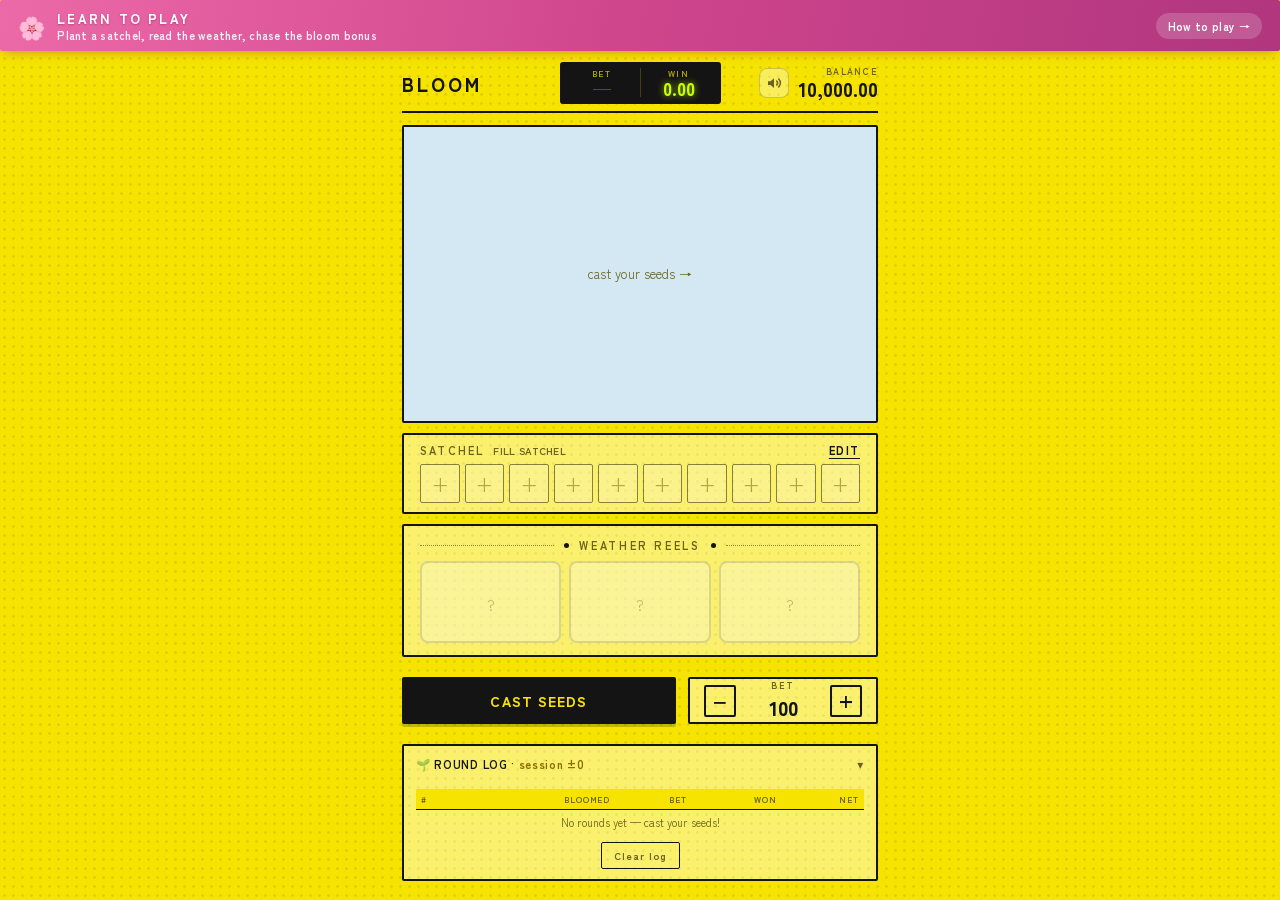
<file: games/bloom.html>
<!DOCTYPE html>
<html lang="en">
<head>
<meta charset="UTF-8">
<meta name="viewport" content="width=device-width, initial-scale=1.0">
<title>BLOOM — Slot Prototype</title>
<link rel="preconnect" href="https://fonts.googleapis.com">
<link rel="preconnect" href="https://fonts.gstatic.com" crossorigin>
<link href="https://fonts.googleapis.com/css2?family=Shippori+Mincho:wght@600;700;800&family=Zen+Kaku+Gothic+New:wght@400;500;700;900&display=swap" rel="stylesheet">
<style>
  :root{
    /* Kiiro — yellow riso / zine theme: black ink on bright yellow */
    --bg1:#f6e400; --bg2:#f6e400; --panel:rgba(255,255,255,.42); --panel2:rgba(255,255,255,.3);
    --page-bg:#f6e400;   /* the game's field colour; POLLINATE swaps it to pink (see body.pollinating) */
    --line:#141414; --text:#141414; --muted:#6b6220; --accent:#141414;
    --accent2:#3a3410; --coral:#141414; --btn-ink:#f6e400;
    --gold:#8a6d00; --soil:#5a4632; --danger:#c0402e; --grow:#3a7a34; --wilt:#a85f27;
    --disp:'Zen Kaku Gothic New',system-ui,-apple-system,sans-serif;
    --ui:'Zen Kaku Gothic New',system-ui,-apple-system,sans-serif;
    --radius:2px; --radius-sm:2px;
    /* horizontal inset of the play-column cards; the header rule matches it so the
       two never drift apart. */
    --card-gutter:22px;
  }
  *{box-sizing:border-box}
  /* html carries the field colour too, so the overscroll / rubber-band canvas is the
     same colour as the page (else scrolling up past the top exposed the yellow root
     even mid-pollination) */
  html{background-color:var(--page-bg);transition:background-color .6s ease}
  body{margin:0;font-family:var(--ui);background:var(--page-bg);color:var(--text);min-height:100vh}
  header{padding:14px 22px;display:flex;align-items:center;gap:14px;border-bottom:1px solid var(--line)}
  header h1{margin:0;font-family:var(--disp);font-size:27px;letter-spacing:.2em;font-weight:800;color:var(--text)}
  header .goddess{font-size:26px}
  .tabs{display:flex;gap:6px;margin-left:auto}
  .tab{padding:9px 16px;border-radius:2px 2px 0 0;background:var(--panel);cursor:pointer;
    border:1px solid var(--line);border-bottom:none;color:var(--muted);font-weight:600;font-size:13px;letter-spacing:1px}
  .tab.active{background:var(--panel2);color:var(--text)}
  main{padding:22px;max-width:1150px;margin:0 auto}
  .view{display:none} .view.active{display:block}
  button{font-family:inherit;cursor:pointer;border-radius:2px;border:1px solid var(--line);
    background:var(--panel);color:var(--text);padding:9px 15px;font-weight:700;font-size:13px;letter-spacing:.02em;transition:.15s}
  button:hover{border-color:var(--accent);background:var(--panel2)}
  button.primary{background:var(--accent);color:var(--btn-ink);border-color:var(--accent);font-weight:700}
  button.gold{background:var(--accent);color:var(--btn-ink);border-color:var(--accent);font-weight:700;letter-spacing:.1em}
  button.ghost{background:transparent}
  button.mini{padding:3px 8px;font-size:12px}
  input,select{font-family:inherit;background:rgba(255,255,255,.42);border:1px solid var(--line);color:var(--text);
    border-radius:2px;padding:6px 8px;font-size:13px;width:100%}
  input:focus{outline:1px solid var(--accent)}
  .row{display:flex;gap:10px;flex-wrap:wrap;align-items:center}
  .card{background:var(--panel);border:1px solid var(--line);border-radius:2px;padding:16px}
  .muted{color:var(--muted)}
  label.fld{display:block;font-size:11px;letter-spacing:1px;color:var(--muted);margin-bottom:3px;text-transform:uppercase}

  /* PLAY */
  .stage{display:flex;gap:22px;flex-wrap:wrap}
  .stage-play{justify-content:center}
  .stage-play .reelwrap{flex:1 1 100%;max-width:470px;margin:0 auto}
  .playtop-hud{display:flex;gap:16px;margin-left:auto;align-items:center;
    font-family:var(--ui)}
  .hud-stat{display:flex;flex-direction:column;align-items:flex-end;line-height:1.15}
  .hud-label{font-size:9px;letter-spacing:1.2px;color:var(--muted);font-weight:700}
  .hud-val{font-size:15px;font-weight:800}
  .reelwrap{flex:1 1 420px;min-width:0}
  .reel{display:grid;grid-template-columns:repeat(5,1fr);gap:10px;background:rgba(255,255,255,.32);
    border:2px solid var(--line);border-radius:2px;padding:12px;transition:background .6s,box-shadow .6s,border-color .6s}
  @keyframes shine{0%,100%{box-shadow:0 0 6px rgba(20,20,20,.35)}50%{box-shadow:0 0 22px rgba(20,20,20,.7)}}
  button.shine{animation:none}
  .col{display:flex;flex-direction:column;gap:6px;background:rgba(255,255,255,.28);
    border-radius:2px;padding:6px;border:1px solid var(--line)}
  .col .chead{font-size:11px;text-align:center;color:var(--muted);height:15px;overflow:hidden;white-space:nowrap;font-weight:600}
  .cell{position:relative;height:76px;border-radius:2px;overflow:hidden;border:1px solid var(--line);
    background:linear-gradient(180deg,#d9ecf5 0%,#d9ecf5 60%,var(--soil) 60%,#4a3826 100%);
    display:flex;flex-direction:column;align-items:center;justify-content:flex-end;padding-bottom:4px}
  .cell.dead{background:linear-gradient(180deg,#241c1c,#3a2626)}
  .plant{font-size:30px;z-index:2;transition:transform .35s,opacity .35s;filter:drop-shadow(0 3px 4px rgba(0,0,0,.4));line-height:1}
  .plant.pop{transform:scale(1.4)}
  .cell .pname{z-index:2;font-size:9px;color:var(--muted);line-height:1.1}
  .cell .ppay{z-index:2;font-weight:800;font-size:12px;line-height:1.2}
  .fx{position:absolute;top:40%;left:50%;transform:translate(-50%,-50%);font-size:22px;z-index:4;
    opacity:0;transition:.4s}
  .fx.show{opacity:1;transform:translate(-50%,-90%)}
  /* ---- THE BED: one groomed plot, ten planted spots ---- */
  .dirt{position:relative;border-radius:2px;border:1px solid var(--line);padding:6px;
    aspect-ratio:240/168;                     /* matches BED_VB; plants fill the plot (HUD is a separate bar above) */
    background:var(--panel2);
    box-shadow:none;
    transition:box-shadow .5s, filter .5s}
  .bed-layer{position:absolute;inset:0;z-index:1}
  #bed{display:block;width:100%;height:100%;overflow:visible}
  .bloomOverlay{position:absolute;inset:0;z-index:3;pointer-events:none;overflow:visible}
  .bloomOverlayItem{position:absolute;display:none;transform-origin:center bottom;
    transition:opacity .18s ease;will-change:left,top,width,height}
  .bloomOverlayItem>img,.bloomOverlayItem>video,.bloomOverlayItem>.bloomLottie,
  .bloomOverlayItem>.bloomLottie>svg{width:100%!important;height:100%!important;object-fit:contain;display:block}
  #dirtHint{position:absolute;inset:0;display:flex;align-items:center;justify-content:center;
    font-size:13px;color:var(--muted);pointer-events:none;z-index:2}
  /* Satchel bar: full-width seed strip stacked flush on top of the planter */
  .satchel-bar{background:var(--panel);border:1px solid var(--line);border-bottom:none;
    border-radius:2px 2px 0 0;padding:8px 12px 10px}
  .satchel-bar-top{display:flex;align-items:center;justify-content:space-between;margin-bottom:8px}
  .satchel-bar-label{font-family:var(--ui);
    font-size:11px;font-weight:700;letter-spacing:.22em;color:var(--sub,var(--muted))}
  .satchel-bar-edit{font-family:var(--ui);font-size:11px;font-weight:700;letter-spacing:.1em;
    letter-spacing:1px;color:var(--accent);background:none;border:none;cursor:pointer;padding:2px 2px}
  .satchel-bar-edit:hover{color:var(--accent2);text-decoration:underline}
  /* all ten seeds — 5 across, 2 rows */
  .satchel-bar .satchel-strip{display:grid;grid-template-columns:repeat(10,1fr);gap:5px;overflow:visible;padding:0;justify-items:stretch}
  .satchel-bar .satchel-strip .slot{width:auto;height:auto;aspect-ratio:1;border-radius:2px;cursor:pointer;
    background:rgba(255,255,255,.42);border:1px solid var(--line);transition:border-color .15s,transform .1s}
  .satchel-bar .satchel-strip .slot:hover{border-color:var(--accent);transform:translateY(-1px)}
  .satchel-bar .satchel-strip .slot small{display:none}
  .satchel-bar .satchel-strip .slot .sicon{height:80%}
  .satchel-bar .satchel-strip .slot .rm{display:none}
  .satchel-bar .satchel-strip .slot>span{font-size:20px !important}
  .dirt-stacked{border-radius:0 0 2px 2px;border-top:none}
  /* cast flourish: seeds tossed onto the divots */
  .seedtoss{position:absolute;inset:0;z-index:4;pointer-events:none;overflow:hidden}
  .seed-dot{position:absolute;width:9px;height:9px;margin:-4.5px;border-radius:50%;
    background:radial-gradient(circle at 34% 30%,#e6c07a,#7a4a1e);box-shadow:0 1px 2px rgba(0,0,0,.4);
    animation:seedtoss .5s cubic-bezier(.25,.7,.4,1) both}
  @keyframes seedtoss{
    0%{transform:translate(var(--dx,0),-120px) scale(.5);opacity:0}
    20%{opacity:1}
    72%{transform:translate(0,0) scale(1);opacity:1}
    100%{transform:translate(0,3px) scale(.85);opacity:0}}
  /* round scoreboard — small neon overlay, planter top-right */
  .scoreboard{position:absolute;top:6px;right:6px;z-index:12;min-width:84px;
    background:rgba(253,244,245,.95);border:1px solid var(--accent);border-radius:2px;
    padding:5px 10px;font-family:var(--ui);box-shadow:none}
  .sb-row{display:flex;align-items:baseline;justify-content:space-between;gap:12px;line-height:1.35}
  .sb-label{font-size:8px;letter-spacing:.18em;color:var(--muted);font-weight:700}
  .sb-val{font-size:13px;font-weight:800;color:var(--text);font-variant-numeric:tabular-nums}
  .sb-win{color:var(--accent);text-shadow:none}
  .scoreboard.pulse{animation:sbpulse .4s ease}
  @keyframes sbpulse{0%{transform:scale(1)}45%{transform:scale(1.04)}100%{transform:scale(1)}}
  /* SATCHEL editor modal */
  .sat-modal[hidden]{display:none}
  .sat-modal{position:fixed;inset:0;z-index:1000;display:flex;align-items:center;justify-content:center;padding:20px}
  .sat-modal-backdrop{position:absolute;inset:0;background:rgba(0,0,0,.62);backdrop-filter:blur(3px);-webkit-backdrop-filter:blur(3px)}
  /* --shell-vh is the visible height the parent measured for this iframe; it wins
     over 100dvh because dvh is the FRAME's height, which can be taller than what
     the player sees. Falls back to dvh, then vh, when running standalone. */
  .sat-modal-card{position:relative;z-index:1;width:min(760px,100%);overflow:auto;
    max-height:calc(100vh - 40px);
    max-height:calc(100dvh - 40px);
    max-height:calc(var(--shell-vh, 100dvh) - 40px);
    background:rgba(255,255,255,.42);border:1px solid var(--line);border-radius:2px;padding:18px 20px;
    box-shadow:0 22px 60px rgba(0,0,0,.6)}
  .sat-modal-head{display:flex;align-items:center;justify-content:space-between;gap:10px}
  .sat-modal-title{font-size:18px;font-weight:800}
  .sat-modal-title b{color:var(--accent)}
  /* flex-centre the ✕ with no padding / line-height:1 — otherwise the button's
     default padding and line box push the glyph off-centre in its square */
  .sat-modal-close{width:34px;height:34px;border-radius:2px;border:1px solid var(--line);background:rgba(255,255,255,.42);
    color:var(--fg);font-size:15px;cursor:pointer;flex:0 0 auto;
    display:flex;align-items:center;justify-content:center;padding:0;line-height:1}
  .sat-modal-close:hover{border-color:var(--danger);color:var(--danger)}
  .sat-modal-sub{color:var(--muted);font-size:12px;margin:4px 0 16px}
  .sat-modal-body{display:grid;grid-template-columns:1fr 1fr;gap:22px;align-items:start}
  /* the remove badge overhangs its slot by 6px, and the column scrolls (overflow:auto),
     so the last slot's × got clipped by that edge — inset the strip to leave it room. */
  .sat-col-current .satchel-strip{display:grid;grid-template-columns:repeat(5,1fr);gap:7px;overflow:visible;padding:0 8px 0 0}
  .sat-col-current .satchel-strip .slot{width:auto;height:auto;aspect-ratio:1;flex:none;border-style:solid}
  .sat-col-current .satchel-strip .slot .sicon{height:64%}
  .sat-col-current .satchel-strip .slot small{display:block;font-size:8px;line-height:1;margin-top:1px;max-width:100%;overflow:hidden;text-overflow:ellipsis;white-space:nowrap;padding:0 2px}
  /* ADD SEEDS: show all ten at once, no inner scroll, compact rows */
  .sat-modal .picker{grid-template-columns:1fr;max-height:none;overflow:visible;padding-right:0;--picker-gap:6px}
  .sat-modal .pick{padding:5px 9px;border-radius:2px}
  .sat-modal .pick img.pe{width:26px;height:26px}
  .sat-modal .pick .pe{font-size:18px}
  .sat-col-current .satchel-strip{margin-bottom:18px}
  .satmax{font-size:12px;text-align:center;margin-top:12px}
  @media (max-width:600px){ .sat-modal-body{grid-template-columns:1fr} }
  /* weather reel — clean neon line-icon symbols (no labels) */
  .wreel{display:grid;grid-template-columns:repeat(3,1fr);gap:8px;margin:6px auto 6px;max-width:337px}
  .wreel[hidden]{display:none}   /* display:grid above beats the hidden attribute on its own */
  .wcell{--wh:107px;height:var(--wh);border-radius:8px;position:relative;overflow:hidden;background:var(--panel2);
    border:2px solid rgba(20,20,20,.14);
    transition:border-color .35s, box-shadow .35s}
  .wcell .payline{position:absolute;left:8px;right:8px;top:50%;height:2px;margin-top:-1px;z-index:2;pointer-events:none;
    background:linear-gradient(90deg,transparent,var(--wmain,rgba(240,138,114,.5)),transparent);opacity:0;transition:opacity .3s}
  .wcell.hot .payline{opacity:.85}
  .wstrip{position:absolute;left:0;right:0;top:0;will-change:transform}
  .wstrip.spinning{filter:blur(.6px)}
  /* symbol stacked over its short name; .wi must not claim the full height or it
     would push the label out of the tile */
  .wtile{height:var(--wh);display:flex;flex-direction:column;align-items:center;justify-content:center;gap:3px}
  .wtile .wi{display:flex;align-items:center;justify-content:center;width:100%;flex:0 1 auto;min-height:0}
  .wtile .wlabel{font-family:var(--ui);font-size:10px;font-weight:800;letter-spacing:.14em;line-height:1;
    max-width:92%;overflow:hidden;text-overflow:ellipsis;white-space:nowrap;text-align:center}
  /* flat colour-filled icon; a hair of shadow lifts it off the tinted cell */
  .wtile .wglyph{width:52px;height:52px;display:block;filter:drop-shadow(0 1px 1px rgba(20,20,20,.12))}
  .wtile .wemoji{font-size:33px;line-height:1;filter:drop-shadow(0 2px 3px rgba(0,0,0,.35))}
  .wtile .wq{font:700 30px/1 var(--font,inherit);color:var(--muted);opacity:.4}
  .wtile img.wicon{width:64%;height:64%;object-fit:contain;display:block;filter:drop-shadow(0 1px 1px rgba(20,20,20,.18))}
  .wchip .wi .wglyph{width:28px;height:28px}
  .wchip .wi img.wicon{display:block;height:30px;width:auto;object-fit:contain;margin:0 auto}
  /* landed cell washes to the weather's tint + colours its border; a 3-match pops */
  /* lit cell: the tint wash plus a soft top sheen, so the landed weather reads
     brighter than the flat pastel without changing its hue. */
  .wcell.lit{background:radial-gradient(125% 95% at 50% 12%,rgba(255,255,255,.72),rgba(255,255,255,0) 64%),var(--wtint);border-color:var(--wmain)}
  .wcell.hot{border-color:var(--wmain,#141414);box-shadow:0 0 0 2px var(--wmain,#141414)}
  .wcell.landed{animation:wland .34s cubic-bezier(.2,1.4,.35,1)}
  @keyframes wland{0%{transform:translateY(-5px)}60%{transform:translateY(2px)}100%{transform:translateY(0)}}

  /* ---- subtle idle motion — only on the resting (locked) tile, never mid-spin ---- */
  .wglyph [class^="wx-"]{transform-box:fill-box}
  .wstrip:not(.spinning) .wx-rays{transform-origin:center;animation:wx-spin 18s linear infinite}
  .wstrip:not(.spinning) .wx-disc{transform-origin:center;animation:wx-pulse 3.2s ease-in-out infinite}
  .wstrip:not(.spinning) .wx-flake{transform-origin:center;animation:wx-spin 22s linear infinite}
  .wstrip:not(.spinning) .wx-drop{transform-origin:center;animation:wx-bob 2.6s ease-in-out infinite}
  .wstrip:not(.spinning) .wx-leaf{transform-origin:50% 92%;animation:wx-sway 3.4s ease-in-out infinite}
  .wstrip:not(.spinning) .wx-rain .wx-d1{animation:wx-fall 1.15s linear infinite}
  .wstrip:not(.spinning) .wx-rain .wx-d2{animation:wx-fall 1.15s linear .32s infinite}
  .wstrip:not(.spinning) .wx-rain .wx-d3{animation:wx-fall 1.15s linear .62s infinite}
  .wstrip:not(.spinning) .wx-wingL{transform-origin:100% 50%;animation:wx-flap .78s ease-in-out infinite}
  .wstrip:not(.spinning) .wx-wingR{transform-origin:0% 50%;animation:wx-flap .78s ease-in-out infinite}
  @keyframes wx-spin{to{transform:rotate(360deg)}}
  @keyframes wx-pulse{0%,100%{transform:scale(1)}50%{transform:scale(1.07)}}
  @keyframes wx-bob{0%,100%{transform:translateY(0)}50%{transform:translateY(-1.6px)}}
  @keyframes wx-sway{0%,100%{transform:rotate(-6deg)}50%{transform:rotate(6deg)}}
  @keyframes wx-fall{0%{transform:translateY(-3px);opacity:0}30%{opacity:1}100%{transform:translateY(5px);opacity:0}}
  @keyframes wx-flap{0%,100%{transform:scaleX(1)}50%{transform:scaleX(.8)}}
  @media (prefers-reduced-motion:reduce){ .wglyph [class^="wx-"]{animation:none!important} }
  .multi{text-align:center;font-weight:800;font-size:20px;min-height:26px;color:var(--coral);letter-spacing:1px}

  .weatherrow{display:flex;gap:8px;margin:14px 0}
  .wchip{flex:1;text-align:center;padding:10px 6px;border-radius:2px;border:1px solid var(--line);
    background:rgba(255,255,255,.42);opacity:.35;transition:.3s}
  .wchip.on{opacity:1;box-shadow:0 0 0 2px var(--accent) inset}
  .wchip .wi{font-size:26px} .wchip .wn{font-size:11px;letter-spacing:.5px;margin-top:3px}

  .satchel{flex:1 1 300px;max-width:340px;min-width:0}
  .picker{display:grid;grid-template-columns:repeat(2,1fr);--picker-gap:7px;gap:var(--picker-gap);
    max-height:300px;overflow:auto;padding-right:4px;
    scrollbar-width:thin;scrollbar-color:var(--line) transparent}
  /* make it obvious the flower list scrolls: an always-visible thumb, plus the list
     fades at whichever edge has more content (sc-up / sc-down toggled from JS) */
  .picker::-webkit-scrollbar{width:9px}
  .picker::-webkit-scrollbar-thumb{background:var(--line);border-radius:20px;border:2px solid transparent;background-clip:content-box}
  .picker::-webkit-scrollbar-track{background:rgba(20,20,20,.08);border-radius:20px}
  .picker.sc-down{-webkit-mask-image:linear-gradient(to bottom,#000 80%,transparent);mask-image:linear-gradient(to bottom,#000 80%,transparent)}
  .picker.sc-up{-webkit-mask-image:linear-gradient(to bottom,transparent,#000 16%);mask-image:linear-gradient(to bottom,transparent,#000 16%)}
  .picker.sc-up.sc-down{-webkit-mask-image:linear-gradient(to bottom,transparent,#000 13%,#000 83%,transparent);mask-image:linear-gradient(to bottom,transparent,#000 13%,#000 83%,transparent)}
  .pick{display:flex;align-items:center;gap:6px;background:rgba(255,255,255,.42);border:1px solid var(--line);
    border-radius:2px;padding:6px 8px;cursor:pointer}
  .pick:hover{border-color:var(--accent)}
  .pick .pe{font-size:20px} .pick .pn{font-size:12px;flex:1}
  .pick img.pe{width:30px;height:30px;object-fit:contain;display:block}
  .slot .sicon{height:60%;display:flex;align-items:center;justify-content:center;font-size:22px}
  .slot .sicon img.ficon{height:100%;width:auto;max-width:100%;object-fit:contain}
  .deckchips{display:flex;flex-wrap:wrap;gap:6px;margin-bottom:8px}
  .deckchip{display:inline-flex;align-items:center;gap:5px;font-size:12px;background:rgba(255,255,255,.42);
    border:1px solid var(--line);border-radius:2px;padding:4px 10px}
  .deckchip.wild{border-color:#c9a0ff;box-shadow:0 0 0 1px rgba(201,160,255,.25) inset}
  .deckchip b{color:var(--gold)}
  .deckcards{font-size:20px;letter-spacing:2px;line-height:1.5;background:rgba(255,255,255,.42);
    border:1px solid var(--line);border-radius:2px;padding:8px 10px;word-break:break-word}
  .wildtag{font-size:9px;font-weight:800;letter-spacing:.5px;color:#c9a0ff;
    border:1px solid #c9a0ff;border-radius:2px;padding:2px 6px;align-self:center}
  .statbtn{font-size:9px;font-weight:800;letter-spacing:.5px;color:var(--muted);
    background:transparent;border:1px solid var(--line);border-radius:2px;padding:3px 6px;cursor:pointer}
  .statbtn:hover{color:var(--gold);border-color:var(--gold)}
  /* An open stat panel and its flower read as ONE card. The tile takes the whole
     row and becomes the card header — its own bottom border doubles as the rule
     under the header — and the panel hangs flush off that edge: no gap, no top
     border of its own, matching wash, and only the outer corners rounded. */
  .pick.is-open{grid-column:1/-1;background:rgba(255,255,255,.6);border-radius:2px 2px 0 0}
  .pick.is-open .statbtn{color:var(--gold);border-color:var(--gold)}
  .pickstats{grid-column:1/-1;background:rgba(255,255,255,.6);border:1px solid var(--line);border-top:none;
    border-radius:0 0 2px 2px;padding:11px 13px 12px;font-size:11px;animation:statin .14s ease;
    margin:calc(-1 * var(--picker-gap,7px)) 0 3px}   /* swallow the grid row-gap so it butts the tile */
  @keyframes statin{from{opacity:0;transform:translateY(-3px)}to{opacity:1;transform:none}}
  .pslbl{font-size:10px;letter-spacing:1px;color:var(--accent);text-transform:uppercase;
    margin:11px 0 6px;border-top:1px solid var(--line);padding-top:8px;font-weight:700}
  .pslbl:first-child{margin-top:0;border-top:0;padding-top:0}
  /* payout pills */
  .statgrid{display:flex;gap:8px}
  .statpay{flex:1;background:rgba(255,255,255,.42);border:1px solid var(--line);border-radius:2px;padding:7px 10px}
  .statpay .pl{display:block;color:var(--muted);font-size:9.5px;text-transform:uppercase;letter-spacing:.5px;margin-bottom:2px}
  .statpay b{font-size:16px;font-weight:800}
  .statpay.sup{border-color:rgba(244,201,93,.4)} .statpay.sup b{color:var(--gold)}
  .statpay .sub{color:var(--muted);font-size:9px;font-weight:600}
  /* read-only weather-response grid — same shape as the admin card, no inputs */
  .prgrid{display:flex;flex-direction:column;gap:5px}
  .prrow{display:grid;grid-template-columns:1fr 74px 74px;gap:7px;align-items:center}
  .prrow.hd{margin-bottom:1px}
  .prrow.hd span{font-size:9px;color:var(--muted);text-transform:uppercase;letter-spacing:.5px}
  .prrow .wname{font-size:11.5px;display:flex;align-items:center;gap:5px;white-space:nowrap;overflow:hidden;text-overflow:ellipsis}
  .prcell{position:relative;height:17px;border-radius:2px;background:rgba(255,255,255,.32);overflow:hidden;
    display:flex;align-items:center;justify-content:flex-end;padding-right:6px}
  .prcell i{position:absolute;left:0;top:0;bottom:0;border-radius:2px;opacity:.5}
  .prcell b{position:relative;font-size:10px;font-weight:800;color:var(--text)}
  .prcell.z b{color:#4a5a4e} .prcell.z i{display:none}
  .prcell.bl i{background:var(--accent)} .prcell.wl i{background:var(--danger)}
  /* per-round outcome bars */
  .statbars{display:flex;flex-direction:column;gap:5px}
  .sbar{position:relative;background:rgba(255,255,255,.32);border-radius:2px;height:17px;overflow:hidden}
  .sbar i{position:absolute;left:0;top:0;bottom:0;border-radius:2px;opacity:.5}
  .sbar label{position:absolute;left:8px;top:0;line-height:17px;font-size:10px;font-weight:700;color:var(--text)}
  .sbar .v{position:absolute;right:7px;top:0;line-height:17px;font-size:10px;font-weight:800;color:var(--text)}
  .statstyle{margin-top:10px;text-align:center;font-size:11px;color:var(--gold);font-weight:600}
  .slots5{display:grid;grid-template-columns:repeat(5,1fr);gap:5px;margin:10px 0}
  .slot{aspect-ratio:1;border-radius:2px;border:1px dashed var(--line);display:flex;
    flex-direction:column;align-items:center;justify-content:center;font-size:20px;background:rgba(255,255,255,.42);position:relative}
  .slot .rm{position:absolute;top:-6px;right:-6px;background:var(--danger);border:none;border-radius:50%;
    width:18px;height:18px;font-size:11px;line-height:1;color:#fff;padding:0}
  .slot small{font-size:9px;color:var(--muted)}
  .satchel-edit{background:rgba(255,255,255,.42);border:1px solid var(--line);border-radius:2px;padding:12px;margin-bottom:10px}
  .voltrack{height:10px;border-radius:2px;background:linear-gradient(90deg,#57b657,#f4c95d,#e06a6a);position:relative;margin-top:6px}
  .voltrack .knob{position:absolute;top:-3px;width:16px;height:16px;border-radius:50%;background:#fff;
    border:2px solid rgba(255,255,255,.42);transform:translateX(-50%)}
  .winbanner{font-size:12.5px;font-weight:600;text-align:center;margin:4px 0;min-height:16px;
    white-space:nowrap;overflow:hidden;text-overflow:ellipsis;letter-spacing:.2px}
  .win{color:var(--coral)} .lose{color:var(--muted)}
  /* Insufficient-funds feedback: a short screen shake + a toast. */
  @keyframes lowfundsShake{0%,100%{transform:translateX(0)}12%{transform:translateX(-9px)}
    26%{transform:translateX(8px)}40%{transform:translateX(-6px)}55%{transform:translateX(5px)}
    70%{transform:translateX(-3px)}85%{transform:translateX(2px)}}
  .lowfunds-shake{animation:lowfundsShake .45s cubic-bezier(.36,.07,.19,.97)}
  .game-toast{position:fixed;left:50%;top:14%;transform:translateX(-50%) translateY(-8px);z-index:99999;
    pointer-events:none;background:rgba(24,8,16,.94);color:#fff;border:1px solid #ff4d6d;border-radius:9px;
    padding:11px 18px;font-weight:800;font-size:13px;letter-spacing:.03em;box-shadow:0 8px 26px rgba(0,0,0,.5);
    opacity:0;transition:opacity .18s ease, transform .18s ease;white-space:nowrap}
  .game-toast.show{opacity:1;transform:translateX(-50%) translateY(0)}

  /* admin test rig — only ever in the DOM behind ?poltest=1 */
  .poltest{position:fixed;left:8px;bottom:8px;z-index:60;display:flex;align-items:center;gap:8px;
    flex-wrap:wrap;max-width:calc(100vw - 16px);background:#141414;color:#f6e400;
    border:2px solid #f6e400;border-radius:2px;padding:6px 9px;font-family:var(--ui);font-size:10.5px}
  .poltest-tag{font-weight:800;letter-spacing:.14em;font-size:8.5px;background:#f6e400;color:#141414;padding:2px 5px}
  .poltest label{display:flex;align-items:center;gap:4px;font-weight:700;letter-spacing:.04em}
  .poltest select{font-family:var(--ui);font-size:10.5px;padding:2px 4px;border:1px solid #f6e400;
    background:#141414;color:#f6e400;border-radius:2px}
  .poltest button{font-family:var(--ui);font-size:10px;font-weight:800;letter-spacing:.1em;
    padding:4px 9px;background:#f6e400;color:#141414;border:none;border-radius:2px;cursor:pointer}
  .poltest-say:not(:empty){flex-basis:100%;color:#ff8a3d;font-weight:700}

  /* ---- POLLINATE --------------------------------------------------------- */
  /* sits along the BOTTOM of the bed so the flowers being pollinated, and the bugs
     orbiting them, stay visible above it */
  .pol{position:absolute;inset:0;z-index:6;display:flex;align-items:flex-end;justify-content:center;
    padding:0 0 9px}
  .pol[hidden]{display:none}
  .pol-swarm{position:absolute;inset:0;pointer-events:none}
  /* one bug orbiting the flower it is pollinating; --r is the orbit radius and
     --d the phase offset so they do not fly in lockstep */
  .pol-bug{position:absolute;width:22px;height:22px;margin:-11px 0 0 -11px;font-size:17px;
    line-height:22px;text-align:center;animation:polOrbit 2.4s linear infinite;
    animation-delay:var(--d,0s);will-change:transform}
  .pol-bug img{width:100%;height:100%;object-fit:contain;display:block}
  @keyframes polOrbit{
    from{transform:rotate(0deg) translateX(var(--r,26px)) rotate(0deg)}
    to  {transform:rotate(360deg) translateX(var(--r,26px)) rotate(-360deg)}
  }
  /* the wheel standing in for the reels inside .wreel-card */
  .pol-reel{display:flex;align-items:center;justify-content:center;gap:16px;padding:4px 0 2px}
  .pol-reel[hidden]{display:none}
  .pol-side{display:flex;flex-direction:column;align-items:stretch;gap:4px;width:126px;flex:none;height:104px}
  /* one chip per flower already spun, so the run reads back at a glance */
  /* multiplier history: wraps + scrolls inside the fixed-height side column so the
     wheel never shifts as the list grows */
  .pol-tally{display:flex;flex-wrap:wrap;gap:3px;margin-top:2px;flex:1 1 auto;min-height:0;
    overflow-y:auto;align-content:flex-start;scrollbar-width:thin}
  .pol-chip{font-size:9px;font-weight:800;letter-spacing:.04em;border:1px solid var(--line);
    border-radius:2px;padding:1px 4px;background:rgba(255,255,255,.5)}
  .pol-chip.big{background:#f6c400}
  .pol-chip.huge{background:#ff1a8c;color:#fff;border-color:#ff1a8c}
  .pol-head{display:flex;align-items:baseline;justify-content:space-between;gap:7px}
  .pol-head b{font-size:12.5px;font-weight:800;letter-spacing:.05em}
  .pol-prog{font-size:9.5px;font-weight:700;letter-spacing:.12em;color:var(--muted)}
  .pol-wheelwrap{position:relative;width:104px;height:104px;flex:none}
  .pol-wheel{width:100%;height:100%;transition:transform 2.6s cubic-bezier(.12,.72,.16,1)}
  .pol-wheel svg{display:block;width:100%;height:100%}
  /* needle points DOWN into the wheel from 12 o'clock — the landing position */
  .pol-needle{position:absolute;top:-7px;left:50%;transform:translateX(-50%);z-index:2;
    width:0;height:0;border-left:8px solid transparent;border-right:8px solid transparent;
    border-top:14px solid var(--line)}
  .pol-result{min-height:16px;font-size:12.5px;font-weight:800;letter-spacing:.03em}
  .pol-choose{display:flex;flex-direction:column;gap:4px}
  .pol-choose[hidden]{display:none}   /* display:flex above beats the hidden attribute */
  .pol-choose button{font-family:var(--ui);font-size:10.5px;font-weight:800;letter-spacing:.08em;
    padding:6px 8px;border:2px solid var(--line);border-radius:2px;background:rgba(255,255,255,.55);
    color:var(--text);cursor:pointer;white-space:nowrap}
  .pol-choose button:hover{background:var(--line);color:var(--btn-ink)}
  /* the picked method, shown until the first POLLINATE press commits it */
  .pol-choose button.is-active{background:var(--line);color:var(--btn-ink);
    box-shadow:0 0 0 2px var(--line)}
  .pol-choose button.is-active::after{content:' ✓'}
  /* the flower being pollinated: a soft halo plus sparkles, so the eye goes to it */
  .pol-halo{position:absolute;border-radius:50%;pointer-events:none;
    background:radial-gradient(circle,rgba(246,228,0,.55),rgba(246,228,0,0) 68%);
    animation:polHalo 1.5s ease-in-out infinite}
  @keyframes polHalo{0%,100%{transform:scale(.85);opacity:.55}50%{transform:scale(1.12);opacity:.95}}
  .pol-spark{position:absolute;width:9px;height:9px;margin:-4.5px 0 0 -4.5px;pointer-events:none;
    background:#fff;clip-path:polygon(50% 0,58% 42%,100% 50%,58% 58%,50% 100%,42% 58%,0 50%,42% 42%);
    animation:polSpark 1.25s ease-in-out infinite;animation-delay:var(--d,0s)}
  @keyframes polSpark{0%,100%{transform:scale(0);opacity:0}45%{transform:scale(1);opacity:1}}
  /* ALREADY pollinated: a slower, calmer version that stays for the round so the
     finished blooms keep reading as worked while the bees move on. */
  .pol-done{position:absolute;inset:0;pointer-events:none}
  .pol-spark.twinkle{width:7px;height:7px;margin:-3.5px 0 0 -3.5px;
    animation:polSpark 2.6s ease-in-out infinite}
  .pol-glow{position:absolute;border-radius:50%;pointer-events:none;
    background:radial-gradient(circle,rgba(255,241,150,.5),rgba(255,241,150,0) 70%);
    animation:polGlow 2.2s ease-in-out infinite}
  .pol-glow.big{background:radial-gradient(circle,rgba(246,196,0,.6),rgba(246,196,0,0) 70%)}
  .pol-glow.huge{background:radial-gradient(circle,rgba(255,26,140,.6),rgba(255,26,140,0) 70%)}
  @keyframes polGlow{0%,100%{transform:scale(.88);opacity:.4}50%{transform:scale(1.14);opacity:.85}}
  /* the plant art itself pulses via drop-shadow — it carries its own translate/scale
     transform, so animating transform here would wipe the plant off its spot */
  .pol-lit{animation:polLit 2.2s ease-in-out infinite}
  @keyframes polLit{
    0%,100%{filter:drop-shadow(0 0 1px rgba(255,241,150,.55))}
    50%{filter:drop-shadow(0 0 5px rgba(255,241,150,.95))}
  }
  @media(max-width:430px){
    .pol-reel{gap:10px}
    .pol-wheelwrap{width:86px;height:86px}
    .pol-side{width:104px;flex:none;height:86px}
    .pol-head b{font-size:11.5px}
  }

  /* ---- ROUND LOG ---------------------------------------------------------
     Session-only history of settled rounds, mirroring Monkey Moonshine's spin
     log. Collapses by toggling .open on the panel; the body is height-animated
     rather than display:none so the chevron has something to ease into. */
  .rlog{margin-top:10px;padding:0;overflow:hidden}
  .rlog-head{display:flex;align-items:center;justify-content:space-between;gap:8px;
    padding:9px 12px;cursor:pointer;font-size:11.5px;font-weight:700;letter-spacing:.06em;
    color:var(--text);user-select:none}
  .rlog-head:hover{background:rgba(255,255,255,.28)}
  #rlogSummary{color:var(--gold);font-variant-numeric:tabular-nums}
  .rlog-chevron{transition:transform .2s ease;font-size:12px;color:var(--muted)}
  .rlog:not(.open) .rlog-chevron{transform:rotate(-90deg)}
  .rlog-body{max-height:420px;transition:max-height .22s ease,opacity .18s ease;opacity:1}
  .rlog:not(.open) .rlog-body{max-height:0;opacity:0}
  .rlog-stats{display:grid;grid-template-columns:repeat(4,1fr);gap:6px;padding:0 12px 8px}
  .rlog-stat{background:rgba(255,255,255,.42);border:1px solid var(--line);border-radius:2px;
    padding:5px 7px;min-width:0}
  .rlog-stat .k{display:block;font-size:8.5px;letter-spacing:.1em;color:var(--muted);
    text-transform:uppercase;font-weight:700}
  .rlog-stat .v{font-size:13px;font-weight:800;font-variant-numeric:tabular-nums}
  .rlog-scroll{max-height:210px;overflow-y:auto;padding:0 12px}
  .rlog-tbl{width:100%;border-collapse:collapse;font-size:11px;font-variant-numeric:tabular-nums}
  .rlog-tbl th{position:sticky;top:0;background:var(--bg1);text-align:right;font-size:8.5px;
    letter-spacing:.1em;text-transform:uppercase;color:var(--muted);padding:4px 5px;
    border-bottom:1px solid var(--line)}
  .rlog-tbl th:first-child,.rlog-tbl td:first-child{text-align:left}
  .rlog-tbl td{text-align:right;padding:4px 5px;border-bottom:1px solid rgba(20,20,20,.12)}
  .rlog-tbl tr:last-child td{border-bottom:none}
  .rlog-empty{text-align:center!important;color:var(--muted);padding:12px 0}
  .rlog .pos{color:var(--grow);font-weight:800}
  .rlog .neg{color:var(--danger);font-weight:800}
  .rlog-clear{display:block;margin:8px auto 10px;font-size:10px;letter-spacing:.1em;
    padding:5px 12px;background:transparent;border:1px solid var(--line);color:var(--muted)}
  .rlog-clear:hover{color:var(--danger);border-color:var(--danger)}

  /* ---- HOW TO PLAY ------------------------------------------------------
     Player-facing rundown of the mechanics. Same collapse pattern as the
     round log; closed by default (reference info). */
  .htp{margin-top:10px;padding:0;overflow:hidden}
  .htp-head{display:flex;align-items:center;justify-content:space-between;gap:8px;
    padding:9px 12px;cursor:pointer;font-size:11.5px;font-weight:700;letter-spacing:.06em;
    color:var(--text);user-select:none}
  .htp-head:hover{background:rgba(255,255,255,.28)}
  .htp-chevron{transition:transform .2s ease;font-size:12px;color:var(--muted)}
  .htp:not(.open) .htp-chevron{transform:rotate(-90deg)}
  .htp-body{max-height:1200px;transition:max-height .3s ease,opacity .18s ease;opacity:1}
  .htp:not(.open) .htp-body{max-height:0;opacity:0}
  .htp-inner{padding:2px 13px 13px}
  .htp-p{font-size:11.5px;line-height:1.6;color:var(--text);margin:0 0 10px}
  .htp-p b{color:var(--gold)}
  .htp-steps{list-style:none;margin:0 0 10px;padding:0;counter-reset:htp}
  .htp-steps li{position:relative;padding:0 0 9px 27px;font-size:11.5px;line-height:1.5;color:var(--text)}
  .htp-steps li:last-child{padding-bottom:0}
  .htp-steps li::before{counter-increment:htp;content:counter(htp);position:absolute;left:0;top:0;
    width:19px;height:19px;border-radius:50%;background:var(--gold);color:var(--btn-ink);
    font-size:10px;font-weight:800;display:flex;align-items:center;justify-content:center}
  .htp-steps li b{color:var(--gold)}
  .htp-sub{font-size:9px;font-weight:800;letter-spacing:.12em;text-transform:uppercase;
    color:var(--muted);margin:2px 0 7px}
  .htp-defs div{padding:5px 0;border-top:1px solid rgba(20,20,20,.14);font-size:11px;line-height:1.5;color:var(--text)}
  .htp-defs div:first-child{border-top:none}
  .htp-defs b{color:var(--gold)}
  @media(max-width:520px){
    .rlog-stats{grid-template-columns:repeat(2,1fr)}
    .rlog-scroll{max-height:170px}
  }

  /* ---- LEARN TO PLAY bar — full-width, pinned at the very top of the game (above
     the BLOOM wordmark). Always present; tap opens the guide overlay. A subtle light
     sweep + a gently swaying flower give it life without being distracting. */
  .learnbar{position:sticky;top:0;z-index:30;display:flex;align-items:center;gap:12px;
    width:100%;padding:9px 18px;border:none;cursor:pointer;text-align:left;color:#fff;
    font-family:inherit;overflow:hidden;
    background:linear-gradient(100deg,#ec6aa8 0%,#d0468d 48%,#b0367e 100%);
    box-shadow:0 3px 12px -4px rgba(120,30,80,.55)}
  .learnbar-glow{position:absolute;top:0;bottom:0;left:0;width:42%;pointer-events:none;
    background:linear-gradient(100deg,transparent,rgba(255,255,255,.18) 50%,transparent);
    transform:translateX(-170%) skewX(-16deg);animation:learnsweep 6s ease-in-out infinite}
  @keyframes learnsweep{0%{transform:translateX(-170%) skewX(-16deg)}55%,100%{transform:translateX(330%) skewX(-16deg)}}
  .learnbar-flower{font-size:22px;line-height:1;flex:none;transform-origin:50% 90%;
    animation:learnbob 3.6s ease-in-out infinite}
  @keyframes learnbob{0%,100%{transform:rotate(-6deg)}50%{transform:rotate(6deg)}}
  .learnbar-txt{display:flex;flex-direction:column;gap:1px;flex:1 1 auto;min-width:0}
  .learnbar-title{font-family:var(--ui);font-weight:800;letter-spacing:.17em;font-size:13px;
    text-transform:uppercase;text-shadow:0 1px 2px rgba(90,20,55,.35)}
  .learnbar-sub{font-size:11px;line-height:1.2;color:rgba(255,255,255,.9);
    white-space:nowrap;overflow:hidden;text-overflow:ellipsis}
  .learnbar-cta{flex:none;font-size:11px;font-weight:700;letter-spacing:.03em;
    background:rgba(255,255,255,.18);padding:5px 12px;border-radius:20px;white-space:nowrap;
    transition:background .15s ease,transform .15s ease}
  .learnbar:hover .learnbar-cta{background:rgba(255,255,255,.3)}
  .learnbar:active{filter:brightness(.96)}
  @media(max-width:430px){ .learnbar{padding:8px 13px} .learnbar-cta{display:none} }
  @media (prefers-reduced-motion:reduce){ .learnbar-glow,.learnbar-flower{animation:none} }

  /* guide overlay opened from the LEARN TO PLAY bar */
  .learn-modal{position:fixed;inset:0;z-index:200;display:flex;align-items:center;
    justify-content:center;padding:16px}
  .learn-modal[hidden]{display:none}
  .learn-modal-backdrop{position:absolute;inset:0;background:rgba(40,10,30,.55)}
  .learn-modal-card{position:relative;z-index:1;width:min(560px,100%);max-height:88vh;
    display:flex;flex-direction:column;overflow:hidden;
    background:linear-gradient(160deg,#fff6dc 0%,#ffe6f1 60%,#fbd7ec 100%);
    border:1.5px solid #f3c7de;border-radius:16px;box-shadow:0 20px 54px -12px rgba(120,30,80,.55);
    animation:learnpop .28s cubic-bezier(.2,.9,.3,1)}
  @keyframes learnpop{from{opacity:0;transform:translateY(14px) scale(.98)}to{opacity:1;transform:none}}
  .learn-modal-head{display:flex;align-items:center;justify-content:space-between;gap:10px;padding:15px 16px 8px;flex:none}
  .learn-modal-title{font-family:var(--ui);font-weight:800;letter-spacing:.05em;font-size:15px;color:#9c2f6b}
  .learn-modal-close{border:none;background:none;flex:none;cursor:pointer;color:#b06a92;
    font-size:22px;line-height:1;padding:0 2px;transition:color .15s ease}
  .learn-modal-close:hover{color:#9c2f6b}
  .learn-modal-body{padding:0 18px 20px;overflow-y:auto;-webkit-overflow-scrolling:touch;flex:1 1 auto;min-height:0}
  /* bottom fade + bouncing chevron hinting that the guide scrolls; hides at the end */
  .learn-modal-cue{position:absolute;left:0;right:0;bottom:0;height:42px;pointer-events:none;
    display:flex;align-items:flex-end;justify-content:center;padding-bottom:5px;
    border-radius:0 0 15px 15px;color:#b0367e;font-size:15px;
    background:linear-gradient(to bottom,rgba(251,215,236,0),#fbd7ec 80%);
    transition:opacity .2s ease}
  .learn-modal-cue.hide{opacity:0}
  .learn-modal-cue span{animation:learncuebob 1.4s ease-in-out infinite}
  @keyframes learncuebob{0%,100%{transform:translateY(0)}50%{transform:translateY(3px)}}
  @media (prefers-reduced-motion:reduce){ .learn-modal-cue span{animation:none} }
  .htpbanner-intro{font-size:11.5px;line-height:1.55;margin:0 0 11px}
  .learn-modal-body .htpbanner-intro,.learn-modal-body .htp-steps li,.learn-modal-body .htp-defs div{color:#5f4351}
  .learn-modal-body .htpbanner-intro b,.learn-modal-body .htp-steps li b,.learn-modal-body .htp-defs b{color:#b02e77}
  .learn-modal-body .htp-steps li::before{background:#e0559a;color:#fff}
  .learn-modal-body .htp-sub{color:#a5688a}
  .learn-modal-body .htp-defs div{border-top-color:rgba(150,55,105,.16)}

  /* DECK */
  .flowergrid{display:grid;grid-template-columns:repeat(auto-fill,minmax(min(330px,100%),1fr));gap:14px}
  .fcard h3{margin:0 0 2px}
  .fhead{display:flex;align-items:center;gap:8px;margin-bottom:10px}
  .fhead .fe{font-size:30px}
  .phaselist,.resplist{display:flex;flex-direction:column;gap:5px;margin:6px 0}
  .phaseitem,.respitem{display:grid;gap:6px;align-items:center}
  .phaseitem{grid-template-columns:38px 1fr 62px 24px}
  .respitem{grid-template-columns:1fr 62px 62px}
  .tinylbl{font-size:10px;color:var(--muted);text-transform:uppercase;letter-spacing:.5px}
  .sectlbl{font-size:11px;letter-spacing:1px;color:var(--accent);text-transform:uppercase;margin:10px 0 2px;border-top:1px solid var(--line);padding-top:8px}
  table.small{width:100%;border-collapse:collapse;font-size:12px}
  table.small td,table.small th{padding:4px 6px;border-bottom:1px solid var(--line);text-align:left}
  .pill{display:inline-block;padding:2px 8px;border-radius:2px;font-size:11px;background:rgba(255,255,255,.42);border:1px solid var(--line)}
  .toolbar{display:flex;gap:8px;flex-wrap:wrap;margin-bottom:14px;align-items:center}
  .simbox{font-size:13px}
  .statgrid{display:grid;grid-template-columns:repeat(4,1fr);gap:10px;margin-top:10px}
  .stat{background:rgba(255,255,255,.42);border:1px solid var(--line);border-radius:2px;padding:10px;text-align:center}
  .stat b{display:block;font-size:22px} .stat span{font-size:10px;color:var(--muted);letter-spacing:.5px}
  .wcard{display:flex;align-items:center;gap:10px}
  .wcard input.icon{width:44px;text-align:center;font-size:18px}

  /* ---- per-flower simulator ---- */
  .fsim{margin-top:14px;border-top:1px solid var(--line);padding-top:12px}
  .fsimrow{display:flex;gap:8px;align-items:flex-end;flex-wrap:wrap}
  .fsimout{display:none;margin-top:12px}
  .fsgrid{display:grid;grid-template-columns:repeat(3,1fr);gap:8px}
  .fstat{background:rgba(255,255,255,.42);border:1px solid var(--line);border-radius:2px;padding:8px 10px;text-align:center}
  .fstat span{display:block;font-size:9px;letter-spacing:.6px;text-transform:uppercase;color:var(--muted);margin-bottom:3px}
  .fstat b{font-size:16px;font-weight:800}
  .fstat.hero{grid-column:span 3;padding:12px}
  .fstat.hero b{font-size:26px}
  .fstat.hero em{display:block;font-style:normal;font-size:11px;color:var(--muted);margin-top:4px}
  .verdict{margin-top:8px;padding:8px 10px;border-radius:2px;font-size:12px;font-weight:700;text-align:center}
  .verdict.ok{background:rgba(90,200,120,.14);color:var(--accent);border:1px solid rgba(90,200,120,.35)}
  .verdict.hot{background:rgba(220,70,70,.14);color:var(--danger);border:1px solid rgba(220,70,70,.35)}
  .verdict.cold{background:rgba(230,180,60,.14);color:var(--gold);border:1px solid rgba(230,180,60,.35)}
  .fatebar{display:flex;height:8px;border-radius:2px;overflow:hidden;margin-top:10px;background:rgba(255,255,255,.42)}
  .fatebar i{display:block;height:100%}
  .fatekey{display:flex;gap:10px;flex-wrap:wrap;font-size:10px;color:var(--muted);margin-top:6px}
  .fatekey i{display:inline-block;width:8px;height:8px;border-radius:2px;margin-right:3px}
  .sweep{width:100%;border-collapse:collapse;font-size:12px;margin-top:10px}
  .sweep th{text-align:left;font-size:9px;text-transform:uppercase;letter-spacing:.6px;color:var(--muted);padding:6px 8px;border-bottom:1px solid var(--line)}
  .sweep td{padding:7px 8px;border-bottom:1px solid rgba(255,255,255,.05)}
  .sweep tr:last-child td{border-bottom:0}
  .sweep td.n{text-align:right;font-variant-numeric:tabular-nums;font-weight:700}
  .sweep tfoot td{border-top:1px solid var(--line);font-weight:800}

  /* ===================== MOBILE ===================== */
  @media (max-width:820px){
    body{overflow-x:hidden}
    main{padding:12px}
    /* header: title left, tabs on their own full-width row */
    header{padding:10px 12px;flex-wrap:wrap;gap:8px}
    header h1{font-size:20px;letter-spacing:4px}
    header .goddess{font-size:20px}
    .tabs{margin-left:0;width:100%;gap:4px}
    .tab{flex:1;text-align:center;padding:8px 4px;font-size:11px;letter-spacing:0;border-radius:2px;
      border-bottom:1px solid var(--line)}

    /* stage stacks: board on top, satchel below, both full width */
    .stage{gap:14px}
    .reelwrap{flex:1 1 100%}
    .satchel{flex:1 1 100%;max-width:none}

    /* board */
    .dirt{padding:4px}

    /* weather reel — shrink the reel window (drives cell + tile height together) */
    .wreel{gap:8px;margin:10px auto 2px}
    .wcell{--wh:107px;border-radius:6px}
    .wtile .wemoji{font-size:29px}
    .wtile .wglyph{width:46px;height:46px}
    .multi{font-size:16px;min-height:20px}
    .winbanner{font-size:11px;min-height:15px;margin:3px 0}
    #spinBtn{font-size:15px;padding:15px}

    /* satchel */
    .slots5{gap:4px}
    .slot small{font-size:8px;line-height:1.1;padding:0 1px;text-align:center}
    .picker{max-height:220px}

    /* deck + weather tabs */
    .statgrid{grid-template-columns:repeat(2,1fr)}
    .stat b{font-size:18px}
    .phaseitem{grid-template-columns:34px 1fr 54px 22px;gap:4px}
    .respitem{grid-template-columns:1fr 54px 54px;gap:4px}
    .toolbar{gap:6px}
    .toolbar .muted{margin-left:0 !important;flex-basis:100%;font-size:11px}

    /* iOS zooms the page on focus if an input is under 16px — this is the
       real cause of "it scrolls sideways after I tap a field" */
    input,select{font-size:16px}
    .phaseitem input,.respitem input,.wcard input,input[type=number]{font-size:16px}
    /* sim panel */
    .fsgrid{grid-template-columns:repeat(2,1fr)}
    .fstat.hero{grid-column:span 2}
    .fsimrow .fld{flex:1}
  }
  /* the sweep table has 6 columns — narrow screens drop the optional ones
     rather than forcing the page to scroll sideways */
  @media (max-width:430px){
    .sweep .opt{display:none}
    .sweep th,.sweep td{padding:6px 4px;font-size:11px}
  }
  @media (max-width:380px){
    .slots5{grid-template-columns:repeat(5,1fr)}
    .picker{grid-template-columns:1fr}
    .wtile .wn{display:none}
    .wcell{--wh:107px}
  }
  /* ── Kiiro reskin: crisp 2px ink frames + block buttons ── */
  .card,.dirt,.satchel-bar,.sat-modal-card{border-width:2px}
  button.primary,button.gold{border-radius:2px;font-weight:800;letter-spacing:.14em;text-transform:uppercase}

  /* ══════ Kiiro LAYOUT — stacked ticket cards on a dotted yellow field ══════ */
  body{background-color:var(--page-bg);
    background-image:radial-gradient(rgba(0,0,0,.09) 1.1px, transparent 1.6px);
    background-size:9px 9px;
    transition:background-color .6s ease;}
  /* POLLINATE bonus: the whole game field fades yellow -> light pink and back */
  html.pollinating,body.pollinating{--page-bg:#ffd6ea;}
  main{padding:0}
  /* play view is a plain centred block — NOT a flex row (that's only for the
     deck-builder's two panels). Keeps the column a consistent width, aligned
     with the header, at any container width. */
  .stage-play{padding:0;display:block}
  /* the whole play view is one centred column of cards */
  .reelwrap.kiiro-stack{max-width:520px;width:100%;margin:0 auto;display:flex;flex-direction:column;gap:10px;
    padding:12px var(--card-gutter) 16px;box-sizing:border-box;position:relative}
  /* header: BLOOM wordmark + BALANCE, ruled underline.
     The rule is drawn as an inset pseudo-element rather than a border-bottom so it
     stops at the card gutter and lines up with the panels below — a border would
     span the header's whole padded box and overhang them. It tracks the CARD
     gutter, not the header's own padding, because that padding tightens on phones
     to keep the wordmark, board and balance on one row while the cards stay put. */
  .kiiro-header{max-width:520px;margin:0 auto;display:flex;align-items:center;justify-content:space-between;
    gap:16px;padding:11px var(--card-gutter) 9px;position:relative;
    border-bottom:none}   /* the base header{} rule sets a full-width 1px border; ::after replaces it */
  .kiiro-header::after{content:'';position:absolute;bottom:0;height:2px;background:var(--line);
    left:var(--card-gutter);right:var(--card-gutter)}
  /* POLLINATE title flourish: two flower-cluster layers anchored top-left, framing
     the wordmark (back z1 behind it, front z3 over it). Authored in a 545x300 box;
     ~0.5 scale here. Hidden until the bonus, then fades in. pointer-events:none. */
  .blm-fx{position:absolute;left:-8px;top:-8px;width:min(210px,46vw);aspect-ratio:29/16;pointer-events:none;
    overflow:visible;opacity:0;transition:opacity .45s ease}
  .blm-fx.on{opacity:.8}   /* smaller + a touch translucent so it stays a subtle accent */
  .blm-fx-back{z-index:1}
  .blm-fx-front{z-index:1}   /* all flowers sit BEHIND the wordmark (h1 is z2) */
  .blm-fx svg{overflow:visible}
  /* idle sway once bloomed — a GPU transform on the whole cluster instead of the JS
     per-frame rebuild (which is stopped after grow-in for performance) */
  @media (prefers-reduced-motion:no-preference){
    .blm-fx.on svg{transform-origin:50% 100%;animation:blmSway 5.5s ease-in-out infinite}
    @keyframes blmSway{0%,100%{transform:rotate(-0.7deg)}50%{transform:rotate(0.7deg)}}
  }
  /* whimsical hummingbird — static SVG. Its wing-blur is CSS; its flight path is
     handed once to the Web Animations API (native, no per-frame JS) so it tours the
     three bloom puffs. Fixed so the path can span header -> satchel. Hidden until
     POLLINATE; TitleBloom computes the route from the live puff positions. */
  .blm-hummer{position:fixed;left:0;top:0;width:42px;height:26px;z-index:40;
    pointer-events:none;opacity:0;will-change:transform,opacity;transition:opacity .4s ease}
  .blm-hummer.on{opacity:1}
  .blm-hummer svg{display:block;overflow:visible}
  .blm-wing{transform-box:view-box;transform-origin:0px -1px}
  @media (prefers-reduced-motion:no-preference){
    body.pollinating .blm-wing-u{animation:blmWingU .09s linear infinite}
    body.pollinating .blm-wing-l{animation:blmWingL .09s linear infinite}
  }
  @keyframes blmWingU{0%,100%{transform:rotate(32deg)}50%{transform:rotate(-28deg)}}
  @keyframes blmWingL{0%,100%{transform:rotate(-26deg)}50%{transform:rotate(22deg)}}
  @media (prefers-reduced-motion:reduce){ .blm-hummer{display:none} }
  /* extra bloom puffs. The score puff hangs off the board's right at z1, tucked
     behind it (board is z2). The satchel puff is tucked behind the satchel card
     (card lifted to z1, puff at z0) pinned to the satchel row — it peeks out from
     behind the card's left edge into the gutter. Positioned by JS from live rects. */
  .blm-fx-score,.blm-fx-satchel{position:absolute;pointer-events:none;overflow:visible;
    opacity:0;transition:opacity .45s ease}
  .blm-fx-score.on,.blm-fx-satchel.on{opacity:.85}
  .blm-fx-score{z-index:1}
  /* z0 keeps the satchel puff above the pink pollinate backdrop (z-1 would vanish
     behind it); the satchel card is lifted to z1 below so the puff tucks behind it. */
  .blm-fx-satchel{z-index:0}
  body.pollinating .satchel-bar{position:relative;z-index:1}
  .blm-fx-score svg,.blm-fx-satchel svg{overflow:visible;display:block}
  @media (prefers-reduced-motion:no-preference){
    .blm-fx-score.on svg,.blm-fx-satchel.on svg{transform-origin:50% 100%;animation:blmSway 5.5s ease-in-out infinite}
  }
  .kiiro-header h1{position:relative;z-index:2}
  .kiiro-header .hud-board,.kiiro-header .hud-row{position:relative;z-index:2}
  .kiiro-header .goddess{display:none}
  .kiiro-header .tabs{display:none}
  /* title row in three zones so the scoreboard sits dead-centre: the wordmark and
     BALANCE each take an equal flexible side, the board is the fixed middle */
  /* flex-basis 0 keeps the two sides equal so the board sits dead-centre, but the
     floor is min-content, NOT 0: with min-width:0 the wordmark's box could shrink
     narrower than the word itself and — since the text still renders at full width —
     BLOOM spilled rightwards underneath the scoreboard. Flooring at min-content
     means the sides give up their equal share before the wordmark is ever covered. */
  .kiiro-header h1{font-family:var(--ui);font-weight:800;font-size:19px;letter-spacing:.16em;color:var(--text);margin:0;
    flex:1 1 0;min-width:min-content;white-space:nowrap;
    transition:color .5s ease,font-size .5s ease,text-shadow .5s ease}
  /* same floor on the BALANCE side: it is right-aligned, so shrinking below its
     content would spill the figure leftwards under the board. */
  .kiiro-header .hud-row{display:flex;align-items:center;justify-content:flex-end;gap:10px;flex:1 1 0;min-width:min-content}
  .kiiro-header .hud-stat{display:flex;flex-direction:column;align-items:center;gap:1px;flex:none}
  .kiiro-header .hud-label{font-size:9px;letter-spacing:.14em;white-space:nowrap;color:var(--muted)}
  .kiiro-header .hud-val{font-size:19px;font-weight:800;line-height:1.05}
  .kiiro-header .header-balance{align-items:flex-end}
  /* Volume control by the balance — mirrors Monkey Moonshine (icon + MUSIC/SFX sliders) */
  .kiiro-header .hud-row .snd-ctrl{position:relative;display:flex;align-items:center;flex:none}
  .snd-btn{width:30px;height:30px;flex:none;border-radius:8px;border:1.5px solid rgba(20,20,20,.20);
    background:rgba(255,255,255,.35);color:var(--muted);display:flex;align-items:center;justify-content:center;
    cursor:pointer;padding:0;transition:transform .08s ease,border-color .15s,color .15s,background .15s}
  .snd-btn:hover{border-color:var(--text);color:var(--text);background:rgba(255,255,255,.6)}
  .snd-btn:active{transform:scale(.94)}
  .snd-btn .snd-x{display:none}
  .snd-btn.muted .snd-waves{display:none}
  .snd-btn.muted .snd-x{display:block}
  .snd-btn.muted{color:var(--danger)}
  .snd-pop{position:absolute;top:calc(100% + 8px);right:0;z-index:60;display:flex;flex-direction:column;gap:11px;
    padding:12px 13px;min-width:182px;border-radius:10px;border:1px solid rgba(20,20,20,.16);
    background:#fffdf3;box-shadow:0 12px 30px -10px rgba(0,0,0,.4)}
  .snd-pop[hidden]{display:none}
  .snd-row{display:flex;flex-direction:column;gap:5px}
  .snd-lbl{font-size:9px;letter-spacing:.14em;color:var(--muted);font-family:var(--ui)}
  .snd-slider{width:100%;height:4px;accent-color:#e0447f;cursor:pointer}
  /* ONE scoreboard holding BET + WIN — a dark panel so the neon reads against the
     yellow field. Each cell has a min-width so the row doesn't shift as the numbers
     grow or the WIN label picks up its × multiple. */
  .kiiro-header .hud-board{display:flex;align-items:stretch;flex:none;
    background:#141414;border:2px solid #141414;border-radius:3px;padding:3px 2px 4px;
    transition:background .5s ease,border-color .5s ease,box-shadow .5s ease,transform .5s ease}
  .kiiro-header .board-cell{display:flex;flex-direction:column;align-items:center;gap:0;
    padding:0 11px;min-width:76px}
  .kiiro-header .board-div{width:1px;background:rgba(246,228,0,.22);margin:1px 0}
  .kiiro-header .hud-board .hud-label{color:rgba(246,228,0,.7);font-size:8.5px;letter-spacing:.12em}
  .kiiro-header .hud-board .hud-val{font-size:18px;font-variant-numeric:tabular-nums}
  .kiiro-header .board-bet .hud-val{color:#f6e400}
  .kiiro-header .board-bet.is-idle .hud-val{color:rgba(246,228,0,.32)}   /* no round staked yet */
  .kiiro-header .board-win .hud-val{color:#c8ff00;text-shadow:0 0 7px rgba(200,255,0,.75);transition:color .4s,text-shadow .4s}
  .kiiro-header .hud-board.pulse{animation:sbpulse .4s ease}
  /* final pollination total: glowing pink, pulsing, held until NEW ROUND */
  .kiiro-header .board-win .hud-val.win-final{color:#ff5fb0;
    text-shadow:0 0 8px rgba(255,45,155,.95),0 0 18px rgba(255,45,155,.6),0 0 30px rgba(255,45,155,.35);
    animation:winFinalGlow 1.6s ease-in-out infinite}
  @keyframes winFinalGlow{0%,100%{text-shadow:0 0 8px rgba(255,45,155,.9),0 0 18px rgba(255,45,155,.55),0 0 30px rgba(255,45,155,.3)}
    50%{text-shadow:0 0 12px rgba(255,80,180,1),0 0 26px rgba(255,45,155,.8),0 0 44px rgba(255,45,155,.5)}}
  /* pink pollination theme: the BLOOM wordmark turns white, bigger + bolder, with a
     soft drop shadow so it reads over the pink field and the bouquet behind it */
  body.pollinating .kiiro-header h1{color:#ffffff;font-weight:900;font-size:24px;
    text-shadow:0 2px 7px rgba(150,20,85,.55),0 1px 2px rgba(0,0,0,.3)}
  /* pink pollination theme: the whole scoreboard goes special — deep magenta-black
     panel ringed in pulsing pink neon, every accent shifted from yellow/green to
     pink. Reads as a powered-up "bonus" readout for the duration of the phase. */
  body.pollinating .kiiro-header .hud-board{background:#1a0812;border-color:#ff2d9b;transform:scale(1.05);
    box-shadow:0 0 0 1px rgba(255,45,155,.55),0 0 14px rgba(255,45,155,.7),0 0 34px rgba(255,45,155,.42),inset 0 0 12px rgba(255,45,155,.28);
    animation:sbNeon 1.7s ease-in-out infinite}
  @keyframes sbNeon{0%,100%{box-shadow:0 0 0 1px rgba(255,45,155,.5),0 0 12px rgba(255,45,155,.6),0 0 28px rgba(255,45,155,.35),inset 0 0 10px rgba(255,45,155,.22)}
    50%{box-shadow:0 0 0 1.5px rgba(255,90,190,.85),0 0 20px rgba(255,45,155,.95),0 0 46px rgba(255,45,155,.6),inset 0 0 16px rgba(255,45,155,.4)}}
  body.pollinating .kiiro-header .board-div{background:rgba(255,90,190,.6);box-shadow:0 0 7px rgba(255,45,155,.8)}
  body.pollinating .kiiro-header .hud-board .hud-label{color:#ff9fd0;text-shadow:0 0 7px rgba(255,45,155,.7);letter-spacing:.16em}
  body.pollinating .kiiro-header .board-bet .hud-val{color:#ff8ac8;text-shadow:0 0 9px rgba(255,45,155,.75)}
  body.pollinating .kiiro-header .board-win .hud-val{color:#ff5fb0;
    text-shadow:0 0 9px rgba(255,45,155,.9),0 0 20px rgba(255,45,155,.55)}
  /* phones: keep the wordmark + board + balance on ONE row */
  @media (max-width:430px){
    /* only the vertical padding and gap tighten here — the horizontal gutter stays
       on --card-gutter so the wordmark and BALANCE keep the panels' edges. */
    .kiiro-header{gap:8px;padding:9px var(--card-gutter) 8px}
    .kiiro-header h1{font-size:13px;letter-spacing:.06em}
    .kiiro-header .hud-label{font-size:8px;letter-spacing:.1em}
    .kiiro-header .hud-val{font-size:15px}
    .kiiro-header .board-cell{padding:0 6px;min-width:52px}
    .kiiro-header .hud-board .hud-label{font-size:7.5px}
    .kiiro-header .hud-board .hud-val{font-size:14px}
  }
  /* generic Kiiro card fill */
  .kiiro-stack .card{background:var(--panel);border:2px solid var(--line);border-radius:2px}
  /* (BET + WIN live in the title row's scoreboard — see .hud-board) */
  /* garden: illustrated landscape background (sky/hills/fence); flowers plant on
     the fence "dirt" section. bottom-anchored so the fence stays at the base. */
  /* garden background: a CSS var so the admin can swap the image (bloom_settings
     background_url) — falls back to the baked 2/3-dirt landscape. */
  /* Fixed LANDSCAPE aspect (matches the admin cropper's 16:10 output) rather than a
     fixed height: with a fixed height the panel got taller-than-wide on narrow
     phones, so `cover` cropped the image's SIDES. Locking the aspect keeps the
     panel wider than any background we ship, so the full image width always fits
     (only the sky crops off the top) at every screen size. */
  /* full ink border on all four sides — .dirt-stacked drops border-top (it used to
     be fused to the bar above it), which left the panel's top stroke missing */
  .garden-card{aspect-ratio:16 / 10;padding:0;overflow:hidden;
    border:2px solid var(--line);border-radius:2px;
    background-color:#d3e8f2;
    background-image:var(--garden-bg, url("https://jfqdjqhqumoqcoivjwbi.supabase.co/storage/v1/object/public/bloom-assets/bg/garden-16x10-v1.png"));
    background-position:center bottom;background-size:cover;background-repeat:no-repeat}
  /* animated weather effect over the garden: one gif stretched to fill the whole
     plot, above the flowers (rain/snow fall in front) but below the POLLINATE
     swarm (z6). Fades in when a weather lands. */
  .garden-fx{position:absolute;inset:0;z-index:2;pointer-events:none;
    opacity:0;transition:opacity .3s ease;contain:layout paint}       /* fade-OUT (matches FX_FADE_OUT_MS) */
  .garden-fx.on{opacity:.9;transition:opacity .12s ease}           /* quick fade-IN so a short pass isn't faint */
  /* a fresh <img> is created per land (see paintGardenFx) so the gif always animates
     from frame 0; stretched to fill the plot like the old background-size:100% 100%.
     Its own compositor layer (translateZ) isolates the gif's per-frame repaints so the
     bed/plants beneath it are not re-rastered every gif frame — keeps spins smooth. */
  .garden-fx img{position:absolute;inset:0;width:100%;height:100%;object-fit:fill;display:block;
    transform:translateZ(0);will-change:transform;backface-visibility:hidden}
  /* sound on/off toggle — sits in the garden's top-left over empty sky (z5: above
     the weather fx, below the POLLINATE swarm) */
  .snd-toggle{position:absolute;top:6px;left:6px;z-index:5;width:30px;height:30px;padding:0;
    display:flex;align-items:center;justify-content:center;font-size:15px;line-height:1;cursor:pointer;
    border:1.5px solid rgba(20,20,20,.18);border-radius:8px;background:rgba(255,255,255,.62);
    -webkit-backdrop-filter:blur(2px);backdrop-filter:blur(2px)}
  .snd-toggle:hover{background:rgba(255,255,255,.9)}
  .snd-toggle[aria-pressed="true"]{opacity:.72}
  /* satchel: one horizontal row */
  /* Header is ONE compact line — SATCHEL + MAX WIN inline on the left, a plain
     text EDIT on the right — so it takes ~a quarter of the bar instead of half. */
  .kiiro-satchel{display:flex;flex-direction:column;flex-wrap:nowrap;align-items:stretch;gap:6px;padding:7px 16px 9px}
  .kiiro-satchel .satchel-top{display:flex;align-items:baseline;justify-content:space-between;gap:12px}
  .kiiro-satchel .satchel-head-col{display:flex;flex-direction:row;align-items:baseline;gap:9px;
    flex:1 1 auto;min-width:0}
  .kiiro-satchel .satchel-bar-label{font-size:11px;font-weight:700;letter-spacing:.2em;color:var(--muted);flex:none}
  /* satchel's max-win potential (moved off the top card) — truncates if tight */
  .kiiro-satchel .satchel-maxwin{font-size:10px;font-weight:700;letter-spacing:.03em;color:var(--muted);
    white-space:nowrap;line-height:1;overflow:hidden;text-overflow:ellipsis;min-width:0}
  .kiiro-satchel .satchel-maxwin b{color:var(--text);font-size:12px}
  /* all ten slots on ONE row — 1fr columns shrink the squares to fit any width.
     min-width:0 lets each square shrink below its icon's intrinsic size (else the
     grid overflows the card). */
  .kiiro-satchel .satchel-strip{display:grid;grid-template-columns:repeat(10,1fr);gap:5px;flex:none;margin:0}
  .kiiro-satchel .satchel-strip .slot{min-width:0}
  /* plain text button — no box, so it doesn't drive the header's height */
  .kiiro-satchel .satchel-bar-edit{flex:none;background:transparent;border:none;border-radius:0;padding:0;
    color:var(--text);font-weight:800;letter-spacing:.14em;font-size:11px;text-transform:uppercase;
    text-decoration:underline;text-underline-offset:3px;cursor:pointer;line-height:1}
  .kiiro-satchel .satchel-bar-edit:hover{background:transparent;color:#a8791f}
  /* weather reels card */
  .wreel-card{padding:11px 16px 12px}
  .wreel-head{display:flex;align-items:center;gap:10px;justify-content:center;margin-bottom:8px;
    font-size:11px;font-weight:700;letter-spacing:.24em;color:var(--muted);text-transform:uppercase}
  .wreel-head::before,.wreel-head::after{content:"";flex:1;height:0;border-top:1.5px dotted var(--muted);opacity:.7}
  .wreel-head span{display:flex;align-items:center;gap:10px}
  .wreel-head span::before,.wreel-head span::after{content:"";width:5px;height:5px;border-radius:50%;background:var(--text)}
  .wreel-card .wreel{margin:0;max-width:none}
  .wreel-card .wcell{--wh:82px}
  /* Match banner sits collapsed (no reserved space) and slides down when a 3-match
     lands. #multi is set to '' when there's no match, so :empty drives it. */
  /* one line, always: it sits under the reels where vertical space is scarce, and a
     wrap used to push the action button down. Ellipsised rather than wrapped. */
  .wreel-card .multi{text-align:center;font-weight:800;min-height:0;margin-top:0;
    font-size:12.5px;letter-spacing:.04em;line-height:1.25;
    white-space:nowrap;text-overflow:ellipsis;
    max-height:0;opacity:0;overflow:hidden;transform:translateY(-6px);
    transition:max-height .4s cubic-bezier(.2,1.1,.3,1),opacity .3s ease,margin-top .4s ease,transform .4s ease}
  .wreel-card .multi:not(:empty){max-height:20px;opacity:1;margin-top:8px;transform:translateY(0)}
  /* bottom bar: big action + bet stepper */
  .bottom-bar{display:flex;align-items:stretch;gap:12px}
  .bottom-bar .main-action{position:relative;overflow:hidden;flex:1 1 auto;
    background:var(--accent);color:var(--btn-ink);border:2px solid var(--accent);
    border-radius:2px;font-size:14px;font-weight:800;letter-spacing:.08em;text-transform:uppercase;
    white-space:nowrap;padding:0 14px;min-height:44px;box-shadow:0 3px 0 rgba(20,20,20,.22);
    touch-action:manipulation;user-select:none;-webkit-user-select:none;
    transition:transform .07s ease,box-shadow .07s ease,filter .07s ease}
  /* moving light-sweep shimmer + a soft shine glow on the primary CTA */
  .bottom-bar .main-action::before{content:"";position:absolute;top:0;bottom:0;left:0;width:60%;
    background:linear-gradient(100deg,transparent 0%,rgba(255,255,255,.28) 40%,rgba(246,228,0,.92) 50%,rgba(255,255,255,.28) 60%,transparent 100%);
    transform:translateX(-180%) skewX(-18deg);animation:castshimmer 3.4s ease-in-out infinite;pointer-events:none;
    will-change:transform;backface-visibility:hidden}
  .bottom-bar .main-action:hover{box-shadow:0 0 0 2px var(--accent),0 0 16px -2px rgba(20,20,20,.5)}
  .bottom-bar .main-action:active{transform:translateY(3px) scale(.99);
    box-shadow:inset 0 2px 5px rgba(20,20,20,.32);filter:brightness(.94)}
  @keyframes castshimmer{0%{transform:translateX(-180%) skewX(-18deg)}55%,100%{transform:translateX(320%) skewX(-18deg)}}
  @media (prefers-reduced-motion:reduce){.bottom-bar .main-action::before{animation:none;opacity:0}}
  /* phones: the bet stepper was eating >half the bar, squeezing the action button
     so the longest label ("SPIN REEL 2 / 3") clipped (overflow:hidden powers the
     shimmer). Tighten the stepper and trim the label. NOTE: #spinBtn is set to
     15px by an id rule in a max-width:820px block, so this needs id specificity. */
  @media (max-width:430px){
    .bottom-bar #spinBtn{font-size:12.5px;letter-spacing:.04em;padding:0 10px}
    .bottom-bar .bet-stepper{gap:7px;padding:0 8px}
    .bottom-bar .bet-step{width:28px;height:28px;font-size:16px}
    .bottom-bar .bet-field input{width:46px;font-size:18px}
  }
  .bet-stepper{display:flex;align-items:center;gap:12px;padding:0 14px;flex:none}
  .bet-field{display:flex;flex-direction:column;align-items:center;gap:1px;margin:0}
  .bet-field .hud-label{font-size:9px;letter-spacing:.16em}
  .bet-field input{width:70px;text-align:center;background:transparent;border:none;color:var(--text);
    font-family:var(--ui);font-size:20px;font-weight:800;padding:0;margin:0}
  .bet-field input:focus{outline:none}
  /* kill the number-input spinner so the digits sit centred under "BET" */
  .bet-field input[type=number]{-moz-appearance:textfield;appearance:textfield}
  .bet-field input::-webkit-outer-spin-button,
  .bet-field input::-webkit-inner-spin-button{-webkit-appearance:none;margin:0}
  /* LOCKED: the bet is fixed for the duration of a round (locks at cast) */
  .bet-stepper.is-locked{opacity:.42}
  .bet-stepper.is-locked .bet-step{pointer-events:none}
  .bet-stepper.is-locked .bet-field input{color:var(--muted)}
  .bet-step:disabled{pointer-events:none}
  /* padding:0 + border-box so the declared width/height is the actual box (a
     <button>'s default horizontal padding inflated these into wide rectangles). */
  .bet-step{width:32px;height:32px;flex:none;display:flex;align-items:center;justify-content:center;
    padding:0;box-sizing:border-box;
    background:transparent;border:2px solid var(--line);border-radius:2px;color:var(--text);font-size:18px;font-weight:800;line-height:1}
  .bet-step:hover{background:var(--line);color:var(--btn-ink)}
  /* the play winbanner is quiet status text that only appears for transient
     prompts/errors — it collapses to zero height when empty so it never adds a
     gap between the reels and the action button. */
  .kiiro-stack .winbanner{text-align:center;font-weight:700;background:transparent;border:none;
    margin:0;padding:0;min-height:0;max-height:0;opacity:0;overflow:hidden;
    transition:max-height .3s ease,opacity .25s ease,margin .3s ease,padding .3s ease}
  .kiiro-stack .winbanner:not(:empty){max-height:40px;opacity:1;margin:2px 0 0;padding:2px 0}
  @media (max-width:560px){
    .reelwrap.kiiro-stack,.kiiro-header{max-width:100%}
  }
  /* The wordmark grows for small windows, but this block used to run to 0 and sat
     LATER in the file than the ≤430px phone rule below it — same specificity, so it
     won and the phone shrink to 13px never applied. That left BLOOM at 22px on
     phones, crowding the scoreboard. Floored at 431px so both rules can coexist. */
  @media (min-width:431px) and (max-width:560px){
    .kiiro-header h1{font-size:22px;letter-spacing:.2em}
  }
  /* ── Kiiro: SATCHEL edit modal — solid-yellow ticket, gold labels ── */
  .sat-modal-card{background:#f6e400;border:2px solid var(--line);border-radius:2px;
    width:min(600px,100%);padding:22px 24px}
  .sat-modal-title{font-size:20px;font-weight:800}
  .sat-modal-title b{color:#a8791f}
  .sat-modal-close{width:44px;height:44px;border:2px solid var(--line);border-radius:2px;
    background:transparent;color:var(--text);font-size:20px}
  .sat-modal-close:hover{background:var(--line);color:var(--btn-ink)}
  .sat-modal-sub{color:var(--muted)}
  .sat-modal .sectlbl{color:#a8791f;border-top:none;padding-top:0;margin:14px 0 6px;
    font-weight:700;letter-spacing:.16em}
  .sat-modal .pick .muted{color:#a8791f;font-weight:700}
  .sat-modal .statbtn{border-width:2px;color:var(--text);font-weight:800;letter-spacing:.06em}
  .sat-modal .statbtn:hover{background:var(--line);color:var(--btn-ink);border-color:var(--line)}
  .sat-modal button.mini{border-width:2px;text-transform:uppercase;letter-spacing:.1em;
    font-weight:700;padding:8px 14px}
  .sat-modal button.mini:hover{background:var(--line);color:var(--btn-ink)}
  .sat-modal .tinylbl{color:var(--muted)}

  /* ── SATCHEL modal, all sizes: card is a flex column and "Add seeds" is its own
     panel that scrolls internally — so expanding a STATS block scrolls inside that
     panel instead of growing the whole modal's height. */
  .sat-modal-card{display:flex;flex-direction:column;overflow:hidden}
  .sat-modal-body{align-items:stretch;flex:1 1 auto;min-height:0}
  .sat-col-current{min-height:0;overflow-y:auto}
  .sat-col-add{min-height:0;display:flex;flex-direction:column;
    border:2px solid var(--line);border-radius:2px;padding:10px 12px;background:rgba(255,255,255,.3)}
  .sat-col-add .sectlbl{margin-top:0}
  .sat-modal .picker{flex:1 1 auto;min-height:0;overflow-y:auto;max-height:none;padding-right:6px}
  /* payout cards were inheriting the deck-builder's 4-column .statgrid, so the two
     cards sat in quarter-width columns and wrapped tall. Two wide cards instead. */
  .pickstats .statgrid{grid-template-columns:repeat(2,1fr);gap:8px;margin-top:6px}
  .pickstats .statpay{padding:6px 9px}
  .pickstats .statpay b{font-size:15px}
  /* desktop: wider card (600 was cramped for two columns + stats) so the payout
     cards can go wide instead of tall. Capping the seed LIST (rather than fixing
     the card height) keeps the modal sized to its content — no dead space under
     the left column — while making expanding a STATS block scroll that list
     instead of resizing the modal. */
  @media (min-width:601px){
    .sat-modal-card{width:min(820px,100%)}
    /* A flex BASIS, not a min-height. The list still holds one size as STATS blocks
       open and close (it neither grows nor is content-sized), but min-height would
       refuse to shrink — and on a short screen, such as a phone in landscape at
       844x390, that pushed the card past its cap. The card clips rather than
       scrolls, so those pixels were unreachable, not merely off-screen. */
    .sat-modal .picker{flex:0 1 min(56vh,460px);min-height:0;max-height:min(56vh,460px)}
  }

  /* ── phones: SATCHEL modal must fit the screen (nothing clipped off the bottom).
     Kept LAST in the sheet so it wins over the Kiiro modal overrides above (media
     queries add no specificity, so source order decides). The card becomes a flex
     column capped to the viewport; the top block is compacted, all ten picks sit
     on one row, and "Add seeds" gets its OWN panel + scroll so the card itself
     never scrolls. 100dvh (not vh) so mobile browser chrome can't cut it off. */
  @media (max-width:600px){
    /* pad for the iOS home-bar so the card's bottom edge isn't sat under it */
    .sat-modal{padding:8px 8px calc(8px + env(safe-area-inset-bottom,0px));align-items:flex-start}
    .sat-modal-card{width:100%;padding:12px 13px;
      max-height:calc(100vh - 16px);
      max-height:calc(100dvh - 16px - env(safe-area-inset-bottom,0px));
      max-height:calc(var(--shell-vh, 100dvh) - 16px - env(safe-area-inset-bottom,0px));
      display:flex;flex-direction:column;overflow:hidden}
    .sat-modal-head{gap:8px}
    .sat-modal-title{font-size:15px}
    .sat-modal-close{width:32px;height:32px;font-size:16px}
    .sat-modal-sub{font-size:11px;margin:2px 0 8px;line-height:1.3}
    .sat-modal .sectlbl{margin:8px 0 5px;font-size:10px;letter-spacing:.12em}
    /* all ten picks on ONE row — min-width:0 lets them shrink; the names would be
       illegible that small, so hide them (the icon identifies the seed) */
    .sat-col-current .satchel-strip{grid-template-columns:repeat(10,1fr);gap:3px;margin-bottom:0}
    .sat-col-current .satchel-strip .slot{min-width:0}
    .sat-col-current .satchel-strip .slot small{display:none}
    .sat-col-current .satchel-strip .slot .sicon{height:74%}
    /* compact controls */
    .sat-modal button.mini{padding:5px 10px;font-size:11px;letter-spacing:.06em}
    .sat-modal .voltrack{margin-top:4px}
    .satmax{margin-top:8px;font-size:11px}
    /* body: picks block sizes to content, the seed list fills the rest + scrolls.
       align-items must be stretch (the base rule sets `start`, which would size the
       panel to its content and overflow the card instead of scrolling). */
    .sat-modal-body{grid-template-columns:1fr;grid-template-rows:auto 1fr;gap:10px;
      align-items:stretch;flex:1 1 auto;min-height:0}
    .sat-col-current{min-height:0}
    .sat-col-add{min-height:0;display:flex;flex-direction:column;
      border:2px solid var(--line);border-radius:2px;padding:8px 9px;background:rgba(255,255,255,.3)}
    .sat-col-add .sectlbl{margin:0 0 6px}
    .sat-modal .picker{flex:1 1 auto;min-height:0;overflow-y:auto;max-height:none;padding-right:4px}
  }
</style>
</head>
<body>
<!-- LEARN TO PLAY — a full-width bar pinned at the very top of the game, above the
     BLOOM wordmark. Always present (not dismissable); tap to open the full guide. -->
<button class="learnbar" id="learnBar" type="button" aria-haspopup="dialog">
  <span class="learnbar-glow" aria-hidden="true"></span>
  <span class="learnbar-flower" aria-hidden="true">🌸</span>
  <span class="learnbar-txt">
    <span class="learnbar-title">LEARN TO PLAY</span>
    <span class="learnbar-sub">Plant a satchel, read the weather, chase the bloom bonus</span>
  </span>
  <span class="learnbar-cta" aria-hidden="true">How to play →</span>
</button>
<!-- Guide overlay opened from the LEARN TO PLAY bar -->
<div class="learn-modal" id="learnModal" hidden>
  <div class="learn-modal-backdrop" id="learnModalBackdrop"></div>
  <div class="learn-modal-card" role="dialog" aria-modal="true" aria-label="How to play BLOOM">
    <div class="learn-modal-head">
      <div class="learn-modal-title"><span aria-hidden="true">🌸</span> How to play BLOOM</div>
      <button type="button" class="learn-modal-close" id="learnModalClose" aria-label="Close">✕</button>
    </div>
    <div class="learn-modal-body" id="learnModalBody">
      <p class="htpbanner-intro">Plant a satchel of flowers, then let the weather decide which ones <b>bloom</b> and pay — and which ones <b>wilt</b>. Match the weather reels to send the bees out for a multiplier bonus.</p>
      <ol class="htp-steps">
        <li>Tap <b>EDIT</b> to fill your satchel with up to <b>10 seeds</b>. Every flower has its own sprout chance, payout, and weather it loves or fears.</li>
        <li>Set your <b>bet</b> and press <b>CAST SEEDS</b>. Your bet is staked across the whole satchel; each seed then tries to <b>sprout</b> at its flower's take rate.</li>
        <li>Spin the <b>weather reels</b> — three draws, one at a time. Each weather pushes your sprouted flowers to <b>bloom</b> (grow &amp; pay) or <b>wilt</b> (die for the round).</li>
        <li>Every living <b>bloom</b> pays a percentage of your bet. Bloom a flower <b>twice</b> for a <b>SUPER BLOOM</b> — a bigger multiple of that flower's pay.</li>
        <li>A <b>butterfly</b> weather is wild — it revives a wilted or dud seed back to life and helps complete a line.</li>
        <li>Land <b>3 matching weathers</b> (butterflies count as wild) to trigger <b>POLLINATE</b>: the bees fly out and every blooming flower spins its own wheel, multiplying its payout up to <b>×10</b>.</li>
      </ol>
      <div class="htp-sub">Key terms</div>
      <div class="htp-defs">
        <div><b>Sprout</b> — a seed that took root. Only sprouted flowers can bloom.</div>
        <div><b>Bloom / Super Bloom</b> — one / two growth steps. Each step pays more of your bet.</div>
        <div><b>Wilt</b> — the flower died this round and pays nothing (a butterfly can revive it).</div>
        <div><b>Pollinate</b> — the bonus a matching 3-reel line triggers: a wheel spin per blooming flower.</div>
      </div>
    </div>
    <div class="learn-modal-cue" id="learnModalCue" aria-hidden="true"><span>▾</span></div>
  </div>
</div>
<header class="kiiro-header">
  <!-- POLLINATE title flourish: a flower cluster grows behind (back) and over
       (front) the BLOOM wordmark; hidden until the bonus triggers -->
  <div class="blm-fx blm-fx-back" id="blmFxBack" aria-hidden="true"></div>
  <h1>BLOOM</h1>
  <div class="blm-fx blm-fx-front" id="blmFxFront" aria-hidden="true"></div>
  <!-- second puff: hangs off the right side of the scoreboard (sits behind it) -->
  <div class="blm-fx-score" id="blmFxScore" aria-hidden="true"></div>
  <!-- whimsical hummingbird: visits the bouquet during POLLINATE. Static SVG, all
       motion (meandering flight + wing-blur) is CSS so it costs the JS loop nothing. -->
  <div class="blm-hummer" id="blmHummer" aria-hidden="true"><svg viewBox="-26 -16 52 32" width="42" height="26">
    <g style="filter:drop-shadow(0 2px 2px rgba(60,20,45,.35))">
      <g class="blm-wing blm-wing-u"><ellipse cx="6" cy="-9" rx="16" ry="6" fill="#8fbfe0" opacity=".42" transform="rotate(28 6 -9)"/></g>
      <path d="M8 2 L20 -3 L19 5 Z" fill="#2b5f7a"/>
      <ellipse cx="2" cy="1" rx="9" ry="5" fill="#1f7a5a"/>
      <ellipse cx="-2" cy="3" rx="6" ry="3.4" fill="#7fc9a0"/>
      <circle cx="-8" cy="-1" r="4.4" fill="#175f6a"/>
      <path d="M-8 1 q-4 1 -6 3 q4 1 6 -0.5 Z" fill="#e0407e"/>
      <circle cx="-9.5" cy="-2" r="1" fill="#0d2a30"/>
      <path d="M-11 0 L-24 2" stroke="#241018" stroke-width="1.4" stroke-linecap="round"/>
      <g class="blm-wing blm-wing-l"><ellipse cx="6" cy="-9" rx="16" ry="6" fill="#a9d2ee" opacity=".3" transform="rotate(12 6 -9)"/></g>
    </g>
  </svg></div>
  <!-- BET / WIN / BALANCE all live in the title row; BET is centred between the
       wordmark and the WIN+BALANCE pair; WIN is a mini neon scoreboard -->
  <!-- ONE scoreboard, centred: the round's locked BET + the live WIN. BET is
       read-only and stays "—" until CAST SEEDS (the stepper lives in the bottom bar). -->
  <div class="hud-board" id="roundWinCard">
    <div class="board-cell board-bet"><span class="hud-label">BET</span><b class="hud-val" id="lockedBet">—</b></div>
    <span class="board-div" aria-hidden="true"></span>
    <div class="board-cell board-win"><span class="hud-label" id="roundWinCap">WIN</span><b class="hud-val" id="roundWinNum">0.00</b></div>
  </div>
  <div class="hud-row">
    <!-- Volume control (mirrors Monkey Moonshine): speaker icon opens MUSIC + SFX sliders -->
    <div class="snd-ctrl" id="bloomSndCtrl">
      <button class="snd-btn" id="bloomSndBtn" type="button" aria-label="Sound settings" aria-haspopup="true" aria-expanded="false">
        <svg viewBox="0 0 24 24" width="18" height="18" fill="none" stroke="currentColor" stroke-width="2" stroke-linecap="round" stroke-linejoin="round" aria-hidden="true">
          <path d="M4 9.5v5h3.4L12 18.5v-13L7.4 9.5H4z" fill="currentColor" stroke="none"/>
          <g class="snd-waves"><path d="M15.6 9.3a4 4 0 0 1 0 5.4"/><path d="M18.3 6.7a7.4 7.4 0 0 1 0 10.6"/></g>
          <path class="snd-x" d="M16.5 9.7l5 4.6M21.5 9.7l-5 4.6"/>
        </svg>
      </button>
      <div class="snd-pop" id="bloomSndPop" hidden>
        <div class="snd-row"><span class="snd-lbl">MUSIC</span><input class="snd-slider" id="bloomMusSlider" type="range" min="0" max="100" value="70" aria-label="Music volume"></div>
        <div class="snd-row"><span class="snd-lbl">SOUND EFFECTS</span><input class="snd-slider" id="bloomSfxSlider" type="range" min="0" max="100" value="85" aria-label="Sound effects volume"></div>
      </div>
    </div>
    <div class="hud-stat header-balance"><span class="hud-label">BALANCE</span><b class="hud-val" id="balVal">—</b></div>
  </div>
  <div class="tabs">
    <div class="tab active" data-view="play">PLAY</div>
    <div class="tab" data-view="deck">🪴 DECK BUILDER</div>
    <div class="tab" data-view="weather">⛅ WEATHER</div>
  </div>
</header>
<main>

<!-- ============ PLAY ============ -->
<section class="view active" id="view-play">
  <div class="stage stage-play">
    <div class="reelwrap kiiro-stack">

      <!-- GARDEN (blue sky + dirt) -->
      <div class="dirt dirt-stacked garden-card" id="dirt">
        <div class="bed-layer" id="bedLayer"></div>
        <!-- animated weather effect washing over the whole garden (rain, heat
             shimmer, snow…); driven by applyWeatherTheme with the drawn weather -->
        <div class="garden-fx" id="gardenFx"></div>
        <div class="muted dirt-hint" id="dirtHint">cast your seeds →</div>
        <!-- POLLINATE: bees swarm the flower being pollinated, and the wheel that
             sets ITS multiplier sits over the bed. One click + spin per flower. -->
        <div class="pol" id="polLayer" hidden>
          <div class="pol-done" id="polDone"></div>
          <div class="pol-swarm" id="polSwarm"></div>
        </div>
      </div>

      <!-- third puff: hangs off the left side of the satchel (sits behind the card) -->
      <div class="blm-fx-satchel" id="blmFxSatchel" aria-hidden="true"></div>
      <!-- SATCHEL (single horizontal row) -->
      <div class="satchel-bar kiiro-satchel card">
        <div class="satchel-top">
          <div class="satchel-head-col">
            <span class="satchel-bar-label">SATCHEL</span>
            <span class="satchel-maxwin" id="satMaxWin">FILL SATCHEL</span>
          </div>
          <button type="button" class="satchel-bar-edit" id="satchelHead">EDIT</button>
        </div>
        <div class="satchel-strip" id="slots5"></div>
      </div>

      <!-- WEATHER REELS -->
      <div class="wreel-card card">
        <div class="wreel-head"><span id="wreelTitle">WEATHER REELS</span></div>
        <div class="wreel" id="weatherReel"></div>
        <!-- POLLINATE takes over this same card: the wheel stands in for the reels
             while the bonus runs, so the bed below stays clear to watch. -->
        <div class="pol-reel" id="polReel" hidden>
          <div class="pol-wheelwrap">
            <div class="pol-needle" aria-hidden="true"></div>
            <div class="pol-wheel" id="polWheel"></div>
          </div>
          <div class="pol-side">
            <div class="pol-head"><b id="polFlower">—</b><span id="polProg" class="pol-prog"></span></div>
            <!-- risk choice, offered once per bonus. Both pay the same on average;
                 one spin for all is simply the swingier way to take it. -->
            <div class="pol-choose" id="polChoose" hidden>
              <button type="button" id="polModeEach">SPIN EACH</button>
              <button type="button" id="polModeAll">ONE SPIN · ALL</button>
            </div>
            <div class="pol-result" id="polResult"></div>
            <div class="pol-tally" id="polTally"></div>
          </div>
        </div>
        <div class="multi" id="multi"></div>
      </div>

      <div class="winbanner" id="winBanner"></div>

      <!-- BOTTOM BAR: primary action + bet stepper. The stepper is DISABLED for the
           duration of a round (bet locks at cast) and re-enables on NEW ROUND. -->
      <div class="bottom-bar">
        <button class="gold main-action" id="spinBtn">CAST SEEDS</button>
        <div class="bet-stepper card" id="betStepper">
          <button type="button" class="bet-step" id="betMinus" aria-label="Lower bet">−</button>
          <label class="bet-field"><span class="hud-label">BET</span><input id="bet" type="number" value="100"></label>
          <button type="button" class="bet-step" id="betPlus" aria-label="Raise bet">+</button>
        </div>
      </div>

      <!-- ROUND LOG — same shape as Monkey Moonshine's spin log: collapsible head
           carrying the session net, a stat strip, then the per-round table. Session
           only; nothing is persisted, so a reload starts a fresh log. -->
      <div class="rlog card open" id="rlogPanel">
        <div class="rlog-head" id="rlogHead">
          <span>🌱 ROUND LOG · <span id="rlogSummary">session ±0</span></span>
          <span class="rlog-chevron" id="rlogChevron">▾</span>
        </div>
        <div class="rlog-body">
          <div class="rlog-stats" id="rlogStats"></div>
          <div class="rlog-scroll">
            <table class="rlog-tbl" id="rlogTbl">
              <thead><tr><th>#</th><th>bloomed</th><th>bet</th><th>won</th><th>net</th></tr></thead>
              <tbody id="rlogBody"><tr><td colspan="5" class="rlog-empty">No rounds yet — cast your seeds!</td></tr></tbody>
            </table>
          </div>
          <button type="button" class="rlog-clear" id="rlogClear">Clear log</button>
        </div>
      </div>


    </div>
  </div>

  <!-- SATCHEL editor — large modal for plenty of room -->
  <div class="sat-modal" id="satModal" hidden>
    <div class="sat-modal-backdrop" id="satModalBackdrop"></div>
    <div class="sat-modal-card">
      <div class="sat-modal-head">
        <div class="sat-modal-title">Your Satchel <b id="satCountModal">0/10</b></div>
        <button type="button" class="sat-modal-close" id="satModalClose" aria-label="Close">✕</button>
      </div>
      <div class="sat-modal-sub">Pick 10 — stack duplicates to go all-in, or spread out.</div>
      <div class="sat-modal-body">
        <div class="sat-col-current">
          <div class="sectlbl" style="margin-top:0;border-top:0;padding-top:0">Your picks</div>
          <div class="satchel-strip" id="satModalSlots"></div>
          <div class="sectlbl">Volatility</div>
          <div class="row" style="justify-content:space-between;margin-top:8px">
            <span class="tinylbl">Diversify</span><span class="tinylbl">All-in</span>
          </div>
          <div class="voltrack"><div class="knob" id="volKnob" style="left:0%"></div></div>
          <div class="muted" id="volLabel" style="font-size:12px;text-align:center;margin-top:6px">—</div>
          <div class="row" style="margin-top:12px;gap:8px">
            <button class="mini ghost" id="clearSatchel">Clear</button>
            <button class="mini ghost" id="randomSatchel">Random 10</button>
          </div>
          <div class="muted satmax">Max this satchel: <b id="perCol">—</b></div>
        </div>
        <div class="sat-col-add">
          <div class="sectlbl">Add seeds</div>
          <div class="picker" id="picker"></div>
        </div>
      </div>
    </div>
  </div>
</section>

<!-- ============ DECK ============ -->
<section class="view" id="view-deck">
  <div class="toolbar">
    <button class="gold" id="saveDeckDbBtn" style="display:none">Save deck to DB</button>
    <button class="primary" id="addFlower">Add Flower</button>
    <button class="ghost" id="exportBtn">Export JSON</button>
    <button class="ghost" id="importBtn">Import JSON</button>
    <button class="ghost" id="resetBtn">Reset defaults</button>
    <input type="file" id="importFile" accept="application/json" style="display:none">
    <div class="muted" id="saveDeckDbStatus" style="margin-left:auto">Edits auto-save to this browser.</div>
  </div>

  <div class="card" style="margin-bottom:14px">
    <div class="fsimrow">
      <label class="fld" style="margin:0">Rounds
        <input type="number" id="sweepRounds" min="1000" max="500000" step="1000" value="50000" style="width:110px;display:inline-block"></label>
      <button class="gold" id="sweepBtn" style="padding:10px 16px">▶ Sim every flower</button>
      <div class="muted" style="font-size:11px;flex:1;min-width:180px">
        Runs each flower as its own all-in satchel and compares it to its fair share
        (<b id="tgtShare">19.8</b>% per seed). Anything off by more than ±0.25% is flagged.</div>
    </div>
    <div id="sweepOut" style="display:none"></div>
  </div>

  <div class="flowergrid" id="flowerGrid"></div>
</section>

<!-- ============ WEATHER ============ -->
<section class="view" id="view-weather">
  <div class="card" style="margin-bottom:16px">
    <div class="row">
      <label class="fld" style="margin:0">Weather reels
        <input id="drawsPerRound" type="number" min="3" max="3" value="3" disabled style="width:80px;display:inline-block"></label>
      <div class="muted">Three reels a round. Each plant rolls once per reel. If <b style="color:var(--gold)">all three land on the same pattern</b>, the bees come out: every flower in <b>bloom</b> spins its own <b>POLLINATE</b> wheel for <b>×2</b>, <b>×5</b> or <b>×10</b> on that flower alone. A <b style="color:#c9a0ff">🦋 butterfly</b> is wild: it completes a 3-in-a-row just like a natural match, and revives every wilted/dud plant back to seed.</div>
    </div>
    <div class="row" style="margin-top:10px;border-top:1px solid var(--line);padding-top:10px">
      <label class="fld" style="margin:0">🏠 Target RTP %
        <input id="targetRtp" type="number" min="50" max="120" step="0.5" value="99" style="width:80px;display:inline-block"></label>
      <div class="muted" style="font-size:12px;flex:1" id="edgeInfo"></div>
      <div class="muted" style="font-size:12px;flex-basis:100%">Every flower is individually tuned to ~100%. This is a global scaler on all payouts — set it once to hit your house edge instead of re-tuning each seed.</div>
    </div>
    <div class="row" style="margin-top:10px;border-top:1px solid var(--line);padding-top:10px">
      <div style="font-size:13px"><b>🌦️ Weather deck:</b> <span id="deckInfo" class="muted"></span></div>
      <div class="muted" style="font-size:12px;flex-basis:100%">Each reel is an independent <b>weighted</b> pull — a card with count 2 is drawn twice as often as count 1, so a pattern can repeat (the only way a board match happens). Set a count to 0 to pull a card out of the deck.</div>
    </div>
  </div>

  <div class="card" id="deckContentsCard" style="margin-bottom:16px">
    <h3 style="margin-top:0">🎴 Current deck contents</h3>
    <div id="deckContents"></div>
  </div>

  <div class="toolbar"><button class="primary" id="addWeather">+ Add Weather Pattern</button></div>
  <div class="flowergrid" id="weatherGrid"></div>

  <div class="card" style="margin-top:18px">
    <h3 style="margin-top:0">📊 Balance Simulator</h3>
    <div class="muted simbox">Runs many rounds on your <b>current satchel</b> to estimate return. Set the satchel on the PLAY tab first.
      Models <b>POLLINATE</b> as the game plays it — any 3-in-a-row sends every <b>bloomed</b> plant to its own wheel
      (<b>×2</b>/<b>×5</b>/<b>×10</b>), and plants that pay nothing are skipped. RTP is the same whichever spin method
      the player picks; <b>VOLATILITY</b> is the SPIN EACH figure, the lower of the two.</div>
    <div class="row" style="margin:10px 0">
      <label class="fld" style="margin:0">Rounds <input id="simRounds" type="number" value="20000" style="width:110px;display:inline-block"></label>
      <button class="gold" id="simBtn">Run simulation</button>
    </div>
    <div class="statgrid" id="simStats" style="display:none">
      <div class="stat"><b id="stRtp">—</b><span>RTP</span></div>
      <div class="stat"><b id="stHit">—</b><span>HIT RATE</span></div>
      <div class="stat"><b id="stMax">—</b><span>MAX WIN (x bet)</span></div>
      <div class="stat"><b id="stVol">—</b><span>VOLATILITY</span></div>
    </div>
  </div>
</section>

</main>
<script>
/* ===================== STATE ===================== */
const LS_KEY='bloom_state_v1';
class FlowerCodex {
  clamp(v,a,b){ return Math.max(a,Math.min(b,v)); }
  lerp(a,b,u){ return a+(b-a)*u; }
  smooth(a,b,x){ const u=this.clamp((x-a)/(b-a),0,1); return u*u*(3-2*u); }
  petalPath(r0,len,w){
    return 'M0 -'+r0.toFixed(1)+' C '+(-w).toFixed(1)+' '+(-(r0+len*0.4)).toFixed(1)+', '+(-w*0.55).toFixed(1)+' '+(-(r0+len*0.9)).toFixed(1)+', 0 '+(-(r0+len)).toFixed(1)+' C '+(w*0.55).toFixed(1)+' '+(-(r0+len*0.9)).toFixed(1)+', '+w.toFixed(1)+' '+(-(r0+len*0.4)).toFixed(1)+', 0 -'+r0.toFixed(1)+' Z';
  }

  // ===== po_ =====
  po_poppy(t){
    const C = {
      stem:'#4e9a35', stemLt:'#63bd44', leaf:'#57ab38', leafDk:'#3d8329',
      budA:'#6bb43e', budB:'#548f30', hair:'#8fd061',
      petal:'#e63329', petalLt:'#f7695a', petalDk:'#a51d18', blotch:'#3d0a0c',
      boss:'#241a1e', bossHi:'#3a2b30', cap:'#c7d68a', capDk:'#9bb05f', stam:'#2a1420'
    };
    let s='';
    // soil + seed hole
    s+='<ellipse cx="60" cy="151" rx="26" ry="7" fill="#3a2415"/>';
    s+='<ellipse cx="60" cy="149.5" rx="21" ry="5.6" fill="#5a3a22"/>';

    const seedP  = this.smooth(0.00,0.10,t);
    const grow   = this.smooth(0.14,0.55,t);
    const leafP  = this.smooth(0.30,0.52,t);
    const budP   = this.smooth(0.38,0.56,t);
    const lift   = this.smooth(0.56,0.72,t);
    const open   = this.smooth(0.72,0.90,t);
    const settle = this.smooth(0.90,1.00,t);
    const superP = this.smooth(1.00,1.26,t);   // SUPER BLOOM

    // ---- seed (only very early) ----
    if(t<0.16){
      const a = 1-this.smooth(0.10,0.18,t);
      s+='<g opacity="'+a.toFixed(2)+'"><ellipse cx="60" cy="145" rx="5.2" ry="3.6" fill="#6d4a22"/>'
        +'<ellipse cx="60" cy="144" rx="5.2" ry="3" fill="#8a6330"/></g>';
    }

    // ---- stem ----
    const topY = this.lerp(146, 44, grow);           // where the head sits
    const midY = (146+topY)/2;
    const bend = this.lerp(0, 5, grow);              // gentle curve
    if(grow>0.01){
      const w = this.lerp(1.4, 3.4, grow);
      s+='<path d="M60 150 Q'+(60-bend).toFixed(1)+' '+midY.toFixed(1)+' 60 '+topY.toFixed(1)+'" stroke="'+C.stem+'" stroke-width="'+w.toFixed(2)+'" fill="none" stroke-linecap="round"/>';
      s+='<path d="M60 150 Q'+(60-bend).toFixed(1)+' '+midY.toFixed(1)+' 60 '+topY.toFixed(1)+'" stroke="'+C.stemLt+'" stroke-width="'+(w*0.4).toFixed(2)+'" fill="none" stroke-linecap="round" opacity=".6"/>';
      // fine hairs along stem
      if(grow>0.4){
        let h='';
        const n=7;
        for(let i=0;i<n;i++){
          const yy=this.lerp(topY+6, 142, i/(n-1));
          const dir = i%2? 1:-1;
          h+='<path d="M60 '+yy.toFixed(1)+' l'+(dir*3.4)+' -2.4" stroke="'+C.hair+'" stroke-width="0.9" stroke-linecap="round"/>';
        }
        s+='<g opacity="'+(this.smooth(0.42,0.6,t)*0.8).toFixed(2)+'">'+h+'</g>';
      }
    }

    // ---- leaves (feathery, low on stem) ----
    if(leafP>0.01){
      const ly = this.lerp(150, 118, grow);
      const sc = leafP;
      s+='<g transform="translate(60 '+ly.toFixed(1)+') scale('+sc.toFixed(2)+')">'
        + this.po_poppyLeaf(-1, C) + this.po_poppyLeaf(1, C) + '</g>';
    }

    // ---- SUPER BLOOM: companion flowers rise from the same clump ----
    if(superP>0.01){
      const comps=[
        {tx:33, ty:98,  sc:0.72, bow:-10, d:0.00},
        {tx:88, ty:106, sc:0.70, bow:12,  d:0.10},
        {tx:22, ty:122, sc:0.55, bow:-16, d:0.26},
        {tx:101,ty:128, sc:0.52, bow:16,  d:0.40}
      ];
      comps.forEach(c=>{ s+=this.po_sideFlower(superP, c, C); });
    }

    // ---- HEAD group (bud / flower) at stem top, nodding then upright ----
    const nod = this.lerp(150, 0, lift);   // 150°=nodding down, 0=upright
    const superScale = 1 + superP*0.34;    // main bloom swells in super phase
    if(budP>0.01){
      s+='<g transform="translate(60 '+topY.toFixed(1)+') rotate('+nod.toFixed(1)+') scale('+superScale.toFixed(3)+')">';

      // ---- petals (bloom) ----
      if(open>0.01){
        const petLen = this.lerp(6, 34, open);
        const petW   = this.lerp(0.35, 1, open);
        const crumple = 1-settle*0.5;
        const angs=[0,72,144,216,288];
        // back layer slightly rotated for fullness
        angs.forEach((a,i)=>{ s+= this.po_petal(a+18, petLen*0.92, petW, crumple, C, true); });
        angs.forEach((a,i)=>{ s+= this.po_petal(a, petLen, petW, crumple, C, false); });
        // dark basal blotches
        angs.forEach((a)=>{ s+='<g transform="rotate('+a+')"><path d="M0 0 Q-5 -'+(petLen*0.3).toFixed(1)+' 0 -'+(petLen*0.42).toFixed(1)+' Q5 -'+(petLen*0.3).toFixed(1)+' 0 0 Z" fill="'+C.blotch+'" opacity="'+(open*0.9).toFixed(2)+'"/></g>'; });
      }

      // ---- bud sheath: two hairy halves that split & peel ----
      const sheathScale = this.lerp(0.4, 1, budP);
      const split = open;                       // 0 closed .. 1 open/gone
      const sheathFade = 1-this.smooth(0.72,0.92,t);
      if(sheathFade>0.01){
        [-1,1].forEach(dir=>{
          const rot = dir*split*68;
          const dx = dir*split*10;
          const dy = split*4;
          s+='<g transform="translate('+dx.toFixed(1)+' '+dy.toFixed(1)+') rotate('+rot.toFixed(1)+') scale('+sheathScale.toFixed(2)+')" opacity="'+sheathFade.toFixed(2)+'">'
            +'<path d="M0 4 C'+(dir*13)+' 2 '+(dir*15)+' -20 '+(dir*4)+' -30 C'+(dir*1)+' -33 0 -33 0 -30 Z" fill="'+(dir<0?C.budA:C.budB)+'"/>'
            +'<path d="M0 2 C'+(dir*8)+' 0 '+(dir*9)+' -18 '+(dir*3)+' -26" stroke="'+C.leafDk+'" stroke-width="0.8" fill="none" opacity=".5"/>'
            // hairs
            +'<path d="M'+(dir*11)+' -6 l'+(dir*3)+' 1 M'+(dir*12)+' -14 l'+(dir*3)+' 0 M'+(dir*9)+' -22 l'+(dir*3)+' -1" stroke="'+C.hair+'" stroke-width="0.8" stroke-linecap="round"/>'
            +'</g>';
        });
      }

      // ---- center boss + stamens + capsule (as it opens) ----
      if(open>0.25){
        const cs = this.smooth(0.74,0.92,t);
        // stamen crown
        let st='';
        const ns=26;
        for(let i=0;i<ns;i++){
          const a=i*360/ns*Math.PI/180;
          const r1=4.5, r2=this.lerp(6,11,cs);
          st+='<line x1="'+(Math.cos(a)*r1).toFixed(1)+'" y1="'+(Math.sin(a)*r1).toFixed(1)+'" x2="'+(Math.cos(a)*r2).toFixed(1)+'" y2="'+(Math.sin(a)*r2).toFixed(1)+'" stroke="'+C.stam+'" stroke-width="1"/>';
          st+='<circle cx="'+(Math.cos(a)*r2).toFixed(1)+'" cy="'+(Math.sin(a)*r2).toFixed(1)+'" r="1.1" fill="#1a0e16"/>';
        }
        s+='<g opacity="'+cs.toFixed(2)+'">'+st+'</g>';
        // dark boss ring
        s+='<circle cx="0" cy="0" r="'+this.lerp(3,6.5,cs).toFixed(1)+'" fill="'+C.boss+'"/>';
        // green seed capsule
        s+='<circle cx="0" cy="0" r="'+this.lerp(2,4.4,cs).toFixed(1)+'" fill="'+C.cap+'"/>';
        // capsule ridges (poppy star)
        let rg='';
        const nr=8;
        for(let i=0;i<nr;i++){ const a=i*360/nr; rg+='<line x1="0" y1="0" x2="0" y2="-'+this.lerp(1.6,3.6,cs).toFixed(1)+'" stroke="'+C.capDk+'" stroke-width="0.7" transform="rotate('+a+')"/>'; }
        s+='<g opacity="'+cs.toFixed(2)+'">'+rg+'</g>';
        s+='<circle cx="0" cy="-1" r="1" fill="#eef3cf" opacity="'+cs.toFixed(2)+'"/>';
      } else if(budP>0.2){
        // young closed bud body (before petals) — green ovoid
        const bs=this.lerp(0.4,1,budP)*sheathFade;
        s+='<g opacity="'+bs.toFixed(2)+'"><ellipse cx="0" cy="-14" rx="9" ry="15" fill="'+C.budA+'"/>'
          +'<ellipse cx="-3" cy="-16" rx="4" ry="10" fill="'+C.budB+'" opacity=".6"/>'
          +'<path d="M8 -10 l3 1 M9 -18 l3 0 M6 -24 l3 -1 M-8 -10 l-3 1 M-9 -18 l-3 0" stroke="'+C.hair+'" stroke-width="0.8" stroke-linecap="round"/></g>';
      }

      s+='</g>';
    }
    return s;
  }

  po_petal(angle, len, wMul, crumple, C, back){
    const w = 30*wMul;
    const wob = crumple*3.2;
    // wavy top edge via extra control wobble
    const p = 'M0 0 '
      + 'C '+(-w*0.9).toFixed(1)+' '+(-len*0.28).toFixed(1)+' '+(-w).toFixed(1)+' '+(-len*0.78).toFixed(1)+' '+(-w*0.28-wob).toFixed(1)+' '+(-len*0.96).toFixed(1)+' '
      + 'Q '+(-w*0.12).toFixed(1)+' '+(-len-wob).toFixed(1)+' 0 '+(-len*0.9).toFixed(1)+' '
      + 'Q '+(w*0.12).toFixed(1)+' '+(-len-wob).toFixed(1)+' '+(w*0.28+wob).toFixed(1)+' '+(-len*0.96).toFixed(1)+' '
      + 'C '+(w).toFixed(1)+' '+(-len*0.78).toFixed(1)+' '+(w*0.9).toFixed(1)+' '+(-len*0.28).toFixed(1)+' 0 0 Z';
    const fill = back ? C.petalDk : C.petal;
    let g='<g transform="rotate('+angle+')">';
    g+='<path d="'+p+'" fill="'+fill+'"/>';
    if(!back){
      // lighter crinkle rim + crease lines
      g+='<path d="'+p+'" fill="none" stroke="'+C.petalLt+'" stroke-width="1.1" opacity=".55"/>';
      g+='<path d="M0 -2 Q'+(-w*0.25).toFixed(1)+' '+(-len*0.5).toFixed(1)+' '+(-w*0.1).toFixed(1)+' '+(-len*0.85).toFixed(1)+'" stroke="'+C.petalDk+'" stroke-width="0.7" fill="none" opacity=".4"/>';
      g+='<path d="M0 -2 Q'+(w*0.25).toFixed(1)+' '+(-len*0.5).toFixed(1)+' '+(w*0.1).toFixed(1)+' '+(-len*0.85).toFixed(1)+'" stroke="'+C.petalDk+'" stroke-width="0.7" fill="none" opacity=".4"/>';
    }
    g+='</g>';
    return g;
  }

  po_poppyLeaf(dir, C){
    // feathery lobed poppy leaf
    const lobes = 'M0 0 '
      +'q'+(dir*4)+' -3 '+(dir*7)+' -1 q'+(dir*2)+' -4 '+(dir*1)+' -6 '
      +'q'+(dir*5)+' 0 '+(dir*8)+' -3 q'+(dir*1)+' -4 0 -6 '
      +'q'+(dir*5)+' 1 '+(dir*7)+' -3 '
      +'q'+(dir*-2)+' -6 '+(dir*-8)+' -8 '
      +'q'+(dir*-7)+' 3 '+(dir*-9)+' 12 '
      +'q'+(dir*-1)+' 10 '+(dir*4)+' 19 Z';
    return '<g><path d="'+lobes+'" fill="'+(dir<0?C.leaf:C.leafDk)+'"/>'
      +'<path d="M0 0 q'+(dir*2)+' -12 '+(dir*-2)+' -24" stroke="'+C.leafDk+'" stroke-width="0.8" fill="none" opacity=".5"/></g>';
  }

  po_miniBloom(op, C){
    let g=''; const petLen=this.lerp(5,20,op); const angs=[0,72,144,216,288];
    angs.forEach(a=>{ g+=this.po_petal(a+18, petLen*0.9, op, 1, C, true); });
    angs.forEach(a=>{ g+=this.po_petal(a, petLen, op, 1, C, false); });
    g+='<circle cx="0" cy="0" r="'+this.lerp(1.6,4.4,op).toFixed(1)+'" fill="'+C.boss+'"/>';
    g+='<circle cx="0" cy="0" r="'+this.lerp(1,2.7,op).toFixed(1)+'" fill="'+C.cap+'"/>';
    return g;
  }

  po_sideFlower(superP, cfg, C){
    const lp = this.smooth(cfg.d, 1.0, superP);
    if(lp<0.01) return '';
    const ty = this.lerp(150, cfg.ty, lp);
    const cx = this.lerp(60, cfg.tx, lp);
    const midY = (150+ty)/2;
    const ctrlX = (60+cfg.tx)/2 + cfg.bow;
    let g='';
    g+='<path d="M60 150 Q'+ctrlX.toFixed(1)+' '+midY.toFixed(1)+' '+cx.toFixed(1)+' '+ty.toFixed(1)+'" stroke="'+C.stem+'" stroke-width="'+(2.4*lp).toFixed(2)+'" fill="none" stroke-linecap="round"/>';
    g+='<g transform="translate('+cx.toFixed(1)+' '+ty.toFixed(1)+') scale('+(cfg.sc).toFixed(2)+')" style="filter:drop-shadow(0 3px 3px rgba(30,10,8,.3))">'+this.po_miniBloom(lp,C)+'</g>';
    return g;
  }

  // ===== hy_ =====
  // ===== hy_ (hydrangea — mounding bush) =====
    hy_hLeaf(size, C, alt){
    const w=size*0.5;
    const p='M0 0 '
      +'C '+(-w*0.5)+' '+(-size*0.14)+', '+(-w)+' '+(-size*0.4)+', '+(-w*0.82)+' '+(-size*0.66)+' '
      +'Q '+(-w*0.9)+' '+(-size*0.82)+', '+(-w*0.4)+' '+(-size*0.9)+' '
      +'Q '+(-w*0.16)+' '+(-size*0.98)+', 0 '+(-size)+' '
      +'Q '+(w*0.16)+' '+(-size*0.98)+', '+(w*0.4)+' '+(-size*0.9)+' '
      +'Q '+(w*0.9)+' '+(-size*0.82)+', '+(w*0.82)+' '+(-size*0.66)+' '
      +'C '+(w)+' '+(-size*0.4)+', '+(w*0.5)+' '+(-size*0.14)+', 0 0 Z';
    let g='<path d="'+p+'" fill="'+(alt?C.leaf:C.leafDk)+'"/>';
    g+='<path d="M0 -'+(size*0.06).toFixed(1)+' L0 -'+(size*0.9).toFixed(1)+'" stroke="'+C.leafDk+'" stroke-width="'+(size*0.03).toFixed(1)+'" opacity=".5"/>';
    // a few veins
    for(let k=1;k<=3;k++){ const vy=-size*(0.22*k); const vw=w*(0.7-0.16*k);
      g+='<path d="M0 '+vy.toFixed(1)+' L'+(-vw).toFixed(1)+' '+(vy-size*0.12).toFixed(1)+' M0 '+vy.toFixed(1)+' L'+(vw).toFixed(1)+' '+(vy-size*0.12).toFixed(1)+'" stroke="'+C.leafDk+'" stroke-width="'+(size*0.02).toFixed(1)+'" opacity=".4" fill="none"/>'; }
    return g;
  }

  // one tiny 4-petal floret

  hy_floret(cx,cy,r,col,C){
    let g='<g transform="translate('+cx.toFixed(1)+' '+cy.toFixed(1)+')">';
    for(let p=0;p<4;p++){ g+='<ellipse cx="0" cy="'+(-r*0.62).toFixed(1)+'" rx="'+(r*0.5).toFixed(1)+'" ry="'+(r*0.62).toFixed(1)+'" fill="'+col+'" transform="rotate('+(p*90)+')"/>'; }
    g+='<circle r="'+(r*0.26).toFixed(1)+'" fill="'+C.eye+'"/></g>';
    return g;
  }

  // rounded mophead cluster of florets, radius R, open 0..1 (green->colour)

  hy_mophead(R, open, C){
    let g=''; const cols=[C.f1,C.f2,C.f3,C.f4];
    const rings=[[0.0,1],[0.42,6],[0.74,11],[1.0,15]];
    const fr=R*0.2;
    rings.forEach((rg,ri)=>{ const rr=R*rg[0];
      for(let i=0;i<rg[1];i++){ const a=i/rg[1]*Math.PI*2+ri*0.7;
        const fx=Math.cos(a)*rr, fy=Math.sin(a)*rr*0.92 - R*0.15;
        const col = open<0.35 ? C.green : cols[(i+ri)%4];
        g+=this.hy_floret(fx,fy,fr,col,C);
      }
    });
    return g;
  }

  hy_hydrangea(t){
    const C={ stem:'#5f7d3c', stemLt:'#7ba050', leaf:'#4f8a34', leafDk:'#356322',
      f1:'#8aa7ea', f2:'#8f8ee2', f3:'#b98fd8', f4:'#7cb2e6', green:'#a7c07a', eye:'#6076a8' };
    let s='';
    s+='<ellipse cx="60" cy="151" rx="24" ry="6.5" fill="#3a2415"/>';
    s+='<ellipse cx="60" cy="149.6" rx="19" ry="5" fill="#5a3a22"/>';
    const grow=this.smooth(0.14,0.55,t), leafP=this.smooth(0.3,0.6,t), budP=this.smooth(0.46,0.64,t),
          open=this.smooth(0.72,0.94,t), superP=this.smooth(1.0,1.28,t);
    if(t<0.14){ const a=1-this.smooth(0.08,0.16,t); s+='<g opacity="'+a.toFixed(2)+'"><ellipse cx="60" cy="145" rx="5" ry="3.4" fill="#6d4a22"/><ellipse cx="60" cy="144" rx="5" ry="2.8" fill="#8a6330"/></g>'; }
    const stemTop=this.lerp(148,80,grow) - superP*8;
    if(grow>0.01){ const w=this.lerp(1.8,4,grow);
      s+='<path d="M60 150 Q57 '+((150+stemTop)/2).toFixed(1)+' 60 '+stemTop.toFixed(1)+'" stroke="'+C.stem+'" stroke-width="'+w.toFixed(2)+'" fill="none" stroke-linecap="round"/>';
      s+='<path d="M60 150 Q57 '+((150+stemTop)/2).toFixed(1)+' 60 '+stemTop.toFixed(1)+'" stroke="'+C.stemLt+'" stroke-width="'+(w*0.4).toFixed(2)+'" fill="none" stroke-linecap="round" opacity=".55"/>';
    }
    if(leafP>0.01){
      const y1=this.lerp(150,124,grow), y2=this.lerp(150,102,grow);
      s+='<g transform="translate(60 '+y1.toFixed(1)+') scale('+leafP.toFixed(2)+')"><g transform="rotate(-64)">'+this.hy_hLeaf(34,C,0)+'</g><g transform="rotate(64)">'+this.hy_hLeaf(34,C,1)+'</g></g>';
      const l2=this.smooth(0.42,0.64,t);
      if(l2>0.01) s+='<g transform="translate(60 '+y2.toFixed(1)+') scale('+(l2*0.82).toFixed(2)+')"><g transform="rotate(-58)">'+this.hy_hLeaf(30,C,1)+'</g><g transform="rotate(58)">'+this.hy_hLeaf(30,C,0)+'</g></g>';
    }
    if(budP>0.01){
      const R=this.lerp(5,27,this.smooth(0.46,0.9,t))*(1+superP*0.32);
      s+='<g transform="translate(60 '+(stemTop-R*0.32).toFixed(1)+')" style="filter:drop-shadow(0 4px 5px rgba(20,25,45,.34))">'+this.hy_mophead(R, open, C)+'</g>';
    }
    return s;
  }
  sf_sunflower(t){
    const C={ stem:'#4e7d2f', stemLt:'#6fa544', leaf:'#4a7a2c', leafDk:'#33591d' };
    let s='';
    s+='<ellipse cx="60" cy="151" rx="26" ry="7" fill="#3a2415"/><ellipse cx="60" cy="149.5" rx="21" ry="5.6" fill="#5a3a22"/>';

    const grow=this.smooth(0.14,0.55,t), leafP=this.smooth(0.30,0.54,t), budP=this.smooth(0.40,0.58,t), lift=this.smooth(0.56,0.72,t), open=this.smooth(0.72,0.90,t), superP=this.smooth(1.00,1.26,t);

    if(t<0.16){ const a=1-this.smooth(0.10,0.18,t); s+='<g opacity="'+a.toFixed(2)+'"><ellipse cx="60" cy="145" rx="5.2" ry="3.6" fill="#6d4a22"/><ellipse cx="60" cy="144" rx="5.2" ry="3" fill="#8a6330"/></g>'; }

    const topY=this.lerp(146,48,grow) - superP*10, bend=this.lerp(0,4,grow);
    if(grow>0.01){ const w=this.lerp(1.8,4.6,grow);
      s+='<path d="M60 150 Q'+(60-bend).toFixed(1)+' '+((150+topY)/2).toFixed(1)+' 60 '+topY.toFixed(1)+'" stroke="'+C.stem+'" stroke-width="'+w.toFixed(2)+'" fill="none" stroke-linecap="round"/>';
      s+='<path d="M60 150 Q'+(60-bend).toFixed(1)+' '+((150+topY)/2).toFixed(1)+' 60 '+topY.toFixed(1)+'" stroke="'+C.stemLt+'" stroke-width="'+(w*0.4).toFixed(2)+'" fill="none" stroke-linecap="round" opacity=".5"/>';
    }

    if(leafP>0.01){ const y1=this.lerp(150,124,grow), y2=this.lerp(150,98,grow);
      s+='<g transform="translate(60 '+y1.toFixed(1)+') scale('+leafP.toFixed(2)+')">'+this.sf_leaf(-1,32,C)+this.sf_leaf(1,32,C)+'</g>';
      const l2=this.smooth(0.40,0.6,t); if(l2>0.01) s+='<g transform="translate(60 '+y2.toFixed(1)+') scale('+(l2*0.82).toFixed(2)+')">'+this.sf_leaf(-1,24,C)+this.sf_leaf(1,24,C)+'</g>';
    }

    if(superP>0.01){
      // two more flowers branch off the SAME upper stem (not from the base)
      [[-1,0.0],[1,0.12]].forEach(pr=>{ const side=pr[0], lp=this.smooth(pr[1],1.0,superP); if(lp<0.05) return;
        const attachY=topY+this.lerp(74,64,lp);
        const bx=60+side*this.lerp(0,24,lp), by=attachY-this.lerp(0,22,lp);
        s+='<path d="M60 '+attachY.toFixed(1)+' Q'+(60+side*15).toFixed(1)+' '+((attachY+by)/2).toFixed(1)+' '+bx.toFixed(1)+' '+by.toFixed(1)+'" stroke="'+C.stem+'" stroke-width="'+this.lerp(1.2,3,lp).toFixed(2)+'" fill="none" stroke-linecap="round"/>';
        const rd2=this.lerp(2.5,8,lp);
        s+='<g transform="translate('+bx.toFixed(1)+' '+by.toFixed(1)+')" style="filter:drop-shadow(0 3px 3px rgba(40,25,5,.3))">'+this.sf_headSVG(rd2, this.smooth(0.2,1,lp))+'</g>';
      });
    }

    if(budP>0.01){
      const rd=this.lerp(4,15, this.smooth(0.42,0.86,t));
      const nod=this.lerp(150,0,lift), superScale=1+superP*0.34;
      s+='<g transform="translate(60 '+topY.toFixed(1)+') rotate('+nod.toFixed(1)+') scale('+superScale.toFixed(3)+')" style="filter:drop-shadow(0 4px 4px rgba(40,25,5,.32))">'+this.sf_headSVG(rd, open)+'</g>';
    }
    return s;
  }

  sf_headSVG(rd, open){
    const brown0='#7a4a1a', brown1='#3f2609', ray='#ffb42e', rayLt='#ffdb6a', rayDk='#e6921a', green='#5f8f3a', greenDk='#46702a';
    let g='';
    // bracts (green backing / bud star)
    const nb=16, bl=this.lerp(rd*1.55, rd*1.12, this.smooth(0,1,open));
    for(let i=0;i<nb;i++){ const a=i*360/nb; g+='<g transform="rotate('+a+')"><path d="M0 2 Q-3 -'+(bl*0.5).toFixed(1)+' 0 -'+bl.toFixed(1)+' Q3 -'+(bl*0.5).toFixed(1)+' 0 2 Z" fill="'+(i%2?green:greenDk)+'"/></g>'; }
    // ray petals (double layer)
    if(open>0.02){
      const np=22, rl=this.lerp(3,21,open), w=rd*0.34+2.4;
      const path=(rr,len)=>'M0 -'+rr.toFixed(1)+' C '+(-w).toFixed(1)+' '+(-(rr+len*0.35)).toFixed(1)+', '+(-w*0.6).toFixed(1)+' '+(-(rr+len*0.85)).toFixed(1)+', 0 '+(-(rr+len)).toFixed(1)+' C '+(w*0.6).toFixed(1)+' '+(-(rr+len*0.85)).toFixed(1)+', '+w.toFixed(1)+' '+(-(rr+len*0.35)).toFixed(1)+', 0 -'+rr.toFixed(1)+' Z';
      let p2='',p1='';
      for(let i=0;i<np;i++){ const a=i*360/np;
        p2+='<g transform="rotate('+(a+180/np)+')"><path d="'+path(rd*0.7, rl*0.9)+'" fill="'+rayDk+'"/></g>';
        p1+='<g transform="rotate('+a+')"><path d="'+path(rd*0.76, rl)+'" fill="'+ray+'"/><path d="M0 -'+(rd*0.82).toFixed(1)+' L0 -'+(rd*0.76+rl*0.8).toFixed(1)+'" stroke="'+rayLt+'" stroke-width="1" opacity=".55"/></g>';
      }
      g+='<g opacity="'+this.smooth(0.05,0.42,open).toFixed(2)+'">'+p2+p1+'</g>';
    }
    // disc
    const dr=this.lerp(2,rd,open), discOp=this.smooth(0.25,0.6,open);
    g+='<ellipse cx="0" cy="0" rx="'+dr.toFixed(1)+'" ry="'+(dr*0.95).toFixed(1)+'" fill="'+brown0+'"/>';
    g+='<ellipse cx="0" cy="0" rx="'+(dr*0.7).toFixed(1)+'" ry="'+(dr*0.66).toFixed(1)+'" fill="'+brown1+'" opacity="'+discOp.toFixed(2)+'"/>';
    if(open<0.35){ g+='<circle r="'+(dr*0.92).toFixed(1)+'" fill="'+green+'" opacity="'+(1-this.smooth(0.1,0.4,open)).toFixed(2)+'"/>'; }
    // spiral seeds
    if(open>0.3){
      const N=Math.round(dr*dr*1.0); let sd='';
      for(let i=0;i<N;i++){ const rr=dr*Math.sqrt(i/N); const a=i*137.5*Math.PI/180; const x=rr*Math.cos(a); const y=rr*Math.sin(a)*0.95;
        const rev=this.clamp((open-0.34-(rr/dr)*0.42)/0.3,0,1); if(rev<0.05) continue;
        const c= rr>dr*0.66 ? '#d2a83f' : (rr>dr*0.32?'#6e451a':'#2e1c08');
        sd+='<circle cx="'+x.toFixed(1)+'" cy="'+y.toFixed(1)+'" r="'+(0.9+dr*0.028).toFixed(1)+'" fill="'+c+'" opacity="'+rev.toFixed(2)+'"/>';
      }
      g+=sd;
    }
    return g;
  }

  sf_leaf(dir,len,C){
    const tipx=dir*len*0.5, tipy=-len;
    let path='M0 0 '; const N=6;
    for(let i=1;i<=N;i++){ const u=i/N; const bx=this.lerp(0,tipx,u)+dir*Math.sin(u*Math.PI)*len*0.56; const by=this.lerp(0,tipy,u); const tooth=(i<N)?dir*2.6:0; path+='L'+(bx+tooth).toFixed(1)+' '+(by+2.4).toFixed(1)+' L'+bx.toFixed(1)+' '+by.toFixed(1)+' '; }
    path+='Q'+(dir*len*0.05).toFixed(1)+' '+(tipy*0.5).toFixed(1)+' 0 0 Z';
    let g='<g><path d="'+path+'" fill="'+(dir<0?C.leaf:C.leafDk)+'"/>';
    g+='<path d="M0 0 Q'+(dir*len*0.2).toFixed(1)+' '+(tipy*0.5).toFixed(1)+' '+tipx.toFixed(1)+' '+tipy.toFixed(1)+'" stroke="'+C.leafDk+'" stroke-width="0.9" fill="none" opacity=".5"/>';
    for(let i=1;i<=3;i++){ const u=i/4; const mx=this.lerp(0,tipx,u),my=this.lerp(0,tipy,u); g+='<path d="M'+mx.toFixed(1)+' '+my.toFixed(1)+' l'+(dir*len*0.28).toFixed(1)+' -'+(len*0.05).toFixed(1)+'" stroke="'+C.leafDk+'" stroke-width="0.7" opacity=".38"/>'; }
    g+='</g>';
    return g;
  }

  sf_sideSun(superP, cfg, C){
    const lp=this.smooth(cfg.d,1.0,superP); if(lp<0.01) return '';
    const ty=this.lerp(150,cfg.ty,lp), cx=this.lerp(60,cfg.tx,lp), midY=(150+ty)/2, ctrlX=(60+cfg.tx)/2+cfg.bow;
    const rd=cfg.R*this.lerp(0.5,1,lp);
    let g='';
    g+='<path d="M60 150 Q'+ctrlX.toFixed(1)+' '+midY.toFixed(1)+' '+cx.toFixed(1)+' '+ty.toFixed(1)+'" stroke="'+C.stem+'" stroke-width="'+(2.8*lp).toFixed(2)+'" fill="none" stroke-linecap="round"/>';
    g+='<g transform="translate('+cx.toFixed(1)+' '+ty.toFixed(1)+')" style="filter:drop-shadow(0 3px 3px rgba(40,25,5,.3))">'+this.sf_headSVG(rd, lp)+'</g>';
    return g;
  }

  // ===== lo_ =====
  // ===== lo_ (lotus — front-facing layered bowl) =====
  lo_petalPath(r0,len,w){
    return 'M0 -'+r0.toFixed(1)
      +' C '+(-w).toFixed(1)+' '+(-(r0+len*0.28)).toFixed(1)
      +', '+(-w*0.92).toFixed(1)+' '+(-(r0+len*0.72)).toFixed(1)
      +', '+(-w*0.22).toFixed(1)+' '+(-(r0+len*0.94)).toFixed(1)
      +' C '+(-w*0.09).toFixed(1)+' '+(-(r0+len*0.99)).toFixed(1)
      +', '+(w*0.09).toFixed(1)+' '+(-(r0+len*0.99)).toFixed(1)
      +', '+(w*0.22).toFixed(1)+' '+(-(r0+len*0.94)).toFixed(1)
      +' C '+(w*0.92).toFixed(1)+' '+(-(r0+len*0.72)).toFixed(1)
      +', '+w.toFixed(1)+' '+(-(r0+len*0.28)).toFixed(1)
      +', 0 -'+r0.toFixed(1)+' Z';
  }

  lo_petal(r0, len, w, base, tip, vein){
    return '<path d="'+this.lo_petalPath(r0,len,w)+'" fill="'+base+'" stroke="'+vein+'" stroke-width="0.6" stroke-opacity="0.45"/>'
      +'<path d="'+this.lo_petalPath(r0+len*0.46,len*0.56,w*0.86)+'" fill="'+tip+'" opacity="0.85"/>'
      +'<path d="'+this.lo_petalPath(r0+len*0.7,len*0.32,w*0.6)+'" fill="'+tip+'" opacity="0.6"/>'
      +'<path d="M0 -'+(r0+2).toFixed(1)+' L0 -'+(r0+len*0.92).toFixed(1)+'" stroke="'+vein+'" stroke-width="0.8" opacity="0.5"/>'
      +'<path d="M0 -'+(r0+4).toFixed(1)+' Q'+(-w*0.34).toFixed(1)+' -'+(r0+len*0.52).toFixed(1)+' '+(-w*0.14).toFixed(1)+' -'+(r0+len*0.84).toFixed(1)+'" stroke="'+vein+'" stroke-width="0.5" opacity="0.35" fill="none"/>'
      +'<path d="M0 -'+(r0+4).toFixed(1)+' Q'+(w*0.34).toFixed(1)+' -'+(r0+len*0.52).toFixed(1)+' '+(w*0.14).toFixed(1)+' -'+(r0+len*0.84).toFixed(1)+'" stroke="'+vein+'" stroke-width="0.5" opacity="0.35" fill="none"/>';
  }

  lo_fan(count, spread, r0, len, w, base, tip, vein, op){
    if(op<0.01) return '';
    let g='';
    for(let i=0;i<count;i++){
      const a = count===1 ? 0 : (-spread + (2*spread)*i/(count-1));
      g+='<g transform="rotate('+a.toFixed(1)+')">'+this.lo_petal(r0,len,w,base,tip,vein)+'</g>';
    }
    return '<g opacity="'+op.toFixed(2)+'">'+g+'</g>';
  }

  lo_headSVG(rd, open){
    const base='#fdeaf2', tip='#e87bb2', deep='#d85699', vein='#c23c82', podG='#c2cf67', podDk='#8fa03f', stam='#f4c53a';
    let g='';
    const budFade=1-this.smooth(0.05,0.32,open);
    if(budFade>0.01){
      const bl=rd*1.75;
      g+='<g opacity="'+budFade.toFixed(2)+'"><path d="M0 5 C '+(-rd*0.78).toFixed(1)+' -'+(bl*0.3).toFixed(1)+', '+(-rd*0.48).toFixed(1)+' -'+(bl*0.9).toFixed(1)+', 0 -'+bl.toFixed(1)+' C '+(rd*0.48).toFixed(1)+' -'+(bl*0.9).toFixed(1)+', '+(rd*0.78).toFixed(1)+' -'+(bl*0.3).toFixed(1)+', 0 5 Z" fill="'+base+'"/>'
        +'<path d="M0 -'+(bl*0.3).toFixed(1)+' C '+(-rd*0.48).toFixed(1)+' -'+(bl*0.58).toFixed(1)+', '+(-rd*0.3).toFixed(1)+' -'+(bl*0.92).toFixed(1)+', 0 -'+bl.toFixed(1)+' C '+(rd*0.3).toFixed(1)+' -'+(bl*0.92).toFixed(1)+', '+(rd*0.48).toFixed(1)+' -'+(bl*0.58).toFixed(1)+', 0 -'+(bl*0.3).toFixed(1)+' Z" fill="'+tip+'" opacity=".8"/></g>';
    }
    if(open>0.03){
      const unf =this.smooth(0.05,0.62,open);
      const wide=this.smooth(0.10,0.72,open);
      const L=this.lerp(rd*0.5, rd*1.55, unf);
      const rO=this.smooth(0.06,0.40,open);
      const rM=this.smooth(0.16,0.54,open);
      const r2=this.smooth(0.28,0.66,open);
      const r3=this.smooth(0.40,0.78,open);
      const rI=this.smooth(0.52,0.90,open);
      g+='<g transform="translate(0 '+(-rd*0.12).toFixed(1)+') scale(1 0.9)">';
      g+=this.lo_fan(11, this.lerp(28,150,wide), rd*0.10, L*1.00, rd*0.46, base, tip,  vein, rO);
      g+=this.lo_fan(9,  this.lerp(22,120,wide), rd*0.10, L*0.98, rd*0.44, base, tip,  vein, rM);
      g+=this.lo_fan(7,  this.lerp(16,92,wide),  rd*0.10, L*0.90, rd*0.42, base, tip,  vein, r2);
      g+=this.lo_fan(5,  this.lerp(12,62,wide),  rd*0.10, L*0.78, rd*0.40, base, deep, vein, r3);
      g+=this.lo_fan(3,  this.lerp(8,34,wide),   rd*0.10, L*0.64, rd*0.38, tip,  deep, vein, rI);
      g+='</g>';
    }
    if(open>0.55){
      const cs=this.smooth(0.55,0.92,open);
      g+='<g transform="translate(0 '+(-rd*0.06).toFixed(1)+') scale(1 0.9)">';
      let st=''; const ns=24;
      for(let i=0;i<ns;i++){ const a=(-90 + 180*i/(ns-1))*Math.PI/180; const r1=rd*0.16, rr=this.lerp(rd*0.2,rd*0.34,cs);
        st+='<line x1="'+(Math.cos(a)*r1).toFixed(1)+'" y1="'+(-Math.abs(Math.sin(a))*r1*0.5).toFixed(1)+'" x2="'+(Math.cos(a)*rr).toFixed(1)+'" y2="'+(-Math.abs(Math.sin(a))*rr*0.7-rd*0.05).toFixed(1)+'" stroke="'+stam+'" stroke-width="1"/>';
        st+='<circle cx="'+(Math.cos(a)*rr).toFixed(1)+'" cy="'+(-Math.abs(Math.sin(a))*rr*0.7-rd*0.05).toFixed(1)+'" r="0.9" fill="#e8a81f"/>';
      }
      g+='<g opacity="'+cs.toFixed(2)+'">'+st+'</g>';
      const pr=this.lerp(rd*0.1, rd*0.19, cs);
      g+='<ellipse cx="0" cy="0" rx="'+pr.toFixed(1)+'" ry="'+(pr*0.8).toFixed(1)+'" fill="'+podDk+'"/>';
      g+='<ellipse cx="0" cy="-'+(pr*0.16).toFixed(1)+'" rx="'+(pr*0.9).toFixed(1)+'" ry="'+(pr*0.62).toFixed(1)+'" fill="'+podG+'"/>';
      const holes=[[0,-pr*0.1]]; for(let i=0;i<5;i++){ const a=(-70+i*140/4)*Math.PI/180; holes.push([Math.cos(a)*pr*0.52, -Math.abs(Math.sin(a))*pr*0.34-pr*0.12]); }
      holes.forEach(h=>{ g+='<circle cx="'+h[0].toFixed(1)+'" cy="'+h[1].toFixed(1)+'" r="'+(pr*0.16).toFixed(1)+'" fill="#5c6b2a"/>'; });
      g+='</g>';
    }
    return g;
  }

  lo_lilyPad(cx, cy, rw, prog, C){
    if(prog<0.02) return '';
    const rh=rw*0.42;
    let g='<g transform="translate('+cx.toFixed(1)+' '+cy.toFixed(1)+') scale('+prog.toFixed(2)+')">';
    g+='<ellipse cx="0" cy="1.5" rx="'+rw.toFixed(1)+'" ry="'+rh.toFixed(1)+'" fill="'+C.padDk+'"/>';
    g+='<ellipse cx="0" cy="0" rx="'+rw.toFixed(1)+'" ry="'+rh.toFixed(1)+'" fill="'+C.pad+'"/>';
    for(let i=0;i<9;i++){ const a=(-70+i*140/8)*Math.PI/180; g+='<line x1="0" y1="0" x2="'+(Math.cos(a)*rw*0.92).toFixed(1)+'" y2="'+(Math.sin(a)*rh*0.92).toFixed(1)+'" stroke="'+C.padVein+'" stroke-width="0.8" opacity=".55"/>'; }
    g+='<path d="M0 0 L'+(-rw*0.16).toFixed(1)+' '+(rh*0.98).toFixed(1)+' L'+(rw*0.16).toFixed(1)+' '+(rh*0.98).toFixed(1)+' Z" fill="'+C.water+'"/>';
    g+='</g>';
    return g;
  }

  lo_lotus(t){
    const C={ stem:'#84b092', padDk:'#1f6349', pad:'#2f855a', padVein:'#63b98c', water:'#123138' };
    let s='';
    s+='<ellipse cx="60" cy="150" rx="52" ry="12" fill="#0e2a30"/>';
    s+='<ellipse cx="60" cy="149" rx="52" ry="11" fill="#173f45"/>';
    s+='<ellipse cx="60" cy="147.5" rx="48" ry="8.5" fill="#1e5157" opacity=".7"/>';
    s+='<ellipse cx="44" cy="146" rx="10" ry="1.6" fill="#3f8088" opacity=".5"/>';
    s+='<ellipse cx="78" cy="149" rx="8" ry="1.3" fill="#3f8088" opacity=".4"/>';
    const grow=this.smooth(0.14,0.55,t), budP=this.smooth(0.40,0.60,t), lift=this.smooth(0.56,0.72,t), open=this.smooth(0.72,0.90,t), superP=this.smooth(1.00,1.26,t);
    if(t<0.16){ const a=1-this.smooth(0.10,0.18,t); s+='<g opacity="'+a.toFixed(2)+'"><ellipse cx="60" cy="150" rx="4.6" ry="2.8" fill="#4a2c14"/></g>'; }
    const p1=this.smooth(0.30,0.52,t), p2=this.smooth(0.36,0.58,t), p3=this.smooth(0.44,0.64,t);
    s+=this.lo_lilyPad(33, 149, 17, p1, C);
    s+=this.lo_lilyPad(90, 150, 15, p2, C);
    s+=this.lo_lilyPad(20, 151, 11, p3, C);
    if(superP>0.01){ s+=this.lo_lilyPad(102, 151, 12, superP, C); s+=this.lo_lilyPad(50, 152, 9, superP, C); }
    const topY=this.lerp(147,54,grow), bend=this.lerp(0,3,grow);
    if(grow>0.01){ const w=this.lerp(1.4,3.4,grow);
      s+='<path d="M60 149 Q'+(60-bend).toFixed(1)+' '+((149+topY)/2).toFixed(1)+' 60 '+topY.toFixed(1)+'" stroke="'+C.stem+'" stroke-width="'+w.toFixed(2)+'" fill="none" stroke-linecap="round"/>';
      if(grow>0.5){ let h=''; for(let i=0;i<5;i++){ const yy=this.lerp(topY+8,142,i/4); const d=i%2?1:-1; h+='<path d="M60 '+yy.toFixed(1)+' l'+(d*2.6)+' -1.6" stroke="#6f9c7f" stroke-width="0.8" stroke-linecap="round"/>'; } s+='<g opacity="'+(this.smooth(0.5,0.66,t)*0.7).toFixed(2)+'">'+h+'</g>'; }
    }
    if(superP>0.01){
      const rests=[[33,145,9,0.0],[90,146,8,0.14],[102,147,7,0.3]];
      rests.forEach(r=>{ const lp=this.smooth(r[3],1,superP); if(lp<0.05) return;
        s+='<g transform="translate('+r[0]+' '+r[1]+') scale('+lp.toFixed(2)+')" style="filter:drop-shadow(0 2px 3px rgba(30,10,30,.3))">'+this.lo_headSVG(r[2], lp)+'</g>';
      });
    }
    if(budP>0.01){
      const rd=this.lerp(4,15, this.smooth(0.42,0.86,t));
      const nod=this.lerp(14,0,lift), superScale=1+superP*0.34;
      s+='<g transform="translate(60 '+topY.toFixed(1)+') rotate('+nod.toFixed(1)+') scale('+superScale.toFixed(3)+')" style="filter:drop-shadow(0 4px 5px rgba(30,10,30,.34))">'+this.lo_headSVG(rd, open)+'</g>';
    }
    return s;
  }

  // ===== ir_ =====
  ir_fallPath(r0,len,w){
    return 'M0 -'+r0.toFixed(1)+' C '+(-w).toFixed(1)+' '+(-(r0+len*0.22)).toFixed(1)+', '+(-w*1.05).toFixed(1)+' '+(-(r0+len*0.72)).toFixed(1)+', '+(-w*0.4).toFixed(1)+' '+(-(r0+len*0.97)).toFixed(1)+' Q0 '+(-(r0+len*1.06)).toFixed(1)+' '+(w*0.4).toFixed(1)+' '+(-(r0+len*0.97)).toFixed(1)+' C '+(w*1.05).toFixed(1)+' '+(-(r0+len*0.72)).toFixed(1)+', '+w.toFixed(1)+' '+(-(r0+len*0.22)).toFixed(1)+', 0 -'+r0.toFixed(1)+' Z';
  }

  ir_fallShape(r0,len,w,open,C){
    let g='';
    g+='<path d="'+this.ir_fallPath(r0,len,w)+'" fill="'+C.fallDeep+'"/>';
    g+='<path d="'+this.ir_fallPath(r0,len*0.94,w*0.9)+'" fill="'+C.fall+'"/>';
    g+='<ellipse cx="0" cy="-'+(r0+len*0.26).toFixed(1)+'" rx="'+(w*0.62).toFixed(1)+'" ry="'+(len*0.3).toFixed(1)+'" fill="'+C.haft+'" opacity="'+this.smooth(0.2,0.55,open).toFixed(2)+'"/>';
    for(let k=-2;k<=2;k++){ if(k===0) continue; g+='<path d="M'+(k*w*0.22).toFixed(1)+' -'+(r0+len*0.14).toFixed(1)+' Q'+(k*w*0.6).toFixed(1)+' -'+(r0+len*0.55).toFixed(1)+' '+(k*w*0.5).toFixed(1)+' -'+(r0+len*0.85).toFixed(1)+'" stroke="'+C.vein+'" stroke-width="0.7" fill="none" opacity=".35"/>'; }
    g+='<ellipse cx="0" cy="-'+(r0+len*0.22).toFixed(1)+'" rx="'+(w*0.34).toFixed(1)+'" ry="'+(len*0.2).toFixed(1)+'" fill="'+C.sig+'" opacity="'+this.smooth(0.28,0.62,open).toFixed(2)+'"/>';
    if(open>0.36){ let b=''; for(let i=0;i<7;i++){ const yy=r0+len*0.1+i*(len*0.05); const ww=this.lerp(3.2,1.4,i/6); b+='<path d="M-'+ww.toFixed(1)+' -'+yy.toFixed(1)+' q'+ww.toFixed(1)+' 2.4 '+(ww*2).toFixed(1)+' 0" stroke="'+(i<3?C.beardHi:C.beard)+'" stroke-width="2.3" fill="none" stroke-linecap="round"/>'; } g+='<g opacity="'+this.smooth(0.36,0.66,open).toFixed(2)+'">'+b+'</g>'; }
    return g;
  }

  ir_standShape(r0,len,w,open,C){
    let g='';
    g+='<path d="'+this.petalPath(r0,len,w)+'" fill="'+C.stand+'"/>';
    const ty=r0+len;
    for(let k=-1;k<=1;k++){ g+='<circle cx="'+(k*w*0.5).toFixed(1)+'" cy="-'+(ty-w*0.35).toFixed(1)+'" r="'+(w*0.5).toFixed(1)+'" fill="'+C.stand+'"/>'; }
    g+='<path d="'+this.petalPath(r0+len*0.34,len*0.6,w*0.66)+'" fill="'+C.standLt+'" opacity=".8"/>';
    g+='<path d="'+this.petalPath(r0+len*0.5,len*0.42,w*0.4)+'" fill="'+C.standE+'" opacity=".7"/>';
    return g;
  }

  ir_headSVG(rd, open){
    const C={ fallDeep:'#4f2f96', fall:'#6b45bc', fallLt:'#8f6ce0', haft:'#ded3f2', stand:'#a79fe0', standLt:'#c9c3ef', standE:'#eceaf9', sig:'#f7e07a', beard:'#f2a83a', beardHi:'#ffcf5c', vein:'#38215f', throat:'#efe08a' };
    let g='';
    const budFade=1-this.smooth(0.05,0.32,open);
    if(open>0.02){
      const fL=this.lerp(4, rd*1.9, open), fw=rd*0.74;
      [150,180,210].forEach(fa=>{ const a=this.lerp(fa*0.62, fa, open);
        g+='<g transform="rotate('+a.toFixed(1)+')">'+this.ir_fallShape(rd*0.5,fL,fw,open,C)+'</g>'; });
    }
    if(open>0.15){ g+='<circle r="'+(rd*0.28).toFixed(1)+'" fill="'+C.throat+'" opacity="'+this.smooth(0.15,0.5,open).toFixed(2)+'"/>'; }
    if(open>0.06){
      const sL=this.lerp(4, rd*1.28, open), sw=rd*0.56;
      [-42,0,42].forEach(sa=>{ const a=this.lerp(sa*0.62, sa, open);
        g+='<g transform="rotate('+a.toFixed(1)+')">'+this.ir_standShape(rd*0.4,sL,sw,open,C)+'</g>'; });
    }
    if(budFade>0.01){
      const bl=rd*1.9;
      g+='<g opacity="'+budFade.toFixed(2)+'"><path d="M0 3 C '+(-rd*0.5).toFixed(1)+' -'+(bl*0.28).toFixed(1)+', '+(-rd*0.34).toFixed(1)+' -'+(bl*0.92).toFixed(1)+', 0 -'+bl.toFixed(1)+' C '+(rd*0.34).toFixed(1)+' -'+(bl*0.92).toFixed(1)+', '+(rd*0.5).toFixed(1)+' -'+(bl*0.28).toFixed(1)+', 0 3 Z" fill="'+C.stand+'"/>'
        +'<path d="M0 3 C '+(-rd*0.48).toFixed(1)+' -'+(bl*0.24).toFixed(1)+', '+(-rd*0.34).toFixed(1)+' -'+(bl*0.7).toFixed(1)+', 0 -'+(bl*0.72).toFixed(1)+' C '+(rd*0.34).toFixed(1)+' -'+(bl*0.7).toFixed(1)+', '+(rd*0.48).toFixed(1)+' -'+(bl*0.24).toFixed(1)+', 0 3 Z" fill="'+C.fall+'" opacity=".55"/>'
        +'<path d="M0 5 C '+(-rd*0.46).toFixed(1)+' 1, '+(-rd*0.4).toFixed(1)+' -'+(bl*0.34).toFixed(1)+', 0 -'+(bl*0.34).toFixed(1)+' C '+(rd*0.4).toFixed(1)+' -'+(bl*0.34).toFixed(1)+', '+(rd*0.46).toFixed(1)+' 1, 0 5 Z" fill="#4f8a5f" opacity=".7"/></g>';
    }
    return g;
  }

  ir_swordLeaf(lean, len, w, prog, C, shade){
    if(prog<0.02) return '';
    const curL=len*prog, tipX=Math.sin(lean*Math.PI/180)*curL*0.5;
    const fill=shade===0?C.leafDk:shade===2?C.leafLt2:C.leaf;
    return '<g transform="translate(60 150)">'
      +'<path d="M-'+w+' 0 '
        +'Q'+(tipX*0.4-w*0.3).toFixed(1)+' -'+(curL*0.55).toFixed(1)+' '+(tipX).toFixed(1)+' -'+curL.toFixed(1)+' '
        +'Q'+(tipX*0.4+w*0.3).toFixed(1)+' -'+(curL*0.55).toFixed(1)+' '+w+' 0 Z" fill="'+fill+'"/>'
      +'<path d="M0 -3 Q'+(tipX*0.4).toFixed(1)+' -'+(curL*0.55).toFixed(1)+' '+(tipX*0.96).toFixed(1)+' -'+(curL*0.94).toFixed(1)+'" stroke="'+C.leafLt+'" stroke-width="0.8" fill="none" opacity=".45"/></g>';
  }

  ir_sideIris(superP, cfg, C){
    const lp=this.smooth(cfg.d,1.0,superP); if(lp<0.01) return '';
    const ty=this.lerp(150,cfg.ty,lp), cx=this.lerp(60,cfg.tx,lp), midY=(150+ty)/2, ctrlX=(60+cfg.tx)/2+cfg.bow;
    const rd=cfg.R*this.lerp(0.5,1,lp);
    let g='';
    g+='<path d="M60 150 Q'+ctrlX.toFixed(1)+' '+midY.toFixed(1)+' '+cx.toFixed(1)+' '+ty.toFixed(1)+'" stroke="'+C.stem+'" stroke-width="'+(2.2*lp).toFixed(2)+'" fill="none" stroke-linecap="round"/>';
    g+='<g transform="translate('+cx.toFixed(1)+' '+ty.toFixed(1)+')" style="filter:drop-shadow(0 3px 4px rgba(30,15,45,.3))">'+this.ir_headSVG(rd, lp)+'</g>';
    return g;
  }

  ir_iris(t){
    const C={ leaf:'#4a9a6f', leafDk:'#347453', leafLt2:'#69b98a', leafLt:'#9fe0b8', stem:'#5f9a72', fall:'#6b45bc', fallLt:'#8f6ce0', stand:'#a79fe0', standLt:'#c9c3ef', sig:'#f7e07a', beard:'#f2a83a', vein:'#38215f', throat:'#efe08a' };
    let s='';
    s+='<ellipse cx="60" cy="151" rx="26" ry="7" fill="#3a2415"/><ellipse cx="60" cy="149.5" rx="21" ry="5.6" fill="#5a3a22"/>';
    const grow=this.smooth(0.52,0.74,t);
    const budP=this.smooth(0.58,0.72,t), lift=this.smooth(0.68,0.88,t), open=this.smooth(0.74,0.98,t), superP=this.smooth(1.00,1.26,t);
    if(t<0.16){ const a=1-this.smooth(0.10,0.18,t); s+='<g opacity="'+a.toFixed(2)+'"><ellipse cx="60" cy="145" rx="5.2" ry="3.6" fill="#6d4a22"/><ellipse cx="60" cy="144" rx="5.2" ry="3" fill="#8a6330"/></g>'; }
    const blades=[
      [-32,  86, 4.6, 0.00, 0],
      [ 30,  80, 4.4, 0.05, 0],
      [-16, 116, 5.6, 0.10, 1],
      [ 15, 108, 5.4, 0.16, 1],
      [ -5, 132, 6.0, 0.22, 2],
      [  6, 124, 5.8, 0.28, 2]
    ];
    blades.forEach(b=>{ const p=this.smooth(0.22+b[3]*0.4, 0.56+b[3]*0.3, t); s+=this.ir_swordLeaf(b[0], b[1], b[2], p, C, b[4]); });
    const topY=this.lerp(140,44,grow);
    if(grow>0.01){ const w=this.lerp(2.2,4.2,grow);
      s+='<path d="M60 150 Q57 '+((150+topY)/2).toFixed(1)+' 60 '+topY.toFixed(1)+'" stroke="'+C.stem+'" stroke-width="'+w.toFixed(2)+'" fill="none" stroke-linecap="round"/>';
      if(grow>0.4){ const sp=this.smooth(0.62,0.8,t); s+='<path d="M60 '+(topY+26).toFixed(1)+' q-9 -12 -3 -26" stroke="'+C.leafDk+'" stroke-width="'+(4*sp).toFixed(1)+'" fill="none" stroke-linecap="round" opacity="'+(0.8*sp).toFixed(2)+'"/>'; }
    }
    if(superP>0.01){
      const comps=[{tx:34,ty:78,R:12,bow:-12,d:0.00},{tx:88,ty:92,R:11,bow:14,d:0.16}];
      comps.forEach(c=>{ s+=this.ir_sideIris(superP,c,C); });
    }
    if(budP>0.01){
      const rd=this.lerp(4,16, this.smooth(0.6,0.92,t));
      const nod=this.lerp(10,0,lift), superScale=1+superP*0.32;
      s+='<g transform="translate(60 '+topY.toFixed(1)+') rotate('+nod.toFixed(1)+') scale('+superScale.toFixed(3)+')" style="filter:drop-shadow(0 4px 5px rgba(30,15,45,.34))">'+this.ir_headSVG(rd, open)+'</g>';
    }
    return s;
  }

  // ===== zi_ =====
  zi_zinnia(t){
    const C={ stem:'#57a83a', stemLt:'#77c256', leaf:'#4f9c33', leafDk:'#3a7523', leafLt:'#6fb84f' };
    let s='';
    s+='<ellipse cx="60" cy="151" rx="26" ry="7" fill="#3a2415"/><ellipse cx="60" cy="149.5" rx="21" ry="5.6" fill="#5a3a22"/>';

    const grow=this.smooth(0.14,0.55,t), leafP=this.smooth(0.28,0.54,t), budP=this.smooth(0.40,0.60,t), lift=this.smooth(0.56,0.72,t), open=this.smooth(0.72,0.90,t), superP=this.smooth(1.00,1.26,t);

    if(t<0.16){ const a=1-this.smooth(0.10,0.18,t); s+='<g opacity="'+a.toFixed(2)+'"><ellipse cx="60" cy="145" rx="5.2" ry="3.6" fill="#6d4a22"/><ellipse cx="60" cy="144" rx="5.2" ry="3" fill="#8a6330"/></g>'; }

    const topY=this.lerp(147,52,grow), bend=this.lerp(0,3,grow);
    if(grow>0.01){ const w=this.lerp(1.6,3.6,grow);
      s+='<path d="M60 150 Q'+(60-bend).toFixed(1)+' '+((150+topY)/2).toFixed(1)+' 60 '+topY.toFixed(1)+'" stroke="'+C.stem+'" stroke-width="'+w.toFixed(2)+'" fill="none" stroke-linecap="round"/>';
      s+='<path d="M60 150 Q'+(60-bend).toFixed(1)+' '+((150+topY)/2).toFixed(1)+' 60 '+topY.toFixed(1)+'" stroke="'+C.stemLt+'" stroke-width="'+(w*0.4).toFixed(2)+'" fill="none" stroke-linecap="round" opacity=".5"/>';
    }

    if(leafP>0.01){ const y1=this.lerp(150,122,grow), y2=this.lerp(150,98,grow);
      s+='<g transform="translate(60 '+y1.toFixed(1)+') scale('+leafP.toFixed(2)+')">'+this.zi_zLeaf(-1,30,C)+this.zi_zLeaf(1,30,C)+'</g>';
      const l2=this.smooth(0.40,0.6,t); if(l2>0.01) s+='<g transform="translate(60 '+y2.toFixed(1)+') scale('+(l2*0.82).toFixed(2)+')">'+this.zi_zLeaf(-1,24,C)+this.zi_zLeaf(1,24,C)+'</g>';
    }

    if(superP>0.01){
      const comps=[{tx:30,ty:98,R:12,bow:-10,d:0.00},{tx:92,ty:106,R:11,bow:12,d:0.12},{tx:22,ty:122,R:9,bow:-15,d:0.28},{tx:100,ty:128,R:8,bow:15,d:0.42}];
      comps.forEach(c=>{ s+=this.zi_sideZinnia(superP,c,C); });
    }

    if(budP>0.01){
      const rd=this.lerp(4,16, this.smooth(0.42,0.86,t));
      const nod=this.lerp(10,0,lift), superScale=1+superP*0.34;
      s+='<g transform="translate(60 '+topY.toFixed(1)+') rotate('+nod.toFixed(1)+') scale('+superScale.toFixed(3)+')" style="filter:drop-shadow(0 4px 5px rgba(45,10,30,.34))">'+this.zi_headSVG(rd, open)+'</g>';
    }
    return s;
  }

  zi_zPetal(r0,len,w){
    // broad spatulate paddle with a squared, lightly-notched tip (zinnia signature)
    return 'M0 -'+r0.toFixed(1)+' '
      +'C '+(-w*0.55).toFixed(1)+' '+(-(r0+len*0.12)).toFixed(1)+', '+(-w).toFixed(1)+' '+(-(r0+len*0.4)).toFixed(1)+', '+(-w).toFixed(1)+' '+(-(r0+len*0.74)).toFixed(1)+' '
      +'C '+(-w).toFixed(1)+' '+(-(r0+len*0.92)).toFixed(1)+', '+(-w*0.5).toFixed(1)+' '+(-(r0+len)).toFixed(1)+', '+(-w*0.22).toFixed(1)+' '+(-(r0+len*0.9)).toFixed(1)+' '
      +'Q0 '+(-(r0+len*0.8)).toFixed(1)+' '+(w*0.22).toFixed(1)+' '+(-(r0+len*0.9)).toFixed(1)+' '
      +'C '+(w*0.5).toFixed(1)+' '+(-(r0+len)).toFixed(1)+', '+(w).toFixed(1)+' '+(-(r0+len*0.92)).toFixed(1)+', '+(w).toFixed(1)+' '+(-(r0+len*0.74)).toFixed(1)+' '
      +'C '+(w).toFixed(1)+' '+(-(r0+len*0.4)).toFixed(1)+', '+(w*0.55).toFixed(1)+' '+(-(r0+len*0.12)).toFixed(1)+', 0 -'+r0.toFixed(1)+' Z';
  }

  zi_star5(r,fill,lt){
    let d=''; for(let i=0;i<5;i++){ const ao=(i*72-90)*Math.PI/180, ai=((i*72+36)-90)*Math.PI/180; d+=(i?' L':'M')+(Math.cos(ao)*r).toFixed(1)+' '+(Math.sin(ao)*r).toFixed(1)+' L'+(Math.cos(ai)*r*0.42).toFixed(1)+' '+(Math.sin(ai)*r*0.42).toFixed(1); }
    return '<path d="'+d+' Z" fill="'+fill+'"/><circle r="'+(r*0.32).toFixed(1)+'" fill="'+(lt||fill)+'"/>';
  }

  zi_headSVG(rd, open){
    const p1='#e23c86', p1e='#f79cc4', p2='#cf3379', p3='#b52a66', vein='#a3235c', disc='#b9c14a', discDk='#87932f', star='#ffb42e', starLt='#ffe08a', green='#5aa23a', greenDk='#3f7a26';
    let g='';
    const rOut=this.smooth(0.06,0.46,open), rMid=this.smooth(0.18,0.60,open), rIn=this.smooth(0.40,0.80,open);
    const L=this.lerp(3, rd*1.28, open);
    const budFade=1-this.smooth(0.05,0.34,open);
    const row=(n,rot,r0,len,w,fill,edge,rev)=>{ if(rev<0.01) return ''; let s=''; for(let i=0;i<n;i++){ const a=i*360/n+rot; s+='<g transform="rotate('+a+')"><path d="'+this.zi_zPetal(r0,len,w)+'" fill="'+fill+'"/><path d="'+this.zi_zPetal(r0,len*0.98,w*0.6)+'" fill="'+edge+'" opacity=".3"/><path d="M0 -'+(r0+len*0.18).toFixed(1)+' L0 -'+(r0+len*0.86).toFixed(1)+'" stroke="'+vein+'" stroke-width="0.7" opacity=".35"/></g>'; } return '<g opacity="'+rev.toFixed(2)+'">'+s+'</g>'; };
    if(open>0.02){
      // two dominant flat rows of broad paddles + a short inner ruff
      g+=row(13,0,        rd*0.58, L,      rd*0.34, p1, p1e, rOut);
      g+=row(13,360/26,   rd*0.52, L*0.9,  rd*0.32, p2, p1e, rMid);
      g+=row(10,18,       rd*0.36, L*0.5,  rd*0.28, p3, p1,  rIn);
    }
    // center: raised disc + BOLD ring of yellow star florets (the zinnia tell)
    if(open>0.4){
      const cs=this.smooth(0.4,0.82,open);
      g+='<circle r="'+this.lerp(2,rd*0.4,cs).toFixed(1)+'" fill="'+discDk+'"/>';
      g+='<circle cx="0" cy="-'+(rd*0.05).toFixed(1)+'" r="'+this.lerp(1.6,rd*0.34,cs).toFixed(1)+'" fill="'+disc+'"/>';
      const ns=13, rr=rd*0.32;
      for(let i=0;i<ns;i++){ const a=i*360/ns; g+='<g transform="rotate('+a+') translate(0 -'+rr.toFixed(1)+')" opacity="'+cs.toFixed(2)+'">'+this.zi_star5(rd*0.13, star, starLt)+'</g>'; }
      // tight green eye
      g+='<circle r="'+(rd*0.13*cs).toFixed(1)+'" fill="'+green+'"/>';
      g+='<circle r="'+(rd*0.07*cs).toFixed(1)+'" fill="'+greenDk+'"/>';
    }
    // green involucre bud (early)
    if(budFade>0.01){
      const bd=rd*1.05; let sc='';
      const nb=12; for(let i=0;i<nb;i++){ const a=i*360/nb; sc+='<g transform="rotate('+a+')"><ellipse cx="0" cy="-'+(bd*0.52).toFixed(1)+'" rx="'+(bd*0.22).toFixed(1)+'" ry="'+(bd*0.5).toFixed(1)+'" fill="'+(i%2?green:greenDk)+'"/></g>'; }
      g+='<g opacity="'+budFade.toFixed(2)+'">'+sc+'<circle r="'+(bd*0.4).toFixed(1)+'" fill="'+greenDk+'"/></g>';
    }
    return g;
  }

  zi_zLeaf(dir,len,C){
    const tipx=dir*len*0.32, tipy=-len;
    let g='<path d="M0 0 Q'+(dir*len*0.42).toFixed(1)+' '+(-len*0.5).toFixed(1)+' '+tipx.toFixed(1)+' '+tipy.toFixed(1)+' Q'+(dir*-3).toFixed(1)+' '+(-len*0.52).toFixed(1)+' 0 0 Z" fill="'+(dir<0?C.leaf:C.leafDk)+'"/>';
    g+='<path d="M0 0 Q'+(dir*len*0.16).toFixed(1)+' '+(-len*0.5).toFixed(1)+' '+tipx.toFixed(1)+' '+tipy.toFixed(1)+'" stroke="'+C.leafDk+'" stroke-width="0.8" fill="none" opacity=".5"/>';
    return g;
  }

  zi_sideZinnia(superP, cfg, C){
    const lp=this.smooth(cfg.d,1.0,superP); if(lp<0.01) return '';
    const ty=this.lerp(150,cfg.ty,lp), cx=this.lerp(60,cfg.tx,lp), midY=(150+ty)/2, ctrlX=(60+cfg.tx)/2+cfg.bow;
    const rd=cfg.R*this.lerp(0.5,1,lp);
    let g='';
    g+='<path d="M60 150 Q'+ctrlX.toFixed(1)+' '+midY.toFixed(1)+' '+cx.toFixed(1)+' '+ty.toFixed(1)+'" stroke="'+C.stem+'" stroke-width="'+(2.6*lp).toFixed(2)+'" fill="none" stroke-linecap="round"/>';
    g+='<g transform="translate('+cx.toFixed(1)+' '+ty.toFixed(1)+')" style="filter:drop-shadow(0 3px 4px rgba(45,10,30,.3))">'+this.zi_headSVG(rd, lp)+'</g>';
    return g;
  }

  // ===== ca_ =====
  ca_cactus(t){
    const C={ body:'#4f9e63', bodyDk:'#357a4a', bodyLt:'#78c48a', rib:'#3a7a4d', spine:'#efe8c4', areole:'#c8c199' };
    let s='';
    // sandy desert soil
    s+='<ellipse cx="60" cy="151" rx="30" ry="8" fill="#a07f4a"/>';
    s+='<ellipse cx="60" cy="149.5" rx="25" ry="6.4" fill="#c7a469"/>';
    s+='<ellipse cx="60" cy="148.5" rx="25" ry="5.6" fill="#d8b87e" opacity=".8"/>';
    s+='<circle cx="44" cy="150" r="1.6" fill="#8a6a3c"/><circle cx="76" cy="151" r="2" fill="#8a6a3c"/><circle cx="66" cy="149" r="1.3" fill="#b89a68"/>';

    const grow=this.smooth(0.14,0.52,t), budP=this.smooth(0.44,0.62,t), open=this.smooth(0.72,0.90,t), superP=this.smooth(1.00,1.26,t);

    if(t<0.16){ const a=1-this.smooth(0.10,0.18,t); s+='<g opacity="'+a.toFixed(2)+'"><ellipse cx="60" cy="146" rx="4.6" ry="3.2" fill="#7a5a2e"/></g>'; }

    // sprout nub before body
    const sprout=this.smooth(0.16,0.34,t);
    // cactus body
    const bodyH=this.lerp(5, 82, grow);
    const halfW=this.lerp(4, 19, grow);
    if(grow>0.01){ s+=this.ca_cactusBody(halfW, bodyH, C); }
    else if(sprout>0.01){ s+='<ellipse cx="60" cy="'+(148-6*sprout).toFixed(1)+'" rx="'+(3*sprout+1).toFixed(1)+'" ry="'+(6*sprout+1).toFixed(1)+'" fill="'+C.body+'"/>'; }

    const crownY=150-bodyH;

    // arms sprout during bud -> opening
    const armP=this.smooth(0.5,0.8,t);
    if(armP>0.01 && bodyH>30){
      [[-1, crownY+bodyH*0.44],[1, crownY+bodyH*0.34]].forEach(pair=>{
        const side=pair[0], attachY=pair[1];
        const sx=60+side*halfW*0.72, hr=18*armP, vlen=30*armP, aw=halfW*0.62;
        const tipX=sx+side*hr, tipY=attachY-vlen;
        const ap='M'+sx.toFixed(1)+' '+attachY.toFixed(1)+' L'+(sx+side*hr).toFixed(1)+' '+attachY.toFixed(1)+' Q'+(sx+side*hr).toFixed(1)+' '+(attachY-vlen*0.45).toFixed(1)+' '+tipX.toFixed(1)+' '+tipY.toFixed(1);
        s+='<path d="'+ap+'" fill="none" stroke="'+C.body+'" stroke-width="'+aw.toFixed(1)+'" stroke-linecap="round" stroke-linejoin="round"/>';
        s+='<path d="'+ap+'" fill="none" stroke="'+C.bodyLt+'" stroke-width="'+(aw*0.32).toFixed(1)+'" stroke-linecap="round" stroke-linejoin="round" opacity=".35"/>';
        s+='<path d="'+ap+'" fill="none" stroke="'+C.bodyDk+'" stroke-width="0.9" stroke-linecap="round" opacity=".4"/>';
        s+='<g stroke="'+C.spine+'" stroke-width="0.6" stroke-linecap="round" opacity=".8"><line x1="'+tipX.toFixed(1)+'" y1="'+(tipY+5).toFixed(1)+'" x2="'+(tipX-2).toFixed(1)+'" y2="'+(tipY+3).toFixed(1)+'"/><line x1="'+tipX.toFixed(1)+'" y1="'+(tipY+5).toFixed(1)+'" x2="'+(tipX+2).toFixed(1)+'" y2="'+(tipY+3).toFixed(1)+'"/></g>';
        const ab=this.smooth(0.02,0.6,superP);   // arm blooms only in mega bloom
        if(ab>0.05){ s+='<g transform="translate('+tipX.toFixed(1)+' '+(tipY-1).toFixed(1)+')" style="filter:drop-shadow(0 2px 2px rgba(45,10,30,.3))">'+this.ca_headSVG(this.lerp(3,9.5,ab), ab)+'</g>'; }
      });
    }

    // main crown flower — grows big in mega bloom
    if(budP>0.01){
      const rd=this.lerp(3,13, this.smooth(0.46,0.88,t));
      const superScale=1+superP*0.55;
      s+='<g transform="translate(60 '+(crownY-2).toFixed(1)+') scale('+superScale.toFixed(3)+')" style="filter:drop-shadow(0 4px 4px rgba(45,10,30,.32))">'+this.ca_headSVG(rd, open)+'</g>';
    }
    return s;
  }

  ca_caPetal(r0,len,w){
    return 'M0 -'+r0.toFixed(1)+' C '+(-w).toFixed(1)+' '+(-(r0+len*0.32)).toFixed(1)+', '+(-w*0.72).toFixed(1)+' '+(-(r0+len*0.86)).toFixed(1)+', 0 '+(-(r0+len)).toFixed(1)+' C '+(w*0.72).toFixed(1)+' '+(-(r0+len*0.86)).toFixed(1)+', '+w.toFixed(1)+' '+(-(r0+len*0.32)).toFixed(1)+', 0 -'+r0.toFixed(1)+' Z';
  }

  ca_headSVG(rd, open){
    const pet='#e0348a', petLt='#ff86bf', petDk='#b31f6a', stam='#ffd23d', stamDk='#e0a41c', stig='#dff0a8', budG='#5a9e63', budGDk='#3f7a48';
    let g='';
    const rOut=this.smooth(0.06,0.46,open), rIn=this.smooth(0.24,0.66,open);
    const L=this.lerp(3, rd*1.7, open);
    const budFade=1-this.smooth(0.06,0.36,open);
    const row=(n,rot,r0,len,w,rev)=>{ if(rev<0.01) return ''; let s=''; for(let i=0;i<n;i++){ const a=i*360/n+rot; s+='<g transform="rotate('+a+')"><path d="'+this.ca_caPetal(r0,len,w)+'" fill="'+pet+'"/><path d="'+this.ca_caPetal(r0+len*0.34,len*0.5,w*0.5)+'" fill="'+petLt+'" opacity=".6"/><path d="M0 -'+(r0+len*0.2).toFixed(1)+' L0 -'+(r0+len*0.8).toFixed(1)+'" stroke="'+petDk+'" stroke-width="0.7" opacity=".35"/></g>'; } return '<g opacity="'+rev.toFixed(2)+'">'+s+'</g>'; };
    if(open>0.02){
      g+=row(13,0,     rd*0.42, L,      rd*0.3, rOut);
      g+=row(11,16,    rd*0.32, L*0.8,  rd*0.28, rIn);
    }
    // dense golden stamen boss + stigma
    if(open>0.4){
      const cs=this.smooth(0.4,0.82,open);
      let st=''; const ns=40;
      for(let i=0;i<ns;i++){ const a=i*360/ns*Math.PI/180; const r1=rd*0.16, r2=this.lerp(rd*0.24,rd*0.5,cs)*(0.8+0.2*((i%3)/2));
        st+='<line x1="'+(Math.cos(a)*r1).toFixed(1)+'" y1="'+(Math.sin(a)*r1).toFixed(1)+'" x2="'+(Math.cos(a)*r2).toFixed(1)+'" y2="'+(Math.sin(a)*r2).toFixed(1)+'" stroke="'+stam+'" stroke-width="0.9"/>';
        st+='<circle cx="'+(Math.cos(a)*r2).toFixed(1)+'" cy="'+(Math.sin(a)*r2).toFixed(1)+'" r="1.1" fill="'+stamDk+'"/>';
      }
      g+='<g opacity="'+cs.toFixed(2)+'">'+st+'</g>';
      g+='<circle r="'+this.lerp(1.5,rd*0.17,cs).toFixed(1)+'" fill="'+stig+'"/>';
      for(let i=0;i<6;i++){ g+='<line x1="0" y1="0" x2="0" y2="-'+(rd*0.16*cs).toFixed(1)+'" stroke="#a9c46a" stroke-width="1" transform="rotate('+(i*60)+')" opacity="'+cs.toFixed(2)+'"/>'; }
    }
    // scaly bud (early)
    if(budFade>0.01){
      const bl=rd*1.6;
      g+='<g opacity="'+budFade.toFixed(2)+'"><path d="M0 3 C '+(-rd*0.62).toFixed(1)+' -'+(bl*0.25).toFixed(1)+', '+(-rd*0.45).toFixed(1)+' -'+(bl*0.88).toFixed(1)+', 0 -'+bl.toFixed(1)+' C '+(rd*0.45).toFixed(1)+' -'+(bl*0.88).toFixed(1)+', '+(rd*0.62).toFixed(1)+' -'+(bl*0.25).toFixed(1)+', 0 3 Z" fill="'+budG+'"/>';
      // scales
      for(let k=0;k<3;k++){ const yy=bl*(0.3+k*0.22); g+='<path d="M'+(-(rd*0.4-k*2)).toFixed(1)+' -'+yy.toFixed(1)+' Q0 -'+(yy+3).toFixed(1)+' '+(rd*0.4-k*2).toFixed(1)+' -'+yy.toFixed(1)+'" stroke="'+budGDk+'" stroke-width="0.9" fill="none" opacity=".6"/>'; }
      g+='<path d="M0 -'+(bl*0.72).toFixed(1)+' C '+(-rd*0.3).toFixed(1)+' -'+(bl*0.86).toFixed(1)+', '+(-rd*0.2).toFixed(1)+' -'+bl.toFixed(1)+', 0 -'+bl.toFixed(1)+' C '+(rd*0.2).toFixed(1)+' -'+bl.toFixed(1)+', '+(rd*0.3).toFixed(1)+' -'+(bl*0.86).toFixed(1)+', 0 -'+(bl*0.72).toFixed(1)+' Z" fill="'+petDk+'" opacity=".5"/></g>';
    }
    return g;
  }

  ca_cactusBody(halfW, bodyH, C){
    const topY=150-bodyH, cr=halfW*0.85;
    let g='';
    const bp='M'+(60-halfW)+' 150 L'+(60-halfW)+' '+(topY+cr).toFixed(1)+' Q'+(60-halfW)+' '+topY.toFixed(1)+' 60 '+topY.toFixed(1)+' Q'+(60+halfW)+' '+topY.toFixed(1)+' '+(60+halfW)+' '+(topY+cr).toFixed(1)+' L'+(60+halfW)+' 150 Z';
    g+='<path d="'+bp+'" fill="'+C.body+'"/>';
    g+='<path d="M'+(60-halfW)+' 150 L'+(60-halfW)+' '+(topY+cr).toFixed(1)+' Q'+(60-halfW)+' '+topY.toFixed(1)+' 60 '+topY.toFixed(1)+' L60 150 Z" fill="'+C.bodyLt+'" opacity=".35"/>';
    g+='<path d="'+bp+'" fill="none" stroke="'+C.bodyDk+'" stroke-width="1.2" opacity=".5"/>';
    // ribs
    const nr=5;
    for(let i=1;i<nr;i++){ const x=this.lerp(60-halfW*0.78, 60+halfW*0.78, i/nr); g+='<path d="M'+x.toFixed(1)+' 149 L'+x.toFixed(1)+' '+(topY+cr*0.7).toFixed(1)+'" stroke="'+C.rib+'" stroke-width="1" opacity=".45"/>'; }
    // areoles + spines along middle ribs
    if(bodyH>26){
      const cols=[60-halfW*0.5, 60, 60+halfW*0.5];
      cols.forEach((x,ci)=>{ const rows=Math.max(2,Math.floor(bodyH/22));
        for(let r=0;r<rows;r++){ const y=this.lerp(topY+cr*0.9, 146, r/(rows-0.001))+ (ci%2? -4:0);
          if(y>148) continue;
          g+='<circle cx="'+x.toFixed(1)+'" cy="'+y.toFixed(1)+'" r="1.1" fill="'+C.areole+'"/>';
          g+='<g stroke="'+C.spine+'" stroke-width="0.7" stroke-linecap="round" opacity=".85"><line x1="'+x+'" y1="'+y.toFixed(1)+'" x2="'+(x-3)+'" y2="'+(y-2).toFixed(1)+'"/><line x1="'+x+'" y1="'+y.toFixed(1)+'" x2="'+(x+3)+'" y2="'+(y-2).toFixed(1)+'"/><line x1="'+x+'" y1="'+y.toFixed(1)+'" x2="'+x+'" y2="'+(y-3.4).toFixed(1)+'"/></g>';
        }
      });
    }
    return g;
  }

  // ===== da_ =====
  da_dahlia(t){
    const C={ stem:'#527239', stemLt:'#6f9a4a', leaf:'#437e37', leafDk:'#2c5522' };
    let s='';
    s+='<ellipse cx="60" cy="151" rx="26" ry="7" fill="#3a2415"/><ellipse cx="60" cy="149.5" rx="21" ry="5.6" fill="#5a3a22"/>';

    const grow=this.smooth(0.14,0.55,t), leafP=this.smooth(0.28,0.54,t), budP=this.smooth(0.42,0.60,t), lift=this.smooth(0.56,0.72,t), open=this.smooth(0.72,0.90,t), superP=this.smooth(1.00,1.26,t);

    if(t<0.16){ const a=1-this.smooth(0.10,0.18,t); s+='<g opacity="'+a.toFixed(2)+'"><ellipse cx="60" cy="145" rx="5.2" ry="3.6" fill="#6d4a22"/><ellipse cx="60" cy="144" rx="5.2" ry="3" fill="#8a6330"/></g>'; }

    const topY=this.lerp(147,52,grow), bend=this.lerp(0,3,grow);
    if(grow>0.01){ const w=this.lerp(1.7,3.8,grow);
      s+='<path d="M60 150 Q'+(60-bend).toFixed(1)+' '+((150+topY)/2).toFixed(1)+' 60 '+topY.toFixed(1)+'" stroke="'+C.stem+'" stroke-width="'+w.toFixed(2)+'" fill="none" stroke-linecap="round"/>';
      s+='<path d="M60 150 Q'+(60-bend).toFixed(1)+' '+((150+topY)/2).toFixed(1)+' 60 '+topY.toFixed(1)+'" stroke="'+C.stemLt+'" stroke-width="'+(w*0.4).toFixed(2)+'" fill="none" stroke-linecap="round" opacity=".5"/>';
    }

    if(leafP>0.01){ const y1=this.lerp(150,122,grow), y2=this.lerp(150,96,grow);
      s+='<g transform="translate(60 '+y1.toFixed(1)+') scale('+leafP.toFixed(2)+')">'+this.da_dLeaf(-1,26,C)+this.da_dLeaf(1,26,C)+'</g>';
      const l2=this.smooth(0.40,0.6,t); if(l2>0.01) s+='<g transform="translate(60 '+y2.toFixed(1)+') scale('+(l2*0.82).toFixed(2)+')">'+this.da_dLeaf(-1,21,C)+this.da_dLeaf(1,21,C)+'</g>';
    }

    if(superP>0.01){
      const comps=[{tx:30,ty:98,R:13,bow:-10,d:0.00},{tx:92,ty:106,R:12,bow:12,d:0.12},{tx:22,ty:122,R:9.5,bow:-15,d:0.28},{tx:100,ty:128,R:9,bow:15,d:0.42}];
      comps.forEach(c=>{ s+=this.da_sideDahlia(superP,c,C); });
    }

    if(budP>0.01){
      const rd=this.lerp(4,17, this.smooth(0.42,0.86,t));
      const nod=this.lerp(8,0,lift), superScale=1+superP*0.34;
      s+='<g transform="translate(60 '+topY.toFixed(1)+') rotate('+nod.toFixed(1)+') scale('+superScale.toFixed(3)+')" style="filter:drop-shadow(0 4px 5px rgba(45,10,30,.34))">'+this.da_headSVG(rd, open)+'</g>';
    }
    return s;
  }

  da_dPetal(r0,len,w){
    return 'M0 -'+r0.toFixed(1)+' C '+(-w).toFixed(1)+' '+(-(r0+len*0.34)).toFixed(1)+', '+(-w*0.5).toFixed(1)+' '+(-(r0+len*0.88)).toFixed(1)+', 0 '+(-(r0+len)).toFixed(1)+' C '+(w*0.5).toFixed(1)+' '+(-(r0+len*0.88)).toFixed(1)+', '+w.toFixed(1)+' '+(-(r0+len*0.34)).toFixed(1)+', 0 -'+r0.toFixed(1)+' Z';
  }

  da_headSVG(rd, open){
    const cols=['#f6b3cd','#ec86ab','#dc5688','#c53a6e','#a82656'];
    const fold=['#ffd4e4','#f7add0','#ee8bb4','#e070a0','#cf5f8f'];
    const green='#4a8a3e', greenDk='#356028';
    let g='';
    const L=this.lerp(3, rd*1.3, open);
    const budFade=1-this.smooth(0.05,0.34,open);
    const rows=[
      {n:16,rot:0,   r0:0.62,len:1.0, w:0.30, a:0.05,b:0.40},
      {n:15,rot:12,  r0:0.52,len:0.86,w:0.29, a:0.16,b:0.52},
      {n:13,rot:8,   r0:0.40,len:0.68,w:0.28, a:0.30,b:0.66},
      {n:11,rot:16,  r0:0.28,len:0.50,w:0.26, a:0.44,b:0.78},
      {n:8, rot:10,  r0:0.16,len:0.36,w:0.24, a:0.58,b:0.90}
    ];
    if(open>0.02){
      rows.forEach((r,ri)=>{
        const rev=this.smooth(r.a,r.b,open); if(rev<0.01) return;
        let s='';
        for(let i=0;i<r.n;i++){ const ang=i*360/r.n+r.rot;
          s+='<g transform="rotate('+ang+')">'
            +'<path d="'+this.da_dPetal(rd*r.r0, L*r.len, rd*r.w)+'" fill="'+cols[ri]+'"/>'
            +'<path d="'+this.da_dPetal(rd*r.r0, L*r.len*0.92, rd*r.w*0.42)+'" fill="'+fold[ri]+'" opacity=".75"/></g>';
        }
        g+='<g opacity="'+rev.toFixed(2)+'">'+s+'</g>';
      });
      // tight center knot
      const kc=this.smooth(0.62,0.92,open);
      if(kc>0.02){ g+='<circle r="'+(rd*0.12*kc).toFixed(1)+'" fill="'+cols[4]+'"/><circle r="'+(rd*0.06*kc).toFixed(1)+'" fill="'+fold[4]+'"/>'; }
    }
    // green involucre bud
    if(budFade>0.01){
      const bd=rd*1.02; let sc='';
      const nb=10; for(let i=0;i<nb;i++){ const a=i*360/nb; sc+='<g transform="rotate('+a+')"><ellipse cx="0" cy="-'+(bd*0.5).toFixed(1)+'" rx="'+(bd*0.24).toFixed(1)+'" ry="'+(bd*0.5).toFixed(1)+'" fill="'+(i%2?green:greenDk)+'"/></g>'; }
      g+='<g opacity="'+budFade.toFixed(2)+'">'+sc+'<circle r="'+(bd*0.42).toFixed(1)+'" fill="'+greenDk+'"/></g>';
    }
    return g;
  }

  da_dLeaf(dir,len,C){
    // pinnate: a terminal leaflet + one side pair
    let g='<g>';
    const lf=(dx,dy,l,rot)=>{ return '<g transform="translate('+dx.toFixed(1)+' '+dy.toFixed(1)+') rotate('+rot+')"><path d="M0 0 Q'+(dir*l*0.34).toFixed(1)+' '+(-l*0.5).toFixed(1)+' 0 '+(-l).toFixed(1)+' Q'+(-dir*l*0.34).toFixed(1)+' '+(-l*0.5).toFixed(1)+' 0 0 Z" fill="'+C.leaf+'"/><path d="M0 0 L0 '+(-l).toFixed(1)+'" stroke="'+C.leafDk+'" stroke-width="0.7" opacity=".5"/></g>'; };
    // rachis
    g+='<path d="M0 0 Q'+(dir*len*0.2).toFixed(1)+' '+(-len*0.5).toFixed(1)+' '+(dir*len*0.2).toFixed(1)+' '+(-len).toFixed(1)+'" stroke="'+C.leafDk+'" stroke-width="1" fill="none"/>';
    g+=lf(dir*len*0.2, -len, len*0.5, dir*4);
    g+=lf(dir*len*0.12, -len*0.5, len*0.42, dir*40);
    g+=lf(dir*len*0.04, -len*0.2, len*0.34, dir*68);
    g+='</g>';
    return g;
  }

  da_sideDahlia(superP, cfg, C){
    const lp=this.smooth(cfg.d,1.0,superP); if(lp<0.01) return '';
    const ty=this.lerp(150,cfg.ty,lp), cx=this.lerp(60,cfg.tx,lp), midY=(150+ty)/2, ctrlX=(60+cfg.tx)/2+cfg.bow;
    const rd=cfg.R*this.lerp(0.5,1,lp);
    let g='';
    g+='<path d="M60 150 Q'+ctrlX.toFixed(1)+' '+midY.toFixed(1)+' '+cx.toFixed(1)+' '+ty.toFixed(1)+'" stroke="'+C.stem+'" stroke-width="'+(2.8*lp).toFixed(2)+'" fill="none" stroke-linecap="round"/>';
    g+='<g transform="translate('+cx.toFixed(1)+' '+ty.toFixed(1)+')" style="filter:drop-shadow(0 3px 4px rgba(45,10,30,.3))">'+this.da_headSVG(rd, lp)+'</g>';
    return g;
  }

  // ===== bd_ =====
  bd_dahlia(t){
    const C={ stem:'#3f4a2b', stemLt:'#5a6a3a', leaf:'#354a2c', leafDk:'#1f3018' };
    let s='';
    s+='<ellipse cx="60" cy="151" rx="26" ry="7" fill="#3a2415"/><ellipse cx="60" cy="149.5" rx="21" ry="5.6" fill="#5a3a22"/>';

    const grow=this.smooth(0.14,0.55,t), leafP=this.smooth(0.28,0.54,t), budP=this.smooth(0.42,0.60,t), lift=this.smooth(0.56,0.72,t), open=this.smooth(0.72,0.90,t), superP=this.smooth(1.00,1.26,t);

    if(t<0.16){ const a=1-this.smooth(0.10,0.18,t); s+='<g opacity="'+a.toFixed(2)+'"><ellipse cx="60" cy="145" rx="5.2" ry="3.6" fill="#6d4a22"/><ellipse cx="60" cy="144" rx="5.2" ry="3" fill="#8a6330"/></g>'; }

    const topY=this.lerp(147,52,grow), bend=this.lerp(0,3,grow);
    if(grow>0.01){ const w=this.lerp(1.7,3.8,grow);
      s+='<path d="M60 150 Q'+(60-bend).toFixed(1)+' '+((150+topY)/2).toFixed(1)+' 60 '+topY.toFixed(1)+'" stroke="'+C.stem+'" stroke-width="'+w.toFixed(2)+'" fill="none" stroke-linecap="round"/>';
      s+='<path d="M60 150 Q'+(60-bend).toFixed(1)+' '+((150+topY)/2).toFixed(1)+' 60 '+topY.toFixed(1)+'" stroke="'+C.stemLt+'" stroke-width="'+(w*0.4).toFixed(2)+'" fill="none" stroke-linecap="round" opacity=".5"/>';
    }

    if(leafP>0.01){ const y1=this.lerp(150,122,grow), y2=this.lerp(150,96,grow);
      s+='<g transform="translate(60 '+y1.toFixed(1)+') scale('+leafP.toFixed(2)+')">'+this.bd_dLeaf(-1,26,C)+this.bd_dLeaf(1,26,C)+'</g>';
      const l2=this.smooth(0.40,0.6,t); if(l2>0.01) s+='<g transform="translate(60 '+y2.toFixed(1)+') scale('+(l2*0.82).toFixed(2)+')">'+this.bd_dLeaf(-1,21,C)+this.bd_dLeaf(1,21,C)+'</g>';
    }

    if(superP>0.01){
      const comps=[{tx:30,ty:98,R:13,bow:-10,d:0.00},{tx:92,ty:106,R:12,bow:12,d:0.12},{tx:22,ty:122,R:9.5,bow:-15,d:0.28},{tx:100,ty:128,R:9,bow:15,d:0.42}];
      comps.forEach(c=>{ s+=this.bd_sideDahlia(superP,c,C); });
    }

    if(budP>0.01){
      const rd=this.lerp(4,17, this.smooth(0.42,0.86,t));
      const nod=this.lerp(8,0,lift), superScale=1+superP*0.34;
      s+='<g transform="translate(60 '+topY.toFixed(1)+') rotate('+nod.toFixed(1)+') scale('+superScale.toFixed(3)+')" style="filter:drop-shadow(0 4px 5px rgba(45,10,30,.34))">'+this.bd_headSVG(rd, open)+'</g>';
    }
    return s;
  }

  bd_dPetal(r0,len,w){
    return 'M0 -'+r0.toFixed(1)+' C '+(-w).toFixed(1)+' '+(-(r0+len*0.34)).toFixed(1)+', '+(-w*0.5).toFixed(1)+' '+(-(r0+len*0.88)).toFixed(1)+', 0 '+(-(r0+len)).toFixed(1)+' C '+(w*0.5).toFixed(1)+' '+(-(r0+len*0.88)).toFixed(1)+', '+w.toFixed(1)+' '+(-(r0+len*0.34)).toFixed(1)+', 0 -'+r0.toFixed(1)+' Z';
  }

  bd_headSVG(rd, open){
    const cols=['#8e1a30','#6d1424','#4e0f1a','#360a12','#20060b'];
    const fold=['#c53350','#a1273c','#7c1c2e','#5a1422','#3c0d18'];
    const green='#3a4d2e', greenDk='#25331d';
    let g='';
    const L=this.lerp(3, rd*1.3, open);
    const budFade=1-this.smooth(0.05,0.34,open);
    const rows=[
      {n:16,rot:0,   r0:0.62,len:1.0, w:0.30, a:0.05,b:0.40},
      {n:15,rot:12,  r0:0.52,len:0.86,w:0.29, a:0.16,b:0.52},
      {n:13,rot:8,   r0:0.40,len:0.68,w:0.28, a:0.30,b:0.66},
      {n:11,rot:16,  r0:0.28,len:0.50,w:0.26, a:0.44,b:0.78},
      {n:8, rot:10,  r0:0.16,len:0.36,w:0.24, a:0.58,b:0.90}
    ];
    if(open>0.02){
      rows.forEach((r,ri)=>{
        const rev=this.smooth(r.a,r.b,open); if(rev<0.01) return;
        let s='';
        for(let i=0;i<r.n;i++){ const ang=i*360/r.n+r.rot;
          s+='<g transform="rotate('+ang+')">'
            +'<path d="'+this.bd_dPetal(rd*r.r0, L*r.len, rd*r.w)+'" fill="'+cols[ri]+'"/>'
            +'<path d="'+this.bd_dPetal(rd*r.r0, L*r.len*0.92, rd*r.w*0.42)+'" fill="'+fold[ri]+'" opacity=".75"/></g>';
        }
        g+='<g opacity="'+rev.toFixed(2)+'">'+s+'</g>';
      });
      // tight center knot
      const kc=this.smooth(0.62,0.92,open);
      if(kc>0.02){ g+='<circle r="'+(rd*0.12*kc).toFixed(1)+'" fill="'+cols[4]+'"/><circle r="'+(rd*0.06*kc).toFixed(1)+'" fill="'+fold[4]+'"/>'; }
    }
    // green involucre bud
    if(budFade>0.01){
      const bd=rd*1.02; let sc='';
      const nb=10; for(let i=0;i<nb;i++){ const a=i*360/nb; sc+='<g transform="rotate('+a+')"><ellipse cx="0" cy="-'+(bd*0.5).toFixed(1)+'" rx="'+(bd*0.24).toFixed(1)+'" ry="'+(bd*0.5).toFixed(1)+'" fill="'+(i%2?green:greenDk)+'"/></g>'; }
      g+='<g opacity="'+budFade.toFixed(2)+'">'+sc+'<circle r="'+(bd*0.42).toFixed(1)+'" fill="'+greenDk+'"/></g>';
    }
    return g;
  }

  bd_dLeaf(dir,len,C){
    // pinnate: a terminal leaflet + one side pair
    let g='<g>';
    const lf=(dx,dy,l,rot)=>{ return '<g transform="translate('+dx.toFixed(1)+' '+dy.toFixed(1)+') rotate('+rot+')"><path d="M0 0 Q'+(dir*l*0.34).toFixed(1)+' '+(-l*0.5).toFixed(1)+' 0 '+(-l).toFixed(1)+' Q'+(-dir*l*0.34).toFixed(1)+' '+(-l*0.5).toFixed(1)+' 0 0 Z" fill="'+C.leaf+'"/><path d="M0 0 L0 '+(-l).toFixed(1)+'" stroke="'+C.leafDk+'" stroke-width="0.7" opacity=".5"/></g>'; };
    // rachis
    g+='<path d="M0 0 Q'+(dir*len*0.2).toFixed(1)+' '+(-len*0.5).toFixed(1)+' '+(dir*len*0.2).toFixed(1)+' '+(-len).toFixed(1)+'" stroke="'+C.leafDk+'" stroke-width="1" fill="none"/>';
    g+=lf(dir*len*0.2, -len, len*0.5, dir*4);
    g+=lf(dir*len*0.12, -len*0.5, len*0.42, dir*40);
    g+=lf(dir*len*0.04, -len*0.2, len*0.34, dir*68);
    g+='</g>';
    return g;
  }

  bd_sideDahlia(superP, cfg, C){
    const lp=this.smooth(cfg.d,1.0,superP); if(lp<0.01) return '';
    const ty=this.lerp(150,cfg.ty,lp), cx=this.lerp(60,cfg.tx,lp), midY=(150+ty)/2, ctrlX=(60+cfg.tx)/2+cfg.bow;
    const rd=cfg.R*this.lerp(0.5,1,lp);
    let g='';
    g+='<path d="M60 150 Q'+ctrlX.toFixed(1)+' '+midY.toFixed(1)+' '+cx.toFixed(1)+' '+ty.toFixed(1)+'" stroke="'+C.stem+'" stroke-width="'+(2.8*lp).toFixed(2)+'" fill="none" stroke-linecap="round"/>';
    g+='<g transform="translate('+cx.toFixed(1)+' '+ty.toFixed(1)+')" style="filter:drop-shadow(0 3px 4px rgba(45,10,30,.3))">'+this.bd_headSVG(rd, lp)+'</g>';
    return g;
  }

  // ===== or_ =====
  or_orchid(t){
    const C={ leaf:'#3f7d5f', leafDk:'#2a5a44', leafLt:'#6faa87', stem:'#7c8a4e', root:'#b7cbb0' };
    let s='';
    s+='<ellipse cx="60" cy="151" rx="27" ry="7" fill="#3a2a18"/><ellipse cx="60" cy="149.5" rx="22" ry="5.6" fill="#5a4326"/>';
    s+='<path d="M48 150 l7 -3 4 3 Z" fill="#7a5a34"/><path d="M70 151 l6 -3 4 3 Z" fill="#6a4f2e"/>';

    const grow=this.smooth(0.16,0.56,t), leafP=this.smooth(0.28,0.54,t), budP=this.smooth(0.44,0.62,t), lift=this.smooth(0.56,0.72,t), open=this.smooth(0.72,0.90,t), superP=this.smooth(1.00,1.26,t);

    if(t<0.16){ const a=1-this.smooth(0.10,0.18,t); s+='<g opacity="'+a.toFixed(2)+'"><ellipse cx="60" cy="146" rx="4.6" ry="3.2" fill="#6d4a22"/></g>'; }

    // strap leaves at base
    const l1=this.smooth(0.28,0.5,t), l2=this.smooth(0.34,0.56,t), l3=this.smooth(0.4,0.6,t);
    s+=this.or_orchidLeaf(-58, 34, 9, l1, C);
    s+=this.or_orchidLeaf(60, 30, 8, l2, C);
    s+=this.or_orchidLeaf(-20, 40, 8.5, l3, C);
    // aerial roots
    if(leafP>0.2){ const rp=this.smooth(0.34,0.56,t); s+='<g opacity="'+(rp*0.9).toFixed(2)+'" stroke="'+C.root+'" stroke-width="2.4" fill="none" stroke-linecap="round"><path d="M52 150 q-6 6 -3 12"/><path d="M68 150 q7 5 5 12"/></g>'; }

    // arching spike
    const topY=this.lerp(148,52,grow), tipX=this.lerp(60,80,grow);
    const P0=[60,150], Cc=[50,(150+topY)/2], P2=[tipX,topY];
    if(grow>0.01){ const w=this.lerp(1.3,2.6,grow);
      s+='<path d="M'+P0[0]+' '+P0[1]+' Q'+Cc[0]+' '+Cc[1].toFixed(1)+' '+P2[0].toFixed(1)+' '+P2[1].toFixed(1)+'" stroke="'+C.stem+'" stroke-width="'+w.toFixed(2)+'" fill="none" stroke-linecap="round"/>'; }

    const rd=this.lerp(4,15, this.smooth(0.44,0.86,t));

    // SUPER: flowers line the spike
    if(superP>0.01){
      const comps=[{u:0.5,R:0.62,d:0.0},{u:0.66,R:0.56,d:0.16},{u:0.8,R:0.5,d:0.34}];
      comps.forEach(c=>{ const lp=this.smooth(c.d,1.0,superP); if(lp<0.01) return; const pt=this.or_qbez(P0,Cc,P2,c.u); s+=this.or_sideOrchid(rd*c.R*this.lerp(0.5,1,lp), pt[0], pt[1], lp, C); });
    }

    // main flower at spike tip
    if(budP>0.01){
      const nod=this.lerp(12,0,lift), superScale=1+superP*0.3;
      s+='<g transform="translate('+P2[0].toFixed(1)+' '+P2[1].toFixed(1)+') rotate('+nod.toFixed(1)+') scale('+superScale.toFixed(3)+')" style="filter:drop-shadow(0 4px 5px rgba(40,10,35,.34))">'+this.or_headSVG(rd, open)+'</g>';
    }
    return s;
  }

  or_wingPath(r0,len,w){
    return 'M0 -'+r0.toFixed(1)+' C '+(-w*1.1).toFixed(1)+' '+(-(r0+len*0.2)).toFixed(1)+', '+(-w*1.15).toFixed(1)+' '+(-(r0+len*0.76)).toFixed(1)+', '+(-w*0.32).toFixed(1)+' '+(-(r0+len*0.98)).toFixed(1)+' Q0 '+(-(r0+len*1.05)).toFixed(1)+' '+(w*0.32).toFixed(1)+' '+(-(r0+len*0.98)).toFixed(1)+' C '+(w*1.15).toFixed(1)+' '+(-(r0+len*0.76)).toFixed(1)+', '+(w*1.1).toFixed(1)+' '+(-(r0+len*0.2)).toFixed(1)+', 0 -'+r0.toFixed(1)+' Z';
  }

  or_sepalPath(r0,len,w){
    return 'M0 -'+r0.toFixed(1)+' C '+(-w).toFixed(1)+' '+(-(r0+len*0.34)).toFixed(1)+', '+(-w*0.6).toFixed(1)+' '+(-(r0+len*0.9)).toFixed(1)+', 0 '+(-(r0+len)).toFixed(1)+' C '+(w*0.6).toFixed(1)+' '+(-(r0+len*0.9)).toFixed(1)+', '+w.toFixed(1)+' '+(-(r0+len*0.34)).toFixed(1)+', 0 -'+r0.toFixed(1)+' Z';
  }

  or_lipShape(rd, lp, C){
    const L=rd*0.95*lp, W=rd*0.42*lp;
    let g='';
    g+='<ellipse cx="-'+(W*0.85).toFixed(1)+'" cy="-'+(L*0.32).toFixed(1)+'" rx="'+(W*0.55).toFixed(1)+'" ry="'+(L*0.34).toFixed(1)+'" fill="'+C.lipDk+'" transform="rotate(-20 -'+(W*0.85).toFixed(1)+' -'+(L*0.32).toFixed(1)+')"/>';
    g+='<ellipse cx="'+(W*0.85).toFixed(1)+'" cy="-'+(L*0.32).toFixed(1)+'" rx="'+(W*0.55).toFixed(1)+'" ry="'+(L*0.34).toFixed(1)+'" fill="'+C.lipDk+'" transform="rotate(20 '+(W*0.85).toFixed(1)+' -'+(L*0.32).toFixed(1)+')"/>';
    g+='<path d="M0 0 C '+(-W).toFixed(1)+' -'+(L*0.3).toFixed(1)+', '+(-W*0.72).toFixed(1)+' -'+(L*0.85).toFixed(1)+', 0 -'+L.toFixed(1)+' C '+(W*0.72).toFixed(1)+' -'+(L*0.85).toFixed(1)+', '+W.toFixed(1)+' -'+(L*0.3).toFixed(1)+', 0 0 Z" fill="'+C.lip+'"/>';
    g+='<ellipse cx="0" cy="-'+(L*0.14).toFixed(1)+'" rx="'+(W*0.5).toFixed(1)+'" ry="'+(L*0.2).toFixed(1)+'" fill="'+C.throat+'"/>';
    g+='<circle cx="-1.8" cy="-'+(L*0.1).toFixed(1)+'" r="1" fill="'+C.spec+'"/><circle cx="1.8" cy="-'+(L*0.17).toFixed(1)+'" r="1" fill="'+C.spec+'"/>';
    g+='<path d="M-1 -'+L.toFixed(1)+' q-3 -3 -1.4 -6 M1 -'+L.toFixed(1)+' q3 -3 1.4 -6" stroke="'+C.throat+'" stroke-width="1" fill="none" stroke-linecap="round"/>';
    return g;
  }

  or_headSVG(rd, open){
    const C={ pet:'#f2d0e2', petE:'#fcecf4', vein:'#cf78ab', sep:'#ecc5da', lip:'#9d3f8c', lipDk:'#7a2c6d', throat:'#f4c63a', spec:'#b52033', col:'#f4e6ef', budc:'#efc9dd' };
    let g='';
    const sp=this.smooth(0.04,0.5,open);
    const budFade=1-this.smooth(0.05,0.34,open);
    if(open>0.02){
      const sl=this.lerp(3, rd*1.25, sp), sw=rd*0.32;
      [0,132,228].forEach(a=>{ g+='<g transform="rotate('+a+')"><path d="'+this.or_sepalPath(rd*0.4,sl,sw)+'" fill="'+C.sep+'"/><path d="M0 -'+(rd*0.5).toFixed(1)+' L0 -'+(rd*0.4+sl*0.8).toFixed(1)+'" stroke="'+C.vein+'" stroke-width="0.7" opacity=".4"/></g>'; });
      const wl=this.lerp(3, rd*1.32, sp), ww=rd*0.6;
      [-56,56].forEach(a=>{ g+='<g transform="rotate('+a+')"><path d="'+this.or_wingPath(rd*0.42,wl,ww)+'" fill="'+C.pet+'"/><path d="'+this.or_wingPath(rd*0.42+wl*0.4,wl*0.5,ww*0.72)+'" fill="'+C.petE+'" opacity=".5"/><path d="M0 -'+(rd*0.5).toFixed(1)+' L0 -'+(rd*0.42+wl*0.82).toFixed(1)+'" stroke="'+C.vein+'" stroke-width="0.7" opacity=".35"/></g>'; });
    }
    if(open>0.38){
      const lp=this.smooth(0.38,0.78,open);
      g+='<g transform="rotate(180)">'+this.or_lipShape(rd, lp, C)+'</g>';
      g+='<ellipse cx="0" cy="'+(rd*0.14).toFixed(1)+'" rx="'+(rd*0.16*lp).toFixed(1)+'" ry="'+(rd*0.22*lp).toFixed(1)+'" fill="'+C.col+'"/>';
      g+='<circle cx="0" cy="'+(rd*0.24).toFixed(1)+'" r="'+(rd*0.06*lp).toFixed(1)+'" fill="'+C.throat+'"/>';
    }
    if(budFade>0.01){
      const bl=rd*1.5;
      g+='<g opacity="'+budFade.toFixed(2)+'"><path d="M0 4 C '+(-rd*0.7).toFixed(1)+' -'+(bl*0.2).toFixed(1)+', '+(-rd*0.5).toFixed(1)+' -'+(bl*0.9).toFixed(1)+', 0 -'+bl.toFixed(1)+' C '+(rd*0.5).toFixed(1)+' -'+(bl*0.9).toFixed(1)+', '+(rd*0.7).toFixed(1)+' -'+(bl*0.2).toFixed(1)+', 0 4 Z" fill="'+C.budc+'"/><path d="M0 2 L0 -'+(bl*0.88).toFixed(1)+'" stroke="'+C.vein+'" stroke-width="0.7" opacity=".3"/></g>';
    }
    return g;
  }

  or_orchidLeaf(lean, len, w, prog, C){
    if(prog<0.02) return '';
    return '<g transform="translate(60 149) rotate('+lean+') scale(1 '+prog.toFixed(2)+')">'
      +'<path d="M-'+w+' 0 Q-'+(w*0.5).toFixed(1)+' -'+(len*0.55).toFixed(1)+' 0 -'+len+' Q'+(w*0.95).toFixed(1)+' -'+(len*0.58).toFixed(1)+' '+w+' 0 Z" fill="'+C.leaf+'"/>'
      +'<path d="M-'+(w*0.5).toFixed(1)+' -1 Q0 -'+(len*0.5).toFixed(1)+' 0 -'+(len*0.94).toFixed(1)+'" stroke="'+C.leafLt+'" stroke-width="1" fill="none" opacity=".4"/></g>';
  }

  or_sideOrchid(rd, x, y, lp, C){
    return '<g transform="translate('+x.toFixed(1)+' '+y.toFixed(1)+')" style="filter:drop-shadow(0 3px 4px rgba(40,10,35,.3))">'+this.or_headSVG(rd, lp)+'</g>';
  }

  or_qbez(p0,c,p2,u){ const m=1-u; return [m*m*p0[0]+2*m*u*c[0]+u*u*p2[0], m*m*p0[1]+2*m*u*c[1]+u*u*p2[1]]; }

  // ===== bo_ =====
  bo_orchid(t){
    const C={ leaf:'#3f7d5f', leafDk:'#2a5a44', leafLt:'#6faa87', stem:'#7c8a4e', root:'#b7cbb0' };
    let s='';
    s+='<ellipse cx="60" cy="151" rx="27" ry="7" fill="#3a2a18"/><ellipse cx="60" cy="149.5" rx="22" ry="5.6" fill="#5a4326"/>';
    s+='<path d="M48 150 l7 -3 4 3 Z" fill="#7a5a34"/><path d="M70 151 l6 -3 4 3 Z" fill="#6a4f2e"/>';

    const grow=this.smooth(0.16,0.56,t), leafP=this.smooth(0.28,0.54,t), budP=this.smooth(0.44,0.62,t), lift=this.smooth(0.56,0.72,t), open=this.smooth(0.72,0.90,t), superP=this.smooth(1.00,1.26,t);

    if(t<0.16){ const a=1-this.smooth(0.10,0.18,t); s+='<g opacity="'+a.toFixed(2)+'"><ellipse cx="60" cy="146" rx="4.6" ry="3.2" fill="#6d4a22"/></g>'; }

    // strap leaves at base
    const l1=this.smooth(0.28,0.5,t), l2=this.smooth(0.34,0.56,t), l3=this.smooth(0.4,0.6,t);
    s+=this.bo_orchidLeaf(-58, 34, 9, l1, C);
    s+=this.bo_orchidLeaf(60, 30, 8, l2, C);
    s+=this.bo_orchidLeaf(-20, 40, 8.5, l3, C);
    // aerial roots
    if(leafP>0.2){ const rp=this.smooth(0.34,0.56,t); s+='<g opacity="'+(rp*0.9).toFixed(2)+'" stroke="'+C.root+'" stroke-width="2.4" fill="none" stroke-linecap="round"><path d="M52 150 q-6 6 -3 12"/><path d="M68 150 q7 5 5 12"/></g>'; }

    // arching spike
    const topY=this.lerp(148,52,grow), tipX=this.lerp(60,80,grow);
    const P0=[60,150], Cc=[50,(150+topY)/2], P2=[tipX,topY];
    if(grow>0.01){ const w=this.lerp(1.3,2.6,grow);
      s+='<path d="M'+P0[0]+' '+P0[1]+' Q'+Cc[0]+' '+Cc[1].toFixed(1)+' '+P2[0].toFixed(1)+' '+P2[1].toFixed(1)+'" stroke="'+C.stem+'" stroke-width="'+w.toFixed(2)+'" fill="none" stroke-linecap="round"/>'; }

    const rd=this.lerp(4,15, this.smooth(0.44,0.86,t));

    // SUPER: flowers line the spike
    if(superP>0.01){
      const comps=[{u:0.5,R:0.62,d:0.0},{u:0.66,R:0.56,d:0.16},{u:0.8,R:0.5,d:0.34}];
      comps.forEach(c=>{ const lp=this.smooth(c.d,1.0,superP); if(lp<0.01) return; const pt=this.bo_qbez(P0,Cc,P2,c.u); s+=this.bo_sideOrchid(rd*c.R*this.lerp(0.5,1,lp), pt[0], pt[1], lp, C); });
    }

    // main flower at spike tip
    if(budP>0.01){
      const nod=this.lerp(12,0,lift), superScale=1+superP*0.3;
      s+='<g transform="translate('+P2[0].toFixed(1)+' '+P2[1].toFixed(1)+') rotate('+nod.toFixed(1)+') scale('+superScale.toFixed(3)+')" style="filter:drop-shadow(0 4px 5px rgba(40,10,35,.34))">'+this.bo_headSVG(rd, open)+'</g>';
    }
    return s;
  }

  bo_wingPath(r0,len,w){
    return 'M0 -'+r0.toFixed(1)+' C '+(-w*1.1).toFixed(1)+' '+(-(r0+len*0.2)).toFixed(1)+', '+(-w*1.15).toFixed(1)+' '+(-(r0+len*0.76)).toFixed(1)+', '+(-w*0.32).toFixed(1)+' '+(-(r0+len*0.98)).toFixed(1)+' Q0 '+(-(r0+len*1.05)).toFixed(1)+' '+(w*0.32).toFixed(1)+' '+(-(r0+len*0.98)).toFixed(1)+' C '+(w*1.15).toFixed(1)+' '+(-(r0+len*0.76)).toFixed(1)+', '+(w*1.1).toFixed(1)+' '+(-(r0+len*0.2)).toFixed(1)+', 0 -'+r0.toFixed(1)+' Z';
  }

  bo_sepalPath(r0,len,w){
    return 'M0 -'+r0.toFixed(1)+' C '+(-w).toFixed(1)+' '+(-(r0+len*0.34)).toFixed(1)+', '+(-w*0.6).toFixed(1)+' '+(-(r0+len*0.9)).toFixed(1)+', 0 '+(-(r0+len)).toFixed(1)+' C '+(w*0.6).toFixed(1)+' '+(-(r0+len*0.9)).toFixed(1)+', '+w.toFixed(1)+' '+(-(r0+len*0.34)).toFixed(1)+', 0 -'+r0.toFixed(1)+' Z';
  }

  bo_lipShape(rd, lp, C){
    const L=rd*0.95*lp, W=rd*0.42*lp;
    let g='';
    g+='<ellipse cx="-'+(W*0.85).toFixed(1)+'" cy="-'+(L*0.32).toFixed(1)+'" rx="'+(W*0.55).toFixed(1)+'" ry="'+(L*0.34).toFixed(1)+'" fill="'+C.lipDk+'" transform="rotate(-20 -'+(W*0.85).toFixed(1)+' -'+(L*0.32).toFixed(1)+')"/>';
    g+='<ellipse cx="'+(W*0.85).toFixed(1)+'" cy="-'+(L*0.32).toFixed(1)+'" rx="'+(W*0.55).toFixed(1)+'" ry="'+(L*0.34).toFixed(1)+'" fill="'+C.lipDk+'" transform="rotate(20 '+(W*0.85).toFixed(1)+' -'+(L*0.32).toFixed(1)+')"/>';
    g+='<path d="M0 0 C '+(-W).toFixed(1)+' -'+(L*0.3).toFixed(1)+', '+(-W*0.72).toFixed(1)+' -'+(L*0.85).toFixed(1)+', 0 -'+L.toFixed(1)+' C '+(W*0.72).toFixed(1)+' -'+(L*0.85).toFixed(1)+', '+W.toFixed(1)+' -'+(L*0.3).toFixed(1)+', 0 0 Z" fill="'+C.lip+'"/>';
    g+='<ellipse cx="0" cy="-'+(L*0.14).toFixed(1)+'" rx="'+(W*0.5).toFixed(1)+'" ry="'+(L*0.2).toFixed(1)+'" fill="'+C.throat+'"/>';
    g+='<circle cx="-1.8" cy="-'+(L*0.1).toFixed(1)+'" r="1" fill="'+C.spec+'"/><circle cx="1.8" cy="-'+(L*0.17).toFixed(1)+'" r="1" fill="'+C.spec+'"/>';
    g+='<path d="M-1 -'+L.toFixed(1)+' q-3 -3 -1.4 -6 M1 -'+L.toFixed(1)+' q3 -3 1.4 -6" stroke="'+C.throat+'" stroke-width="1" fill="none" stroke-linecap="round"/>';
    return g;
  }

  bo_headSVG(rd, open){
    const C={ pet:'#8fb4f0', petE:'#d6e6fb', vein:'#4f74c9', sep:'#a9c6f4', lip:'#2f3fa0', lipDk:'#212c78', throat:'#f4c63a', spec:'#16205e', col:'#e6ecfb', budc:'#a9c2ef' };
    let g='';
    const sp=this.smooth(0.04,0.5,open);
    const budFade=1-this.smooth(0.05,0.34,open);
    if(open>0.02){
      const sl=this.lerp(3, rd*1.25, sp), sw=rd*0.32;
      [0,132,228].forEach(a=>{ g+='<g transform="rotate('+a+')"><path d="'+this.bo_sepalPath(rd*0.4,sl,sw)+'" fill="'+C.sep+'"/><path d="M0 -'+(rd*0.5).toFixed(1)+' L0 -'+(rd*0.4+sl*0.8).toFixed(1)+'" stroke="'+C.vein+'" stroke-width="0.7" opacity=".4"/></g>'; });
      const wl=this.lerp(3, rd*1.32, sp), ww=rd*0.6;
      [-56,56].forEach(a=>{ g+='<g transform="rotate('+a+')"><path d="'+this.bo_wingPath(rd*0.42,wl,ww)+'" fill="'+C.pet+'"/><path d="'+this.bo_wingPath(rd*0.42+wl*0.4,wl*0.5,ww*0.72)+'" fill="'+C.petE+'" opacity=".5"/><path d="M0 -'+(rd*0.5).toFixed(1)+' L0 -'+(rd*0.42+wl*0.82).toFixed(1)+'" stroke="'+C.vein+'" stroke-width="0.7" opacity=".35"/></g>'; });
    }
    if(open>0.38){
      const lp=this.smooth(0.38,0.78,open);
      g+='<g transform="rotate(180)">'+this.bo_lipShape(rd, lp, C)+'</g>';
      g+='<ellipse cx="0" cy="'+(rd*0.14).toFixed(1)+'" rx="'+(rd*0.16*lp).toFixed(1)+'" ry="'+(rd*0.22*lp).toFixed(1)+'" fill="'+C.col+'"/>';
      g+='<circle cx="0" cy="'+(rd*0.24).toFixed(1)+'" r="'+(rd*0.06*lp).toFixed(1)+'" fill="'+C.throat+'"/>';
    }
    if(budFade>0.01){
      const bl=rd*1.5;
      g+='<g opacity="'+budFade.toFixed(2)+'"><path d="M0 4 C '+(-rd*0.7).toFixed(1)+' -'+(bl*0.2).toFixed(1)+', '+(-rd*0.5).toFixed(1)+' -'+(bl*0.9).toFixed(1)+', 0 -'+bl.toFixed(1)+' C '+(rd*0.5).toFixed(1)+' -'+(bl*0.9).toFixed(1)+', '+(rd*0.7).toFixed(1)+' -'+(bl*0.2).toFixed(1)+', 0 4 Z" fill="'+C.budc+'"/><path d="M0 2 L0 -'+(bl*0.88).toFixed(1)+'" stroke="'+C.vein+'" stroke-width="0.7" opacity=".3"/></g>';
    }
    return g;
  }

  bo_orchidLeaf(lean, len, w, prog, C){
    if(prog<0.02) return '';
    return '<g transform="translate(60 149) rotate('+lean+') scale(1 '+prog.toFixed(2)+')">'
      +'<path d="M-'+w+' 0 Q-'+(w*0.5).toFixed(1)+' -'+(len*0.55).toFixed(1)+' 0 -'+len+' Q'+(w*0.95).toFixed(1)+' -'+(len*0.58).toFixed(1)+' '+w+' 0 Z" fill="'+C.leaf+'"/>'
      +'<path d="M-'+(w*0.5).toFixed(1)+' -1 Q0 -'+(len*0.5).toFixed(1)+' 0 -'+(len*0.94).toFixed(1)+'" stroke="'+C.leafLt+'" stroke-width="1" fill="none" opacity=".4"/></g>';
  }

  bo_sideOrchid(rd, x, y, lp, C){
    return '<g transform="translate('+x.toFixed(1)+' '+y.toFixed(1)+')" style="filter:drop-shadow(0 3px 4px rgba(40,10,35,.3))">'+this.bo_headSVG(rd, lp)+'</g>';
  }

  bo_qbez(p0,c,p2,u){ const m=1-u; return [m*m*p0[0]+2*m*u*c[0]+u*u*p2[0], m*m*p0[1]+2*m*u*c[1]+u*u*p2[1]]; }

  // ===== dy_ (daisy) =====
  dy_daisy(t){
    const C={ stem:'#4f9c33', stemLt:'#6fbf4d', leaf:'#478f2c', leafDk:'#356b22' };
    let s='';
    s+='<ellipse cx="60" cy="151" rx="26" ry="7" fill="#3a2415"/><ellipse cx="60" cy="149.5" rx="21" ry="5.6" fill="#5a3a22"/>';
    const grow=this.smooth(0.14,0.55,t), leafP=this.smooth(0.28,0.54,t), budP=this.smooth(0.42,0.62,t), open=this.smooth(0.72,0.92,t), superP=this.smooth(1.00,1.26,t);
    if(t<0.16){ const a=1-this.smooth(0.10,0.18,t); s+='<g opacity="'+a.toFixed(2)+'"><ellipse cx="60" cy="145" rx="5" ry="3.4" fill="#6d4a22"/></g>'; }
    const topY=this.lerp(147,60,grow)-superP*6;
    if(grow>0.01){ const w=this.lerp(1.4,2.6,grow);
      s+='<path d="M60 150 Q58 '+((150+topY)/2).toFixed(1)+' 60 '+topY.toFixed(1)+'" stroke="'+C.stem+'" stroke-width="'+w.toFixed(2)+'" fill="none" stroke-linecap="round"/>';
      s+='<path d="M60 150 Q58 '+((150+topY)/2).toFixed(1)+' 60 '+topY.toFixed(1)+'" stroke="'+C.stemLt+'" stroke-width="'+(w*0.4).toFixed(2)+'" fill="none" stroke-linecap="round" opacity=".5"/>';
    }
    if(leafP>0.01){ const y1=this.lerp(150,120,grow), y2=this.lerp(150,102,grow);
      s+='<g transform="translate(60 '+y1.toFixed(1)+') scale('+leafP.toFixed(2)+')">'+this.dy_leaf(-1,C)+this.dy_leaf(1,C)+'</g>';
      const l2=this.smooth(0.38,0.58,t); if(l2>0.01) s+='<g transform="translate(60 '+y2.toFixed(1)+') scale('+(l2*0.8).toFixed(2)+')">'+this.dy_leaf(-1,C)+this.dy_leaf(1,C)+'</g>';
    }
    if(superP>0.01){
      const comps=[{tx:32,ty:104,R:9,d:0},{tx:90,ty:112,R:8.5,d:0.16},{tx:26,ty:126,R:7.5,d:0.34}];
      comps.forEach(c=>{ const lp=this.smooth(c.d,1.0,superP); if(lp<0.01) return; const ty=this.lerp(150,c.ty,lp),cx=this.lerp(60,c.tx,lp); s+='<path d="M60 150 Q'+((60+cx)/2).toFixed(1)+' '+((150+ty)/2).toFixed(1)+' '+cx.toFixed(1)+' '+ty.toFixed(1)+'" stroke="'+C.stem+'" stroke-width="1.6" fill="none" stroke-linecap="round"/><g transform="translate('+cx.toFixed(1)+' '+ty.toFixed(1)+') scale('+(0.85*lp).toFixed(2)+')">'+this.dy_headSVG(c.R,1)+'</g>'; });
    }
    if(budP>0.01){ const rd=this.lerp(4,15,this.smooth(0.44,0.88,t)), superScale=1+superP*0.28;
      s+='<g transform="translate(60 '+topY.toFixed(1)+') scale('+superScale.toFixed(3)+')" style="filter:drop-shadow(0 4px 5px rgba(30,30,10,.3))">'+this.dy_headSVG(rd,open)+'</g>';
    }
    return s;
  }
  dy_leaf(dir,C){ const len=15;
    return '<path d="M0 0 Q'+(dir*len*0.5).toFixed(1)+' '+(-len*0.4).toFixed(1)+' '+(dir*len*0.3).toFixed(1)+' '+(-len).toFixed(1)+' Q'+(dir*2).toFixed(1)+' '+(-len*0.5).toFixed(1)+' 0 0 Z" fill="'+(dir<0?C.leaf:C.leafDk)+'"/>';
  }
  dy_headSVG(rd,open){
    const petal='#f4f1e8', petalE='#ffffff', core='#f2b52a', coreDk='#c98a12', green='#5aa23a', greenDk='#3f7a26';
    let g=''; const rev=this.smooth(0.05,0.5,open), L=this.lerp(2.4,rd*1.28,open); const budFade=1-this.smooth(0.05,0.34,open);
    const n=11, r0=rd*0.28, pw=rd*0.34, plen=L;
    if(open>0.02){
      let p='';
      for(let i=0;i<n;i++){ const a=i*360/n;
        const tip='M0 -'+r0.toFixed(1)+' C '+(-pw).toFixed(1)+' '+(-(r0+plen*0.34)).toFixed(1)+', '+(-pw*0.5).toFixed(1)+' '+(-(r0+plen*0.92)).toFixed(1)+', 0 '+(-(r0+plen)).toFixed(1)+' C '+(pw*0.5).toFixed(1)+' '+(-(r0+plen*0.92)).toFixed(1)+', '+pw.toFixed(1)+' '+(-(r0+plen*0.34)).toFixed(1)+', 0 -'+r0.toFixed(1)+' Z';
        p+='<g transform="rotate('+a+')"><path d="'+tip+'" fill="'+petal+'"/><path d="'+tip+'" fill="'+petalE+'" opacity=".4" transform="scale(0.9)"/></g>';
      }
      g+='<g opacity="'+rev.toFixed(2)+'">'+p+'</g>';
    }
    if(open>0.35){ const cs=this.smooth(0.35,0.8,open), cr=this.lerp(2,rd*0.34,cs);
      g+='<circle r="'+cr.toFixed(1)+'" fill="'+core+'"/><circle r="'+(cr*0.6).toFixed(1)+'" fill="'+coreDk+'" opacity=".7"/>';
    }
    if(budFade>0.01){ const bd=rd*0.95; let sc=''; const nb=6; for(let i=0;i<nb;i++){ const a=i*360/nb; sc+='<g transform="rotate('+a+')"><ellipse cx="0" cy="-'+(bd*0.5).toFixed(1)+'" rx="'+(bd*0.26).toFixed(1)+'" ry="'+(bd*0.5).toFixed(1)+'" fill="'+(i%2?green:greenDk)+'"/></g>'; } g+='<g opacity="'+budFade.toFixed(2)+'">'+sc+'<circle r="'+(bd*0.4).toFixed(1)+'" fill="'+greenDk+'"/></g>'; }
    return g;
  }

  // ===== tu_ (tulip) =====
  tu_tulip(t){
    const C={ stem:'#4a9440', stemLt:'#6fbf55', leaf:'#3f8636', leafDk:'#2e6427' };
    let s='';
    s+='<ellipse cx="60" cy="151" rx="26" ry="7" fill="#3a2415"/><ellipse cx="60" cy="149.5" rx="21" ry="5.6" fill="#5a3a22"/>';
    const grow=this.smooth(0.14,0.56,t), leafP=this.smooth(0.26,0.54,t), budP=this.smooth(0.40,0.60,t), open=this.smooth(0.74,0.94,t), superP=this.smooth(1.00,1.26,t);
    if(t<0.16){ const a=1-this.smooth(0.10,0.18,t); s+='<g opacity="'+a.toFixed(2)+'"><ellipse cx="60" cy="145" rx="5" ry="3.4" fill="#6d4a22"/></g>'; }
    const topY=this.lerp(147,66,grow)-superP*8;
    if(grow>0.01){ const w=this.lerp(1.8,3.4,grow);
      s+='<path d="M60 150 L60 '+topY.toFixed(1)+'" stroke="'+C.stem+'" stroke-width="'+w.toFixed(2)+'" fill="none" stroke-linecap="round"/>';
      s+='<path d="M60 150 L60 '+topY.toFixed(1)+'" stroke="'+C.stemLt+'" stroke-width="'+(w*0.4).toFixed(2)+'" fill="none" stroke-linecap="round" opacity=".5"/>';
    }
    if(leafP>0.01){ s+=this.tu_leaf(-1,leafP,C)+this.tu_leaf(1,this.smooth(0.34,0.6,t),C); }
    // SUPER — two smaller replica tulips rise straight from the ground at the sides, different colours
    if(superP>0.01){
      const sides=[{x:38,d:0.0,col:['#f0a02a','#f6c256','#c9791a','#ffcf6a']},{x:82,d:0.16,col:['#c14fd0','#dd86ea','#9a30ab','#e6a6ef']}];
      sides.forEach(sd=>{ const lp=this.smooth(sd.d,1.0,superP); if(lp<0.03) return;
        const sTop=this.lerp(150,104,lp), sw=this.lerp(1.2,2.4,lp);
        s+='<path d="M'+sd.x+' 150 L'+sd.x+' '+sTop.toFixed(1)+'" stroke="'+C.stem+'" stroke-width="'+sw.toFixed(2)+'" fill="none" stroke-linecap="round"/>';
        s+='<path transform="translate('+sd.x+' 150)" d="M0 0 C'+(-7)+' '+(-24)+' '+(-13)+' '+(-30)+' '+(-9)+' '+(-42)+' C'+(-4)+' '+(-30)+' '+(-1)+' '+(-18)+' 0 0 Z" fill="'+C.leafDk+'" opacity="'+lp.toFixed(2)+'"/>';
        s+='<g transform="translate('+sd.x+' '+sTop.toFixed(1)+') scale('+(0.62*lp).toFixed(3)+')" style="filter:drop-shadow(0 3px 4px rgba(40,10,30,.3))">'+this.tu_headSVG(13,lp,sd.col)+'</g>';
      });
    }
    if(budP>0.01){ const rd=this.lerp(5,19,this.smooth(0.42,0.9,t)), superScale=1+superP*0.16;
      s+='<g transform="translate(60 '+topY.toFixed(1)+') scale('+superScale.toFixed(3)+')" style="filter:drop-shadow(0 4px 6px rgba(40,10,30,.3))">'+this.tu_headSVG(rd,open)+'</g>';
    }
    return s;
  }
  tu_leaf(dir,prog,C){ if(prog<0.02) return '';
    const len=this.lerp(0,66,prog), sway=dir*22;
    return '<path transform="translate(60 150)" d="M0 0 C'+(dir*10)+' '+(-len*0.5).toFixed(1)+' '+(sway).toFixed(1)+' '+(-len*0.7).toFixed(1)+' '+(sway*0.7).toFixed(1)+' '+(-len).toFixed(1)+' C'+(sway*0.4).toFixed(1)+' '+(-len*0.7).toFixed(1)+' '+(dir*3)+' '+(-len*0.4).toFixed(1)+' 0 0 Z" fill="'+(dir<0?C.leaf:C.leafDk)+'"/>';
  }
  tu_headSVG(rd,open,cols){
    const p=cols?cols[0]:'#e8508c', pe=cols?cols[1]:'#f8a6c8', pd=cols?cols[2]:'#c22e66', pin=cols?cols[3]:'#f06ba0';
    const op=this.smooth(0,1,open), H=rd*1.7, W=rd*0.6, spread=this.lerp(4,26,op);
    const petal=(fill)=> 'M0 0 C'+(-W).toFixed(1)+' '+(-H*0.35).toFixed(1)+' '+(-W*0.9).toFixed(1)+' '+(-H*0.85).toFixed(1)+' 0 '+(-H).toFixed(1)+' C'+(W*0.9).toFixed(1)+' '+(-H*0.85).toFixed(1)+' '+(W).toFixed(1)+' '+(-H*0.35).toFixed(1)+' 0 0 Z';
    let g='';
    g+='<path transform="rotate('+(-spread)+')" d="'+petal(pd)+'" fill="'+pd+'"/>';
    g+='<path transform="rotate('+(spread)+')" d="'+petal(pd)+'" fill="'+pd+'"/>';
    g+='<path d="'+petal(p)+'" fill="'+p+'"/>';
    g+='<g opacity="'+op.toFixed(2)+'" transform="scale(0.82)"><path transform="rotate('+(-spread*0.5)+')" d="'+petal(pin)+'" fill="'+pin+'"/><path transform="rotate('+(spread*0.5)+')" d="'+petal(pin)+'" fill="'+pin+'"/></g>';
    g+='<path d="'+petal(pe)+'" fill="none" stroke="'+pe+'" stroke-width="0.8" opacity="'+(0.5*op).toFixed(2)+'"/>';
    return g;
  }

  // ===== sn_ (snapdragon) =====
  sn_snapdragon(t){
    const C={ stem:'#4d8a34', stemLt:'#6bb04d', leaf:'#3f7a2a', leafDk:'#2e5a1f' };
    // clump of spikes, each its own colour
    const shades=[
      {petal:'#e0447a',petalE:'#f78fb2',core:'#ffd24a'},   // magenta-pink
      {petal:'#f2933a',petalE:'#ffc890',core:'#ffe08a'},   // coral-orange
      {petal:'#e8d24a',petalE:'#fbee9a',core:'#f4a53a'},   // yellow
      {petal:'#b57ad0',petalE:'#dcc0ee',core:'#f4e08a'},   // lavender
      {petal:'#f4f0e6',petalE:'#ffffff',core:'#f4c53a'},   // white
      {petal:'#e35555',petalE:'#f79a8f',core:'#ffd24a'}    // red
    ];
    let s='';
    s+='<ellipse cx="60" cy="151" rx="26" ry="7" fill="#3a2415"/><ellipse cx="60" cy="149.5" rx="21" ry="5.6" fill="#5a3a22"/>';
    const grow=this.smooth(0.14,0.56,t), open=this.smooth(0.70,1.0,t), superP=this.smooth(1.00,1.26,t);
    if(t<0.16){ const a=1-this.smooth(0.10,0.18,t); s+='<g opacity="'+a.toFixed(2)+'"><ellipse cx="60" cy="145" rx="5" ry="3.4" fill="#6d4a22"/></g>'; }
    // spike layout: base x-offset, target height, emerge delay, floret count
    const spikes=[
      {dx:-13, h:78,  d:0.02, n:5},
      {dx: 12, h:86,  d:0.06, n:5},
      {dx: -3, h:104, d:0.00, n:6},
      {dx: 22, h:70,  d:0.14, n:4},
      {dx:-22, h:66,  d:0.16, n:4},
      {dx:  6, h:92,  d:0.10, n:5}
    ];
    // super bloom reveals the last two spikes; core three always
    const nActive = superP>0.05 ? spikes.length : 4;
    // sort back-to-front by target height so shorter ones sit in front
    const order=spikes.map((sp,i)=>({sp,i})).slice(0,nActive).sort((a,b)=>b.sp.h-a.sp.h);
    order.forEach(({sp,i})=>{
      const gL=this.smooth(0.16+sp.d, 0.58+sp.d, t);      // this spike's growth
      if(gL<0.01) return;
      const baseX=60+sp.dx, botY=150, H=sp.h*gL*(1+superP*0.14), topY=botY-H;
      const sh=shades[i%shades.length];
      // stem
      const w=this.lerp(1.4,2.6,gL);
      s+='<path d="M'+baseX+' '+botY+' Q'+(baseX-1.5)+' '+((botY+topY)/2).toFixed(1)+' '+baseX+' '+topY.toFixed(1)+'" stroke="'+C.stem+'" stroke-width="'+w.toFixed(2)+'" fill="none" stroke-linecap="round"/>';
      // low leaves
      if(gL>0.2){ [[-1,botY-H*0.32],[1,botY-H*0.46]].forEach(l=>{ const ln=this.lerp(4,9,gL); s+='<path d="M'+baseX+' '+l[1].toFixed(1)+' Q'+(baseX+l[0]*ln*0.7).toFixed(1)+' '+(l[1]-ln*0.3).toFixed(1)+' '+(baseX+l[0]*ln*0.9).toFixed(1)+' '+(l[1]-ln*0.9).toFixed(1)+' Q'+(baseX+l[0]*ln*0.2).toFixed(1)+' '+(l[1]-ln*0.4).toFixed(1)+' '+baseX+' '+l[1].toFixed(1)+' Z" fill="'+(l[0]<0?C.leaf:C.leafDk)+'"/>'; }); }
      // florets bottom -> top
      const spikeBot=botY-H*0.34, spikeTop=topY;
      for(let k=0;k<sp.n;k++){ const fr=k/(sp.n-1);
        const fy=this.lerp(spikeBot, spikeTop+5, fr), dir=(k%2?1:-1);
        const fo=this.smooth(0.66+fr*0.18, 0.90+fr*0.18, t);
        const sz=this.lerp(8.5,5,fr)*(0.92+superP*0.22);
        s+='<g transform="translate('+(baseX+dir*sz*0.42).toFixed(1)+' '+fy.toFixed(1)+')">'+this.sn_floret(sz,fo,sh)+'</g>';
      }
    });
    return s;
  }
  // two-lipped dragon-mouth floret (matches the patch): green pouch bud -> open lips + throat
  sn_floret(sz,open,S){
    if(open<0.04){ const b=sz*0.7*this.lerp(0.5,1,open+0.6); return '<ellipse rx="'+(b*0.7).toFixed(1)+'" ry="'+b.toFixed(1)+'" fill="#5aa23a"/>'; }
    let g='';
    g+='<path d="M0 '+(sz*0.1).toFixed(1)+' C '+(-sz*0.95).toFixed(1)+' '+(-sz*0.5).toFixed(1)+', '+(-sz*0.7).toFixed(1)+' '+(-sz*1.15).toFixed(1)+', 0 '+(-sz*1.05).toFixed(1)+' C '+(sz*0.7).toFixed(1)+' '+(-sz*1.15).toFixed(1)+', '+(sz*0.95).toFixed(1)+' '+(-sz*0.5).toFixed(1)+', 0 '+(sz*0.1).toFixed(1)+' Z" fill="'+S.petalE+'"/>';
    g+='<path d="M0 '+(sz*0.05).toFixed(1)+' C '+(-sz*1.05).toFixed(1)+' '+(sz*0.1).toFixed(1)+', '+(-sz*0.8).toFixed(1)+' '+(sz*0.9).toFixed(1)+', 0 '+(sz*0.8).toFixed(1)+' C '+(sz*0.8).toFixed(1)+' '+(sz*0.9).toFixed(1)+', '+(sz*1.05).toFixed(1)+' '+(sz*0.1).toFixed(1)+', 0 '+(sz*0.05).toFixed(1)+' Z" fill="'+S.petal+'"/>';
    g+='<ellipse cy="'+(sz*0.28).toFixed(1)+'" rx="'+(sz*0.4).toFixed(1)+'" ry="'+(sz*0.3).toFixed(1)+'" fill="'+S.core+'"/>';
    return '<g opacity="'+this.clamp(open*1.5,0,1).toFixed(2)+'">'+g+'</g>';
  }

  node(svg){ return React.createElement('div',{style:{width:'100%',height:'100%'},dangerouslySetInnerHTML:{__html:'<svg viewBox="0 0 120 165" width="100%" height="100%" style="overflow:visible;display:block">'+svg+'</svg>'}}); }

  phaseFor(t){ if(t<0.14) return 'Seed'; if(t<0.30) return 'Sprout'; if(t<0.58) return 'Growth'; if(t<0.72) return 'Bud'; if(t<0.90) return 'Opening'; if(t<1.02) return 'Bloom'; return 'SUPER BLOOM'; }


  // ===== wi_ (wisteria — vine up a stick) =====
    wi_wisteria(t){
    const C={ post:'#8a5a34', postDk:'#5f3d21', postLt:'#ad7c4c', twine:'#cbb98f',
      vine:'#5e8c49', vineDk:'#3f6630', leaf:'#5e8c49', leafDk:'#3f6630',
      petal:'#8f7bd6', petalE:'#c9bced', budc:'#7c8a4e' };
    let s='';
    s+='<ellipse cx="60" cy="151" rx="26" ry="7" fill="#3a2415"/>';
    s+='<ellipse cx="60" cy="149.5" rx="21" ry="5.6" fill="#5a3a22"/>';

    const stakeP=1, climb=this.smooth(0.2,0.62,t), leafP=this.smooth(0.44,0.74,t),
          budP=this.smooth(0.72,0.9,t), bloom=this.smooth(0.86,1.0,t), superP=this.smooth(1.0,1.28,t);

    if(t<0.14){ const a=1-this.smooth(0.08,0.16,t); s+='<g opacity="'+a.toFixed(2)+'"><ellipse cx="60" cy="145" rx="5" ry="3.4" fill="#6d4a22"/><ellipse cx="60" cy="144" rx="5" ry="2.8" fill="#8a6330"/></g>'; }

    // planted stake
    const postTop=this.lerp(150,32,stakeP);
    if(stakeP>0.01){
      s+='<rect x="57.7" y="'+postTop.toFixed(1)+'" width="4.6" height="'+(150.5-postTop).toFixed(1)+'" rx="2.2" fill="'+C.post+'"/>';
      s+='<rect x="58.1" y="'+postTop.toFixed(1)+'" width="1.5" height="'+(150.5-postTop).toFixed(1)+'" rx="0.7" fill="'+C.postLt+'" opacity=".7"/>';
      s+='<ellipse cx="60" cy="'+postTop.toFixed(1)+'" rx="2.5" ry="1.5" fill="'+C.postDk+'"/>';
    }

    // climbing vine spiraling the stake
    let P=[], nS=0;
    if(climb>0.01){
      const N=46; for(let k=0;k<=N;k++){ const v=k/N, amp=this.lerp(7.5,4,v), phase=2*Math.PI*(v*3.1); P.push([60+amp*Math.sin(phase), this.lerp(150,postTop,v)]); }
      nS=Math.max(2,Math.round(P.length*climb));
      let dp='M'+P[0][0].toFixed(1)+' '+P[0][1].toFixed(1);
      for(let k=1;k<nS;k++) dp+=' L'+P[k][0].toFixed(1)+' '+P[k][1].toFixed(1);
      s+='<path d="'+dp+'" fill="none" stroke="'+C.vineDk+'" stroke-width="2.6" stroke-linecap="round" stroke-linejoin="round"/>';
      s+='<path d="'+dp+'" fill="none" stroke="'+C.vine+'" stroke-width="1.1" opacity=".6" stroke-linecap="round"/>';
      if(leafP>0.02){ for(let k=3;k<nS;k+=4){ const p=P[k], side=(p[0]<60?-1:1), rev=this.clamp((leafP-(k/N)*0.4)*2,0,1); if(rev<0.05) continue; s+=this.wi_wLeaf(p[0],p[1],side,rev,C); } }
    }

    // pendant racemes from the upper vine (open at bloom)
    if(budP>0.01){
      const hangs=[[60,0.52],[51,0.64],[69,0.6],[56,0.76],[64,0.78]];
      hangs.forEach((hg,i)=>{ const ay=this.lerp(150,postTop,hg[1]); if(climb<hg[1]+0.02) return;
        const len=this.lerp(6,30,budP)*(0.82+(i%3)*0.12);
        s+=this.wi_raceme(hg[0], ay, len, 7, this.clamp(bloom*1.05,0,1), C);
      });
    }
    // SUPER: many more, longer, some white
    if(superP>0.05){
      const Cw={...C, petal:'#efeaf7', petalE:'#ffffff'};
      const extra=[[47,0.5,0],[73,0.56,1],[60,0.42,0],[54,0.7,1],[66,0.72,0],[45,0.62,1],[75,0.66,0],[60,0.86,0]];
      extra.forEach((hg,i)=>{ const ay=this.lerp(150,postTop,hg[1]), lp=this.smooth((i%4)*0.08,1,superP); if(lp<0.05) return;
        const len=this.lerp(8,34,superP)*(0.85+(i%3)*0.1)*lp;
        s+=this.wi_raceme(hg[0], ay, len, 7, this.smooth(0.1,1,superP), hg[2]?Cw:C);
      });
    }
    return s;
  }

  wi_raceme(x0,y0,len,wid,open,C){
    let g=''; const N=11;
    for(let i=0;i<N;i++){ const d=i/(N-1);
      const fy=y0+d*len, fx=x0+(i%2?1:-1)*wid*(0.5-d*0.34), sz=this.lerp(wid*0.52,wid*0.22,d);
      const op=this.clamp((open-d*0.55)/0.45,0,1);
      if(op<0.05){ g+='<circle cx="'+fx.toFixed(1)+'" cy="'+fy.toFixed(1)+'" r="'+(sz*0.5).toFixed(1)+'" fill="'+C.budc+'"/>'; continue; }
      g+='<g opacity="'+op.toFixed(2)+'"><ellipse cx="'+fx.toFixed(1)+'" cy="'+(fy+sz*0.34).toFixed(1)+'" rx="'+(sz*0.72).toFixed(1)+'" ry="'+(sz*0.6).toFixed(1)+'" fill="'+C.petal+'"/>'
        +'<ellipse cx="'+fx.toFixed(1)+'" cy="'+(fy-sz*0.2).toFixed(1)+'" rx="'+(sz*0.6).toFixed(1)+'" ry="'+(sz*0.48).toFixed(1)+'" fill="'+C.petalE+'"/></g>';
    }
    return g;
  }

  // little pinnate leaf cluster along the vine

  wi_wLeaf(x,y,side,rev,C){
    const L=this.lerp(2,6.5,rev); let g='<g transform="translate('+x.toFixed(1)+' '+y.toFixed(1)+')">';
    for(let j=0;j<3;j++){ const yy=-j*2.3, cx=side*(2.6+j*1.1);
      g+='<ellipse cx="'+cx.toFixed(1)+'" cy="'+yy.toFixed(1)+'" rx="'+L.toFixed(1)+'" ry="'+(L*0.42).toFixed(1)+'" fill="'+(j%2?C.leaf:C.leafDk)+'" transform="rotate('+(side*24)+' '+cx.toFixed(1)+' '+yy.toFixed(1)+')"/>'; }
    g+='</g>'; return g;
  }

  // super-bloom FX shared by every tile: soft flower glow + twinkling sparkles + rising dust
  superFX(t, accent){
    const superP=this.smooth(1.0,1.26,t);
    if(superP<=0.01) return '';
    const now=Date.now()/1000;
    let g='<g style="pointer-events:none">';
    // subtle glow of the flower part (upper-centre), faked with soft concentric rings
    const gx=60, gy=74;
    for(let i=5;i>=1;i--){ const r=14+i*11; g+='<ellipse cx="'+gx+'" cy="'+gy+'" rx="'+r+'" ry="'+(r*1.04).toFixed(1)+'" fill="'+accent+'" opacity="'+(0.045*superP).toFixed(3)+'"/>'; }
    // twinkling sparkles around the bloom
    const spk=[[38,46],[84,54],[60,28],[46,86],[80,90],[52,58],[72,40],[64,68]];
    spk.forEach((p,i)=>{ const tw=0.5+0.5*Math.sin(now*3+i*1.7); const a=(0.3+0.7*tw)*superP; const s=1.3+1.7*tw;
      g+='<g transform="translate('+p[0]+' '+p[1]+')" opacity="'+a.toFixed(2)+'"><path d="M0 '+(-s*2.2).toFixed(1)+' L'+(s*0.5).toFixed(1)+' '+(-s*0.5).toFixed(1)+' L'+(s*2.2).toFixed(1)+' 0 L'+(s*0.5).toFixed(1)+' '+(s*0.5).toFixed(1)+' L0 '+(s*2.2).toFixed(1)+' L'+(-s*0.5).toFixed(1)+' '+(s*0.5).toFixed(1)+' L'+(-s*2.2).toFixed(1)+' 0 L'+(-s*0.5).toFixed(1)+' '+(-s*0.5).toFixed(1)+' Z" fill="#fff"/></g>'; });
    // colourful dust drifting up
    for(let i=0;i<16;i++){ const rx=(Math.sin(i*12.9898)*0.5+0.5); const speed=0.4+rx*0.55;
      const yy=112-((now*speed*13 + rx*120)%120); const xx=24+rx*72+Math.sin(now*0.8+i)*4;
      const a=Math.max(0,(0.2+0.4*Math.sin(now*1.5+i))*superP);
      g+='<circle cx="'+xx.toFixed(1)+'" cy="'+yy.toFixed(1)+'" r="'+(0.6+rx*1.1).toFixed(1)+'" fill="'+accent+'" opacity="'+a.toFixed(2)+'"/>'; }
    g+='</g>';
    return g;
  }
}

/* ============================================================================
   FLOWER CODEX — Carter's engine, lifted out of the Codex bundle unchanged.
   One method per flower, each drawing a complete plant into `viewBox 0 0 120 165`
   from a single growth value t. Its own timeline is the game's model:

       t 0 ..... seed in the soil
       t 1.00 ... BLOOM
       t 1.30 ... SUPER BLOOM   (companion flowers rise from the same clump)

   Nothing here was re-authored. The game just drives t.
============================================================================ */
const FC = new FlowerCodex();

/* Carter's ten. key -> the Codex method that draws it. */
const CODEX = {
  lotus:      {label:'Lotus',      fn:'lo_lotus',      accent:'#ef8fbf'},
  poppy:      {label:'Poppy',      fn:'po_poppy',      accent:'#e6382b'},
  sunflower:  {label:'Sunflower',  fn:'sf_sunflower',  accent:'#ffb42e'},
  orchid:     {label:'Orchid',     fn:'or_orchid',     accent:'#c05a9e'},
  wisteria:   {label:'Wisteria',   fn:'wi_wisteria',   accent:'#8f7bd6'},
  daisy:      {label:'Daisy',      fn:'dy_daisy',      accent:'#f2e9c0'},
  tulip:      {label:'Tulip',      fn:'tu_tulip',      accent:'#e8508c'},
  hydrangea:  {label:'Hydrangea',  fn:'hy_hydrangea',  accent:'#7d9ae0'},
  cactus:     {label:'Cactus',     fn:'ca_cactus',     accent:'#e0348a'},
  snapdragon: {label:'Snapdragon', fn:'sn_snapdragon', accent:'#f06ba0'},
};
const SPECIES = CODEX;                       // deck builder reads .label off this
const SPECIES_KEYS = Object.keys(CODEX);

/* The Codex draws into a 120x165 box with the plant standing on (60, 150).
   The bed is Carter's 240x200 dirt plot. This lands one on the other. */
const CODEX_W=120, CODEX_H=165, CODEX_ORIGIN_X=60, CODEX_ORIGIN_Y=150;

/* ============================================================================
   THE BED — one groomed dirt plot (Dirt_Plot.svg), ten planting spots.
   Each spot takes one seed and grows one plant, drawn with the same
   plantSVG() the standalone flower files use. Every spot has its own species,
   its own phase and its own fate, so a Poppy in bud can sit next to a killed
   Lotus and a Daisy that never sprouted.

   Growth runs on the Codex's own timeline:
     t 0.02 seed · 1.00 BLOOM · 1.30 SUPER BLOOM
   A wilt reverse-grows back down to the seed and vanishes.
============================================================================ */
const DIRT_PLOT = "<path d=\"M28 48 L212 48 L222 130 L18 130 Z\" transform=\"translate(0 4)\" fill=\"#33200f\"></path><path d=\"M28 48 L212 48 L222 130 L18 130 Z\" fill=\"#5a3820\"></path><clipPath id=\"bedclip\"><path d=\"M28 48 L212 48 L222 130 L18 130 Z\"></path></clipPath><g clip-path=\"url(#bedclip)\"><ellipse cx=\"20.0\" cy=\"48.0\" rx=\"2.5\" ry=\"1.5\" fill=\"#6a4526\" opacity=\".4\"></ellipse><ellipse cx=\"145.3\" cy=\"114.5\" rx=\"4.0\" ry=\"2.4\" fill=\"#4a2c16\" opacity=\".4\"></ellipse><ellipse cx=\"216.6\" cy=\"113.0\" rx=\"3.4\" ry=\"2.0\" fill=\"#6a4526\" opacity=\".4\"></ellipse><ellipse cx=\"34.2\" cy=\"83.0\" rx=\"5.2\" ry=\"3.1\" fill=\"#4a2c16\" opacity=\".4\"></ellipse><ellipse cx=\"63.7\" cy=\"66.3\" rx=\"5.2\" ry=\"3.1\" fill=\"#6a4526\" opacity=\".4\"></ellipse><ellipse cx=\"182.7\" cy=\"68.0\" rx=\"3.7\" ry=\"2.2\" fill=\"#4a2c16\" opacity=\".4\"></ellipse><ellipse cx=\"145.6\" cy=\"92.9\" rx=\"4.0\" ry=\"2.4\" fill=\"#6a4526\" opacity=\".4\"></ellipse><ellipse cx=\"36.9\" cy=\"80.5\" rx=\"3.1\" ry=\"1.9\" fill=\"#4a2c16\" opacity=\".4\"></ellipse><ellipse cx=\"42.4\" cy=\"100.8\" rx=\"2.6\" ry=\"1.6\" fill=\"#6a4526\" opacity=\".4\"></ellipse><ellipse cx=\"156.5\" cy=\"105.6\" rx=\"5.4\" ry=\"3.3\" fill=\"#4a2c16\" opacity=\".4\"></ellipse><ellipse cx=\"21.7\" cy=\"114.9\" rx=\"3.8\" ry=\"2.3\" fill=\"#6a4526\" opacity=\".4\"></ellipse><ellipse cx=\"33.8\" cy=\"103.8\" rx=\"9.1\" ry=\"5.4\" fill=\"#4a2c16\" opacity=\".4\"></ellipse><ellipse cx=\"133.4\" cy=\"127.5\" rx=\"2.6\" ry=\"1.6\" fill=\"#6a4526\" opacity=\".4\"></ellipse><ellipse cx=\"186.9\" cy=\"95.8\" rx=\"5.8\" ry=\"3.5\" fill=\"#4a2c16\" opacity=\".4\"></ellipse><ellipse cx=\"56.7\" cy=\"116.9\" rx=\"8.0\" ry=\"4.8\" fill=\"#6a4526\" opacity=\".4\"></ellipse><ellipse cx=\"34.7\" cy=\"90.2\" rx=\"6.2\" ry=\"3.7\" fill=\"#4a2c16\" opacity=\".4\"></ellipse><ellipse cx=\"155.1\" cy=\"62.3\" rx=\"8.7\" ry=\"5.2\" fill=\"#6a4526\" opacity=\".4\"></ellipse><ellipse cx=\"179.0\" cy=\"56.8\" rx=\"2.5\" ry=\"1.5\" fill=\"#4a2c16\" opacity=\".4\"></ellipse><ellipse cx=\"138.9\" cy=\"124.2\" rx=\"4.8\" ry=\"2.9\" fill=\"#6a4526\" opacity=\".4\"></ellipse><ellipse cx=\"70.1\" cy=\"105.7\" rx=\"8.3\" ry=\"5.0\" fill=\"#4a2c16\" opacity=\".4\"></ellipse><ellipse cx=\"39.2\" cy=\"110.1\" rx=\"9.0\" ry=\"5.4\" fill=\"#6a4526\" opacity=\".4\"></ellipse><ellipse cx=\"212.0\" cy=\"94.1\" rx=\"6.5\" ry=\"3.9\" fill=\"#4a2c16\" opacity=\".4\"></ellipse><ellipse cx=\"198.8\" cy=\"112.6\" rx=\"8.9\" ry=\"5.3\" fill=\"#6a4526\" opacity=\".4\"></ellipse><ellipse cx=\"32.9\" cy=\"70.3\" rx=\"8.1\" ry=\"4.8\" fill=\"#4a2c16\" opacity=\".4\"></ellipse><ellipse cx=\"21.6\" cy=\"113.7\" rx=\"2.8\" ry=\"1.7\" fill=\"#6a4526\" opacity=\".4\"></ellipse><ellipse cx=\"177.0\" cy=\"62.3\" rx=\"3.9\" ry=\"2.3\" fill=\"#4a2c16\" opacity=\".4\"></ellipse><path d=\"M18 54.0 Q120 56.0 222 54.0\" stroke=\"#3a2010\" stroke-width=\"1.2\" fill=\"none\" opacity=\".4\"></path><path d=\"M18 71.8 Q120 73.8 222 71.8\" stroke=\"#3a2010\" stroke-width=\"1.2\" fill=\"none\" opacity=\".4\"></path><path d=\"M18 89.5 Q120 91.5 222 89.5\" stroke=\"#3a2010\" stroke-width=\"1.2\" fill=\"none\" opacity=\".4\"></path><path d=\"M18 107.3 Q120 109.3 222 107.3\" stroke=\"#3a2010\" stroke-width=\"1.2\" fill=\"none\" opacity=\".4\"></path><path d=\"M18 125.0 Q120 127.0 222 125.0\" stroke=\"#3a2010\" stroke-width=\"1.2\" fill=\"none\" opacity=\".4\"></path><circle cx=\"18.0\" cy=\"50.0\" r=\"0.5\" fill=\"#74502e\" opacity=\"0.35\"></circle><circle cx=\"202.2\" cy=\"71.6\" r=\"0.5\" fill=\"#3a2311\" opacity=\"0.71\"></circle><circle cx=\"22.7\" cy=\"123.8\" r=\"1.3\" fill=\"#3a2311\" opacity=\"0.36\"></circle><circle cx=\"123.1\" cy=\"120.0\" r=\"1.2\" fill=\"#74502e\" opacity=\"0.56\"></circle><circle cx=\"85.1\" cy=\"82.9\" r=\"0.9\" fill=\"#3a2311\" opacity=\"0.48\"></circle><circle cx=\"102.6\" cy=\"123.1\" r=\"1.0\" fill=\"#3a2311\" opacity=\"0.52\"></circle><circle cx=\"140.5\" cy=\"60.5\" r=\"1.5\" fill=\"#74502e\" opacity=\"0.59\"></circle><circle cx=\"50.1\" cy=\"66.6\" r=\"0.8\" fill=\"#3a2311\" opacity=\"0.41\"></circle><circle cx=\"152.6\" cy=\"59.4\" r=\"1.0\" fill=\"#3a2311\" opacity=\"0.61\"></circle><circle cx=\"106.2\" cy=\"116.0\" r=\"1.4\" fill=\"#74502e\" opacity=\"0.52\"></circle><circle cx=\"219.6\" cy=\"52.4\" r=\"1.6\" fill=\"#3a2311\" opacity=\"0.75\"></circle><circle cx=\"45.2\" cy=\"104.0\" r=\"0.7\" fill=\"#3a2311\" opacity=\"0.40\"></circle><circle cx=\"176.9\" cy=\"58.8\" r=\"1.4\" fill=\"#74502e\" opacity=\"0.66\"></circle><circle cx=\"216.5\" cy=\"127.8\" r=\"0.7\" fill=\"#3a2311\" opacity=\"0.74\"></circle><circle cx=\"52.3\" cy=\"64.5\" r=\"1.3\" fill=\"#3a2311\" opacity=\"0.42\"></circle><circle cx=\"107.5\" cy=\"100.5\" r=\"0.6\" fill=\"#74502e\" opacity=\"0.53\"></circle><circle cx=\"202.7\" cy=\"52.4\" r=\"1.4\" fill=\"#3a2311\" opacity=\"0.71\"></circle><circle cx=\"99.3\" cy=\"79.8\" r=\"1.7\" fill=\"#3a2311\" opacity=\"0.51\"></circle><circle cx=\"140.4\" cy=\"117.2\" r=\"1.5\" fill=\"#74502e\" opacity=\"0.59\"></circle><circle cx=\"74.7\" cy=\"87.4\" r=\"0.6\" fill=\"#3a2311\" opacity=\"0.46\"></circle><circle cx=\"165.6\" cy=\"56.8\" r=\"1.5\" fill=\"#3a2311\" opacity=\"0.64\"></circle><circle cx=\"126.7\" cy=\"52.4\" r=\"1.6\" fill=\"#74502e\" opacity=\"0.56\"></circle><circle cx=\"151.8\" cy=\"84.3\" r=\"1.3\" fill=\"#3a2311\" opacity=\"0.61\"></circle><circle cx=\"133.6\" cy=\"60.4\" r=\"1.7\" fill=\"#3a2311\" opacity=\"0.58\"></circle><circle cx=\"188.1\" cy=\"111.8\" r=\"1.4\" fill=\"#74502e\" opacity=\"0.68\"></circle><circle cx=\"146.1\" cy=\"60.8\" r=\"1.3\" fill=\"#3a2311\" opacity=\"0.60\"></circle><circle cx=\"111.7\" cy=\"118.9\" r=\"1.3\" fill=\"#3a2311\" opacity=\"0.53\"></circle><circle cx=\"213.6\" cy=\"120.4\" r=\"0.8\" fill=\"#74502e\" opacity=\"0.73\"></circle><circle cx=\"182.9\" cy=\"83.9\" r=\"1.8\" fill=\"#3a2311\" opacity=\"0.67\"></circle><circle cx=\"133.7\" cy=\"72.1\" r=\"0.6\" fill=\"#3a2311\" opacity=\"0.58\"></circle><circle cx=\"217.7\" cy=\"65.3\" r=\"0.7\" fill=\"#74502e\" opacity=\"0.74\"></circle><circle cx=\"160.7\" cy=\"69.6\" r=\"1.4\" fill=\"#3a2311\" opacity=\"0.63\"></circle><circle cx=\"68.6\" cy=\"111.0\" r=\"1.4\" fill=\"#3a2311\" opacity=\"0.45\"></circle><circle cx=\"94.2\" cy=\"126.1\" r=\"1.2\" fill=\"#74502e\" opacity=\"0.50\"></circle><circle cx=\"50.0\" cy=\"102.0\" r=\"1.6\" fill=\"#3a2311\" opacity=\"0.41\"></circle><circle cx=\"128.3\" cy=\"93.3\" r=\"0.5\" fill=\"#3a2311\" opacity=\"0.57\"></circle><circle cx=\"214.1\" cy=\"92.0\" r=\"0.9\" fill=\"#74502e\" opacity=\"0.73\"></circle><circle cx=\"205.4\" cy=\"76.1\" r=\"1.1\" fill=\"#3a2311\" opacity=\"0.72\"></circle><circle cx=\"122.6\" cy=\"62.4\" r=\"1.2\" fill=\"#3a2311\" opacity=\"0.56\"></circle><circle cx=\"58.6\" cy=\"81.0\" r=\"1.1\" fill=\"#74502e\" opacity=\"0.43\"></circle><circle cx=\"91.6\" cy=\"81.2\" r=\"1.4\" fill=\"#3a2311\" opacity=\"0.49\"></circle><circle cx=\"22.2\" cy=\"75.2\" r=\"1.1\" fill=\"#3a2311\" opacity=\"0.36\"></circle><circle cx=\"121.5\" cy=\"52.1\" r=\"1.7\" fill=\"#74502e\" opacity=\"0.55\"></circle><circle cx=\"172.5\" cy=\"69.5\" r=\"1.4\" fill=\"#3a2311\" opacity=\"0.65\"></circle><circle cx=\"78.3\" cy=\"73.4\" r=\"1.1\" fill=\"#3a2311\" opacity=\"0.47\"></circle><circle cx=\"178.5\" cy=\"58.5\" r=\"0.7\" fill=\"#74502e\" opacity=\"0.66\"></circle><circle cx=\"70.3\" cy=\"121.1\" r=\"1.7\" fill=\"#3a2311\" opacity=\"0.45\"></circle><circle cx=\"114.8\" cy=\"73.8\" r=\"1.1\" fill=\"#3a2311\" opacity=\"0.54\"></circle><circle cx=\"37.9\" cy=\"81.6\" r=\"0.8\" fill=\"#74502e\" opacity=\"0.39\"></circle><circle cx=\"32.6\" cy=\"127.8\" r=\"1.1\" fill=\"#3a2311\" opacity=\"0.38\"></circle><circle cx=\"72.9\" cy=\"108.8\" r=\"0.8\" fill=\"#3a2311\" opacity=\"0.46\"></circle><circle cx=\"38.1\" cy=\"110.8\" r=\"1.7\" fill=\"#74502e\" opacity=\"0.39\"></circle><circle cx=\"56.1\" cy=\"57.0\" r=\"0.7\" fill=\"#3a2311\" opacity=\"0.42\"></circle><circle cx=\"105.0\" cy=\"106.5\" r=\"0.9\" fill=\"#3a2311\" opacity=\"0.52\"></circle><circle cx=\"132.4\" cy=\"69.0\" r=\"1.1\" fill=\"#74502e\" opacity=\"0.57\"></circle><circle cx=\"35.0\" cy=\"56.5\" r=\"1.5\" fill=\"#3a2311\" opacity=\"0.38\"></circle><circle cx=\"116.0\" cy=\"127.2\" r=\"1.6\" fill=\"#3a2311\" opacity=\"0.54\"></circle><circle cx=\"168.3\" cy=\"89.5\" r=\"1.0\" fill=\"#74502e\" opacity=\"0.64\"></circle><circle cx=\"153.9\" cy=\"96.9\" r=\"0.7\" fill=\"#3a2311\" opacity=\"0.62\"></circle><circle cx=\"184.9\" cy=\"73.2\" r=\"1.8\" fill=\"#3a2311\" opacity=\"0.68\"></circle><circle cx=\"50.1\" cy=\"76.0\" r=\"0.6\" fill=\"#74502e\" opacity=\"0.41\"></circle><circle cx=\"28.8\" cy=\"56.3\" r=\"1.1\" fill=\"#3a2311\" opacity=\"0.37\"></circle><circle cx=\"175.1\" cy=\"120.8\" r=\"1.1\" fill=\"#3a2311\" opacity=\"0.66\"></circle><circle cx=\"216.2\" cy=\"66.3\" r=\"1.6\" fill=\"#74502e\" opacity=\"0.74\"></circle><circle cx=\"27.4\" cy=\"58.5\" r=\"1.5\" fill=\"#3a2311\" opacity=\"0.37\"></circle><circle cx=\"27.5\" cy=\"114.6\" r=\"0.5\" fill=\"#3a2311\" opacity=\"0.37\"></circle><circle cx=\"136.9\" cy=\"114.8\" r=\"1.7\" fill=\"#74502e\" opacity=\"0.58\"></circle><circle cx=\"171.9\" cy=\"104.6\" r=\"0.7\" fill=\"#3a2311\" opacity=\"0.65\"></circle><circle cx=\"138.3\" cy=\"68.2\" r=\"1.6\" fill=\"#3a2311\" opacity=\"0.59\"></circle><circle cx=\"147.6\" cy=\"93.5\" r=\"1.8\" fill=\"#74502e\" opacity=\"0.60\"></circle><circle cx=\"137.9\" cy=\"68.8\" r=\"1.7\" fill=\"#3a2311\" opacity=\"0.59\"></circle><circle cx=\"109.5\" cy=\"97.4\" r=\"1.4\" fill=\"#3a2311\" opacity=\"0.53\"></circle><circle cx=\"179.3\" cy=\"84.0\" r=\"1.5\" fill=\"#74502e\" opacity=\"0.67\"></circle><circle cx=\"211.6\" cy=\"93.3\" r=\"0.5\" fill=\"#3a2311\" opacity=\"0.73\"></circle><circle cx=\"182.4\" cy=\"93.5\" r=\"1.2\" fill=\"#3a2311\" opacity=\"0.67\"></circle><circle cx=\"136.3\" cy=\"109.4\" r=\"1.2\" fill=\"#74502e\" opacity=\"0.58\"></circle><circle cx=\"43.0\" cy=\"94.1\" r=\"1.4\" fill=\"#3a2311\" opacity=\"0.40\"></circle><circle cx=\"150.7\" cy=\"106.0\" r=\"1.6\" fill=\"#3a2311\" opacity=\"0.61\"></circle><circle cx=\"46.3\" cy=\"116.5\" r=\"1.5\" fill=\"#74502e\" opacity=\"0.41\"></circle><circle cx=\"18.8\" cy=\"56.7\" r=\"1.3\" fill=\"#3a2311\" opacity=\"0.35\"></circle><circle cx=\"161.9\" cy=\"97.6\" r=\"1.2\" fill=\"#3a2311\" opacity=\"0.63\"></circle><circle cx=\"103.6\" cy=\"81.2\" r=\"1.5\" fill=\"#74502e\" opacity=\"0.52\"></circle><circle cx=\"202.2\" cy=\"99.9\" r=\"1.3\" fill=\"#3a2311\" opacity=\"0.71\"></circle><circle cx=\"160.3\" cy=\"100.2\" r=\"0.5\" fill=\"#3a2311\" opacity=\"0.63\"></circle><circle cx=\"195.0\" cy=\"73.8\" r=\"1.4\" fill=\"#74502e\" opacity=\"0.70\"></circle><circle cx=\"136.1\" cy=\"78.2\" r=\"1.1\" fill=\"#3a2311\" opacity=\"0.58\"></circle><circle cx=\"114.2\" cy=\"80.9\" r=\"0.6\" fill=\"#3a2311\" opacity=\"0.54\"></circle><circle cx=\"142.0\" cy=\"86.2\" r=\"0.8\" fill=\"#74502e\" opacity=\"0.59\"></circle><circle cx=\"127.5\" cy=\"55.5\" r=\"0.8\" fill=\"#3a2311\" opacity=\"0.56\"></circle><circle cx=\"32.6\" cy=\"69.2\" r=\"1.4\" fill=\"#3a2311\" opacity=\"0.38\"></circle><line x1=\"20.0\" y1=\"51.0\" x2=\"22.0\" y2=\"49.6\" stroke=\"#2c1a0c\" stroke-width=\"0.8\" opacity=\".4\"></line><line x1=\"49.5\" y1=\"54.4\" x2=\"51.6\" y2=\"53.0\" stroke=\"#2c1a0c\" stroke-width=\"0.8\" opacity=\".4\"></line><line x1=\"176.3\" y1=\"75.4\" x2=\"179.2\" y2=\"74.0\" stroke=\"#2c1a0c\" stroke-width=\"0.8\" opacity=\".4\"></line><line x1=\"121.0\" y1=\"85.5\" x2=\"124.4\" y2=\"84.1\" stroke=\"#2c1a0c\" stroke-width=\"0.8\" opacity=\".4\"></line><line x1=\"116.4\" y1=\"101.9\" x2=\"120.4\" y2=\"100.5\" stroke=\"#2c1a0c\" stroke-width=\"0.8\" opacity=\".4\"></line><line x1=\"71.4\" y1=\"101.3\" x2=\"75.3\" y2=\"99.9\" stroke=\"#2c1a0c\" stroke-width=\"0.8\" opacity=\".4\"></line><line x1=\"142.6\" y1=\"124.4\" x2=\"147.5\" y2=\"123.0\" stroke=\"#2c1a0c\" stroke-width=\"0.8\" opacity=\".4\"></line><line x1=\"173.3\" y1=\"108.4\" x2=\"177.5\" y2=\"107.0\" stroke=\"#2c1a0c\" stroke-width=\"0.8\" opacity=\".4\"></line><line x1=\"84.5\" y1=\"124.7\" x2=\"89.4\" y2=\"123.3\" stroke=\"#2c1a0c\" stroke-width=\"0.8\" opacity=\".4\"></line><line x1=\"76.9\" y1=\"111.6\" x2=\"81.3\" y2=\"110.2\" stroke=\"#2c1a0c\" stroke-width=\"0.8\" opacity=\".4\"></line><line x1=\"110.0\" y1=\"91.3\" x2=\"113.6\" y2=\"89.9\" stroke=\"#2c1a0c\" stroke-width=\"0.8\" opacity=\".4\"></line><line x1=\"207.0\" y1=\"118.7\" x2=\"211.7\" y2=\"117.3\" stroke=\"#2c1a0c\" stroke-width=\"0.8\" opacity=\".4\"></line><line x1=\"87.9\" y1=\"55.9\" x2=\"90.1\" y2=\"54.5\" stroke=\"#2c1a0c\" stroke-width=\"0.8\" opacity=\".4\"></line><line x1=\"149.6\" y1=\"71.7\" x2=\"152.4\" y2=\"70.3\" stroke=\"#2c1a0c\" stroke-width=\"0.8\" opacity=\".4\"></line><line x1=\"139.7\" y1=\"57.2\" x2=\"141.9\" y2=\"55.8\" stroke=\"#2c1a0c\" stroke-width=\"0.8\" opacity=\".4\"></line><line x1=\"87.5\" y1=\"93.7\" x2=\"91.2\" y2=\"92.3\" stroke=\"#2c1a0c\" stroke-width=\"0.8\" opacity=\".4\"></line><line x1=\"50.1\" y1=\"90.8\" x2=\"53.6\" y2=\"89.4\" stroke=\"#2c1a0c\" stroke-width=\"0.8\" opacity=\".4\"></line><line x1=\"20.2\" y1=\"60.3\" x2=\"22.5\" y2=\"58.9\" stroke=\"#2c1a0c\" stroke-width=\"0.8\" opacity=\".4\"></line><line x1=\"215.8\" y1=\"118.8\" x2=\"220.5\" y2=\"117.4\" stroke=\"#2c1a0c\" stroke-width=\"0.8\" opacity=\".4\"></line><line x1=\"39.5\" y1=\"63.4\" x2=\"41.9\" y2=\"62.0\" stroke=\"#2c1a0c\" stroke-width=\"0.8\" opacity=\".4\"></line><line x1=\"35.0\" y1=\"112.3\" x2=\"39.5\" y2=\"110.9\" stroke=\"#2c1a0c\" stroke-width=\"0.8\" opacity=\".4\"></line><line x1=\"48.6\" y1=\"77.1\" x2=\"51.6\" y2=\"75.7\" stroke=\"#2c1a0c\" stroke-width=\"0.8\" opacity=\".4\"></line><line x1=\"101.4\" y1=\"87.4\" x2=\"104.9\" y2=\"86.0\" stroke=\"#2c1a0c\" stroke-width=\"0.8\" opacity=\".4\"></line><line x1=\"35.1\" y1=\"115.0\" x2=\"39.7\" y2=\"113.6\" stroke=\"#2c1a0c\" stroke-width=\"0.8\" opacity=\".4\"></line></g><path d=\"M28 48 L212 48 L222 130 L18 130 Z\" fill=\"none\" stroke=\"#3a2412\" stroke-width=\"1.4\" opacity=\".55\"></path>";
const BED_VB = '0 -22 240 168';                // plants fill the plot; the satchel/scoreboard live in their own bar above the dirt now, so no reserved band is needed

/* The satchel + bed hold FIVE plants in a single row (the game used to run two
   rows of five). Fewer seeds means each pays ~2x, so the house edge holds. */
const SATCHEL_SIZE = 10;
/* Ten spots zig-zagged across the fence/dirt section of the landscape: the ten
   x-positions alternate front/back so, read left→right, the leftmost is a front
   plant and the rightmost is a back plant. Both rows are the SAME size (half the
   old scale); only their y differs — the back row sits a bit higher. The back
   row is listed first so it's painted behind the front row. */
const SPOT_SC = 0.39;                          // Codex plant ~150 tall -> ~59 in the bed.
const SPOTS=[
  // back row (5) — high on the taller (2/3) dirt; painted first (behind). x = even columns.
  {x: 42, y:76, sc:SPOT_SC}, {x: 87, y:76, sc:SPOT_SC}, {x:131, y:76, sc:SPOT_SC},
  {x:176, y:76, sc:SPOT_SC}, {x:220, y:76, sc:SPOT_SC},
  // front row (5) — lower, staggered between the back plants. x = odd columns.
  {x: 20, y:120, sc:SPOT_SC}, {x: 64, y:120, sc:SPOT_SC}, {x:109, y:120, sc:SPOT_SC},
  {x:153, y:120, sc:SPOT_SC}, {x:198, y:120, sc:SPOT_SC},
];

/* Three states, one ladder, every flower. A bloom hit tweens the plant from
   seed all the way up through sprout/stem/bud into flower — the whole growth
   animation plays, it just isn't scored in pieces any more. */
const T_STATE = [0.02, 1.00, 1.30];         // SEED · BLOOM · SUPER BLOOM — the Codex's own keyframes

/* Where each species' crown sits (codex-y of its opaque top) at seed / bloom /
   super. Measured off the raster. Lets a label ride just above the flower as it
   grows, instead of sitting at the foot where the two rows collide. */
const CODEX_HEAD = {
  lotus:[137.8,29.9,20.9], poppy:[140.5,10,0], sunflower:[140.5,15.4,0],
  orchid:[142.3,27.2,19.9], wisteria:[30.8,30.8,30.8], daisy:[141.4,37.2,24.5],
  tulip:[141.4,33.5,19.9], hydrangea:[140.5,35.4,13.6], cactus:[142.3,39,23.6],
  snapdragon:[141.4,44.4,29.9]
};
function headBedY(spot, sp, t){
  const h = CODEX_HEAD[sp] || [140,20,5];
  let cy;
  if(t<=1.0) cy = h[0] + (h[1]-h[0])*Math.max(0,Math.min(1,(t-0.02)/(1.0-0.02)));
  else       cy = h[1] + (h[2]-h[1])*Math.max(0,Math.min(1,(t-1.0)/(1.30-1.0)));
  return spot.y + (cy - CODEX_ORIGIN_Y)*spot.sc;   // codex crown -> bed Y
}
function tFor(phase){ return T_STATE[Math.max(0,Math.min(2,phase))]; }

/* seed in the soil: a divot, a fresh mound, two seeds. Fades out as the shoot takes over. */
function seedMarker(t,dud){
  const a = dud ? 1 : 1-FC.smooth(0.06,0.20,t);   // the Codex draws its own seed from here
  if(a<0.02) return '';
  const r=6;
  let s='<g opacity="'+a.toFixed(2)+'">';
  s+='<ellipse cx="0" cy="0.5" rx="'+r+'" ry="'+(r*0.5)+'" fill="#2e1b0d"/>';
  if(dud){
    s+='<ellipse cx="0" cy="0.2" rx="'+(r*0.62)+'" ry="'+(r*0.3)+'" fill="#160d06"/>';
  } else {
    s+='<ellipse cx="0" cy="-0.6" rx="'+(r*0.9)+'" ry="'+(r*0.44)+'" fill="#6a4526"/>';
    s+='<ellipse cx="-1.9" cy="-1.1" rx="1.3" ry="1.8" fill="#caa15e" transform="rotate(-24 -1.9 -1.1)"/>';
    s+='<ellipse cx="1.7" cy="-0.5" rx="1.2" ry="1.7" fill="#b98f4c" transform="rotate(20 1.7 -0.5)"/>';
  }
  return s+'</g>';
}

/* Growth is quantised to STEP — the atomic unit of growth. The tween walks the
   ladder, and every step is drawn and rasterised exactly once, ever. */
const STEP = 0.04;
const snap = t => Math.round(Math.max(0,Math.min(1.30,t))/STEP)*STEP;
const stepKey = (sp,t) => sp+'|'+t.toFixed(2);

/* One plant, drawn by the Codex, cached by species + growth step. */
const bodyCache=new Map();
function plantBody(spKey, t){
  const key=stepKey(spKey,t);
  const hit=bodyCache.get(key); if(hit!==undefined) return hit;
  const sp=CODEX[spKey]||CODEX.poppy;
  let body='';
  try{ body = FC[sp.fn](t) || ''; }
  catch(e){ console.error('codex render failed for '+spKey+' at t='+t, e); }
  bodyCache.set(key, body);
  return body;
}

/* A Lotus at super bloom is heavy — thousands of nodes. Each growth step's markup
   is cached here so it's only BUILT once; the bed re-injects a plant's drawing
   only when its step changes, never every frame. Drawn inline (not through a
   rasterised <image>), so it can never fail to load and show a broken-file box. */
/* Every growth step a plant can pass through is drawn once (into the plantBody
   cache) during idle time right after the cast, so the first bloom of a round
   doesn't hitch when its markup is first built. No images, no blobs — the plant
   is drawn inline, which always renders. */
function warmStep(spKey,t){ plantBody(spKey, snap(t)); }
function prewarm(plants){
  const seen=new Set(), jobs=[];
  plants.forEach(p=>{ if(seen.has(p.f.sp))return; seen.add(p.f.sp);
    for(let t=0; t<=1.30+1e-9; t+=STEP) jobs.push([p.f.sp, snap(t)]);
  });
  const idle = window.requestIdleCallback || (fn=>setTimeout(()=>fn({timeRemaining:()=>6}),1));
  const run=(dl)=>{
    while(jobs.length && dl.timeRemaining()>3){ const j=jobs.shift(); warmStep(j[0], j[1]); }
    if(jobs.length) idle(run, {timeout:200});
  };
  idle(run, {timeout:200});
}
/* The Codex box, scaled and shifted so its ground line (60,150) lands on the divot. */
function spotBox(spot){
  return { x:(spot.x - CODEX_ORIGIN_X*spot.sc), y:(spot.y - CODEX_ORIGIN_Y*spot.sc),
           w:(CODEX_W*spot.sc), h:(CODEX_H*spot.sc) };
}
/* just the soil under a spot — the plant itself is drawn inline in its own group */
function soilSVG(spot, t, gfx){
  // Landscape background provides the ground now — no dirt mounds / divots.
  return '';
}
function emptyDivot(){
  return '<ellipse cx="0" cy="0.5" rx="6" ry="3" fill="#2e1b0d"/>'
       + '<ellipse cx="0" cy="0.2" rx="3.7" ry="1.8" fill="#160d06"/>';
}

/* the label pills. Each one rides just above its OWN plant's crown — over the
   seed when it's a seed, over the flower once it blooms — so every tag reads as
   belonging to the plant under it instead of floating in the dirt. */
const TAG_COLOR={'BLOOM':'#8fe89a','SUPER BLOOM':'#ffd24a','WILT':'#ff8a8a','REVIVED':'#7fe0c0'};
const VB_TOP = -22;
function labelH(tag, pol){ return (tag||pol)?13:7; }   // pol result takes the second line too
/* Clean, boxless label: outlined text so it reads over any flower/dirt without a
   background plate. Just the flower NAME (+ pay% once it is worth something). The
   seed/dud/killed states are shown by the plant art itself, so no text for them. */
function spotLabelInner(name, pay, dead, tag, pol, sup){
  const nameFill = dead ? '#b6a6a6' : '#f2ede1';
  // A pollinated plant stays in PERCENT all the way through: its pay % on the top
  // line, then the multiplier and the resulting total % below, so 27% x5 reads as
  // 135% and the arithmetic checks out on its face. (Mixing in credits did not:
  // "+27% x5" over "270" hid the step converting 27% of the bet into 54 credits.)
  // The star marks a SUPER bloom, which pays double its species' %, so two of the
  // same flower can legitimately carry different percentages.
  const multCol = pol ? (pol.m>=10 ? '#ff6fc0' : (pol.m>=5 ? '#ffd24a' : '#bff0c8')) : null;
  let s = '<text x="0" y="4.4" text-anchor="middle" font-size="5" font-weight="800"'
    + ' paint-order="stroke" stroke="#08130a" stroke-width="1.3" stroke-linejoin="round" fill="'+nameFill+'">'
    + name
    + (pay>0 ? ('<tspan dx="1.8" fill="#ffd24a">'+(sup?'★':'')+'+'+pay+'%</tspan>') : '')
    + '</text>';
  if(pol) s += '<text x="0" y="11" text-anchor="middle" font-size="4.8" font-weight="800"'
    + ' paint-order="stroke" stroke="#08130a" stroke-width="1.3" stroke-linejoin="round" fill="'+multCol+'">'
    + '×' + pol.m + ' = +' + Math.round(pay*pol.m).toLocaleString() + '%'
    + '</text>';
  else if(tag) s += '<text x="0" y="11" text-anchor="middle" font-size="4.4" font-weight="800" letter-spacing=".5"'
    + ' paint-order="stroke" stroke="#08130a" stroke-width="1.2" stroke-linejoin="round" fill="'+(TAG_COLOR[tag]||'#eafff2')+'">'+tag+'</text>';
  return s;
}
/* place a label just above its plant's crown, so it reads as that plant's tag.
   Each row is fenced into its own vertical band (back up top, front lower) so a
   back tag and a front tag can never land on each other, and a tall bloom's tag
   never clips off the top of the bed. */
const LANE_MID = 51;                        // front bloom crowns start here; the row divide
function positionLabel(i, p){
  const spot=SPOTS[i], lb=spotLbl[i]; if(!spot||!lb) return;
  const g=p.gfx, back = spot.y < 92;        // back row sits higher up the bed
  const t = (g.gone||g.dud) ? T_STATE[0] : snap(g.t);     // gone/dud: hover over the divot
  const crown = headBedY(spot, p.f.sp, t);
  const h = labelH(g.tag, g.pol);
  // Back (top) row labels ABOVE the crown; front (bottom) row labels BELOW, at
  // the base — so the two rows' labels sit on opposite sides and never overlap.
  // Front row sits 4 units lower than the spot rather than 1 above it: at -1 the
  // text landed across the seed divot and hid it. Still clears the bed's bottom
  // edge with room for the two-line pollinated label.
  let y = back ? Math.max(VB_TOP+1, crown - 3 - h) : (spot.y + 4);
  lb.setAttribute('transform','translate('+spot.x+' '+y.toFixed(1)+')');
}

/* Every spot is redrawn together from one loop — same as the standalone files do
   for a whole bed — so ten plants can tween their growth independently. */
let bedSVG=null, bedRAF=null, spotG=[], spotPlant=[], spotLbl=[], labelG=null;
const NS='http://www.w3.org/2000/svg';
function buildBed(plants){
  resetOverlays();                 // custom-flower overlays are rebuilt with the bed
  bedSVG.innerHTML = '';           // no dirt plot — flowers sit on the landscape bg
  // Back row first so the front row overlaps it: soil, then the plant drawn INLINE.
  // Inline SVG (not a rasterised <image>) always renders — a heavy blob-backed
  // image can fail to load in a sandbox and show a broken-file box. The markup is
  // only re-injected when the growth STEP changes, so it isn't re-parsed per frame.
  spotG=[]; spotPlant=[]; spotLbl=[];
  plants.forEach((p,i)=>{
    const spot=SPOTS[i]; if(!spot) return;
    const soil=document.createElementNS(NS,'g');
    bedSVG.appendChild(soil); spotG.push(soil);
    const g=document.createElementNS(NS,'g');
    // codex (60,150) -> the divot: translate to spot, scale, shift the codex origin
    g.setAttribute('transform','translate('+spot.x+' '+spot.y+') scale('+spot.sc.toFixed(3)
      +') translate('+(-CODEX_ORIGIN_X)+' '+(-CODEX_ORIGIN_Y)+')');
    bedSVG.appendChild(g); spotPlant.push(g);
  });
  // ...then ALL labels on top, one node each so they can ride their own plant.
  labelG=document.createElementNS(NS,'g');
  labelG.setAttribute('font-family','system-ui,sans-serif');
  bedSVG.appendChild(labelG);
  plants.forEach((p,i)=>{
    const lb=document.createElementNS(NS,'g');
    labelG.appendChild(lb); spotLbl.push(lb);
  });
}
/* ── Custom-flower art overlays ─────────────────────────────────────────────
   Flowers created in the admin with an uploaded animation render as an HTML
   overlay (Lottie / video / gif) over the bed instead of the hand-drawn SVG.
   The overlay pops in when the plant blooms and holds; it hides at seed/death. */
const _ovl = { layer:null, items:{}, lottiePending:null, lastPlants:null, ro:null };
function isCustomFlower(f){ return !!(f && f.animUrl); }
function ensureOverlayLayer(){
  const bl = document.getElementById('bedLayer'); if(!bl) return null;
  if(_ovl.layer && _ovl.layer.isConnected) return _ovl.layer;
  let l = bl.querySelector('.bloomOverlay');
  if(!l){
    l = document.createElement('div'); l.className='bloomOverlay';
    if(getComputedStyle(bl).position==='static') bl.style.position='relative';
    bl.appendChild(l);
    if(window.ResizeObserver && !_ovl.ro){
      _ovl.ro = new ResizeObserver(()=>{ if(_ovl.lastPlants) _ovl.lastPlants.forEach((p,i)=>positionOverlay(i,p)); });
      _ovl.ro.observe(bl);
    }
  }
  _ovl.layer = l; return l;
}
function resetOverlays(){
  Object.values(_ovl.items).forEach(it=>{ try{ it.__anim && it.__anim.destroy(); }catch(_){}; it.remove(); });
  _ovl.items = {};
}
function loadLottie(){
  if(window.lottie) return Promise.resolve(window.lottie);
  if(_ovl.lottiePending) return _ovl.lottiePending;
  _ovl.lottiePending = new Promise((res,rej)=>{
    const s=document.createElement('script');
    s.src='https://cdn.jsdelivr.net/npm/lottie-web@5.12.2/build/player/lottie_light.min.js';
    s.onload=()=>res(window.lottie); s.onerror=rej; document.head.appendChild(s);
  });
  return _ovl.lottiePending;
}
function makeOverlayItem(f){
  const wrap=document.createElement('div'); wrap.className='bloomOverlayItem';
  if(f.animKind==='video'){
    const v=document.createElement('video');
    v.src=f.animUrl; v.autoplay=true; v.loop=true; v.muted=true; v.playsInline=true;
    v.setAttribute('playsinline',''); v.setAttribute('muted',''); wrap.appendChild(v);
    v.play&&v.play().catch(()=>{});
  } else if(f.animKind==='gif'){
    const img=document.createElement('img'); img.src=f.animUrl; wrap.appendChild(img);
  } else { // lottie (default for .json)
    const holder=document.createElement('div'); holder.className='bloomLottie'; wrap.appendChild(holder);
    loadLottie().then(lot=>{
      if(!wrap.isConnected) return;
      try{ wrap.__anim = lot.loadAnimation({container:holder,renderer:'svg',loop:true,autoplay:true,path:f.animUrl}); }
      catch(e){ console.warn('[bloom] lottie load', e); }
    }).catch(()=>{});
  }
  return wrap;
}
function overlayItem(i,f){
  const layer=ensureOverlayLayer(); if(!layer) return null;
  let it=_ovl.items[i];
  if(it && it.__flower!==f.id){ try{ it.__anim&&it.__anim.destroy(); }catch(_){}; it.remove(); it=null; }
  if(!it){ it=makeOverlayItem(f); it.__flower=f.id; layer.appendChild(it); _ovl.items[i]=it; }
  return it;
}
function hideOverlay(i){ const it=_ovl.items[i]; if(it) it.style.display='none'; }
// Position + show/hide the overlay for spot i based on the plant's growth.
function positionOverlay(i,p){
  const spot=SPOTS[i]; const f=p.f; const g=p.gfx;
  if(!spot || !isCustomFlower(f) || !bedSVG){ hideOverlay(i); return; }
  const it=overlayItem(i,f); if(!it) return;
  const q=g.t, op=(g.op==null?1:g.op);
  if(g.gone||g.dud||op<=0.02||q<0.5){ it.style.display='none'; return; }
  const layer=_ovl.layer;
  const grow=Math.max(0,Math.min(1,(q-0.5)/(1.30-0.5)));       // 0 at sprout … 1 at super
  const base=layer.clientWidth||240;
  const size=base*0.16*(0.62+0.55*grow);                        // px, grows into super bloom
  const pt=bedSVG.createSVGPoint(); pt.x=spot.x; pt.y=spot.y;      // the divot (plant base)
  const ctm=bedSVG.getScreenCTM(); if(!ctm){ it.style.display='none'; return; }
  const lr=layer.getBoundingClientRect();
  const sp=pt.matrixTransform(ctm);
  const x=sp.x-lr.left, y=sp.y-lr.top;
  it.style.display='block';
  it.style.width=size+'px'; it.style.height=size+'px';
  it.style.left=(x-size/2)+'px'; it.style.top=(y-size*0.88)+'px';  // base sits ~at the divot
  it.style.opacity=op.toFixed(2);
}

function paintSpot(p,i){
  const spot=SPOTS[i]; if(!spot||!spotG[i]) return;
  const g=p.gfx;
  const q=snap(g.t);
  const pg=spotPlant[i];

  // soil: the seed marker only changes while the plant is still a seed, and the
  // divot only changes when it dies. Don't rewrite it 60x a second for nothing.
  const soilKey = (g.gone||g.dud) ? 'gone' : (q<0.22 ? 'seed'+q.toFixed(2) : 'bare');
  if(spotG[i].__key!==soilKey){ spotG[i].__key=soilKey; spotG[i].innerHTML=soilSVG(spot,q,g); }

  positionLabel(i,p);                       // keep the tag riding the crown as it grows

  if(!pg) return;
  // Custom flowers (admin-uploaded animation) render as an HTML overlay, not SVG.
  if(isCustomFlower(p.f)){
    if(pg.__key!=='custom'){ pg.__key='custom'; pg.innerHTML=''; }
    positionOverlay(i,p);
    return;
  }
  if(g.gone || g.dud){
    if(pg.__key!=='empty'){ pg.__key='empty'; pg.innerHTML=''; }
    return;
  }
  // re-inject the drawing only when the growth step actually changes
  if(pg.__key!==q){ pg.__key=q; pg.innerHTML=plantBody(p.f.sp, q); }
  const op=(g.op==null?1:g.op).toFixed(2);
  if(pg.__op!==op){ pg.__op=op; pg.setAttribute('opacity',op); }
}
function paintLabels(plants){
  if(!labelG) return;
  plants.forEach((p,i)=>{ if(!spotLbl[i]) return;
    spotLbl[i].innerHTML = spotLabelInner(p.f.name, p.gfx.pay, p.gfx.dead, p.gfx.tag, p.gfx.pol,
                                          p.alive && p.phase>=SUPER);
    positionLabel(i,p);
  });
}
function paintBed(plants){
  if(!bedSVG) return;
  _ovl.lastPlants=plants;
  plants.forEach((p,i)=>paintSpot(p,i));
  paintLabels(plants);
}
/* Only the plants actually moving get re-serialised each frame. A dying plant
   reverse-grows to seed, then fades out over FADE_MS and leaves an empty hole. */
const FADE_MS=320;
function animateBed(plants){
  if(bedRAF) cancelAnimationFrame(bedRAF);
  _ovl.lastPlants=plants;
  paintLabels(plants);
  const step=()=>{
    const now=performance.now();
    let busy=false;
    plants.forEach((p,i)=>{
      const g=p.gfx;
      if(g.t0!=null){
        if(now<g.t0){ busy=true; return; }      // still waiting out its stagger
        const u=Math.min(1,(now-g.t0)/g.dur), e=u*u*(3-2*u);
        g.t = g.from + (g.to-g.from)*e;
        if(u<1) busy=true;
        else { g.t0=null; if(g.dying){ g.fade0=now; busy=true; } }   // hand off to the fade
        paintSpot(p,i);
        return;
      }
      if(g.fade0!=null){                        // reverse-grow finished — now vanish
        const u=Math.min(1,(now-g.fade0)/FADE_MS);
        g.op = 1-u;
        if(u<1) busy=true;
        else { g.fade0=null; g.op=1; g.gone=true; g.dying=false; }
        paintSpot(p,i);
      }
    });
    bedRAF = busy ? requestAnimationFrame(step) : null;
  };
  bedRAF=requestAnimationFrame(step);
}
function growSpot(p, toT, dur, delay){
  const g=p.gfx;
  if(dur<=0){ g.t=toT; g.t0=null; g.fade0=null; return; }
  g.from=g.t; g.to=toT; g.dur=dur; g.t0=performance.now()+(delay||0);
}

const genId=()=>'x'+Math.random().toString(36).slice(2,8);

/* ---------------------------------------------------------------------------
   THE MODEL (v10)

   Three weather draws a round. On each draw a living plant rolls once against
   the weather it drew:
       roll < bloom%              -> BLOOM   (one step up)
       roll < bloom% + wilt%      -> WILT    (dead, gone, pays nothing)
       otherwise                  -> nothing, it just sits there

   One bloom hit = BLOOM. Two = SUPER BLOOM, and that's the ceiling.
   SUPER BLOOM pays its own multiplier × the bloom pay — each flower carries its
   own `superMult`, so a rare flower's super can be worth far more than a common
   one's. It is derived from bloom pay, never stored, so the two can't drift apart.

   If all three weather reels land on the same pattern, the WHOLE BOARD pays x5.
--------------------------------------------------------------------------- */
const SEED=0, BLOOM=1, SUPER=2;
const DEFAULT_SUPER_MULT = 2;               // a flower's super = superMult × its bloom pay
/* POLLINATE — any 3-in-a-row (natural OR butterfly-completed) sends the bees out and
   each BLOOMED flower spins its own wheel. A wilted or unsprouted seed pays nothing,
   so multiplying it is a guaranteed-nothing spin; those are skipped.

   The segment mix sets the whole feature's cost. Under the old rule a natural line
   paid x5 and a butterfly line only x2, so a flat wheel across both is a giveaway
   unless tuned. The tuning target is NOT the probability-weighted average of 5 and
   2: it has to be weighted by PAYOUT, because the two line types do not pay alike.
   A natural line is the same weather three times, which blooms plants repeatedly;
   a butterfly line spends draws on wilds, which only revive. Measured over the live
   deck a natural line averages 90.3 base vs 60.7 on a butterfly line — 1.49x — and
   the old x5 sat on the richer half. Probability weighting says x2.916 and is 1.9%
   light; payout weighting says x3.185.

   Retuning this array is the single lever on POLLINATE's RTP (live-deck deltas):
      9x X2 / 2x X5 / 1x X10  -> avg x3.167  ->  RTP -0.6%   (shipped)
      7x X2 / 2x X5 / 1x X10  -> avg x3.400  ->  RTP +6.7%
     10x X2 / 1x X5 / 1x X10  -> avg x2.917  ->  RTP -8.4%
   Re-measure after any change to the deck counts or to bloom_pay. */
// The default mix, used until the DB deck arrives (bloom_settings.pollinate_wheel).
// Editable in the admin BLOOM tab: 9x X2, 2x X5, 1x X10, mean x3.1667.
let POLLINATE_WHEEL = [2,2,5,2,2,2,10,2,2,5,2,2];
let POLLINATE_TOP = 10;                               // best segment — sets the MAX WIN ceiling

// Turn the admin's [{m,n}] mix into the segment ring the wheel spins, spacing the
// scarcer (bigger) prizes out so they don't sit adjacent on the face.
function setPollinateWheel(spec){
  if(!Array.isArray(spec) || !spec.length) return false;
  const rows = spec
    .map(r => ({ m: Number(r.m), n: Math.max(0, Math.round(Number(r.n)||0)) }))
    .filter(r => isFinite(r.m) && r.m > 0 && r.n > 0);
  if(!rows.length) return false;
  const total = rows.reduce((s,r)=>s+r.n, 0);
  if(total < 2) return false;
  // most common first, then deal the rest into the widest gaps
  rows.sort((a,b)=>b.n-a.n);
  const ring = new Array(total).fill(null);
  let i = 0;
  for(const seg of rows.slice(1)){                    // rarer prizes claim spread slots
    for(let k=0;k<seg.n;k++){
      const at = Math.round(((i + 0.5) / (total - rows[0].n || 1)) * total) % total;
      let slot = at;
      while(ring[slot] !== null) slot = (slot + 1) % total;
      ring[slot] = seg.m; i++;
    }
  }
  for(let s=0;s<total;s++) if(ring[s] === null) ring[s] = rows[0].m;
  POLLINATE_WHEEL = ring;
  POLLINATE_TOP = Math.max(...ring);
  return true;
}
const MATCH_MULT = 5;                       // legacy flat 3-match multiplier — kept for the deck sim's baseline

const BUTTERFLY_MULT = 2;                   // a butterfly-completed 3-in-a-row = x2 (doubles the round)
const PHASE_NAME = ['Seed','Bloom','Super Bloom'];
const superMult = f => (f && f.superMult>0) ? f.superMult : DEFAULT_SUPER_MULT;
function phasePay(f, phase){
  if(phase===BLOOM) return f.pay||0;
  if(phase>=SUPER)  return (f.pay||0)*superMult(f);
  return 0;                                 // a seed pays nothing
}
function topPay(f){ return Math.round(phasePay(f, SUPER)); }

function defaults(){
  const W=[
    {id:'w_dew',  name:'Morning Dew', icon:'💧', color:'#6fb7e0'},
    {id:'w_frz',  name:'Late Freeze', icon:'❄️', color:'#a9d6ef'},
    {id:'w_heat', name:'Summer Heat', icon:'☀️', color:'#f4b23c'},
    {id:'w_rain', name:'Spring Rain', icon:'🌧️', color:'#7a9bd0'},
    {id:'w_wind', name:'Autumn Wind', icon:'🍂', color:'#d08a4a'},
  ];
  // resp helper: order = dew, frz, heat, rain, wind ; each [bloom %, wilt %]
  const R=(...arr)=>{const o={};W.forEach((w,i)=>o[w.id]={b:arr[i][0],k:arr[i][1]});return o;};
  const F=[
    // Carter's ten. pay = BLOOM payout (% of bet). superMult = how much SUPER BLOOM
    // multiplies that bloom pay (per flower). Every pay SOLVED by exact enumeration of
    // all 125 weather lines (x5 match + each flower's superMult) so each seed returns
    // 9.9% of bet -> 99% RTP. Change the odds OR a superMult and the pay must be re-solved.

    // ---- SPECIALISTS: one weather blooms them. The other four do nothing, or kill. ----
    {name:'Lotus',     sp:'lotus',     emoji:'🪷', color:'#ef8fbf', take:85, pay:28, superMult:2,
      resp:R([0,4],[0,36],[0,20],[82,0],[0,12])},          // RAIN and nothing else
    {name:'Cactus',    sp:'cactus',    emoji:'🌵', color:'#e0348a', take:92, pay:27, superMult:2,
      resp:R([0,14],[0,32],[82,0],[0,34],[0,4])},          // HEAT and nothing else — rain kills it
    {name:'Hydrangea', sp:'hydrangea', emoji:'🪻', color:'#7d9ae0', take:90, pay:26, superMult:2,
      resp:R([80,0],[0,18],[0,30],[0,6],[0,10])},          // DEW and nothing else
    {name:'Snapdragon',sp:'snapdragon',emoji:'🌷', color:'#f06ba0', take:90, pay:26, superMult:2,
      resp:R([0,6],[78,0],[0,26],[0,8],[0,10])},           // FREEZE and nothing else — the cold-season one
    {name:'Wisteria',  sp:'wisteria',  emoji:'💜', color:'#8f7bd6', take:88, pay:26, superMult:2,
      resp:R([0,7],[0,24],[0,12],[0,8],[80,0])},           // WIND and nothing else

    // ---- BALANCED: a small chance in anything. Never dead, never rich. ----
    {name:'Tulip',     sp:'tulip',     emoji:'🌷', color:'#e8508c', take:90, pay:22, superMult:2,
      resp:R([18,6],[14,10],[16,8],[22,5],[16,8])},
    {name:'Daisy',     sp:'daisy',     emoji:'🌼', color:'#f2e9c0', take:95, pay:20, superMult:1.5,
      resp:R([20,4],[16,7],[20,5],[20,5],[18,6])},         // steady — modest super

    // ---- PAY BAND: bloom odds vs payout, now with super size too. ----
    {name:'Sunflower', sp:'sunflower', emoji:'🌻', color:'#ffb42e', take:95, pay:10, superMult:1.5,
      resp:R([40,3],[30,6],[48,2],[38,3],[40,3])},         // blooms constantly -> small super
    {name:'Poppy',     sp:'poppy',     emoji:'🌺', color:'#e6382b', take:70, pay:76, superMult:2.5,
      resp:R([8,10],[3,34],[12,8],[7,12],[6,14])},         // rare -> juicier super (+190%)
    {name:'Orchid',    sp:'orchid',    emoji:'🌸', color:'#c05a9e', take:55, pay:192, superMult:3,
      resp:R([6,10],[2,30],[3,22],[5,10],[3,16])},         // jackpot: super = 3× bloom = +576%
  ].map(f=>({id:genId(),...f}));
  return {config:{drawsPerRound:3,bet:100,targetRTP:99,_v:10,_roster:ROSTER_V}, weather:W, flowers:F, satchel:[]};
}

/* old saves predate the drawn art — pull every flower onto one of the ten */
/* Everything that isn't one of the ten Codex flowers gets folded onto the nearest one. */
const LEGACY_SP={
  poppy:'poppy', sunflower:'sunflower', lotus:'lotus', tulip:'tulip', daisy:'daisy',
  wisteria:'wisteria', snapdragon:'snapdragon', orchid:'orchid', hydrangea:'hydrangea', cactus:'cactus',
  // retired species from the old engine
  iris:'orchid', blackdahlia:'orchid', 'black dahlia':'orchid', dahlia:'orchid',
  allium:'cactus', zinnia:'daisy', cornflower:'hydrangea', bluebell:'hydrangea',
  marigold:'sunflower', lavender:'wisteria', lilac:'wisteria', rose:'orchid',
  snowdrop:'daisy', 'cactus blossom':'cactus', 'blue orchid':'orchid',
};
const RETIRED_SP=LEGACY_SP;

/* Bump whenever the shipped flower list changes, or a saved deck shadows it forever. */
const ROSTER_V = 5;   // v13: per-flower super multiplier

function migrate(s){
  s.config=s.config||{}; s.config.bet=s.config.bet||100; s.satchel=s.satchel||[];
  s.config._v=s.config._v||0;
  if(s.config._roster!==ROSTER_V){              // shipped roster changed — take it
    const d=defaults();
    s.flowers=d.flowers; s.satchel=[];
    s.config._roster=ROSTER_V;
  }
  s.config.drawsPerRound = 3;                  // v10: three weather reels, always
  if(s.config.targetRTP==null)s.config.targetRTP=99;
  // v10 replaced the phase ladder with BLOOM/WILT, so every flower's schema changed.
  // ROSTER_V above already swapped the shipped ten; this repairs any custom flower
  // rather than leaving it half in the old world.
  (s.flowers||[]).forEach(f=>{
    delete f.phases; delete f.dbl;
    if(typeof f.pay!=='number') f.pay=20;
    if(f.take==null) f.take=85;
    if(!(f.superMult>0)) f.superMult=DEFAULT_SUPER_MULT;   // super size, per flower
    f.resp=f.resp||{};
    (s.weather||[]).forEach(w=>{
      const r=f.resp[w.id];
      if(!r || typeof r.b!=='number')
        f.resp[w.id]={ b: r&&typeof r.g==='number'?r.g:18, k: r&&typeof r.wilt==='number'?r.wilt:10 };
    });
    if(f.sp && RETIRED_SP[f.sp]) f.sp = RETIRED_SP[f.sp];
    if(!f.sp || !SPECIES_KEYS.includes(f.sp)) f.sp = LEGACY_SP[(f.name||'').toLowerCase()] || 'poppy';
  });
  return s;
}
let state=migrate(load()||defaults()); save();
function load(){try{const s=JSON.parse(localStorage.getItem(LS_KEY));if(s&&s.flowers)return s;}catch(e){}return null;}
function save(){try{localStorage.setItem(LS_KEY,JSON.stringify(state));}catch(e){}}
function flower(id){return state.flowers.find(f=>f.id===id);}

/* ===================== PLAY ===================== */
const $=s=>document.querySelector(s);
const el=(t,c,h)=>{const e=document.createElement(t);if(c)e.className=c;if(h!=null)e.innerHTML=h;return e;};

/* ---- PLAYER-FACING STATS ----------------------------------------------
   The deck builder shows the raw knobs. A player just wants the gist: what it
   pays, what weather blooms it, what kills it, and how often each happens.
   All exact — enumerated over every 3-weather line, same model the game runs. */
function playerStats(f){
  const take=(f.take||0)/100, W=state.weather, n=W.length;
  let pBloom=0,pSuper=0,pWilt=0;
  for(let a=0;a<n;a++)for(let b=0;b<n;b++)for(let c=0;c<n;c++){
    let st={0:1,1:0,2:0}, dead=0;
    for(const wi of [a,b,c]){
      const r=f.resp[W[wi].id]||{b:0,k:0};
      const pb=r.b/100, pk=r.k/100, pn=1-pb-pk, nn={0:0,1:0,2:0};
      for(const h of [0,1,2]){const p=st[h]; if(!p)continue;
        nn[Math.min(2,h+1)]+=p*pb; nn[h]+=p*pn; dead+=p*pk;}
      st=nn;
    }
    const w=1/(n*n*n);
    pBloom+=st[1]*w; pSuper+=st[2]*w; pWilt+=dead*w;
  }
  const bloom=(pBloom+pSuper)*take, sup=pSuper*take, wilt=pWilt*take;
  const aff=W.map(w=>({w, b:(f.resp[w.id]||{}).b||0, k:(f.resp[w.id]||{}).k||0}));
  const bloomers=aff.filter(x=>x.b>0).sort((a,b)=>b.b-a.b);
  let loves;
  if(bloomers.length===0) loves=[{icon:'🚫',name:'never blooms'}];
  else if(bloomers.length<=3) loves=bloomers.map(x=>x.w);          // names its one/few weathers
  else if(bloomers[0].b >= bloomers[1].b*2) loves=[bloomers[0].w]; // one clear favorite
  else loves=[{icon:'🌦️',name:'any weather'}];                    // blooms across the board
  const dangers=aff.filter(x=>x.k>=25).sort((a,b)=>b.k-a.k).map(x=>x.w);
  let style;
  if(f.pay>=80)          style='Rare — pays huge when it lands';
  else if(bloom>=0.55)   style='Steady — blooms often, pays small';
  else if(bloomers.length===1) style='Specialist — needs its weather';
  else                   style='Balanced';
  return {take,bloom,sup,wilt,loves,dangers,style,pay:f.pay,superPay:topPay(f),superMult:superMult(f)};
}
function statPanelHTML(f){
  const s=playerStats(f);
  const pct=x=>Math.round(x*100)+'%';
  // per-weather bloom/wilt, read-only — the same grid the deck builder has, no inputs
  const rows = state.weather.map(w=>{
    const r=f.resp[w.id]||{b:0,k:0};
    const cell=(v,cls)=>`<div class="prcell ${cls} ${v<=0?'z':''}">`
      +`<i style="width:${Math.min(100,v)}%"></i><b>${v}%</b></div>`;
    return `<div class="prrow"><span class="wname">${w.icon} ${w.name}</span>`
      + cell(r.b,'bl') + cell(r.k,'wl') + `</div>`;
  }).join('');
  const bar=(label,val,color,tip)=>`<div class="sbar" title="${tip}">`
    +`<i style="width:${pct(val)};background:${color}"></i>`
    +`<label>${label}</label><span class="v">${pct(val)}</span></div>`;
  return `<div class="pslbl">Payout</div>
    <div class="statgrid">
      <div class="statpay"><span class="pl">🌸 Bloom</span><b>+${s.pay}%</b></div>
      <div class="statpay sup"><span class="pl">🌟 Super Bloom</span><b>+${s.superPay}%</b> <span class="sub">= ${s.superMult}× bloom</span></div>
    </div>
    <div class="pslbl">Weather response — one roll per draw</div>
    <div class="prgrid">
      <div class="prrow hd"><span>pattern</span><span style="text-align:right">🌸 bloom</span><span style="text-align:right">🥀 wilt</span></div>
      ${rows}
    </div>
    <div class="pslbl">Per round</div>
    <div class="statbars">
      ${bar('🌱 takes seed', s.take, 'var(--grow)', 'chance the seed takes at all — a seed that fails to take cannot bloom or wilt')}
      ${bar('🌸 blooms', s.bloom, 'var(--accent)', 'chance this seed reaches bloom or super in a round')}
      ${bar('🌟 super bloom', s.sup, 'var(--gold)', 'chance it reaches super bloom')}
      ${bar('🥀 wilts', s.wilt, 'var(--danger)', 'chance weather kills it')}
    </div>
    <div class="statstyle">${s.style}</div>`;
}
let openStat=null;
// Satchel icons are DB-driven: each flower carries its own icon_url (bloom_flowers).
// The bundled bloom-icons/*.png art was migrated into the bloom-assets bucket and
// its URL saved on the flower, so the game no longer hardcodes any icon paths.
// A flower with no icon_url falls back to its emoji.
function flowerIcon(f, cls){
  if(f && f.iconUrl)
    return `<img class="${cls} ficon" src="${f.iconUrl}" alt=""`
      + ` onerror="this.replaceWith(Object.assign(document.createElement('span'),{className:'${cls}',textContent:'${(f.emoji||'').replace(/'/g,'')}'}))">`;
  return `<span class="${cls}">${f?f.emoji:''}</span>`;
}
// Weather reel symbols are colour-filled Kiiro line-icons drawn as inline SVG — no
// text. Each weather has a `main` colour (line/border work), a soft `tint` (the
// reel-cell wash, so every outcome reads uniquely) and an SVG body whose `.wx-*`
// parts get a subtle idle animation (see the keyframes in the reel CSS). Anything
// custom falls back to its accent colour, then to its emoji.
const WEATHER_ART = {
  // sun — rays slowly turn, disc gently pulses
  w_heat:{label:"HEAT",main:'#ff7a00',tint:'#ffdb96',fx:'weather-fx/w_heat.gif',svg:'<g class="wx-rays" stroke="#ff7a00" stroke-width="3" stroke-linecap="round"><line x1="24" y1="7" x2="24" y2="11.5"/><line x1="24" y1="36.5" x2="24" y2="41"/><line x1="7" y1="24" x2="11.5" y2="24"/><line x1="36.5" y1="24" x2="41" y2="24"/><line x1="11.6" y1="11.6" x2="15.1" y2="15.1"/><line x1="32.9" y1="32.9" x2="36.4" y2="36.4"/><line x1="11.6" y1="36.4" x2="15.1" y2="32.9"/><line x1="32.9" y1="15.1" x2="36.4" y2="11.6"/></g><circle class="wx-disc" cx="24" cy="24" r="8.5" fill="#ffd23f" stroke="#ff7a00" stroke-width="2.4"/>'},
  // rain — drops fall on a loop
  w_rain:{label:"RAIN",main:'#1a3ec8',tint:'#c2ccf7',fx:'weather-fx/w_rain.gif',svg:'<path d="M15.5 30 a6.3 6.3 0 0 1 0.4 -12.55 a8 8 0 0 1 15.2 -0.7 a5.9 5.9 0 0 1 0.9 13.25 Z" fill="#e6ebff" stroke="#1a3ec8" stroke-width="2.2" stroke-linejoin="round"/><g class="wx-rain" stroke="#1a3ec8" stroke-width="2.8" stroke-linecap="round"><line class="wx-d1" x1="18" y1="33.5" x2="16.2" y2="39"/><line class="wx-d2" x1="24" y1="33.5" x2="22.2" y2="39"/><line class="wx-d3" x1="30" y1="33.5" x2="28.2" y2="39"/></g>'},
  // snowflake — turns very slowly
  w_frz:{label:"FROST",main:'#4fb8e0',tint:'#e9f7ff',fx:'weather-fx/w_frz.gif',svg:'<g class="wx-flake" stroke="#4fb8e0" stroke-width="3.1" stroke-linecap="round" stroke-linejoin="round"><line x1="24" y1="8.5" x2="24" y2="39.5"/><line x1="10.6" y1="16.25" x2="37.4" y2="31.75"/><line x1="37.4" y1="16.25" x2="10.6" y2="31.75"/><path d="M20.8 11.7 L24 8.5 L27.2 11.7"/><path d="M20.8 36.3 L24 39.5 L27.2 36.3"/><path d="M11.3 20.6 L10.6 16.25 L14.95 15.55"/><path d="M36.7 27.4 L37.4 31.75 L33.05 32.45"/><path d="M33.05 15.55 L37.4 16.25 L36.7 20.6"/><path d="M14.95 32.45 L10.6 31.75 L11.3 27.4"/></g><circle cx="24" cy="24" r="2.6" fill="#4fb8e0"/>'},
  // dew — drop bobs softly
  w_dew:{label:"DEW",main:'#2fa84a',tint:'#c6efc2',fx:'weather-fx/w_dew.gif',svg:'<g class="wx-drop"><path d="M24 10.5 C 31.5 21, 33 27, 24 34 C 15 27, 16.5 21, 24 10.5 Z" fill="#3cbf55" stroke="#1f7a33" stroke-width="2" stroke-linejoin="round"/><path d="M19.8 26.6 a4.4 4.4 0 0 0 2.6 4.4" fill="none" stroke="#dcf7d8" stroke-width="2.2" stroke-linecap="round"/></g>'},
  // autumn leaf — sways in the wind
  w_wind:{label:"WIND",main:'#8a5a2b',tint:'#e7d3b3',fx:'weather-fx/w_wind.gif',svg:'<g class="wx-leaf"><path d="M24 9 C 33 13, 34.5 27, 24 38 C 13.5 27, 15 13, 24 9 Z" fill="#a4682f" stroke="#5e3a18" stroke-width="2" stroke-linejoin="round"/><g stroke="#5e3a18" stroke-width="1.8" stroke-linecap="round"><line x1="24" y1="12" x2="24" y2="35.5"/><line x1="24" y1="20" x2="18.5" y2="16.8"/><line x1="24" y1="20" x2="29.5" y2="16.8"/><line x1="24" y1="26" x2="18.8" y2="23.4"/><line x1="24" y1="26" x2="29.2" y2="23.4"/></g></g>'},
  // butterfly (WILD) — wings flutter
  butterfly:{label:"BUTTERFLY",main:'#ff1a8c',tint:'#ffc0e0',fx:'weather-fx/butterfly.gif',svg:'<g class="wx-wingL"><path d="M24 20 C 17 12, 9 14, 11 21.5 C 12 26.5, 19 27, 24 22 Z" fill="#ff4dab" stroke="#e02f92" stroke-width="1.7" stroke-linejoin="round"/><path d="M24 24 C 19.5 26.5, 14 28.5, 15 33.5 C 16 37.5, 22 35.5, 24 30 Z" fill="#ffa3d6" stroke="#e02f92" stroke-width="1.7" stroke-linejoin="round"/></g><g class="wx-wingR"><path d="M24 20 C 31 12, 39 14, 37 21.5 C 36 26.5, 29 27, 24 22 Z" fill="#ff4dab" stroke="#e02f92" stroke-width="1.7" stroke-linejoin="round"/><path d="M24 24 C 28.5 26.5, 34 28.5, 33 33.5 C 32 37.5, 26 35.5, 24 30 Z" fill="#ffa3d6" stroke="#e02f92" stroke-width="1.7" stroke-linejoin="round"/></g><line x1="24" y1="15" x2="24" y2="33.5" stroke="#c8811a" stroke-width="2.6" stroke-linecap="round"/><path d="M24 15 q-2.5 -4.5 -5.5 -4.5" fill="none" stroke="#c8811a" stroke-width="1.8" stroke-linecap="round"/><path d="M24 15 q2.5 -4.5 5.5 -4.5" fill="none" stroke="#c8811a" stroke-width="1.8" stroke-linecap="round"/>'}
};
function glyphKey(w){ return (w && w.kind==='butterfly') ? 'butterfly' : (w && w.id); }
function weatherArt(w){ return WEATHER_ART[glyphKey(w)] || null; }
function weatherMain(w){ const a=weatherArt(w); return a ? a.main : ((w && w.color) || '#141414'); }
function weatherGlyph(w, cls){
  const a=weatherArt(w); if(!a) return '';
  return `<svg class="${cls} wglyph" viewBox="0 0 48 48" fill="none" stroke-linecap="round" stroke-linejoin="round">${a.svg}</svg>`;
}
// Wash a reel cell in the landed weather's tint + colour its border (or clear it).
function cellNeon(cell, w){
  if(!cell) return;
  const a=weatherArt(w);
  if(w && a){ cell.style.setProperty('--wmain', a.main); cell.style.setProperty('--wtint', a.tint); cell.classList.add('lit'); }
  else { cell.style.removeProperty('--wmain'); cell.style.removeProperty('--wtint'); cell.classList.remove('lit'); }
}
// Animated weather effect overlay for a landed cell. The DB fx_url (carried on the
// state.weather item as w.fx) wins; otherwise the bundled default from WEATHER_ART.
function weatherFx(w){
  if(w && typeof w.fx==='string' && w.fx) return w.fx;   // admin-uploaded (DB) url
  const a=weatherArt(w);
  // bundled default: version-stamp so a re-exported gif at the same path isn't
  // served stale from the browser cache
  return (a && a.fx) ? a.fx+'?v=3' : null;
}
// One full pass of each bundled effect, in ms (measured from the gif frame
// delays). Custom uploads of unknown length fall back to the longest.
const FX_DURATION={ w_rain:2100, w_wind:1120, w_heat:1400, w_dew:1400, w_frz:1600, butterfly:1400 };
function fxDurationFor(url){
  const m=/([a-z_]+)\.gif/i.exec(url||'');
  return (m && FX_DURATION[m[1]]) || 1600;
}
const FX_FADE_OUT_MS=300;   // must match the .garden-fx fade-out transition (below)
let fxTimer=null;
// Wash the whole garden panel in the drawn weather's animated effect (rain, heat
// shimmer, snow…) for a SINGLE pass, then fade it back out — it does not loop.
// The DB fx_url wins; otherwise the bundled default. No weather clears it.
function paintGardenFx(w){
  const fx=$('#gardenFx'); if(!fx) return;
  if(fxTimer){ clearTimeout(fxTimer); fxTimer=null; }
  const url=weatherFx(w);
  if(!url){ fx.replaceChildren(); fx.classList.remove('on'); return; }
  // A FRESH <img> each land guarantees the gif animates from frame 0. A background-
  // image reflow re-attaches the same decoded gif mid-loop, so it does NOT rewind —
  // and frost in particular has a start->end sequence that must play from the top.
  // The bytes come from cache, so this is not a network refetch.
  const img=document.createElement('img'); img.alt=''; img.decoding='async'; img.src=url;
  fx.replaceChildren(img);
  fx.classList.add('on');
  // Hold the FULL sequence at full opacity (start -> end), then fade out. The gif
  // loops at the file level, so the .3s fade tail shows a sliver of the next loop's
  // start at falling opacity — negligible, and worth it to never clip the ending.
  fxTimer=setTimeout(()=>{ fx.classList.remove('on'); fxTimer=null; }, fxDurationFor(url));
}
function weatherIcon(w, cls){
  if(weatherArt(w)) return weatherGlyph(w, cls);
  if(w && typeof w.icon==='string' && /^(https?:|data:)/.test(w.icon))
    return `<img class="${cls} wicon" src="${w.icon}" alt="">`;
  if(!w) return `<span class="${cls} wq">?</span>`;
  return `<span class="${cls} wemoji">${w.icon||'❔'}</span>`;
}
function renderPicker(){
  const p=$('#picker');p.innerHTML='';
  state.flowers.forEach(f=>{
    const d=el('div','pick',`${flowerIcon(f,'pe')}<span class="pn">${f.name}</span>`
      +`<span class="muted" style="font-size:10px" title="bloom pay / super bloom pay">+${f.pay}% / +${topPay(f)}%</span>`
      +`<button class="statbtn" title="Player stats">STATS</button>`);
    d.onclick=()=>{if(state.satchel.length<SATCHEL_SIZE){state.satchel.push(f.id);sfx('satchel_add');syncSatchel();scrollSatchelEnd();}};
    const panel=el('div','pickstats');
    panel.style.display='none';
    d.querySelector('.statbtn').onclick=(e)=>{
      e.stopPropagation();
      const isOpen = panel.style.display!=='none';
      // close any other open panel, and drop the header styling off its tile
      p.querySelectorAll('.pickstats').forEach(n=>n.style.display='none');
      p.querySelectorAll('.pick.is-open').forEach(n=>n.classList.remove('is-open'));
      if(!isOpen){ panel.innerHTML=statPanelHTML(f); panel.style.display=''; d.classList.add('is-open'); openStat=f.id; }
      else openStat=null;
    };
    p.appendChild(d);
    p.appendChild(panel);
    if(openStat===f.id){ panel.innerHTML=statPanelHTML(f); panel.style.display=''; d.classList.add('is-open'); }
  });
  p.onscroll=updatePickerScrollHint;               // edge-fade follows the scroll
  requestAnimationFrame(updatePickerScrollHint);
}
// Toggle the "more above / more below" edge fades on the flower picker so it reads
// as a scrollable list rather than a clipped one.
function updatePickerScrollHint(){
  const p=$('#picker'); if(!p) return;
  p.classList.toggle('sc-up',   p.scrollTop > 2);
  p.classList.toggle('sc-down', p.scrollTop + p.clientHeight < p.scrollHeight - 2);
}
function renderSlots(){
  const s=$('#slots5');s.innerHTML='';
  for(let i=0;i<SATCHEL_SIZE;i++){
    const fid=state.satchel[i];
    const slot=el('div','slot');
    slot.onclick=()=>openSatModal();            // tap any seat (filled or empty) to edit — no per-seat X
    if(fid){const f=flower(fid);
      slot.innerHTML=`<div class="sicon">${flowerIcon(f,'')}</div><small>${f.name}</small>`;
    } else {slot.innerHTML='<span class="muted">+</span>';slot.style.opacity=.5;}
    s.appendChild(slot);
  }
  updateVolatility();
}
// The modal's left column: the current seats, tap or × to drop a pick.
function renderModalSlots(){
  const s=$('#satModalSlots'); if(!s) return; s.innerHTML='';
  for(let i=0;i<SATCHEL_SIZE;i++){
    const fid=state.satchel[i];
    const slot=el('div','slot');
    if(fid){const f=flower(fid);
      slot.innerHTML=`<div class="sicon">${flowerIcon(f,'')}</div><small>${f.name}</small>`;
      const rm=el('button','rm','×');
      rm.onclick=(e)=>{e.stopPropagation();state.satchel.splice(i,1);sfx('satchel_remove');syncSatchel();};
      slot.appendChild(rm);
      slot.title='Remove '+f.name;
      slot.onclick=()=>{state.satchel.splice(i,1);sfx('satchel_remove');syncSatchel();};
    } else {slot.innerHTML='<span class="muted">+</span>';slot.style.opacity=.5;}
    s.appendChild(slot);
  }
}
// The satchel pill opens a large editor modal.
// Ask the shell how tall the visible area is. Cheap and idempotent: the reply just
// refreshes --shell-vh, and CSS picks the new cap up live even mid-modal.
function requestShellViewport(){
  try{ if(window.parent&&window.parent!==window)
    window.parent.postMessage({source:'bloom',type:'need-viewport'},'*'); }catch(_){}
}
function openSatModal(){
  const m=$('#satModal'); if(!m) return;
  // Belt and braces against the load race: if the shell's height never landed, the
  // card would size to 100dvh — the FRAME's height — and run under the browser
  // chrome. Ask again on the way in.
  requestShellViewport();
  sfx('satchel_edit');
  m.hidden=false; renderModalSlots(); updateVolatility();
  requestAnimationFrame(updatePickerScrollHint);   // picker height is known once the modal is shown
}
function closeSatModal(){ const m=$('#satModal'); if(m) m.hidden=true; }
function setSatchelOpen(open){ open ? openSatModal() : closeSatModal(); }   // castSeeds calls setSatchelOpen(false)
function openSatchelEdit(){ openSatModal(); }
function toggleSatchelEdit(){ const m=$('#satModal'); if(m){ m.hidden ? openSatModal() : closeSatModal(); } }
function scrollSatchelEnd(){ /* grid layout — nothing to scroll */ }
function updateVolatility(){
  // concentration = how stacked the satchel is (0 diversified .. 1 all-in)
  const n=state.satchel.length;
  const sc=$('#satCount'); if(sc) sc.textContent=n+'/'+SATCHEL_SIZE;
  const scm=$('#satCountModal'); if(scm) scm.textContent=n+'/'+SATCHEL_SIZE;
  const knob=$('#volKnob'),lbl=$('#volLabel');
  if(n===0){knob.style.left='0%';lbl.textContent='empty';return;}
  const counts={};state.satchel.forEach(id=>counts[id]=(counts[id]||0)+1);
  const maxc=Math.max(...Object.values(counts));
  const uniq=Object.keys(counts).length;
  const conc=(maxc-1)/Math.max(1,SATCHEL_SIZE-1); // spread across all =0 ; all same =1
  knob.style.left=(conc*100).toFixed(0)+'%';
  let txt= uniq===1?`ALL-IN on ${flower(state.satchel[0]).name} — rare but massive`
        : maxc>=Math.ceil(SATCHEL_SIZE*0.6)?`Concentrated (${maxc}× ${flower(Object.keys(counts).find(k=>counts[k]===maxc)).name}) — swingy`
        : uniq>=SATCHEL_SIZE?`Diversified — steadier, smaller peaks`
        : `Balanced mix`;
  lbl.textContent=txt;
}
function resetPlayArea(){
  round=null;
  const bl=$('#bedLayer');
  if(bl){                                      // blank bed: just the landscape bg, no dirt
    bl.innerHTML='<svg id="bed" viewBox="'+BED_VB+'" preserveAspectRatio="xMidYMax meet"></svg>';
    bedSVG=null;
  }
  const hint=$('#dirtHint'); if(hint) hint.style.display='';   // "cast your seeds" back on an empty bed
  // tear down any half-finished POLLINATE run so its wheel cannot pay into a new round
  pol=null; polSpinning=false;
  const pd=$('#polDone'); if(pd) pd.innerHTML='';        // new round: clear last round's pulses
  polTeardown();
  // NEW ROUND clears the held pollination afterglow: field back to yellow, title
  // bouquet wilts away, and the pink win-glow drops off the scoreboard
  document.documentElement.classList.remove('pollinating');
  document.body.classList.remove('pollinating');
  bloomPost('field', {color:'#f6e400'});   // shell: iframe backing colour back to the yellow field
  TitleBloom.stop();
  const wn=$('#roundWinNum'); if(wn) wn.classList.remove('win-final');
  buildWeatherReel();$('#multi').textContent='';applyWeatherTheme(null);
  if(typeof updateSpinButton==='function')updateSpinButton();
}
function syncSatchel(){resetPlayArea();renderSlots();renderModalSlots();updateMax();save();}

/* weather reel — vertical casino reels: a viewport (.wcell) over a scrolling
   strip (.wstrip) of symbol tiles (.wtile). */
// Short name under the symbol. WEATHER_ART carries the tight label (HEAT, FROST…);
// a custom weather with no art falls back to its own name, which the CSS ellipsises.
function weatherLabel(w){
  const a=weatherArt(w);
  if(a && a.label) return a.label;
  return (w && w.name) ? String(w.name).toUpperCase() : '';
}
function wtileHTML(w){
  const a=weatherArt(w), label=weatherLabel(w);
  // colour it inline, not from --wmain: the cell only gets that variable once the
  // reel LANDS, so tiles blurring past mid-spin would otherwise be uncoloured.
  const col=a ? a.main : 'var(--text)';
  return `<div class="wtile"><div class="wi">${weatherIcon(w,'')}</div>`
       + (label ? `<span class="wlabel" style="color:${col}">${label}</span>` : '')
       + `</div>`;
}
function buildWeatherReel(){
  const r=$('#weatherReel');r.innerHTML='';
  const n=state.config.drawsPerRound;
  r.style.gridTemplateColumns='repeat('+n+',1fr)';
  for(let i=0;i<n;i++){
    const c=el('div','wcell',`<div class="payline"></div><div class="wstrip">${wtileHTML(null)}</div>`);
    r.appendChild(c);
  }
}
// Resting state: snap the strip back to a single locked tile.
function setWCell(cell,w,hot){
  const strip=cell.querySelector('.wstrip');
  if(strip){ strip.classList.remove('spinning'); strip.style.transition='none'; strip.style.transform='translateY(0)'; strip.innerHTML=wtileHTML(w); }
  cell.classList.toggle('hot',!!hot);
  cellNeon(cell,w);
}

/* ---- ten seeds land in one bed ---- */
function renderPlants(plants){
  const bl=$('#bedLayer');
  bl.innerHTML='<svg id="bed" viewBox="'+BED_VB+'" preserveAspectRatio="xMidYMax meet"></svg>';
  bedSVG=$('#bed');
  plants.forEach(p=>{
    p.gfx={t:tFor(0), dud:!p._took, dead:!p._took, dying:false, gone:false,
           op:1, tag:null, tagT:null, pay:0,
           from:0, to:0, dur:0, t0:null, fade0:null};
  });
  buildBed(plants);
  plants.forEach((p,i)=>paintPlant(p,0,p._took,p._took?null:'dud',0));
  paintBed(plants);
  prewarm(plants);
}
/* phase -> growth. dur=0 snaps; dur>0 tweens the plant up its stages. */
function paintPlant(p,phase,alive,cause,dur){
  if(!p.gfx) return;
  if(dur===undefined)dur=650;
  const plants=(round&&round.plants)||[];
  const idx=plants.indexOf(p);
  const stagger=dur>0?Math.max(0,idx)*60:0;    // growth ripples across the bed, and spreads the cost

  const seedT=tFor(0);
  if(!alive){
    const killed = cause==='killed';
    p.gfx.dead = true;
    p.gfx.pay = 0;                            // dead: name only (the empty divot shows the state)
    if(killed){
      p.gfx.dud=false; p.gfx.dying=true;       // reverse-grow down to seed, then vanish
      if(dur>0){ growSpot(p, seedT, dur, stagger); }
      else { p.gfx.t=seedT; p.gfx.t0=null; p.gfx.fade0=null; p.gfx.gone=true; p.gfx.dying=false; }
    } else {
      p.gfx.dud=true; p.gfx.dying=false; p.gfx.gone=false;   // never sprouted — just an empty hole
      p.gfx.t=seedT; p.gfx.t0=null; p.gfx.fade0=null; p.gfx.op=1;
    }
  } else {
    const pay=phasePay(p.f,phase);
    p.gfx.dud=false; p.gfx.dead=false; p.gfx.dying=false;
    p.gfx.gone=false; p.gfx.op=1; p.gfx.fade0=null;
    p.gfx.pay = pay;                          // 0 at seed (name only), the % once it blooms
    growSpot(p, tFor(phase), dur, stagger);
  }
  if(dur>0) animateBed(plants); else paintBed(plants);
}
/* What happened to a plant this draw shows as a tag under its name — no icons. */
const TAG_MS=1600;
function popPlant(p,kind){
  if(!p.gfx) return;
  const tag = kind==='bloom'  ? 'BLOOM'
            : kind==='super'  ? 'SUPER BLOOM'
            : kind==='wilt'   ? 'WILT'
            : kind==='revive' ? 'REVIVED' : null;
  if(!tag) return;
  p.gfx.tag=tag;
  if(p.gfx.tagT) clearTimeout(p.gfx.tagT);
  p.gfx.tagT=setTimeout(()=>{
    if(!p.gfx) return;
    p.gfx.tag=null;
    const plants=(round&&round.plants)||[];
    if(plants.indexOf(p)>=0) paintLabels(plants);
  }, TAG_MS);
  const plants=(round&&round.plants)||[];
  if(plants.indexOf(p)>=0) paintLabels(plants);
}

/* WEATHER DECK: a weighted multiset. Each card sits in the deck `count` times
   (its deck_count from bloom_weather), and every reel is an independent weighted
   pull — so a 3× card is drawn 3× as often, and a pattern can repeat (the only
   way a board match happens).
   The BUTTERFLY is the WILD: a butterfly reel revives every wilted/dud plant back
   to SEED, rolls no flower odds, and counts as a wild toward a 3-in-a-row (a
   butterfly-completed line DOUBLES the round total; a natural three-of-a-kind
   still pays the ×5 board). */
function wxById(id){return state.weather.find(x=>x.id===id);}
function wxKind(id){const w=wxById(id);return (w&&w.kind)||'weather';}
function isButterfly(id){return wxKind(id)==='butterfly';}
function weatherDeck(){
  const out=[];
  state.weather.forEach(w=>{ const n=Math.max(0, Math.round(w.count==null?1:w.count)); for(let i=0;i<n;i++) out.push(w.id); });
  return out.length ? out : state.weather.map(w=>w.id);   // fallback: never draw from an empty deck
}
function drawWeather(){
  const deck=weatherDeck(), n=state.config.drawsPerRound, out=[];
  for(let i=0;i<n;i++)out.push(deck[Math.floor(Math.random()*deck.length)]);
  return out;
}

/* weather background theming — generic, adapts to any weather color */
function hexA(hex,a){const n=(hex||'#88aa88').replace('#','');
  const r=parseInt(n.substr(0,2),16),g=parseInt(n.substr(2,2),16),b=parseInt(n.substr(4,2),16);
  return `rgba(${r},${g},${b},${a})`;}
function applyWeatherTheme(w){
  const dirt=$('#dirt');
  paintGardenFx(w);                              // animated weather effect over the garden
  if(!w){dirt.style.boxShadow='';dirt.style.filter='';return;}
  const c=w.color||'#88aa88';
  dirt.style.boxShadow=`inset 0 0 90px ${hexA(c,.5)}`;
  dirt.style.filter='saturate(1.06)';
}
function banner(cls,txt){const b=$('#winBanner');b.className='winbanner '+cls;b.textContent=txt;}
// Insufficient-funds feedback: a short screen shake of the play area + a toast.
let _gameToastT=null;
function gameToast(msg){
  let t=document.getElementById('gameToast');
  if(!t){ t=document.createElement('div'); t.id='gameToast'; t.className='game-toast'; document.body.appendChild(t); }
  t.textContent=msg; void t.offsetWidth; t.classList.add('show');
  clearTimeout(_gameToastT); _gameToastT=setTimeout(()=>t.classList.remove('show'), 1900);
}
function screenShake(){
  const el=document.querySelector('main'); if(!el) return;
  el.classList.remove('lowfunds-shake'); void el.offsetWidth; el.classList.add('lowfunds-shake');
  setTimeout(()=>el.classList.remove('lowfunds-shake'), 500);
}
function bloomLowFunds(){ screenShake(); gameToast('Account value too low'); }
/* global house-edge scaler applied to every payout */
function payScale(){return 1;}   // pay the EXACT saved percentage — no RTP shaving. Tune the DB percentages to set the house edge; targetRTP is now only an aiming reference.
const sleep2=ms=>new Promise(r=>setTimeout(r,ms));

/* growth logic for a single scattered plant.
   WILT IS LETHAL: a wilt kills the plant outright, whatever stage it had reached.
   A Crimson Queen rose and a bare seed die exactly the same way. Only the
   */
function growPlant(p,draws){
  p.phase=SEED; p.alive=p._took; p.events=[];
  draws.forEach(wid=>{
    if(isButterfly(wid)){                             // BUTTERFLY WILD — revive the fallen
      if(!p.alive){ p.alive=true; p.phase=SEED; p.events.push('revive'); } // wilted/dud → back to seed
      else p.events.push('flutter');                  // a living plant is untouched
      return;
    }
    if(!p.alive){p.events.push('none');return;}
    const r=p.f.resp[wid]||{b:0,k:0};
    const roll=Math.random()*100;
    if(roll < r.b){                                   // BLOOM — one step up, capped at super
      p.phase=Math.min(SUPER,p.phase+1);
      p.events.push(p.phase===SUPER?'super':'bloom');
    }
    else if(roll < r.b + r.k){                        // WILT — dead (a later butterfly can still revive it)
      p.alive=false; p.phase=SEED; p.events.push('wilt');
    }
    else p.events.push('none');                       // weather did nothing to it
  });
}
function growReplay(plants,upto,silent){
  plants.forEach(p=>{
    let phase=SEED, alive=p._took, cause=p._took?null:'dud';
    for(let s=0;s<upto;s++){
      const ev=p.events[s];
      if(ev==='revive'){ alive=true; phase=SEED; cause=null; continue; }  // butterfly brought it back
      if(!alive)continue;
      if(ev==='bloom'||ev==='super') phase=Math.min(SUPER,phase+1);
      else if(ev==='wilt'){alive=false;phase=SEED;cause='killed';}
    }
    paintPlant(p,phase,alive,cause);
    if(upto>0) popPlant(p, p.events[upto-1]);
  });
  // One sound per revealed draw: growth wins if ANY flower grew/bloomed this step
  // (even alongside wilts); wilt only when nothing grew but at least one wilted.
  if(!silent && upto>0){
    const evs=plants.map(p=>p.events[upto-1]);
    if(evs.some(e=>e==='bloom'||e==='super')) sfx('flower_growth');
    else if(evs.some(e=>e==='wilt')) sfx('flower_wilt');
  }
}
/* A 3-in-a-row on the weather reels multiplies the WHOLE BOARD. Butterflies are
   WILD: a line counts as a match if every non-butterfly reel is the same pattern.
   A NATURAL match (three identical real weathers, no wild) pays ×5; a match that
   needed a butterfly wild pays ×2 (doubles the round). Nothing else multiplies. */
function lineMultiplier(draws){
  if(!draws.length) return {mult:1, start:0, len:0, all:false, wild:false};
  const reals=draws.filter(x=>!isButterfly(x));
  const line=reals.every(x=>x===reals[0]);            // all real reels agree (or none are real)
  if(!line) return {mult:1, start:0, len:draws.length, all:false, wild:false};
  const wild=reals.length<draws.length;               // at least one butterfly helped
  return {mult: wild?BUTTERFLY_MULT:MATCH_MULT, start:0, len:draws.length, all:true, wild};
}
// A line no longer multiplies the board — it sends the bees out. `payers` is how
// many blooms will actually get a wheel, so a line with nothing in flower says so
// instead of promising a bonus that cannot pay.
function highlightRun(start,len,mult,wild,payers){
  const cells=[...$('#weatherReel').children];
  if(mult>1){
    cells.forEach(c=>c.classList.add('hot'));
    const lead = wild ? `WILD ${len} MATCH` : `${len} MATCH`;   // short: this line never wraps
    // measured at 320px: "BLOOMS" on the end pushes the wild variant past the line
    $('#multi').textContent = payers>0
      ? `${lead} → POLLINATE ${payers}`
      : `${lead} → no blooms`;
  } else $('#multi').textContent='';
}

let round=null, busy=false;
// One button drives it all: CAST SEEDS -> SPIN REEL x/3 (per press) -> START NEW ROUND.
function updateSpinButton(){
  const btn=$('#spinBtn'); if(!btn) return;
  if(!round){ btn.innerHTML='CAST SEEDS'; }
  else if(round.awaitingCast){ btn.innerHTML='CASTING…'; btn.disabled=true; btn.classList.remove('shine'); return; }
  else if(round.phase==='cast'){ btn.innerHTML=`SPIN REEL ${round.step+1} / ${round.draws.length}`; }
  else if(round.phase==='pollinate'){          // same button, now driving the bonus
    btn.style.display='';
    // Always one spin per bloomed flower — no spin-mode choice.
    if(polSpinning){ btn.innerHTML='POLLINATING…'; btn.disabled=true; btn.classList.remove('shine'); }
    else { btn.innerHTML=`POLLINATE ${pol?pol.idx+1:1} / ${pol?pol.payers.length:1}`;
           btn.disabled=false; btn.classList.add('shine'); }
    return;
  }
  else { btn.innerHTML='NEW ROUND'; }         // done -> clears the board, then it becomes CAST SEEDS
  btn.style.display=''; btn.disabled=false; btn.classList.add('shine');
}
function castSeeds(){
  if(state.satchel.length<SATCHEL_SIZE){banner('lose','Fill all '+SATCHEL_SIZE+' satchel slots first');return;}
  const bet=Math.round(Number(state.config.bet)||0);
  if(bet<=0){banner('lose','Set a bet first');return;}
  if(bet>SHELL.balance){bloomLowFunds();return;}
  SHELL.balance-=bet;                 // optimistic debit for snappiness (server reconciles)
  bloomRenderBalance();
  sfx('seed_cast');
  const hint=$('#dirtHint');if(hint)hint.style.display='none';
  setBetLocked(true, bet); setScoreWin(0);      // bet is locked for the round; reset the win
  setSatchelOpen(false);                        // collapse the satchel so the plants are clear
  buildWeatherReel();$('#multi').textContent='';applyWeatherTheme(null);banner('','');
  if(bloomServerWallet()){
    // Server-authoritative: the WHOLE round (draws, growth, line, pollination + wheel)
    // is resolved + paid by bloom_play_round. Post the request and lock the reels; the
    // bed is laid out when the result lands (onServerResult), so no outcome is known
    // client-side until the server sends it.
    round={plants:[], draws:[], step:0, phase:'cast', done:false, bet, id:null, number:null, awaitingCast:true, server:true};
    bloomPost('play', {bet, satchel: state.satchel.slice(), round_number:null});
    updateSpinButton();
    return;
  }
  // Standalone (no shell): roll the whole outcome locally, fixed at cast.
  const plants=state.satchel.map(fid=>{const f=flower(fid);return{f,_took:Math.random()*100<f.take};});
  const draws=polTestDraws(drawWeather());    // admin rig only; a no-op without ?poltest=1
  plants.forEach(p=>growPlant(p,draws));      // outcome fixed at cast, revealed reel-by-reel
  polTestForceBlooms(plants);                 // ditto
  round={plants,draws,step:0,phase:'cast',done:false,bet,id:null,number:null};
  renderPlants(plants);
  tossSeedsAnim();                              // little flurry of seeds tossed onto the bed
  updateSpinButton();
}
// Server-authoritative round result → lay out the bed from the server outcome and
// hand control back for the (player-paced) reveal. Mirrors MM's onServerResult:
// the client re-plays the server's decision, it does not decide anything itself.
function onServerResult(payload){
  if(!round || !round.server || !round.awaitingCast) return;   // stale / not waiting
  const outs = Array.isArray(payload && payload.outcomes) ? payload.outcomes : [];
  const plants = outs.map(o=>{
    const f=flower(o.fid); if(!f) return null;
    const p={ f, _took:!!o.took, events:Array.isArray(o.events)?o.events.slice():[],
              _srvWheel:(o.wheel!=null?Number(o.wheel):null) };
    const fin=plantFinal(p); p.alive=fin.alive; p.phase=fin.phase;   // final state, like growPlant leaves it
    return p;
  }).filter(Boolean);
  round.plants   = plants;
  round.draws    = Array.isArray(payload.draws) ? payload.draws.slice() : [];
  round.id       = payload.round_id || null;
  round.srvTotal = Number(payload.total_returned || 0);
  round.srvBalance = (typeof payload.new_account_value==='number') ? payload.new_account_value : null;
  round.awaitingCast = false;
  renderPlants(plants);
  tossSeedsAnim();
  updateSpinButton();                            // reels unlock — player spins to reveal
}
// Cast flourish: scatter a handful of seed dots that arc down onto the divots.
function tossSeedsAnim(){
  const dirt=$('#dirt'); if(!dirt) return;
  const old=dirt.querySelector('.seedtoss'); if(old) old.remove();
  const layer=document.createElement('div'); layer.className='seedtoss';
  SPOTS.forEach((s,i)=>{
    const dot=document.createElement('div'); dot.className='seed-dot';
    dot.style.left=(s.x/240*100).toFixed(2)+'%';
    dot.style.top=((s.y-VB_TOP)/168*100).toFixed(2)+'%';
    dot.style.setProperty('--dx',(-34+Math.random()*68).toFixed(0)+'px');
    dot.style.animationDelay=(i*28)+'ms';
    layer.appendChild(dot);
  });
  dirt.appendChild(layer);
  setTimeout(()=>layer.remove(), 1000);
}
async function revealNextReel(){
  if(busy||!round||round.phase!=='cast')return;
  if(round.awaitingCast)return;                 // wait for the shell to confirm the stake
  const s=round.step;if(s>=round.draws.length)return;
  busy=true;$('#spinBtn').disabled=true;$('#spinBtn').classList.remove('shine');
  const w=wxById(round.draws[s]);
  const cell=$('#weatherReel').children[s];
  sfx('spin_reel');
  await spinOneCell(cell,w);          // this reel position spins, then locks
  sfx((w&&w.kind==='butterfly') ? 'butterfly' : (w&&w.id));   // the landed weather's own sound
  applyWeatherTheme(w);
  growReplay(round.plants,s+1);       // growth / wilt sound fires from inside growReplay
  round.step++;
  if(round.step<round.draws.length) setScoreWin(roundReturnUpTo(round.step), true);  // running return
  await sleep2(340);
  if(round.step>=round.draws.length)finalizeRound();
  busy=false;$('#spinBtn').disabled=false;updateSpinButton();
}
// What one plant pays before any pollination multiplier.
function plantPay(p, bet){
  return p.alive ? bet*(phasePay(p.f,p.phase)/100)*payScale() : 0;
}
function finalizeRound(){
  const {mult,start,len,wild}=lineMultiplier(round.draws);
  const bet=round.bet!=null?round.bet:state.config.bet;
  // A line sends the bees out instead of paying a flat board multiplier. Only
  // flowers that actually pay are worth a spin, and with none the bonus is a no-op,
  // so the round settles normally.
  const payers = (mult>1) ? round.plants.map((p,i)=>({p,i})).filter(x=>plantPay(x.p,bet)>0) : [];
  highlightRun(start,len,mult,wild,payers.length);
  if(payers.length){ beginPollinate(payers, bet); return; }   // settles when the last wheel lands
  settleRound(round.plants.reduce((s,p)=>s+plantPay(p,bet),0), bet);
}
// Credits the round, updates the readouts and logs it. Shared by the plain path
// and the end of a POLLINATE run so the two can never drift.
function settleRound(total, bet){
  if(round && round.server){
    // Server already resolved + banked this round; the server total/balance are
    // authoritative (the client sum matches, but never let it override the wallet).
    if(typeof round.srvTotal==='number') total=round.srvTotal;
    SHELL.balance = (round.srvBalance!=null) ? round.srvBalance : (SHELL.balance+total);
    bloomRenderBalance();
    setScoreWin(total, true);
    if(document.body.classList.contains('pollinating')){
      const wn=$('#roundWinNum'); if(wn) wn.classList.toggle('win-final', total>0);
    }
    bloomPost('settled', {balance: SHELL.balance});   // animation done → shell applies the deferred header
    recordRound(bet, total, round.plants);
    round.phase='done';round.done=true;
    updateSpinButton();
    banner('','');
    return;
  }
  SHELL.balance+=total;               // standalone: credit locally
  bloomRenderBalance();
  setScoreWin(total, true);           // scoreboard settles on the final round return
  // a pollination win settles under the pink theme — glow its final total pink,
  // held (with the theme) until NEW ROUND
  if(document.body.classList.contains('pollinating')){
    const wn=$('#roundWinNum'); if(wn) wn.classList.toggle('win-final', total>0);
  }
  recordRound(bet, total, round.plants);   // same bet/total the payout above used
  round.phase='done';round.done=true;
  updateSpinButton();
  // a WIN means more back than you staked. Anything under the bet is a softened loss.
  // The in-garden scoreboard (BET / WIN) already reports the round result, and a
  // 3-match shows in the reels' own banner — so we no longer duplicate a win/lose
  // line here (keeps the button snug under the reels).
  banner('','');
}
/* ---- ADMIN: POLLINATE test rig ------------------------------------------
   ?poltest=1 keeps the normal Play view and adds a small bar for forcing the
   bonus, so the sequence can be exercised on demand instead of waiting out the
   ~9.8% line rate. Both hooks are no-ops without the flag, and they only bias
   the DRAW and the growth — the payout math and the wheel are untouched, so
   what you see paid here is what a real line pays. */
const POL_TEST = /[?&]poltest=1/.test(location.search);
const polTest = { line:'off', blooms:false };      // line: off | natural | wild

// Force the three reels into a line so POLLINATE triggers.
function polTestDraws(draws){
  if(!POL_TEST || polTest.line==='off') return draws;
  const reals=state.weather.filter(w=>w.kind!=='butterfly');
  const bf=state.weather.find(w=>w.kind==='butterfly');
  if(!reals.length) return draws;
  const pick=reals[(Math.random()*reals.length)|0].id;
  if(polTest.line==='wild'){
    // Say so rather than quietly handing back a natural line — a deck with no
    // butterfly cannot produce a wild-completed one, and silently substituting
    // would make the rig look like it works while testing the wrong path.
    if(!bf){ polTestSay('deck has no butterfly — forced a natural line instead'); return [pick,pick,pick]; }
    return [pick, bf.id, pick];                                 // butterfly-completed
  }
  return [pick, pick, pick];                                    // natural 3-of-a-kind
}
function polTestSay(msg){ const s=$('#ptSay'); if(s) s.textContent=msg||''; }

// Force every seed to take and reach bloom, to exercise a full 10-flower run.
// The event list is rewritten to match, so the reel-by-reel running total still
// replays to the same figure the round settles on.
function polTestForceBlooms(plants){
  if(!POL_TEST || !polTest.blooms) return;
  plants.forEach(p=>{
    p._took=true; p.alive=true; p.phase=BLOOM;
    p.events=['bloom','none','none'];
  });
}

function polTestBar(){
  if(!POL_TEST) return;
  const bar=el('div','poltest');
  bar.innerHTML=
     `<span class="poltest-tag">ADMIN</span>`
    +`<label>force line`
    +`<select id="ptLine"><option value="off">off</option>`
    +`<option value="natural">natural 3-match</option>`
    +`<option value="wild">butterfly line</option></select></label>`
    +`<label><input type="checkbox" id="ptBlooms"> all 10 bloom</label>`
    +`<button type="button" id="ptRun">CAST + FORCE</button>`
    +`<button type="button" id="ptFx">🌸 TITLE FX</button>`
    +`<span id="ptSay" class="poltest-say"></span>`;
  document.body.appendChild(bar);
  $('#ptLine').onchange=e=>{ polTest.line=e.target.value; polTestSay(''); };
  $('#ptBlooms').onchange=e=>{ polTest.blooms=e.target.checked; };
  // preview just the title effect (pink theme + grow-in bouquet + hummingbird),
  // no round needed — press once to play it, again to clear
  let fxOn=false;
  $('#ptFx').onclick=()=>{
    fxOn=!fxOn;
    document.documentElement.classList.toggle('pollinating', fxOn);
    document.body.classList.toggle('pollinating', fxOn);
    if(fxOn){ TitleBloom.trigger(); polTestSay('title bloom preview on — press again to clear'); }
    else   { TitleBloom.stop();    polTestSay(''); }
  };
  // one press: clear any finished round, force a line, then reveal all three reels
  $('#ptRun').onclick=async()=>{
    if(polTest.line==='off'){ polTest.line='natural'; $('#ptLine').value='natural'; }
    if(round){ resetPlayArea(); setScoreWin(0); banner('',''); setBetLocked(false); }
    castSeeds();
    if(!round) return;                       // castSeeds refused (empty satchel / bad bet)
    while(round && round.phase==='cast' && !busy) await revealNextReel();
  };
}

/* ---- POLLINATE ----------------------------------------------------------
   A 3-in-a-row sends the bees out. Each BLOOMED flower gets one button press and
   one wheel spin, and the result multiplies THAT flower alone; the round settles
   when the last wheel lands. Nothing is credited until then, so an interrupted
   sequence cannot pay out twice. */
let pol=null;                                  // null unless a sequence is running
// Swarm art: admin uploads land here (bloom_settings.bee_url / butterfly_url) and
// each falls back to its emoji independently, so one can be custom and one not.
const POL_ART={bee:null, butterfly:null};

/* ── Sound engine ──────────────────────────────────────────────────────────
   URLs arrive from the DB (bloom_settings sound_* keys) via the deck. One-shots
   make a fresh Audio each fire so rapid repeats overlap; `background` and
   `pollination_music` are looping tracks (the bonus track replaces the ambient
   bed while it runs). Browsers block audio until a user gesture, so we unlock on
   the first pointerdown and start the ambient bed then. A mute toggle in the
   garden corner silences everything and is remembered across sessions. */
// Separate MUSIC / SOUND EFFECTS volumes (0..1), same model as Monkey Moonshine's
// sound control. Muted = both at 0. Persisted across sessions; the old single mute
// flag migrates to volumes 0.
// *VolRaw = the slider position (0..1, linear); *Vol = the actual gain applied to
// audio, run through volCurve so the fader is perceptually even. Linear amplitude
// reads as on/off to the ear (half amplitude is only ~-6 dB); the quadratic taper
// makes mid-slider sound genuinely half as loud instead of "basically full".
const SND={ urls:{}, music:{}, gain:{}, musVolRaw:0.7, sfxVolRaw:0.85, musVol:0.49, sfxVol:0.7225, unlocked:false, inPollinate:false, suspended:false, _buf:{}, _bufBad:{} };
const SND_MUSIC_KEYS=new Set(['background','pollination_music']);   // streamed loops, not preloaded one-shots
function volCurve(v){ v=Math.max(0,Math.min(1,v||0)); return v*v; }   // perceptual fader taper
// Per-clip trim set in admin (0..1, default 1). Multiplies the global music/sfx
// volume so one loud clip can be pulled down relative to the others.
function sndKeyGain(key){ const g=SND.gain[key]; return (g==null||isNaN(g)) ? 1 : Math.max(0, Math.min(1.5, g)); }
(function(){
  let mr=0.7, sr=0.85;   // default slider positions
  try{ const v=localStorage.getItem('bloom_musVol'); if(v!=null) mr=Math.max(0,Math.min(1,parseFloat(v)||0)); }catch(_){}
  try{ const v=localStorage.getItem('bloom_sfxVol'); if(v!=null) sr=Math.max(0,Math.min(1,parseFloat(v)||0)); }catch(_){}
  try{ if(localStorage.getItem('bloom_muted')==='1'){ mr=0; sr=0; } }catch(_){}
  SND.musVolRaw=mr; SND.musVol=volCurve(mr);
  SND.sfxVolRaw=sr; SND.sfxVol=volCurve(sr);
})();
function sndAllMuted(){ return SND.musVolRaw<=0 && SND.sfxVolRaw<=0; }
function sndSet(map, gains){
  SND.urls = map || {};
  if(gains) SND.gain = gains;     // per-clip trims from admin (bloom_settings soundgain_*)
  sndPreloadSfx();     // decode every uploaded one-shot up front so it plays with no fetch/decode lag
  if(SND.unlocked && SND.musVol>0) musicPlay(SND.inPollinate ? 'pollination_music' : 'background');
  renderSndCtrl();
}
// Fetch + decode each uploaded one-shot into a reusable AudioBuffer at load time.
// Playback then spins up a BufferSource instantly (no network / no first-play
// decode). Music beds stay HTMLAudio streams. Falls back to <audio> per key if a
// clip can not be decoded (e.g. a CORS-less host) so nothing goes silent.
async function sndPreloadSfx(){
  const c=synthCtx(); if(!c) return;
  const urls=SND.urls||{};
  await Promise.all(Object.keys(urls).map(async key=>{
    const url=urls[key];
    if(!url || SND_MUSIC_KEYS.has(key)) return;
    const have=SND._buf[key];
    if((have && have._srcUrl===url) || SND._bufBad[key]===url) return;   // already handled this exact url
    try{
      const res=await fetch(url); const ab=await res.arrayBuffer();
      const buf=await c.decodeAudioData(ab);
      buf._srcUrl=url; SND._buf[key]=buf; delete SND._bufBad[key];
    }catch(_){ SND._bufBad[key]=url; delete SND._buf[key]; }   // remember the failure; sfx() will stream it
  }));
}
// Built-in WebAudio synth for UI one-shots with no uploaded file. bet_change
// reproduces the exact "coin" ching Monkey Moonshine plays on its bet +/- (ported
// from MM's synth). Peaks scale with the SFX volume.
let _synthCtx=null;
function synthCtx(){
  if(_synthCtx) return _synthCtx;
  try{ _synthCtx=new (window.AudioContext||window.webkitAudioContext)(); }catch(_){ return null; }
  return _synthCtx;
}
// beep()/hit() primitives bound to the shared ctx; peaks scale with the SFX volume
// times the per-clip trim (mul) so a too-loud synth can be balanced in admin.
function _synthSched(c, mul){
  const m=(mul==null||isNaN(mul))?1:mul;
  if(!SND._nb){ const b=c.createBuffer(1,c.sampleRate,c.sampleRate); const d=b.getChannelData(0); for(let i=0;i<d.length;i++)d[i]=Math.random()*2-1; SND._nb=b; }
  const beep=(freq,{type='sine',t=0,dur=0.2,peak=0.3,a=0.005,to=null}={})=>{
    const o=c.createOscillator(),g=c.createGain(); o.type=type; const st=c.currentTime+t;
    o.frequency.setValueAtTime(freq,st); if(to)o.frequency.exponentialRampToValueAtTime(Math.max(1,to),st+dur);
    const pk=Math.max(0.0002,peak*(SND.sfxVol||0)*m);
    g.gain.setValueAtTime(0.0001,st); g.gain.linearRampToValueAtTime(pk,st+a); g.gain.exponentialRampToValueAtTime(0.0001,st+dur);
    o.connect(g); g.connect(c.destination); o.start(st); o.stop(st+dur+0.05);
  };
  const hit=({t=0,dur=0.2,peak=0.3,type='lowpass',freq=800,q=1,to=null}={})=>{
    const src=c.createBufferSource(); src.buffer=SND._nb; const f=c.createBiquadFilter(); f.type=type; f.frequency.value=freq; f.Q.value=q; const g=c.createGain();
    const st=c.currentTime+t; if(to)f.frequency.exponentialRampToValueAtTime(Math.max(20,to),st+dur);
    const pk=Math.max(0.0002,peak*(SND.sfxVol||0)*m);
    g.gain.setValueAtTime(0.0001,st); g.gain.linearRampToValueAtTime(pk,st+0.004); g.gain.exponentialRampToValueAtTime(0.0001,st+dur);
    src.connect(f); f.connect(g); g.connect(c.destination); src.start(st); src.stop(st+dur+0.05);
  };
  return {beep,hit};
}
// One procedural synth per one-shot SFX (music beds are real files only). Kept in
// sync with the admin copy in script.js (BLOOM_SYNTH_DEFS).
const BLOOM_SYNTHS = {
  seed_cast:(s)=>{ s.hit({dur:0.18,peak:0.22,type:'highpass',freq:2200,q:0.6,to:900}); s.beep(320,{type:'sine',dur:0.1,peak:0.1,to:180}); },
  satchel_add:(s)=>{ s.beep(520,{type:'triangle',dur:0.1,peak:0.16,to:780}); },
  satchel_remove:(s)=>{ s.beep(520,{type:'triangle',dur:0.1,peak:0.16,to:300}); },
  satchel_edit:(s)=>{ s.beep(1400,{type:'sine',dur:0.03,peak:0.08}); s.beep(820,{type:'triangle',t:0.012,dur:0.05,peak:0.06}); },
  spin_reel:(s)=>{ s.hit({dur:0.28,peak:0.18,type:'bandpass',freq:600,q:0.7,to:2400}); s.beep(180,{dur:0.12,peak:0.08,to:120}); },
  spin_wheel:(s)=>{ s.hit({dur:0.42,peak:0.16,type:'bandpass',freq:500,q:0.6,to:2600}); s.beep(150,{dur:0.14,peak:0.07,to:90}); },
  flower_growth:(s)=>{ [0,4,7].forEach((n,i)=>s.beep(392*Math.pow(2,n/12),{type:'triangle',t:i*0.06,dur:0.22,peak:0.13})); },
  flower_wilt:(s)=>{ s.beep(300,{type:'sine',dur:0.34,peak:0.14,to:120}); },
  butterfly:(s)=>{ for(let i=0;i<4;i++) s.beep(1350+i*130,{type:'triangle',t:i*0.05,dur:0.08,peak:0.06}); },
  w_heat:(s)=>{ s.beep(660,{type:'sine',dur:0.5,peak:0.1}); s.beep(990,{type:'sine',t:0.08,dur:0.45,peak:0.055}); },
  w_frz:(s)=>{ [1568,2093,2637].forEach((f,i)=>s.beep(f,{type:'sine',t:i*0.05,dur:0.4,peak:0.08})); },
  w_wind:(s)=>{ s.hit({dur:0.6,peak:0.16,type:'bandpass',freq:700,q:0.5,to:1600}); },
  w_dew:(s)=>{ s.beep(1800,{type:'sine',dur:0.12,peak:0.12,to:2600}); s.beep(600,{type:'sine',t:0.04,dur:0.14,peak:0.06,to:300}); },
  w_rain:(s)=>{ for(let i=0;i<6;i++) s.hit({t:i*0.05,dur:0.06,peak:0.09,type:'highpass',freq:3000}); },
  bonus_awarded:(s)=>{ [0,4,7,12].forEach((n,i)=>s.beep(523.25*Math.pow(2,n/12),{type:'triangle',t:i*0.05,dur:0.18,peak:0.14})); },
  bonus_end:(s)=>{ [12,7,4,0].forEach((n,i)=>s.beep(523.25*Math.pow(2,n/12),{type:'triangle',t:i*0.06,dur:0.2,peak:0.12})); },
  bet_change:(s)=>{ s.beep(1318.5,{type:'square',dur:0.08,peak:0.11}); s.beep(1975.5,{type:'square',t:0.06,dur:0.17,peak:0.1}); s.beep(2637,{type:'sine',t:0.06,dur:0.14,peak:0.05}); }
};
function bloomSynthRun(key){
  const def=BLOOM_SYNTHS[key]; if(!def) return false;
  const c=synthCtx(); if(!c) return false;
  if(c.state==='suspended'){ try{ c.resume(); }catch(_){} }
  def(_synthSched(c, sndKeyGain(key))); return true;   // per-clip trim scales the synth peaks
}
// Live handles for uploaded SFX still playing, so setSfxVolume can update them
// mid-play the same way music beds update: _sfxLive holds <audio> fallbacks,
// _sfxGains holds the gain node of each preloaded-buffer voice.
const _sfxLive=new Set();
const _sfxGains=new Set();
// Instant playback from a decoded buffer through a per-voice gain node (routed so
// the SFX slider governs it live). Returns false if this key has no ready buffer.
function sfxPlayBuffer(key){
  const buf=SND._buf[key]; if(!buf) return false;
  const c=synthCtx(); if(!c) return false;
  if(c.state==='suspended'){ try{ c.resume(); }catch(_){} }
  try{
    const kg=sndKeyGain(key);
    const src=c.createBufferSource(); src.buffer=buf;
    const g=c.createGain(); g._keyGain=kg; g.gain.value=SND.sfxVol*kg;
    src.connect(g); g.connect(c.destination);
    _sfxGains.add(g);
    src.onended=()=>{ _sfxGains.delete(g); try{ src.disconnect(); g.disconnect(); }catch(_){} };
    src.start();
    return true;
  }catch(_){ return false; }
}
function sfx(key){
  if(SND.sfxVol<=0) return;
  const url=SND.urls[key];
  if(url){
    if(sfxPlayBuffer(key)) return;            // preloaded buffer → zero-latency, overlappable
    try{                                       // not decoded (still loading / CORS fallback): stream it
      const kg=sndKeyGain(key);
      const a=new Audio(); a._keyGain=kg; a.crossOrigin='anonymous'; a.src=url;
      _sfxLive.add(a);
      const drop=()=>{ _sfxLive.delete(a); try{ if(a._gain) a._gain.disconnect(); }catch(_){} };
      a.addEventListener('ended',drop); a.addEventListener('error',drop);
      applyElVol(a, Math.min(1,SND.sfxVol*kg));   // gain node → volume works on iOS too
      a.play().catch(()=>{});
    }catch(_){}
    return;
  }
  bloomSynthRun(key);     // built-in procedural synth when no file is uploaded
}
// Route an HTMLAudioElement through WebAudio so its gain is controllable on iOS,
// where HTMLMediaElement.volume is IGNORED (only 0 = mute worked → the "all or
// nothing" feel). Cross-origin Supabase storage needs crossOrigin='anonymous' —
// already CORS-enabled (the SFX decode path proves it). Returns the GainNode, or
// null (then callers fall back to element volume, which is fine on desktop).
function elGainNode(a){
  if(a._gain) return a._gain;
  if(a._gainFail) return null;
  try{
    const c=synthCtx(); if(!c) return null;
    if(c.state==='suspended'){ try{ c.resume(); }catch(_){} }
    const g=c.createGain();
    c.createMediaElementSource(a).connect(g); g.connect(c.destination);
    a._gain=g; return g;
  }catch(_){ a._gainFail=true; return null; }
}
// Apply an effective volume to an HTMLAudio element via its gain node when wired
// (works on iOS), else the element's own volume (desktop honours it).
function applyElVol(a, vol){
  const g=elGainNode(a);
  if(g){ try{ g.gain.value=vol; }catch(_){} try{ a.volume=1; }catch(_){} }
  else { try{ a.volume=vol; }catch(_){} }
}
function musicPlay(key){
  // Audio is contained to the bloom route AND the foreground tab: never start it
  // while suspended (off-route, driven by the shell) or the tab/app is hidden.
  const url=SND.urls[key]; if(!url || SND.musVol<=0 || SND.suspended || document.hidden) return;
  let a=SND.music[key];
  if(!a){ a=new Audio(); a.loop=true; a.crossOrigin='anonymous'; a.src=url; SND.music[key]=a; }
  else if(a.src!==url){ a.src=url; }
  applyElVol(a, Math.min(1, SND.musVol*sndKeyGain(key)));
  a.play().catch(()=>{});
}
function musicStop(key){ const a=SND.music[key]; if(a){ a.pause(); try{a.currentTime=0;}catch(_){} } }
// Pause the beds without resetting position (for a smooth resume). Also parks the
// synth AudioContext so no one-shot can sneak through while backgrounded.
function musicPauseAll(){ Object.values(SND.music).forEach(a=>{ if(a) a.pause(); }); if(_synthCtx && _synthCtx.state==='running'){ try{ _synthCtx.suspend(); }catch(_){} } }
// Current bed for wherever we are (bonus track during POLLINATE, else ambient).
function musicResumeCurrent(){ if(SND.unlocked) musicPlay(SND.inPollinate ? 'pollination_music' : 'background'); }
// Off-route (shell suspend) / back-on-route (shell resume).
function sndSetSuspended(on){
  SND.suspended=!!on;
  if(on) musicPauseAll();
  else if(!document.hidden){ if(_synthCtx && _synthCtx.state==='suspended'){ try{ _synthCtx.resume(); }catch(_){} } musicResumeCurrent(); }
}
// Tab/app backgrounded or restored (fires inside the iframe on real tab blur).
document.addEventListener('visibilitychange', ()=>{
  if(document.hidden) musicPauseAll();
  else if(!SND.suspended){ if(_synthCtx && _synthCtx.state==='suspended'){ try{ _synthCtx.resume(); }catch(_){} } musicResumeCurrent(); }
});
// Enter/leave the POLLINATE bonus: its own loop replaces the ambient bed.
function sndPollinate(on){
  const was=SND.inPollinate; SND.inPollinate=!!on;
  if(on){ musicStop('background'); musicPlay('pollination_music'); }
  else if(was){ musicStop('pollination_music'); if(SND.unlocked) musicPlay('background'); }
}
function sndUnlock(){
  const c=synthCtx(); if(c && c.state==='suspended'){ try{ c.resume(); }catch(_){} }   // unlock the coin synth
  if(SND.unlocked) return; SND.unlocked=true;
  if(SND.musVol>0) musicPlay(SND.inPollinate ? 'pollination_music' : 'background');
}
document.addEventListener('pointerdown', sndUnlock);
function setMusicVolume(v){
  SND.musVolRaw=Math.max(0,Math.min(1,v));
  SND.musVol=volCurve(SND.musVolRaw);                 // slider position -> perceptual gain
  try{ localStorage.setItem('bloom_musVol', SND.musVolRaw.toFixed(3)); }catch(_){}
  Object.keys(SND.music).forEach(k=>{ const a=SND.music[k]; if(a) applyElVol(a, Math.min(1,SND.musVol*sndKeyGain(k))); });
  if(SND.musVolRaw>0){ if(SND.unlocked) musicPlay(SND.inPollinate?'pollination_music':'background'); }
  else Object.keys(SND.music).forEach(musicStop);
  renderSndCtrl();
}
function setSfxVolume(v){
  SND.sfxVolRaw=Math.max(0,Math.min(1,v));
  SND.sfxVol=volCurve(SND.sfxVolRaw);                 // slider position -> perceptual gain
  try{ localStorage.setItem('bloom_sfxVol', SND.sfxVolRaw.toFixed(3)); }catch(_){}
  _sfxLive.forEach(a=>{ try{ applyElVol(a, Math.min(1,SND.sfxVol*(a._keyGain||1))); }catch(_){} });   // pull in-flight uploaded clips to the new level (keep per-clip trim)
  _sfxGains.forEach(g=>{ try{ g.gain.value=SND.sfxVol*(g._keyGain||1); }catch(_){} });   // and in-flight preloaded-buffer voices
  renderSndCtrl();
}
function renderSndCtrl(){
  const btn=$('#bloomSndBtn'); if(btn) btn.classList.toggle('muted', sndAllMuted());
  const m=$('#bloomMusSlider'); if(m) m.value=Math.round((SND.musVolRaw!=null?SND.musVolRaw:SND.musVol)*100);
  const s=$('#bloomSfxSlider'); if(s) s.value=Math.round((SND.sfxVolRaw!=null?SND.sfxVolRaw:SND.sfxVol)*100);
}
// Wire the MM-style sound control (speaker icon by the balance → music/sfx sliders).
(function wireBloomSndCtrl(){
  const btn=$('#bloomSndBtn'), pop=$('#bloomSndPop'), mus=$('#bloomMusSlider'), sfxS=$('#bloomSfxSlider');
  if(!btn||!pop) return;
  renderSndCtrl();
  const close=()=>{ if(!pop.hasAttribute('hidden')){ pop.setAttribute('hidden',''); btn.setAttribute('aria-expanded','false'); } };
  btn.addEventListener('click',(e)=>{
    e.stopPropagation();
    const open=pop.hasAttribute('hidden');
    if(open) pop.removeAttribute('hidden'); else pop.setAttribute('hidden','');
    btn.setAttribute('aria-expanded',open?'true':'false');
  });
  pop.addEventListener('click',(e)=>e.stopPropagation());
  document.addEventListener('click',close);
  mus&&mus.addEventListener('input',()=>setMusicVolume(mus.value/100));
  sfxS&&sfxS.addEventListener('input',()=>setSfxVolume(sfxS.value/100));
  sfxS&&sfxS.addEventListener('change',()=>sfx('bet_change'));   // preview the sfx level with the coin
})();

/* ── Title bloom effect ────────────────────────────────────────────────────
   A cluster of procedural SVG flowers that grows behind (and 2 over) the BLOOM
   wordmark when the POLLINATE bonus triggers, then holds with a gentle sway.
   Ported from the design handoff (design_handoff_bloom_title_effect): one clock
   p (0→1) drives every bloom; the geometry is math-only. Decorative overlay —
   no game logic. Honours prefers-reduced-motion by snapping to the bloomed hold. */
const TitleBloom = (function(){
  const DUR=2.2, HOLD=2.8;
  // All shades of pink and white: deep rose + candy pink + blush + white-petal
  // blooms, each keeping a light->dark structure so the petal shading still reads.
  const PAL={
    POP:{ base:'#e34b9c', mid:'#f06fb2', tip:'#ffc2e0', center:'#ffe3f1', core:'#c02878', anther:'#a81f66', fila:'#f4a8d0', sh:'#b81f6e' },
    ANB:{ base:'#f7a8cd', mid:'#fcc4de', tip:'#ffe6f2', center:'#fff2f8', core:'#d64f92', anther:'#c23a7e', fila:'#f8cfe2', sh:'#e07aae' },
    ANV:{ base:'#ef62a8', mid:'#f487bb', tip:'#ffcae2', center:'#ffe9f3', core:'#c22878', anther:'#a81f66', fila:'#f0a8cd', sh:'#c23a80' },
    SUN:{ base:'#ffffff', mid:'#fff4f9', tip:'#ffffff', center:'#ffd3e8', core:'#ec5fa2', anther:'#d43a80', fila:'#f6a8cd', sh:'#f2d4e4' },
    ROSE:{ base:'#d21f7a', mid:'#e8579f', tip:'#f6a8cd', center:'#f8c4de', core:'#a41560', anther:'#971458', fila:'#e07aae', sh:'#a8155c' },
    DIAN:{ base:'#ee5aa0', mid:'#f487bb', tip:'#ffc9e1', center:'#ffe0ee', core:'#d43a80', anther:'#b02866', fila:'#f6a8cd', sh:'#c73a76' },
    CORN:{ base:'#f9bcd8', mid:'#ffd6e8', tip:'#ffffff', center:'#ffffff', core:'#e78ab6', anther:'#d76aa0', fila:'#f4c8de', sh:'#ea9cc2' },
    FUX:{ base:'#e0348a', mid:'#ef62a8', tip:'#f8b0d4', center:'#fff0f6', core:'#b81f64', anther:'#9c1560', fila:'#f0a8cd', sh:'#a81f64' }
  };
  const BACK=[
    {cx:64, cy:34, sc:2.0, body:'poppy',    pal:'POP', d:0.00},
    {cx:172,cy:52, sc:1.85,body:'anemone',  pal:'ANB', d:0.06},
    {cx:120,cy:120,sc:2.15,body:'sunflower',pal:'SUN', d:0.03},
    {cx:34, cy:116,sc:1.6, body:'rose',     pal:'ROSE',d:0.12},
    {cx:234,cy:110,sc:1.35,body:'dianthus', pal:'DIAN',d:0.16},
    {cx:252,cy:46, sc:1.5, body:'anemone',  pal:'ANV', d:0.10},
    {cx:156,cy:6,  sc:0.95,body:'cornflower',pal:'CORN',d:0.20},
    {cx:206,cy:150,sc:1.1, body:'sunflower',pal:'SUN', d:0.24},
    {cx:6,  cy:66, sc:1.25,body:'dianthus', pal:'DIAN',d:0.22}
  ];
  const FRONT=[
    {cx:96, cy:80, sc:0.85,body:'star', pal:'FUX', d:0.14},
    {cx:190,cy:88, sc:0.8, body:'lily', pal:'POP', d:0.18}
  ];
  const LEAVES=[
    {cx:150,cy:74, ang:22,  sc:2.0, d:0.02},
    {cx:86, cy:150,ang:-34, sc:1.8, d:0.06},
    {cx:252,cy:150,ang:40,  sc:1.6, d:0.10},
    {cx:18, cy:40, ang:-54, sc:1.4, d:0.14}
  ];
  // two extra puffs (their hosts are positioned by JS at trigger). Each is a small
  // self-contained bouquet clustered near the centre-bottom of the 545x300 box.
  const SCORE=[
    {cx:190,cy:150,sc:1.8, body:'poppy',     pal:'POP', d:0.02},
    {cx:280,cy:120,sc:1.5, body:'anemone',   pal:'ANV', d:0.10},
    {cx:120,cy:118,sc:1.35,body:'rose',      pal:'ROSE',d:0.16},
    {cx:238,cy:195,sc:1.25,body:'dianthus',  pal:'DIAN',d:0.20},
    {cx:328,cy:178,sc:1.05,body:'cornflower',pal:'CORN',d:0.24}
  ];
  const SCORE_LEAVES=[
    {cx:150,cy:205,ang:-30,sc:1.6,d:0.05},
    {cx:300,cy:210,ang:38, sc:1.4,d:0.10}
  ];
  const SATCHEL=[
    // top of the column
    {cx:130,cy:44, sc:1.2, body:'cornflower',pal:'CORN',d:0.30},
    {cx:215,cy:56, sc:1.1, body:'dianthus',  pal:'DIAN',d:0.32},
    {cx:60, cy:70, sc:1.1, body:'anemone',   pal:'ANV', d:0.34},
    // upper
    {cx:165,cy:108,sc:1.45,body:'anemone',   pal:'ANB', d:0.10},
    {cx:90, cy:120,sc:1.3, body:'poppy',     pal:'POP', d:0.06},
    {cx:262,cy:116,sc:1.2, body:'cornflower',pal:'CORN',d:0.22},
    // centre
    {cx:150,cy:158,sc:1.75,body:'sunflower', pal:'SUN', d:0.02},
    {cx:45, cy:160,sc:1.25,body:'dianthus',  pal:'DIAN',d:0.24},
    {cx:255,cy:170,sc:1.3, body:'rose',      pal:'ROSE',d:0.16},
    // lower
    {cx:110,cy:206,sc:1.4, body:'rose',      pal:'ROSE',d:0.18},
    {cx:205,cy:212,sc:1.3, body:'anemone',   pal:'ANV', d:0.20},
    {cx:298,cy:206,sc:1.1, body:'dianthus',  pal:'DIAN',d:0.26},
    // bottom of the column
    {cx:150,cy:258,sc:1.25,body:'poppy',     pal:'POP', d:0.24},
    {cx:72, cy:250,sc:1.1, body:'cornflower',pal:'CORN',d:0.30}
  ];
  const SATCHEL_LEAVES=[
    {cx:100,cy:256,ang:-40,sc:1.6, d:0.06},
    {cx:210,cy:258,ang:34, sc:1.5, d:0.12},
    {cx:45, cy:206,ang:-60,sc:1.3, d:0.16},
    {cx:278,cy:200,ang:52, sc:1.3, d:0.18},
    {cx:128,cy:86, ang:6,  sc:1.4, d:0.12},
    {cx:225,cy:98, ang:40, sc:1.2, d:0.16}
  ];
  const clamp=(v,a,b)=>Math.max(a,Math.min(b,v));
  const easeGrow=x=>1-Math.pow(1-x,3);
  const easeBack=x=>{ const c1=1.55,c3=c1+1; return 1+c3*Math.pow(x-1,3)+c1*Math.pow(x-1,2); };
  const smooth=(a,b,x)=>{ const u=clamp((x-a)/(b-a),0,1); return u*u*(3-2*u); };
  function petalP(r0,len,w,recur,round){
    const bx=recur*len*0.12, rn=round||0, tg=w*0.17*rn, apexY=-(r0+len)-rn*len*0.05;
    return 'M0 '+(-r0).toFixed(1)
      +' C '+(-w).toFixed(1)+' '+(-(r0+len*0.34)).toFixed(1)+', '+(-w*0.6).toFixed(1)+' '+(-(r0+len*0.86)).toFixed(1)+', '+(-tg-bx).toFixed(1)+' '+(-(r0+len)).toFixed(1)
      +' Q '+(-bx).toFixed(1)+' '+apexY.toFixed(1)+' '+(tg-bx).toFixed(1)+' '+(-(r0+len)).toFixed(1)
      +' C '+(w*0.6).toFixed(1)+' '+(-(r0+len*0.86)).toFixed(1)+', '+w.toFixed(1)+' '+(-(r0+len*0.34)).toFixed(1)+', 0 '+(-r0).toFixed(1)+' Z';
  }
  function serratedPetalP(r0,len,w,teeth){
    const T=Math.max(3,teeth|0), x0=-w*0.5, span=w;
    let d='M0 '+(-r0).toFixed(1)+' C '+(-w).toFixed(1)+' '+(-(r0+len*0.34)).toFixed(1)+', '+(-w*0.62).toFixed(1)+' '+(-(r0+len*0.8)).toFixed(1)+', '+x0.toFixed(1)+' '+(-(r0+len*0.9)).toFixed(1);
    for(let k=0;k<T;k++){ const xpk=x0+span*((k+0.5)/T), xnx=x0+span*((k+1)/T);
      d+=' L'+xpk.toFixed(1)+' '+(-(r0+len)).toFixed(1)+' L'+xnx.toFixed(1)+' '+(-(r0+len*0.9)).toFixed(1); }
    d+=' C '+(w*0.62).toFixed(1)+' '+(-(r0+len*0.8)).toFixed(1)+', '+w.toFixed(1)+' '+(-(r0+len*0.34)).toFixed(1)+', 0 '+(-r0).toFixed(1)+' Z';
    return d;
  }
  function ringF(n,rot,r0,len,w,fill,tipc,op,recur,round,sh,fringe){
    if(op<=0.01) return ''; round=round||0; let s='';
    for(let i=0;i<n;i++){
      const base=fringe?serratedPetalP(r0,len,w,fringe):petalP(r0,len,w,recur,round);
      let pt='<path d="'+base+'" fill="'+fill+'"/>';
      if(sh){ pt+='<path d="'+(fringe?serratedPetalP(r0,len*0.5,w*0.86,fringe):petalP(r0,len*0.5,w*0.86,recur,round))+'" fill="'+sh+'" opacity=".15"/>'; }
      pt+='<path d="'+petalP(r0+len*0.42,len*0.5,w*0.5,recur,round)+'" fill="'+tipc+'" opacity=".5"/>';
      if(sh && !fringe){ const bx=recur*len*0.12;
        pt+='<path d="M0 '+(-r0).toFixed(1)+' L'+(-bx*0.6).toFixed(1)+' '+(-(r0+len*0.88)).toFixed(1)+'" stroke="'+sh+'" stroke-width="0.7" fill="none" opacity=".26"/>';
        pt+='<path d="M0 '+(-(r0+len*0.3)).toFixed(1)+' L'+(-w*0.32).toFixed(1)+' '+(-(r0+len*0.68)).toFixed(1)+' M0 '+(-(r0+len*0.3)).toFixed(1)+' L'+(w*0.32).toFixed(1)+' '+(-(r0+len*0.68)).toFixed(1)+'" stroke="'+sh+'" stroke-width="0.5" fill="none" opacity=".18"/>'; }
      s+='<g transform="rotate('+(i*360/n+rot).toFixed(1)+')">'+pt+'</g>';
    }
    return '<g opacity="'+op.toFixed(2)+'">'+s+'</g>';
  }
  function core(sc,o,C,dense){
    const cs=clamp((o-0.3)/0.6,0,1); let g=''; const cr=(4.5*sc)*clamp(o,0,1)+1;
    let st=''; const ns=dense||16; for(let i=0;i<ns;i++){ const a=i/ns*Math.PI*2, rr=cr*(dense?1.7:1.5)*cs; st+='<circle cx="'+(Math.cos(a)*rr).toFixed(1)+'" cy="'+(Math.sin(a)*rr).toFixed(1)+'" r="'+(1.1*sc).toFixed(1)+'" fill="'+(C.anther||'#222')+'"/>'; }
    g+='<g opacity="'+cs.toFixed(2)+'">'+st+'</g>';
    g+='<circle r="'+cr.toFixed(1)+'" fill="'+C.core+'"/>';
    return g;
  }
  function bloom(sc,open,C,kind){
    const o=clamp(open,0,1.12); const n=kind==='lily'?6:5;
    const L=Math.max(0.6,(kind==='lily'?27:22)*sc*o);
    const w=(kind==='lily'?9:6.6)*sc*(0.5+0.5*clamp(o,0,1));
    const r0=2.6*sc, recur=kind==='lily'?smooth(0.4,1,open):0, rnd=kind==='lily'?0.35:0.2; let g='';
    g+=ringF(n,360/n/2,r0,L*0.95,w*1.05,C.mid,C.tip,clamp(o*1.3,0,1),recur,rnd,C.sh);
    g+=ringF(n,0,r0,L,w,C.base,C.tip,clamp(o*1.45,0,1),recur,rnd,C.sh);
    g+='<circle r="'+(L*0.28*clamp(o,0,1)+1).toFixed(1)+'" fill="'+C.center+'" opacity="'+(0.55*clamp(o,0,1)).toFixed(2)+'"/>';
    const cs=clamp((o-0.4)/0.6,0,1);
    if(cs>0.02){ let st=''; const ns=kind==='lily'?6:9; const fl=(kind==='lily'?L*0.52:L*0.24)*cs;
      for(let i=0;i<ns;i++){ const a=(i*360/ns+15)*Math.PI/180; const ex=Math.cos(a)*fl, ey=Math.sin(a)*fl+(kind==='lily'?fl*0.18:0);
        st+='<path d="M0 0 Q'+(ex*0.45).toFixed(1)+' '+(ey*0.45).toFixed(1)+' '+ex.toFixed(1)+' '+ey.toFixed(1)+'" stroke="'+C.fila+'" stroke-width="'+(0.9*sc).toFixed(1)+'" fill="none"/>';
        st+='<circle cx="'+ex.toFixed(1)+'" cy="'+ey.toFixed(1)+'" r="'+(1.3*sc).toFixed(1)+'" fill="'+C.anther+'"/>'; }
      g+='<g opacity="'+cs.toFixed(2)+'">'+st+'</g><circle r="'+(1.7*sc*cs).toFixed(1)+'" fill="'+C.center+'"/>'; }
    return g;
  }
  function dahlia(sc,open,C){
    const o=clamp(open,0,1.1); const B=24*sc*o; let g='';
    g+=ringF(15,0,  B*0.5, B*0.52, B*0.16, C.mid, C.tip, clamp(o*1.3,0,1),0,0.7,C.sh);
    g+=ringF(13,13, B*0.4, B*0.46, B*0.15, C.base,C.tip, clamp(o*1.35,0,1),0,0.7);
    g+=ringF(11,7,  B*0.28,B*0.4,  B*0.14, C.mid, C.tip, clamp(o*1.3,0,1),0,0.7);
    g+=ringF(9,18,  B*0.16,B*0.32, B*0.13, C.base,C.tip, clamp((o-0.15)*1.3,0,1),0,0.7);
    g+=ringF(7,10,  B*0.06,B*0.24, B*0.11, C.mid, C.tip, clamp((o-0.3)*1.4,0,1),0,0.7);
    g+='<circle r="'+(B*0.1*o+0.6).toFixed(1)+'" fill="'+C.center+'"/>'; return g;
  }
  function daisy(sc,open,C){
    const o=clamp(open,0,1.1); const L=25*sc*o, w=2.8*sc; let g='';
    g+=ringF(11,9,3*sc,L*0.96,w,C.mid,C.tip,clamp(o*1.2,0,1),0,0.32);
    g+=ringF(11,0,3*sc,L,     w,C.base,C.tip,clamp(o*1.4,0,1),0,0.32,C.sh);
    if(C.core){ const dr=L*0.4*clamp(o,0,1)+1; g+='<circle r="'+dr.toFixed(1)+'" fill="'+C.core+'"/>';
      const dc=clamp((o-0.35)/0.6,0,1);
      if(dc>0.02){ let d=''; for(let ring=1;ring<=2;ring++){ const rr=dr*(ring/2.4); const cnt=ring*8; for(let i=0;i<cnt;i++){ const a=i/cnt*Math.PI*2+ring; d+='<circle cx="'+(Math.cos(a)*rr).toFixed(1)+'" cy="'+(Math.sin(a)*rr).toFixed(1)+'" r="'+(1.0*sc).toFixed(1)+'" fill="'+C.anther+'"/>'; } } g+='<g opacity="'+dc.toFixed(2)+'">'+d+'</g>'; }
    } else { const dr=L*0.3*clamp(o,0,1)+1; g+='<circle r="'+dr.toFixed(1)+'" fill="'+C.center+'"/>'; }
    return g;
  }
  function cup(sc,open,C){
    const o=clamp(open,0,1.1); const L=24*sc*o, w=L*0.66; let g='';
    g+=ringF(7,26,3*sc,L*0.88,w*1.02,C.mid,C.tip,clamp(o*1.3,0,1),0,0.95,C.sh);
    g+=ringF(6,0, 3*sc,L,      w,     C.base,C.tip,clamp(o*1.45,0,1),0,0.95,C.sh);
    if(C.core){ g+=core(sc*1.3,o,C); }
    else { g+=ringF(4,20,2*sc,L*0.5,w*0.7,C.mid,C.tip,clamp((o-0.2)*1.3,0,1),0,0.95); g+='<circle r="'+(3*sc*o+0.6).toFixed(1)+'" fill="'+C.center+'"/>'; }
    return g;
  }
  function poppy(sc,open,C){
    const o=clamp(open,0,1.1); const L=25*sc*o, w=L*0.74; let g='';
    g+=ringF(5,22,3*sc,L*0.9,w*1.06,C.mid,C.tip,clamp(o*1.3,0,1),0,1,C.sh);
    g+=ringF(5,0, 3*sc,L,     w,     C.base,C.tip,clamp(o*1.45,0,1),0,1,C.sh);
    g+=core(sc*1.5,o,C,20); return g;
  }
  function anemone(sc,open,C){
    const o=clamp(open,0,1.1); const L=22*sc*o, w=L*0.5; let g='';
    g+=ringF(8,22,3*sc,L*0.92,w*1.02,C.mid,C.tip,clamp(o*1.3,0,1),0,0.95,C.sh);
    g+=ringF(7,0, 3*sc,L,     w,     C.base,C.tip,clamp(o*1.45,0,1),0,0.95,C.sh);
    g+=core(sc*1.15,o,C,22); return g;
  }
  function sunflower(sc,open,C){
    const o=clamp(open,0,1.1); const L=26*sc*o, w=3.4*sc; let g='';
    g+=ringF(16,11,4*sc,L*0.9, w,C.mid,C.tip,clamp(o*1.2,0,1),0,0.12,C.sh);
    g+=ringF(16,0, 4*sc,L,     w,C.base,C.tip,clamp(o*1.4,0,1),0,0.12,C.sh);
    const dr=L*0.42*clamp(o,0,1)+1; g+='<circle r="'+dr.toFixed(1)+'" fill="'+(C.core||C.center)+'"/>';
    const dc=clamp((o-0.35)/0.6,0,1);
    if(dc>0.02){ let d=''; for(let ring=1;ring<=3;ring++){ const rr=dr*(ring/3.4); const cnt=ring*8; for(let i=0;i<cnt;i++){ const a=i/cnt*Math.PI*2+ring*0.6; d+='<circle cx="'+(Math.cos(a)*rr).toFixed(1)+'" cy="'+(Math.sin(a)*rr).toFixed(1)+'" r="'+(1.0*sc).toFixed(1)+'" fill="'+C.anther+'"/>'; } } g+='<g opacity="'+dc.toFixed(2)+'">'+d+'</g>'; }
    return g;
  }
  function rose(sc,open,C){
    const o=clamp(open,0,1.1); const B=24*sc*o; let g='';
    g+=ringF(7,0,  B*0.46,B*0.5, B*0.52,C.mid, C.tip,clamp(o*1.3,0,1),0,1,C.sh);
    g+=ringF(6,26, B*0.34,B*0.44,B*0.48,C.base,C.tip,clamp(o*1.35,0,1),0,1,C.sh);
    g+=ringF(5,12, B*0.22,B*0.36,B*0.44,C.mid, C.tip,clamp((o-0.15)*1.3,0,1),0,1);
    g+=ringF(4,32, B*0.12,B*0.28,B*0.42,C.base,C.tip,clamp((o-0.3)*1.4,0,1),0,1);
    g+='<circle r="'+(B*0.13*o+0.6).toFixed(1)+'" fill="'+C.base+'"/>'; return g;
  }
  function dianthus(sc,open,C){
    const o=clamp(open,0,1.1); const L=22*sc*o, w=L*0.52; let g='';
    g+=ringF(5,36,3*sc,L*0.92,w,C.mid,C.tip,clamp(o*1.3,0,1),0,0,C.sh,5);
    g+=ringF(5,0, 3*sc,L,     w,C.base,C.tip,clamp(o*1.45,0,1),0,0,C.sh,5);
    g+='<circle r="'+(3*sc*o+0.6).toFixed(1)+'" fill="'+C.center+'"/>';
    const cs=clamp((o-0.4)/0.6,0,1);
    if(cs>0.02){ let st=''; for(let i=0;i<6;i++){ const a=(i*60)*Math.PI/180, rr=L*0.16*cs; st+='<circle cx="'+(Math.cos(a)*rr).toFixed(1)+'" cy="'+(Math.sin(a)*rr).toFixed(1)+'" r="'+(1.1*sc).toFixed(1)+'" fill="'+C.fila+'"/>'; } g+='<g opacity="'+cs.toFixed(2)+'">'+st+'</g>'; }
    return g;
  }
  function cornflower(sc,open,C){
    const o=clamp(open,0,1.1); const L=20*sc*o, w=5*sc; let g='';
    g+=ringF(12,0, 3*sc,L,    w,    C.base,C.tip,clamp(o*1.35,0,1),0,0,C.sh,3);
    g+=ringF(8,15, 3*sc,L*0.6,w*0.9,C.mid, C.tip,clamp((o-0.2)*1.3,0,1),0,0,null,3);
    g+='<circle r="'+(L*0.16*o+0.6).toFixed(1)+'" fill="'+(C.core||C.center)+'"/>'; return g;
  }
  function head(kind,sc,open,C){
    if(kind==='star'||kind==='lily') return bloom(sc,open,C,kind);
    if(kind==='dahlia') return dahlia(sc,open,C);
    if(kind==='daisy') return daisy(sc,open,C);
    if(kind==='cup') return cup(sc,open,C);
    if(kind==='poppy') return poppy(sc,open,C);
    if(kind==='anemone') return anemone(sc,open,C);
    if(kind==='sunflower') return sunflower(sc,open,C);
    if(kind==='rose') return rose(sc,open,C);
    if(kind==='dianthus') return dianthus(sc,open,C);
    if(kind==='cornflower') return cornflower(sc,open,C);
    return '';
  }
  function bigLeaf(cx,cy,ang,sc,grow){
    const g0=easeGrow(clamp(grow,0,1)); const L=44*sc*g0; if(L<2) return ''; const w=L*0.4;
    const p='M0 0 C '+(-w).toFixed(1)+' '+(-L*0.3).toFixed(1)+', '+(-w*0.7).toFixed(1)+' '+(-L*0.82).toFixed(1)+', 0 '+(-L).toFixed(1)+' C '+(w*0.7).toFixed(1)+' '+(-L*0.82).toFixed(1)+', '+w.toFixed(1)+' '+(-L*0.3).toFixed(1)+', 0 0 Z';
    let s='<g transform="translate('+cx.toFixed(1)+' '+cy.toFixed(1)+') rotate('+ang+')">';
    s+='<path d="'+p+'" fill="#3f8f3e"/><path d="'+p+'" fill="#2c6a2b" opacity=".35" transform="scale(0.72)"/>';
    s+='<path d="M0 '+(-L*0.05).toFixed(1)+' L0 '+(-L*0.94).toFixed(1)+'" stroke="#22551f" stroke-width="'+(1.1*sc).toFixed(1)+'" opacity=".5"/>';
    for(let k=1;k<=3;k++){ const vy=-L*(0.24*k), vw=w*(0.62-0.12*k); s+='<path d="M0 '+vy.toFixed(1)+' L'+(-vw).toFixed(1)+' '+(vy-L*0.13).toFixed(1)+' M0 '+vy.toFixed(1)+' L'+vw.toFixed(1)+' '+(vy-L*0.13).toFixed(1)+'" stroke="#22551f" stroke-width="'+(0.7*sc).toFixed(1)+'" opacity=".4" fill="none"/>'; }
    s+='</g>'; return s;
  }
  function buildSvg(flowers, leaves, p, clk, lush){
    lush = (lush==null)?1:lush; let svg='';
    (leaves||[]).forEach((l,i)=>{ svg+=bigLeaf(l.cx,l.cy,l.ang+Math.sin(clk*1.0+i)*2, l.sc, (p-l.d)/0.5); });
    flowers.forEach((f,i)=>{
      const open=easeBack(clamp((p-f.d)/0.5,0,1)); if(open<0.03) return;
      const sway=Math.sin(clk*1.15 + i*0.7); const rot=sway*2.6*clamp(open,0,1);
      const sc=f.sc*lush;
      svg+='<g transform="translate('+(f.cx+sway*1.4).toFixed(1)+' '+f.cy.toFixed(1)+') rotate('+rot.toFixed(1)+')" style="filter:drop-shadow(0 3px 4px rgba(70,25,35,.28))">'+head(f.body,sc,open,PAL[f.pal])+'</g>';
    });
    return '<svg viewBox="0 0 545 300" width="100%" height="100%" preserveAspectRatio="xMidYMax meet" style="overflow:visible;display:block">'+svg+'</svg>';
  }
  const REDUCED = (typeof matchMedia==='function') && matchMedia('(prefers-reduced-motion: reduce)').matches;
  let start=-1e9, raf=0, active=false, birdAnim=null, _lastGrow=0;
  function hosts(){ return ['blmFxBack','blmFxFront','blmFxScore','blmFxSatchel'].map(id=>document.getElementById(id)); }
  function render(p, clk){
    const b=document.getElementById('blmFxBack'), f=document.getElementById('blmFxFront');
    const s=document.getElementById('blmFxScore'), t=document.getElementById('blmFxSatchel');
    if(b) b.innerHTML=buildSvg(BACK, LEAVES, p, clk, 1);
    if(f) f.innerHTML=buildSvg(FRONT, null, p, clk, 1);
    if(s) s.innerHTML=buildSvg(SCORE, SCORE_LEAVES, p, clk, 1);
    if(t) t.innerHTML=buildSvg(SATCHEL, SATCHEL_LEAVES, p, clk, 1);
  }
  // Size + place the two extra puff hosts from live geometry so each hangs off its
  // card no matter the viewport: the score puff spills off the board's right edge,
  // the satchel puff off the satchel's left edge. Both sit BEHIND via CSS z-index.
  function positionPuffs(){
    const header=document.querySelector('.kiiro-header');
    const score=document.getElementById('blmFxScore');
    const board=document.getElementById('roundWinCard');
    if(header&&score&&board){
      const hr=header.getBoundingClientRect(), br=board.getBoundingClientRect();
      const w=Math.min(175, hr.width*0.44);
      score.style.width=w+'px'; score.style.height=(w*0.60)+'px';
      score.style.left=(br.right - hr.left - w*0.34)+'px';
      score.style.top =(br.top   - hr.top  - w*0.34)+'px';
    }
    const wrap=document.querySelector('.reelwrap.kiiro-stack');
    const sat=document.getElementById('blmFxSatchel');
    const satBar=document.querySelector('.satchel-bar');
    if(wrap&&sat&&satBar){
      const wr=wrap.getBoundingClientRect(), sr=satBar.getBoundingClientRect();
      const w=Math.min(205, wr.width*0.50);
      sat.style.width=w+'px'; sat.style.height=(w*0.62)+'px';
      // pinned to the satchel row, peeking out from BEHIND the card's left edge; the
      // flowers hug the satchel as a tall column and spill into the gutter/margin.
      sat.style.left=(sr.left - wr.left - w*0.38)+'px';
      sat.style.top =(sr.top - wr.top + sr.height*0.5 - w*0.42)+'px';
    }
  }
  const mid=(a,b,t,dy)=>({x:a.x+(b.x-a.x)*t, y:a.y+(b.y-a.y)*t+(dy||0)});
  // The hummingbird tours the three puffs. We compute the route from their live
  // centres and hand it to the Web Animations API — the browser runs it natively,
  // so there is no sustained rAF (the grow loop still stops after the bloom).
  function startBird(){
    const bird=document.getElementById('blmHummer'); if(!bird) return;
    const ctr=id=>{ const n=document.getElementById(id); if(!n) return null; const b=n.getBoundingClientRect();
                    if(!b.width&&!b.height) return null; return {x:b.left+b.width*0.5, y:b.top+b.height*0.58}; };
    const A=ctr('blmFxBack'), B=ctr('blmFxScore'), C=ctr('blmFxSatchel');
    if(!A||!B||!C){ bird.classList.remove('on'); return; }
    const wp=[ B, mid(B,A,0.5,-24), A, mid(A,C,0.4,-8), mid(A,C,0.72,20), C,
               mid(C,B,0.42,28), mid(C,B,0.8,-6), B ];
    const HW=21, HH=13;
    const kf=wp.map((p,i)=>{
      const nx=wp[(i+1)%wp.length];
      const dir=(nx.x>=p.x)?-1:1;                       // SVG faces left; scaleX(-1) faces right
      const rot=clamp((nx.y-p.y)*0.04,-7,7)*(-dir);
      return { transform:'translate('+(p.x-HW).toFixed(1)+'px,'+(p.y-HH).toFixed(1)+'px) scaleX('+dir+') rotate('+rot.toFixed(1)+'deg)',
               offset:i/(wp.length-1) };
    });
    if(birdAnim) birdAnim.cancel();
    birdAnim = bird.animate(kf, { duration:9000, iterations:Infinity, easing:'ease-in-out' });
    bird.classList.add('on');
  }
  function stopBird(){ if(birdAnim){ birdAnim.cancel(); birdAnim=null; } const bird=document.getElementById('blmHummer'); if(bird) bird.classList.remove('on'); }
  function frame(now){
    const clk=now/1000; let p=0;
    if(start>-9e8){ const el=(now-start)/1000; p=easeGrow(clamp(el/DUR,0,1)); }
    // Throttle the heavy multi-cluster innerHTML rebuild to ~33fps (the final frame
    // always draws). Rebuilding four bouquets of SVG every 16ms briefly pegs the main
    // thread when POLLINATE fires; at ~30ms the grow still reads smooth but leaves
    // headroom so a button press right as the bonus starts still feels instant.
    if(p>=1 || now-_lastGrow>=30){ _lastGrow=now; render(p, clk); }
    // Rebuilding the clusters via innerHTML is only needed WHILE they grow. Once fully
    // bloomed we stop the rAF and hold the final frame static — a cheap CSS transform
    // (.blm-fx svg) carries the idle sway from there. The hummingbird runs on the Web
    // Animations API, not this loop, so nothing keeps churning at 60fps.
    if(active && p<1){ raf=requestAnimationFrame(frame); }
    else { active=false; raf=0; }
  }
  function trigger(){
    hosts().forEach(h=>{ if(h) h.classList.add('on'); });
    positionPuffs();
    if(REDUCED){ render(1, 0); return; }          // snap to the bloomed hold, no motion
    start=performance.now(); active=true; cancelAnimationFrame(raf); raf=requestAnimationFrame(frame);
    startBird();
  }
  function stop(){
    active=false; cancelAnimationFrame(raf); stopBird();
    hosts().forEach(h=>{ if(h) h.classList.remove('on'); });   // fade out (CSS), then clear
    setTimeout(()=>{ if(!active) hosts().forEach(h=>{ if(h && !h.classList.contains('on')) h.innerHTML=''; }); }, 650);
  }
  return { trigger, stop };
})();

function polBugHTML(kind, style){
  const url=POL_ART[kind];
  return url
    ? `<span class="pol-bug" style="${style}"><img src="${url}" alt=""`
      + ` onerror="this.replaceWith(document.createTextNode('${kind==='bee'?'🐝':'🦋'}'))"></span>`
    : `<span class="pol-bug" style="${style}">${kind==='bee'?'🐝':'🦋'}</span>`;
}

function polWheelSVG(){
  const n=POLLINATE_WHEEL.length, R=100, C=110, step=360/n;
  let out='';
  POLLINATE_WHEEL.forEach((m,i)=>{
    const a0=(i*step-90)*Math.PI/180, a1=((i+1)*step-90)*Math.PI/180;
    const fill = m>=10 ? '#ff1a8c' : (m>=5 ? '#f6c400' : 'rgba(255,255,255,.62)');
    out+=`<path d="M${C} ${C} L${C+R*Math.cos(a0)} ${C+R*Math.sin(a0)}`
       + ` A${R} ${R} 0 0 1 ${C+R*Math.cos(a1)} ${C+R*Math.sin(a1)} Z"`
       + ` fill="${fill}" stroke="#141414" stroke-width="2"/>`;
    const am=((i+0.5)*step-90)*Math.PI/180, tr=R*0.68;
    const tx=C+tr*Math.cos(am), ty=C+tr*Math.sin(am);
    out+=`<text x="${tx}" y="${ty}" text-anchor="middle" dominant-baseline="central"`
       + ` font-size="${m>=10?21:17}" font-weight="800" fill="#141414"`
       + ` transform="rotate(${(i+0.5)*step} ${tx} ${ty})">×${m}</text>`;
  });
  return `<svg viewBox="0 0 220 220" aria-hidden="true">${out}`
       + `<circle cx="${C}" cy="${C}" r="${R}" fill="none" stroke="#141414" stroke-width="3"/>`
       + `<circle cx="${C}" cy="${C}" r="12" fill="#141414"/></svg>`;
}

// Park the swarm over the flower currently being pollinated. SPOTS is in the bed
// SVG's viewBox space, so map through the rendered <svg> box to get pixels.
// Where a plant's BLOOM sits, in overlay-layer pixels. SPOTS is where the plant is
// ROOTED, so measure the rendered art instead — the head is at the top of that box.
// Falls back to the root spot if the art group is not measurable yet.
function polBloomXY(plantIndex){
  const bed=$('#bed'), layer=$('#polLayer'), spot=SPOTS[plantIndex];
  if(!bed||!layer||!spot) return null;
  const vb=BED_VB.trim().split(/\s+/).map(Number);          // [minX minY w h]
  const br=bed.getBoundingClientRect(), hr=layer.getBoundingClientRect();
  // preserveAspectRatio="xMidYMax meet" — uniform scale, centred in x, flush to bottom
  const s=Math.min(br.width/vb[2], br.height/vb[3]);
  const art = (typeof spotPlant!=='undefined' && spotPlant) ? spotPlant[plantIndex] : null;
  const ar = art ? art.getBoundingClientRect() : null;
  if(ar && ar.height>4) return {
    x: ar.left + ar.width/2 - hr.left,
    y: ar.top  + ar.height*0.20 - hr.top,        // head centre, a fifth down from the top
    halo: Math.max(40, Math.min(ar.width, ar.height*0.55)*1.25)
  };
  return {
    x: br.left + (br.width - vb[2]*s)/2 + (spot.x - vb[0])*s - hr.left,
    y: br.top  + (br.height - vb[3]*s)  + (spot.y - vb[1])*s - hr.top,
    halo: Math.max(46, 64*s)
  };
}

// Re-place an already-built swarm's halo/sparks/bugs in place (no innerHTML rebuild,
// so the orbit animation keeps running). Used to track a bloom that is still growing
// when the bonus opens — the swarm is first placed before the art finishes its tween.
function polPlaceSwarm(plantIndex){
  const swarm=$('#polSwarm'), p=polBloomXY(plantIndex); if(!swarm||!p) return false;
  const halo=swarm.querySelector('.pol-halo'), bugs=swarm.querySelectorAll('.pol-bug');
  if(!halo || !bugs.length) return false;                 // not built yet
  const {x,y,halo:h}=p;
  halo.style.left=(x-h/2)+'px'; halo.style.top=(y-h/2)+'px'; halo.style.width=h+'px'; halo.style.height=h+'px';
  swarm.querySelectorAll('.pol-spark').forEach((s,i)=>{ const a=(i/5)*Math.PI*2, r=h*0.45;
    s.style.left=(x+r*Math.cos(a))+'px'; s.style.top=(y+r*Math.sin(a))+'px'; });
  bugs.forEach(b=>{ b.style.left=x+'px'; b.style.top=y+'px'; });
  return true;
}
function polMoveSwarm(plantIndex){
  const swarm=$('#polSwarm'), p=polBloomXY(plantIndex);
  if(!swarm||!p) return;
  const {x,y,halo}=p;
  swarm.innerHTML=
     `<span class="pol-halo" style="left:${x-halo/2}px;top:${y-halo/2}px;width:${halo}px;height:${halo}px"></span>`
    + [0,1,2,3,4].map(i=>{
        const a=(i/5)*Math.PI*2, r=halo*0.45;
        return `<span class="pol-spark" style="left:${x+r*Math.cos(a)}px;top:${y+r*Math.sin(a)}px;--d:${i*0.22}s"></span>`;
      }).join('')
    + ['bee','butterfly','bee','butterfly'].map((kind,i)=>
        polBugHTML(kind, `left:${x}px;top:${y}px;--r:${22+(i%2)*11}px;--d:${-i*0.6}s`)
      ).join('');
}

// Once a flower's wheel has landed it keeps a gentle pulse and twinkle for the rest
// of the round, so a finished board shows at a glance which blooms were worked and
// the bonus does not read as if only the current flower ever lit up. The pulse on
// the art is a drop-shadow, NOT a transform — the plant group carries its own
// translate/scale and a CSS transform would wipe it out.
function polMarkDone(plantIndex, mult){
  const done=$('#polDone'), p=polBloomXY(plantIndex);
  if(!done||!p) return;
  const {x,y,halo}=p;
  const tier = mult>=10 ? 'huge' : (mult>=5 ? 'big' : '');
  done.insertAdjacentHTML('beforeend',
     `<span class="pol-glow ${tier}" style="left:${x-halo/2}px;top:${y-halo/2}px;width:${halo}px;height:${halo}px"></span>`
    + [0,1,2].map(i=>{
        const a=((i+0.5)/3)*Math.PI*2, r=halo*0.4;
        return `<span class="pol-spark twinkle" style="left:${x+r*Math.cos(a)}px;top:${y+r*Math.sin(a)}px;--d:${i*0.5}s"></span>`;
      }).join(''));
  const art = (typeof spotPlant!=='undefined' && spotPlant) ? spotPlant[plantIndex] : null;
  if(art) art.classList.add('pol-lit');
}

function beginPollinate(payers, bet){
  round.phase='pollinate';
  document.documentElement.classList.add('pollinating');   // root too, so overscroll is pink
  document.body.classList.add('pollinating');  // fade the whole game field yellow -> pink
  bloomPost('field', {color:'#ffd6ea'});       // shell: iframe backing colour to the pink pollinate field
  TitleBloom.trigger();                        // grow the flower cluster behind the BLOOM title
  sndPollinate(true);                          // bees out — swap ambient bed for the bonus track
  pol={ payers, bet, idx:0, total:0, mults:[], mode:null, locked:false };
  // The bloomed flowers are still finishing their grow-in as the bonus opens, so the
  // first swarm placement lands low (on the seedling). Re-place it in step with the
  // settling art so the bugs end up circling the bloom, not the base.
  [250,550,900,1350].forEach(ms=>setTimeout(()=>{ if(pol && pol.payers[pol.idx]) polPlaceSwarm(pol.payers[pol.idx].i); }, ms));
  const done=$('#polDone'); if(done) done.innerHTML='';
  const layer=$('#polLayer'); if(layer) layer.hidden=false;
  // the wheel stands in for the reels in the same card
  const reels=$('#weatherReel'), panel=$('#polReel'), title=$('#wreelTitle');
  if(reels) reels.hidden=true;
  if(panel) panel.hidden=false;
  if(title) title.textContent='POLLINATE';
  const tally=$('#polTally'); if(tally) tally.innerHTML='';
  const wheel=$('#polWheel');
  if(wheel){ wheel.innerHTML=polWheelSVG(); wheel.style.transition='none'; wheel.style.transform='rotate(0deg)'; }
  // No spin-mode choice — always spin each bloomed flower one at a time (more
  // dramatic). Keep the choice UI hidden and go straight into the per-flower run.
  const ch=$('#polChoose'); if(ch) ch.hidden=true;
  pol.mode='each';
  $('#multi').textContent='the bees are out — spin every bloom';
  polStep();
}
// SPIN EACH  — a wheel per flower, each multiplying only itself (lower variance).
// ONE SPIN   — a single wheel multiplying every bloom (same average, ~2.6x swingier).
// SPIN EACH is pre-selected when the bonus opens, so the player can just press
// POLLINATE without choosing anything. Both buttons stay up, with the chosen one
// ticked, until the first press commits the method — swapping before then is free.
// Both pay the same on average, so this is not an odds guard; it keeps a run
// coherent rather than half per-flower and half all-at-once.
function polChoose(mode){
  if(!pol || pol.locked || polSpinning) return;
  pol.mode = (mode==='all') ? 'all' : 'each';
  const each=$('#polModeEach'), all=$('#polModeAll');
  if(each) each.classList.toggle('is-active', pol.mode==='each');
  if(all)  all.classList.toggle('is-active', pol.mode==='all');
  if(pol.mode==='all'){
    // counts and positions are relative to what is LEFT — switching part-way
    // through must not re-offer flowers that have already paid
    const left = pol.payers.length - pol.idx;
    $('#polFlower').textContent = (pol.idx ? `LAST ${left}` : `ALL ${left}`);
    $('#polProg').textContent='one spin';
    $('#polResult').textContent='';
    polMoveSwarm(pol.payers[pol.idx].i);
    $('#multi').textContent = pol.idx
      ? `one spin — it rides on the last ${left}`
      : 'one spin — it rides on every bloom';
    setScoreWin(pol.total, true);      // keep what is already banked, don't zero it
    updateSpinButton();
  } else {
    $('#multi').textContent='the bees are out — spin every bloom';
    polStep();
  }
}
// Put the reels back and drop the bonus UI. Shared by the natural end of a run
// and by resetPlayArea, so an abandoned run cannot strand the card in wheel mode.
function polTeardown(){
  // NOTE: the pink field + title bouquet are NOT cleared here — they hold as a win
  // afterglow until the player starts a NEW ROUND (resetPlayArea clears them).
  sndPollinate(false);                                   // bonus over — back to the ambient bed
  const reels=$('#weatherReel'), panel=$('#polReel'), title=$('#wreelTitle'), layer=$('#polLayer');
  if(reels) reels.hidden=false;
  if(panel) panel.hidden=true;
  if(title) title.textContent='WEATHER REELS';
  const sw=$('#polSwarm'); if(sw) sw.innerHTML='';       // bees stop; the bonus is over
  // the pollinated flowers keep pulsing on the settled board, so the layer only
  // hides once there is nothing left to show (cleared by resetPlayArea)
  const done=$('#polDone');
  if(layer) layer.hidden = !(done && done.children.length);
}

// Set the UI up for the flower at pol.idx and wait for the press.
function polStep(){
  const cur=pol.payers[pol.idx];
  $('#polFlower').textContent=cur.p.f.name;
  $('#polProg').textContent=`${pol.idx+1} / ${pol.payers.length}`;
  $('#polResult').textContent='';
  polMoveSwarm(cur.i);
  updateSpinButton();                            // the main action button is the POLLINATE button
  setScoreWin(pol.total, true);                  // running total of what is banked so far
}

let polSpinning=false;
async function polSpin(){
  if(!pol||polSpinning) return;
  if(!pol.mode) return;                        // nothing chosen yet
  polSpinning=true;
  sfx('spin_wheel');
  // The first POLLINATE press commits the method: the buttons go and polChoose
  // refuses further changes, so a run cannot end up half per-flower and half
  // all-at-once. The freed row then carries the running results.
  if(!pol.locked){
    pol.locked=true;
    const ch=$('#polChoose'); if(ch) ch.hidden=true;
  }
  const main=$('#spinBtn'); if(main){ main.disabled=true; main.classList.remove('shine'); }
  const wheel=$('#polWheel'), n=POLLINATE_WHEEL.length, step=360/n;
  const cur0=pol.payers[pol.idx];
  let seg, mult;
  if(round && round.server && cur0 && cur0.p && cur0.p._srvWheel!=null){
    // Server decided this flower's multiplier; land on a segment that shows it
    // (segment pick is animation-only — the multiplier is authoritative).
    mult=cur0.p._srvWheel;
    const matches=[]; for(let k=0;k<n;k++) if(POLLINATE_WHEEL[k]===mult) matches.push(k);
    seg=matches.length ? matches[(Math.random()*matches.length)|0] : (Math.random()*n)|0;
  } else {
    seg=(Math.random()*n)|0;                       // standalone: uniform over segments
    mult=POLLINATE_WHEEL[seg];
  }
  const target=360*4 + (360 - (seg+0.5)*step);   // land that segment under the 12 o'clock needle
  wheel.style.transition='';                     // restore the CSS easing
  void wheel.offsetHeight;
  wheel.style.transform=`rotate(${target}deg)`;
  await sleep(2650);                             // matches the 2.6s transition
  sfx('bonus_awarded');                          // the wheel has settled on its multiplier
  const cur=pol.payers[pol.idx];
  const base=plantPay(cur.p,pol.bet), won=base*mult;
  pol.total+=won; pol.mults.push(mult);
  // stamp the result on the plant itself so the bed shows the whole sum
  if(cur.p.gfx){ cur.p.gfx.pol={m:mult, base, won}; paintLabels(round.plants); }
  polMarkDone(cur.i, mult);                    // leave it pulsing for the rest of the round
  $('#polResult').innerHTML=`×${mult} → <b>${Math.round(won).toLocaleString()}</b>`;
  const tally=$('#polTally');
  if(tally) tally.insertAdjacentHTML('beforeend',
    `<span class="pol-chip ${mult>=10?'huge':(mult>=5?'big':'')}">×${mult}</span>`);
  setScoreWin(pol.total, true);
  wheel.style.transition='none';                 // normalise so the next spin starts level
  wheel.style.transform=`rotate(${target%360}deg)`;
  pol.idx++;
  if(pol.idx<pol.payers.length){
    await sleep(750); polSpinning=false; polStep();
  } else {
    await sleep(550);
    sfx('bonus_end');                            // fired after the final per-flower award
    polTeardown();
    // a compact summary, not every multiplier: ten of them overflowed the one-line
    // banner and got ellipsised. The per-flower results are on the bed labels.
    $('#multi').textContent=`POLLINATED — ${pol.mults.length} blooms · best ×${Math.max(...pol.mults)}`;
    const total=pol.total, bet=pol.bet;
    pol=null; polSpinning=false;
    settleRound(total, bet);                     // only the pollinated flowers pay
  }
}

/* ---- ROUND LOG ---------------------------------------------------------
   Session-only history of settled rounds, same shape as Monkey Moonshine's spin
   log. Nothing is persisted: a reload starts a fresh log, and the numbers here
   are a play aid, not an accounting record (the shell's activity log is that). */
const RLOG_MAX = 200;                          // matches MM; keeps the DOM small
let rlog = [], rlogRoundNo = 0;
const rlogSign = v => (v>0?'+':(v<0?'−':'±')) + Math.abs(Math.round(v)).toLocaleString();
const rlogCls  = v => v>0?'pos':(v<0?'neg':'');

// Called at settle with the SAME bet finalizeRound paid against, so the log can
// never disagree with what the round actually credited.
function recordRound(bet, won, plants){
  const bloomed = plants.filter(p=>p.alive && p.phase>=BLOOM).length;
  const supers  = plants.filter(p=>p.alive && p.phase>=SUPER).length;
  rlog.unshift({ n:++rlogRoundNo, bloomed, supers, total:plants.length, bet, won, net:won-bet });
  if(rlog.length>RLOG_MAX) rlog.pop();
  renderRoundLog();
}

function renderRoundLog(){
  const body=$('#rlogBody'), stats=$('#rlogStats'), sum=$('#rlogSummary');
  if(!body) return;
  if(!rlog.length){
    body.innerHTML='<tr><td colspan="5" class="rlog-empty">No rounds yet — cast your seeds!</td></tr>';
    if(stats) stats.innerHTML='';
    if(sum){ sum.textContent='session ±0'; sum.style.color=''; }
    return;
  }
  // A "win" is a round that came out AHEAD, not merely one that returned something.
  // MM can test payout>0 because a losing spin pays zero, but BLOOM almost always
  // returns part of the stake, so payout>0 would read as a 100% win rate.
  let net=0, wager=0, wins=0;
  rlog.forEach(e=>{ net+=e.net; wager+=e.bet; if(e.net>0) wins++; });
  if(sum){
    sum.textContent='session '+rlogSign(net);
    sum.style.color = net>0?'var(--grow)':(net<0?'var(--danger)':'');
  }
  if(stats) stats.innerHTML=
     `<div class="rlog-stat"><span class="k">rounds</span><span class="v">${rlog.length}</span></div>`
    +`<div class="rlog-stat"><span class="k">net P/L</span><span class="v ${rlogCls(net)}">${rlogSign(net)}</span></div>`
    +`<div class="rlog-stat"><span class="k">win rate</span><span class="v">${Math.round(100*wins/rlog.length)}%</span></div>`
    +`<div class="rlog-stat"><span class="k">wagered</span><span class="v">${Math.round(wager).toLocaleString()}</span></div>`;
  body.innerHTML=rlog.map(e=>
     `<tr><td>${e.n}</td>`
    +`<td>${e.bloomed}/${e.total}${e.supers?` <span title="${e.supers} super bloom${e.supers>1?'s':''}">🌟${e.supers}</span>`:''}</td>`
    +`<td>${Math.round(e.bet).toLocaleString()}</td>`
    +`<td>${e.won>0?Math.round(e.won).toLocaleString():'—'}</td>`
    +`<td class="${rlogCls(e.net)}">${rlogSign(e.net)}</td></tr>`
  ).join('');
}

(function wirePollinate(){
  const each=$('#polModeEach'), all=$('#polModeAll');
  if(each) each.addEventListener('click', ()=>polChoose('each'));
  if(all)  all.addEventListener('click', ()=>polChoose('all'));
  polTestBar();                                // renders nothing without ?poltest=1
})();                                          // the spinning rides the main action button

(function wireRoundLog(){
  const head=$('#rlogHead'), panel=$('#rlogPanel'), clear=$('#rlogClear');
  if(head&&panel) head.addEventListener('click',()=>panel.classList.toggle('open'));
  if(clear) clear.addEventListener('click',e=>{
    e.stopPropagation();                       // the head is the toggle; don't collapse on clear
    rlog=[]; rlogRoundNo=0; renderRoundLog();
  });
  renderRoundLog();                            // paint the empty state on load
})();

(function wireLearnBar(){
  const bar=$('#learnBar'), modal=$('#learnModal'), close=$('#learnModalClose'), back=$('#learnModalBackdrop');
  const body=$('#learnModalBody'), cue=$('#learnModalCue');
  if(!bar||!modal) return;
  const updateCue=()=>{ if(!body||!cue) return;
    const more = body.scrollHeight - body.clientHeight - body.scrollTop > 8;   // content still below?
    cue.classList.toggle('hide', !more);
  };
  const open=()=>{ modal.hidden=false; if(body) body.scrollTop=0; requestAnimationFrame(updateCue); };
  const shut=()=>{ modal.hidden=true; };
  bar.addEventListener('click',open);
  if(close) close.addEventListener('click',shut);
  if(back) back.addEventListener('click',shut);
  if(body) body.addEventListener('scroll',updateCue);
  document.addEventListener('keydown',(e)=>{ if(e.key==='Escape' && !modal.hidden) shut(); });
})();

// Casino reel spin: stack N random tiles above the landing tile, then scroll the
// strip up past all of them with an ease-out so it flies then decelerates into
// place, with a little settle bounce.
function spinOneCell(cell,finalW){
  const strip=cell.querySelector('.wstrip');
  if(!strip){ setWCell(cell,finalW,false); return Promise.resolve(); }
  const pool=(state.weather&&state.weather.length)?state.weather:[finalW];
  const N=16;                                   // symbols that blur past before landing
  let html='';
  for(let i=0;i<N;i++) html+=wtileHTML(pool[(Math.random()*pool.length)|0]);
  html+=wtileHTML(finalW);                      // the landing symbol, last
  strip.style.transition='none';
  strip.style.transform='translateY(0)';
  strip.innerHTML=html;
  strip.classList.add('spinning');
  cell.classList.remove('landed');
  const tileH=(strip.firstElementChild&&strip.firstElementChild.getBoundingClientRect().height)||cell.clientHeight||118;
  const offset=N*tileH;                         // scroll so the last tile fills the window
  const dur=820;
  void strip.offsetHeight;                       // commit the start position
  return new Promise(res=>{
    let done=false;
    const finish=()=>{ if(done)return; done=true;
      strip.classList.remove('spinning');
      strip.style.transition='none';
      strip.style.transform='translateY(0)';
      strip.innerHTML=wtileHTML(finalW);         // snap to the clean locked tile
      cell.classList.add('landed');
      cellNeon(cell,finalW);                     // light the border/glow to its neon
      res();
    };
    strip.addEventListener('transitionend',finish,{once:true});
    setTimeout(finish,dur+160);                  // safety if transitionend is missed
    requestAnimationFrame(()=>{
      strip.style.transition=`transform ${dur}ms cubic-bezier(.11,.66,.2,1)`;
      strip.style.transform=`translateY(${-offset}px)`;
    });
  });
}
function spinButtonClick(){
  if(busy)return;
  if(!round) castSeeds();                          // CAST SEEDS -> roll + reveal
  else if(round.phase==='pollinate') polSpin();    // POLLINATE x/n -> spin this flower's wheel
  else if(round.phase==='cast') revealNextReel();  // SPIN REEL x/3
  else {                                           // NEW ROUND -> clear the board, back to CAST SEEDS
    resetPlayArea(); setScoreWin(0); banner('',''); updateSpinButton();
    setBetLocked(false);                           // round over: bet is editable again
  }
}
const sleep=ms=>new Promise(r=>setTimeout(r,ms));


/* ===================== DECK BUILDER ===================== */
function renderDeck(){
  const ts=$('#tgtShare'); if(ts)ts.textContent=targetPerSeed().toFixed(1);
  const g=$('#flowerGrid');g.innerHTML='';
  state.flowers.forEach(f=>g.appendChild(flowerCard(f)));
}
function flowerCard(f){
  const c=el('div','card fcard');
  c.appendChild(el('div','fhead',
    `<input class="icon" style="width:44px;text-align:center;font-size:22px" value="${f.emoji}">
     <div style="flex:1"><input value="${f.name}" data-name></div>
     <button class="mini ghost" data-del>🗑</button>`));
  c.querySelector('.icon').oninput=e=>{f.emoji=e.target.value;save();renderPicker();};
  const spRow=el('div','row');
  spRow.innerHTML=`<label class="fld" style="margin:0;flex:1">Drawn as
    <select data-sp>`+SPECIES_KEYS.map(k=>`<option value="${k}" ${f.sp===k?'selected':''}>${SPECIES[k].label}</option>`).join('')+`</select></label>`;
  spRow.querySelector('[data-sp]').onchange=e=>{f.sp=e.target.value;save();};
  c.appendChild(spRow);
  c.querySelector('[data-name]').oninput=e=>{f.name=e.target.value;save();};
  c.querySelector('[data-del]').onclick=()=>{if(confirm('Delete '+f.name+'?')){state.flowers=state.flowers.filter(x=>x.id!==f.id);state.satchel=state.satchel.filter(id=>id!==f.id);save();renderDeck();renderPicker();syncSatchel();}};

  // take + bloom pay + super multiplier. Super Bloom pay is derived (bloom × mult),
  // so it can't drift out of sync no matter what's typed.
  const stats=el('div','row');
  stats.innerHTML=`<label class="fld" style="margin:0;flex:1">Take % (chance seed sprouts)
    <input type="number" min="0" max="100" value="${f.take}" data-take></label>
    <label class="fld" style="margin:0;flex:1" title="What one bloom pays, as a % of the bet.">🌸 Bloom pay % of bet
    <input type="number" min="0" step="1" value="${f.pay}" data-pay></label>`;
  stats.querySelector('[data-take]').oninput=e=>{f.take=clamp(+e.target.value);save();renderPicker();markStale(c);};
  stats.querySelector('[data-pay]').oninput=e=>{
    f.pay=Math.max(0,+e.target.value||0); save(); renderPicker(); updateMax(); markStale(c);
    c.querySelector('[data-super]').textContent='+'+topPay(f)+'%';
  };
  c.appendChild(stats);

  const superRow=el('div','row');
  superRow.innerHTML=`<label class="fld" style="margin:0;flex:1" title="How much Super Bloom multiplies this flower's bloom pay.">🌟 Super Bloom multiplier (× bloom)
      <input type="number" min="1" step="0.5" value="${superMult(f)}" data-smult></label>
    <div class="fld" style="margin:0;flex:1">Super Bloom pays
      <div style="padding:6px 0"><b data-super style="color:var(--gold);font-size:15px">+${topPay(f)}%</b>
      <span class="muted" style="font-size:11px">(bloom × mult)</span></div></div>`;
  superRow.querySelector('[data-smult]').oninput=e=>{
    f.superMult=Math.max(1,+e.target.value||1); save(); renderPicker(); updateMax(); markStale(c);
    c.querySelector('[data-super]').textContent='+'+topPay(f)+'%';
  };
  c.appendChild(superRow);

  // weather response — the whole model lives here now
  c.appendChild(el('div','sectlbl','Weather response — one roll per draw'));
  const rl=el('div','resplist');
  rl.appendChild(el('div','respitem','<span class="tinylbl">pattern</span><span class="tinylbl">🌸 bloom</span><span class="tinylbl">🥀 wilt</span>'));
  state.weather.forEach(w=>{
    if(!f.resp[w.id])f.resp[w.id]={b:0,k:0};
    const r=f.resp[w.id];
    const row=el('div','respitem');
    row.innerHTML=`<span style="font-size:12px">${w.icon} ${w.name}</span>
      <input type="number" min="0" max="100" value="${r.b}">
      <input type="number" min="0" max="100" value="${r.k}">`;
    const warn=()=>{                              // bloom + wilt can't exceed 100
      const over=(r.b+r.k)>100;
      row.style.outline = over?'1px solid var(--danger)':'';
      row.title = over?'bloom % + wilt % is over 100 — wilt gets squeezed out':'';
    };
    row.children[1].oninput=e=>{r.b=clamp(+e.target.value);save();warn();markStale(c);};
    row.children[2].oninput=e=>{r.k=clamp(+e.target.value);save();warn();markStale(c);};
    warn();
    rl.appendChild(row);
  });
  c.appendChild(rl);
  c.appendChild(el('div','muted','<div style="font-size:11px;margin-top:6px">'
    +'Each draw rolls once: under <b>bloom%</b> it blooms a step, under <b>bloom% + wilt%</b> it dies, '
    +'otherwise nothing happens. One bloom = 🌸 Bloom. Two = 🌟 Super Bloom. That is the ceiling.</div>'));

  // ---- per-flower simulator ----
  const sim=el('div','fsim');
  sim.innerHTML=`
    <div class="fsimrow">
      <label class="fld" style="margin:0">Rounds
        <input type="number" min="1000" max="1000000" step="1000" value="50000" data-frounds style="width:110px;display:inline-block"></label>
      <button class="gold mini" data-fsim style="padding:9px 14px">▶ Run sim</button>
      <span class="muted" style="font-size:10px;flex:1;min-width:120px">
        each round = 10× ${f.name}, one shared weather line</span>
    </div>
    <div class="fsimout"></div>`;
  sim.querySelector('[data-fsim]').onclick=()=>runFlowerSim(f,c);
  c.appendChild(sim);
  return c;
}
/* any stat edit invalidates a displayed sim — say so instead of showing stale numbers */
function markStale(card){
  const out=card.querySelector('.fsimout');
  if(!out||out.style.display==='none')return;
  if(out.dataset.stale)return;
  out.dataset.stale='1';
  out.style.opacity=.4;
  const w=el('div','verdict cold','⚠️ Stats changed — re-run the sim');
  out.prepend(w);
}
const clamp=v=>Math.max(0,Math.min(100,v||0));

/* ===================== WEATHER TAB ===================== */
// Deck math for the WEIGHTED, butterfly-wild deck. Each reel is an independent
// weighted pull; a line matches if every non-butterfly reel is the same pattern
// (butterfly is wild). Either kind of line now triggers POLLINATE — the old flat
// ×MATCH_MULT / ×BUTTERFLY_MULT split no longer pays; those constants survive only
// as the >1 signal lineMultiplier returns to say "a line landed".
function deckStats(){
  const W=state.weather;
  const cnt=w=>Math.max(0,Math.round(w.count==null?1:w.count));
  const total=W.reduce((s,w)=>s+cnt(w),0);
  const reals=W.filter(w=>w.kind!=='butterfly');
  const B = total ? W.filter(w=>w.kind==='butterfly').reduce((s,w)=>s+cnt(w),0)/total : 0;
  let pNat=0, lineSum=0;
  reals.forEach(w=>{ const p=total?cnt(w)/total:0; pNat+=p*p*p; lineSum+=Math.pow(p+B,3); });
  const R=reals.length;
  const pLine = Math.max(0, lineSum - (R>0?R-1:0)*Math.pow(B,3));   // all-butterfly counted once
  const pWild = Math.max(0, pLine - pNat);
  // Natural and butterfly lines now pay the same way — both send every bloom to the
  // wheel — so the board average is the line rate times the wheel's mean. This is
  // the PROBABILITY-weighted figure; true RTP also depends on how much each line
  // type pays (a natural line blooms plants harder than a butterfly one), so treat
  // it as a deck-shape readout, not an RTP number.
  const wheelEV = POLLINATE_WHEEL.reduce((a,b)=>a+b,0)/POLLINATE_WHEEL.length;
  const avgMult = 1 + (wheelEV-1)*pLine;
  return {total,B,pNat,pWild,pLine,wheelEV,avgMult,cnt};
}
function refreshDeckStats(){
  const {total,pNat,pWild,pLine,wheelEV,avgMult,cnt}=deckStats();
  const di=$('#deckInfo');
  if(di)di.innerHTML=`${total} cards &nbsp;·&nbsp; `
    +`<b style="color:var(--gold)">natural 3-match ${(pNat*100).toFixed(1)}%</b>`
    +` &nbsp;·&nbsp; <b style="color:#c9a0ff">🦋 wild match ${(pWild*100).toFixed(1)}%</b>`
    +` &nbsp;·&nbsp; <b>🐝 pollinate ${(pLine*100).toFixed(1)}%</b> → avg ×${wheelEV.toFixed(2)} per bloom`
    +` &nbsp;·&nbsp; avg board <b>×${avgMult.toFixed(3)}</b>`;
  const dc=$('#deckContents');
  if(dc){
    if(total===0){ dc.innerHTML='<div class="muted">Deck is empty — give at least one pattern a count above 0.</div>'; return; }
    const chips=state.weather.filter(w=>cnt(w)>0).map(w=>{
      const p=(cnt(w)/total*100).toFixed(1); const wild=w.kind==='butterfly';
      return `<span class="deckchip${wild?' wild':''}">${w.icon||''} ${w.name} <b>×${cnt(w)}</b> <span class="muted">${p}%/reel</span></span>`;
    }).join('');
    const cards=state.weather.flatMap(w=>Array.from({length:cnt(w)},()=>w.icon||'▫')).join(' ');
    dc.innerHTML=`<div class="deckchips">${chips}</div><div class="deckcards" title="every card in the reel deck">${cards}</div>`
      +`<div class="muted" style="font-size:11px;margin-top:8px">Independent weighted pull per reel. `
      +`Any 3-in-a-row triggers POLLINATE — natural ${(pNat*100).toFixed(2)}% + 🦋 wild ${(pWild*100).toFixed(2)}% = ${(pLine*100).toFixed(2)}%. `
      +`Each bloom spins its own wheel (avg ×${wheelEV.toFixed(3)}); average board multiplier ×${avgMult.toFixed(3)} by probability alone.</div>`;
  }
}
function weatherCard(w){
  const c=el('div','card fcard');
  const isB=(w.kind==='butterfly');
  c.appendChild(el('div','fhead',
    `<input class="icon" style="width:44px;text-align:center;font-size:22px" value="${w.icon||''}">
     <div style="flex:1"><input value="${w.name||''}" data-wname></div>
     ${isB?'<span class="wildtag">🦋 WILD</span>':''}
     <button class="mini ghost" data-wdel>🗑</button>`));
  c.querySelector('.icon').oninput=e=>{w.icon=e.target.value;save();refreshDeckStats();};
  c.querySelector('[data-wname]').oninput=e=>{w.name=e.target.value;save();refreshDeckStats();};
  const row=el('div','row');
  row.innerHTML=`<label class="fld" style="margin:0;flex:1" title="Copies of this card in the reel deck (its draw weight).">🎴 Deck count
      <input type="number" min="0" step="1" value="${w.count==null?1:w.count}" data-wcount></label>
    <label class="fld" style="margin:0;flex:1">Accent color
      <input value="${w.color||''}" data-wcolor></label>
    <label class="fld" style="margin:0;flex:1">Type
      <select data-wkind>
        <option value="weather" ${!isB?'selected':''}>weather</option>
        <option value="butterfly" ${isB?'selected':''}>butterfly (wild)</option>
      </select></label>`;
  row.querySelector('[data-wcount]').oninput=e=>{w.count=Math.max(0,Math.round(+e.target.value||0));save();refreshDeckStats();};
  row.querySelector('[data-wcolor]').oninput=e=>{w.color=e.target.value;save();};
  row.querySelector('[data-wkind]').onchange=e=>{w.kind=e.target.value;save();renderWeatherTab();};
  c.appendChild(row);
  c.appendChild(el('div','muted','<div style="font-size:11px;margin-top:6px">id <code>'+w.id+'</code>'
    + (isB?' · rolls no flower odds; revives wilted/dud plants to seed':'') +'</div>'));
  c.querySelector('[data-wdel]').onclick=()=>{
    if(confirm('Delete weather "'+(w.name||w.id)+'"?')){
      state.weather=state.weather.filter(x=>x.id!==w.id);
      state.flowers.forEach(f=>{ if(f.resp) delete f.resp[w.id]; });   // drop its odds column
      save(); renderWeatherTab(); renderDeck(); resetPlayArea();
    }
  };
  return c;
}
function renderWeatherTab(){
  $('#drawsPerRound').value=state.config.drawsPerRound;
  const tr=$('#targetRtp');if(tr)tr.value=state.config.targetRTP;
  const ei=$('#edgeInfo');
  if(ei)ei.textContent=`payouts pay the exact saved % · ×${payScale().toFixed(3)} (target ${state.config.targetRTP}% is an aiming reference only)`;
  refreshDeckStats();
  const g=$('#weatherGrid');
  if(g){ g.innerHTML=''; state.weather.forEach(w=>g.appendChild(weatherCard(w))); }
}

/* ===================== SIMULATOR ===================== */
/* Settle one simulated round the way the live game does. A line no longer scales
   the board by a flat number — it sends every BLOOMED plant to its own wheel, and
   plants that pay nothing are skipped, exactly as finalizeRound does.

   Modelled as SPIN EACH. One-spin-for-all has the same expectation (one draw times
   the sum equals the sum of independent draws) so RTP here is right for both; only
   the volatility figure is the per-flower one, which is the lower of the two. */
function simRoundWin(plants, unit, sc, line){
  let win=0;
  plants.forEach(p=>{
    if(!p.alive) return;
    const base = unit*(phasePay(p.f,p.phase)/100)*sc;
    if(base<=0) return;                              // a seed pays nothing, so no spin
    win += line ? base*POLLINATE_WHEEL[(Math.random()*POLLINATE_WHEEL.length)|0] : base;
  });
  return win;
}
function simulate(rounds){
  if(state.satchel.length<SATCHEL_SIZE)return null;
  const bet=state.config.bet, sc=payScale();
  let totalWin=0,hits=0,maxWin=0,sumSq=0;
  const sat=state.satchel.slice();
  for(let r=0;r<rounds;r++){
    const draws=drawWeather();
    const plants=playRound(sat,draws);
    const win=simRoundWin(plants, bet, sc, lineMultiplier(draws).mult>1);
    totalWin+=win;if(win>0)hits++;if(win>maxWin)maxWin=win;
    sumSq+=(win/bet)*(win/bet);
  }
  const rtp=totalWin/(rounds*bet);
  const meanX=totalWin/rounds/bet;
  const variance=sumSq/rounds-meanX*meanX;
  return {rtp,hit:hits/rounds,maxX:maxWin/bet,vol:Math.sqrt(Math.max(0,variance))};
}
/* ---- PER-FLOWER SIM ----------------------------------------------------
   Runs ONE flower as a full all-in satchel (10 of it) so the weather-line
   multiplier and the shared weather draw are modelled exactly as in play.
   Reuses growPlant / lineMultiplier / payScale — the same code the real game
   runs — so this can never drift from the live rules.

   The number that matters is PER-SEED RTP: the satchel's seeds must sum to your
   target, so each seed's fair share is targetRTP / SATCHEL_SIZE (9.9% per seed
   for a 10-seed satchel at a 99% target).                                    */
function simulateFlower(f,rounds){
  const sc=payScale(), last=SUPER;
  let winSum=0,winSq=0,winMax=0,hits=0;
  let took=0,killed=0,saved=0,aliveEnd=0,topEnd=0,phaseSum=0;
  for(let r=0;r<rounds;r++){
    const draws=drawWeather();
    const line=lineMultiplier(draws).mult>1;
    const plants=[];
    for(let i=0;i<SATCHEL_SIZE;i++){              // a full all-in satchel of this flower, one shared weather line
      const p={f,_took:Math.random()*100<f.take};
      growPlant(p,draws);
      plants.push(p);
      if(p._took)took++;
      if(p.events.includes('wilt'))killed++;
      if(p.alive){aliveEnd++;phaseSum+=p.phase;if(p.phase===last)topEnd++;}
    }
    const win=simRoundWin(plants, 1, sc, line);   // ×bet units; POLLINATE per bloom
    winSum+=win;winSq+=win*win;if(win>winMax)winMax=win;if(win>0)hits++;
  }
  const seeds=rounds*SATCHEL_SIZE;
  const allIn=winSum/rounds;                      // × bet, going all-in on this flower
  return {
    perSeed:allIn/SATCHEL_SIZE,                   // this flower's share of a full satchel
    allIn,
    hit:hits/rounds,
    maxX:winMax,
    vol:Math.sqrt(Math.max(0,winSq/rounds-allIn*allIn)),
    took:took/seeds, killed:killed/seeds, saved:saved/seeds,
    alive:aliveEnd/seeds, top:topEnd/seeds,
    avgPhase: aliveEnd?phaseSum/aliveEnd:0
  };
}
function targetPerSeed(){return (state.config.targetRTP==null?99:state.config.targetRTP)/SATCHEL_SIZE;}

function runFlowerSim(f,card){
  const roundsIn=card.querySelector('[data-frounds]');
  const rounds=Math.max(1000,Math.min(1000000,+roundsIn.value||50000));
  roundsIn.value=rounds;
  const btn=card.querySelector('[data-fsim]');
  const out=card.querySelector('.fsimout');
  const old=btn.textContent;
  btn.textContent='running…';btn.disabled=true;
  setTimeout(()=>{                                 // yield so the button repaints first
    const t0=performance.now();
    const s=simulateFlower(f,rounds);
    const ms=Math.round(performance.now()-t0);
    const tgt=targetPerSeed();
    const per=s.perSeed*100, dev=per-tgt;
    const cls=Math.abs(dev)<=0.25?'ok':dev>0?'hot':'cold';
    const col=cls==='ok'?'var(--accent)':cls==='hot'?'var(--danger)':'var(--gold)';
    const verdict = cls==='ok'
      ? `✅ On target — ${per.toFixed(2)}% vs ${tgt.toFixed(2)}% goal`
      : cls==='hot'
        ? `🔥 Overpaying by ${dev.toFixed(2)}% per seed — trim bloom pay, or its bloom %`
        : `❄️ Underpaying by ${Math.abs(dev).toFixed(2)}% per seed — raise bloom pay, or its bloom %`;
    const dud=1-s.took, grew=s.alive, dead=1-s.alive-dud>0?1-s.alive-dud:0;
    out.innerHTML=`
      <div class="fsgrid">
        <div class="fstat hero">
          <span>RTP contribution per seed</span>
          <b style="color:${col}">${per.toFixed(2)}%</b>
          <em>target ${tgt.toFixed(2)}%  ·  all-in ×10 = <b style="font-size:11px;color:${col}">${(s.allIn*100).toFixed(1)}% RTP</b></em>
        </div>
        <div class="fstat"><span>Hit rate</span><b>${(s.hit*100).toFixed(1)}%</b></div>
        <div class="fstat"><span>Volatility</span><b>${s.vol.toFixed(2)}</b></div>
        <div class="fstat"><span>Max win</span><b>${s.maxX.toFixed(0)}×</b></div>
        <div class="fstat"><span>🥀 Wilted</span><b style="color:var(--danger)">${(s.killed*100).toFixed(1)}%</b></div>
        <div class="fstat"><span>🌟 Super Bloom</span><b style="color:var(--gold)">${(s.top*100).toFixed(1)}%</b></div>
      </div>
      <div class="verdict ${cls}">${verdict}</div>
      <div class="fatebar">
        <i style="width:${(grew*100).toFixed(1)}%;background:var(--accent)"></i>
        <i style="width:${(dead*100).toFixed(1)}%;background:var(--danger)"></i>
        <i style="width:${(dud*100).toFixed(1)}%;background:#55605a"></i>
      </div>
      <div class="fatekey">
        <span><i style="background:var(--accent)"></i>alive ${(grew*100).toFixed(0)}%</span>
        <span><i style="background:var(--danger)"></i>killed ${(dead*100).toFixed(0)}%</span>
        <span><i style="background:#55605a"></i>never took ${(dud*100).toFixed(0)}%</span>
        <span style="margin-left:auto">${rounds.toLocaleString()} rounds · ${(rounds*10).toLocaleString()} seeds · ${ms}ms</span>
      </div>`;
    out.style.display='block';
    btn.textContent=old;btn.disabled=false;
  },20);
}

/* ---- DECK-WIDE SWEEP: every flower at once, so you can see who's off ---- */
function runDeckSweep(){
  const rounds=Math.max(1000,Math.min(500000,+$('#sweepRounds').value||50000));
  $('#sweepRounds').value=rounds;
  const btn=$('#sweepBtn'),box=$('#sweepOut'),old=btn.textContent;
  btn.textContent='running…';btn.disabled=true;
  setTimeout(()=>{
    const tgt=targetPerSeed();
    const rows=state.flowers.map(f=>({f,s:simulateFlower(f,rounds)}));
    const sum=rows.reduce((a,r)=>a+r.s.perSeed*100,0);
    box.innerHTML=`<table class="sweep">
      <thead><tr><th>flower</th><th class="opt" style="text-align:right">🌸 / 🌟 pay</th><th style="text-align:right">per-seed RTP</th>
      <th style="text-align:right">vs target</th><th class="opt" style="text-align:right">🥀 wilted</th><th class="opt" style="text-align:right">vol</th></tr></thead>
      <tbody>${rows.map(({f,s})=>{
        const per=s.perSeed*100,dev=per-tgt;
        const c=Math.abs(dev)<=0.25?'var(--accent)':dev>0?'var(--danger)':'var(--gold)';
        return `<tr><td>${f.emoji} ${f.name}</td><td class="n opt">+${f.pay}% / +${topPay(f)}%</td>
          <td class="n" style="color:${c}">${per.toFixed(2)}%</td>
          <td class="n" style="color:${c}">${dev>=0?'+':''}${dev.toFixed(2)}</td>
          <td class="n opt">${(s.killed*100).toFixed(0)}%</td>
          <td class="n opt">${s.vol.toFixed(2)}</td></tr>`;}).join('')}</tbody>
      <tfoot><tr><td colspan="6" style="text-align:left">If you built a satchel of all ${rows.length} &nbsp;
        <span style="float:right;color:${Math.abs(sum-state.config.targetRTP)<=2?'var(--accent)':'var(--gold)'}">
        ≈ ${sum.toFixed(1)}% RTP <span style="color:var(--muted);font-weight:400">(target ${state.config.targetRTP}%)</span></span></td></tr></tfoot>
    </table>`;
    box.style.display='block';
    btn.textContent=old;btn.disabled=false;
  },20);
}

function runSim(){
  const rounds=Math.max(1000,Math.min(500000,+$('#simRounds').value||20000));
  const res=simulate(rounds);
  const box=$('#simStats');
  if(!res){box.style.display='none';alert('Fill the satchel with 5 seeds on the PLAY tab first.');return;}
  box.style.display='grid';
  $('#stRtp').textContent=(res.rtp*100).toFixed(1)+'%';
  $('#stRtp').style.color=res.rtp>1?'var(--danger)':res.rtp>0.85?'var(--gold)':'var(--accent)';
  $('#stHit').textContent=(res.hit*100).toFixed(1)+'%';
  $('#stMax').textContent=res.maxX.toFixed(1)+'×';
  $('#stVol').textContent=res.vol.toFixed(2);
}

/* ===================== WIRING ===================== */
document.querySelectorAll('.tab').forEach(t=>t.onclick=()=>{
  document.querySelectorAll('.tab').forEach(x=>x.classList.remove('active'));
  document.querySelectorAll('.view').forEach(x=>x.classList.remove('active'));
  t.classList.add('active');
  $('#view-'+t.dataset.view).classList.add('active');
  if(t.dataset.view==='deck')renderDeck();
  if(t.dataset.view==='weather')renderWeatherTab();
});
$('#bet').oninput=e=>{state.config.bet=+e.target.value||0;updateMax();save();};
// Kiiro bet stepper: − / + adjust the bet in fixed steps, then re-run the bet handler.
const BET_STEP=50, BET_MIN=10;
function nudgeBet(dir){
  const inp=$('#bet'); if(!inp) return;
  const next=Math.max(BET_MIN,(+inp.value||0)+dir*BET_STEP);
  if(next!==(+inp.value||0)) sfx('bet_change');
  inp.value=next; inp.dispatchEvent(new Event('input',{bubbles:true}));
}
$('#betMinus')?.addEventListener('click',()=>nudgeBet(-1));
$('#betPlus')?.addEventListener('click',()=>nudgeBet(1));
function updateMax(){
  const full=state.satchel.length>=SATCHEL_SIZE;
  let board=0;
  if(full){ let sumPct=0; state.satchel.forEach(fid=>{sumPct+=topPay(flower(fid));}); board=sumPct/100*payScale(); }
  // modal "max this satchel" line
  const elx=$('#perCol');
  if(elx) elx.textContent = full ? (board.toFixed(1)+'× bet  ·  ×'+POLLINATE_TOP+' top pollinate = '+(board*POLLINATE_TOP).toFixed(0)+'× bet') : 'fill satchel';
  // satchel-area MAX WIN potential — the TRUE ceiling: every seed super-blooms AND
  // the reels 3-match AND every bloom lands the wheel's best segment, so the live
  // round win can never exceed it.
  const sm=$('#satMaxWin'), bet=state.config.bet||0, top=board*POLLINATE_TOP;
  if(sm){
    sm.innerHTML = full ? ('MAX WIN <b>'+Math.round(top*bet).toLocaleString()+'</b> · '+top.toFixed(2)+'×') : 'FILL SATCHEL';
  }
}
$('#drawsPerRound').oninput=e=>{state.config.drawsPerRound=Math.max(1,Math.min(8,+e.target.value||1));save();resetPlayArea();};
$('#targetRtp').oninput=e=>{state.config.targetRTP=Math.max(50,Math.min(120,+e.target.value||99));save();renderWeatherTab();updateMax();};
$('#spinBtn').onclick=spinButtonClick;
$('#satchelHead').onclick=openSatModal;
$('#satModalClose').onclick=closeSatModal;
$('#satModalBackdrop').onclick=closeSatModal;
document.addEventListener('keydown',(e)=>{ if(e.key==='Escape' && !$('#satModal').hidden) closeSatModal(); });
$('#clearSatchel').onclick=()=>{state.satchel=[];syncSatchel();};
$('#randomSatchel').onclick=()=>{state.satchel=[];for(let i=0;i<SATCHEL_SIZE;i++)state.satchel.push(state.flowers[Math.floor(Math.random()*state.flowers.length)].id);syncSatchel();};
$('#addFlower').onclick=()=>{const w0={};state.weather.forEach(w=>w0[w.id]={g:15,wilt:10});
  state.flowers.push({id:genId(),name:'New Flower',sp:'poppy',emoji:'🌸',color:'#e69ac0',take:85,
    dbl:10,
    phases:[{name:'Seed',pay:0,emoji:'🌰'},{name:'Sprout',pay:5,emoji:'🌱'},{name:'Small Flower',pay:25,emoji:'🌷'},{name:'Full Bloom',pay:200,emoji:'🌸'}],resp:w0});
  save();renderDeck();renderPicker();};
$('#addWeather').onclick=()=>{const id=genId();state.weather.push({id,name:'New Weather',icon:'🌈',color:'#88c',kind:'weather',count:1});
  state.flowers.forEach(f=>f.resp[id]={b:15,k:10});save();renderWeatherTab();renderDeck();resetPlayArea();};
$('#resetBtn').onclick=()=>{if(confirm('Reset flowers, weather & satchel to defaults?')){state=defaults();save();initAll();}};
$('#exportBtn').onclick=()=>{const blob=new Blob([JSON.stringify(state,null,2)],{type:'application/json'});
  const a=document.createElement('a');a.href=URL.createObjectURL(blob);a.download='bloom-deck.json';a.click();};
$('#importBtn').onclick=()=>$('#importFile').click();
$('#importFile').onchange=e=>{const f=e.target.files[0];if(!f)return;const rd=new FileReader();
  rd.onload=()=>{try{const s=JSON.parse(rd.result);if(!s.flowers)throw 0;state=s;state.satchel=state.satchel||[];save();initAll();}catch(err){alert('Invalid file');}};rd.readAsText(f);};
$('#simBtn').onclick=runSim;
$('#sweepBtn').onclick=runDeckSweep;

/* core round logic: each satchel selection is one scattered plant */
function playRound(satchel,draws){
  return satchel.map(fid=>{const f=flower(fid);const p={f,_took:Math.random()*100<f.take};growPlant(p,draws);return p;});
}

function initAll(){
  $('#bet').value=state.config.bet;
  buildWeatherReel();renderPicker();renderSlots();updateMax();renderDeck();renderWeatherTab();
  resetPlayArea();                 // draw the empty plot up front so the dirt is always in view
  bloomRenderBalance();
  setBetLocked(false); setScoreWin(0);   // no round staked yet: bet editable, readout idle
}

/* ===================== CASINO SHELL BRIDGE =====================
   Runs inside the casino iframe. The shell posts an "init" with the player's
   balance + admin flag; the game plays with an IN-MEMORY balance seeded from
   that (no backend wallet writes yet — this is the testing pass, same stage
   Monkey Moonshine shipped at first). Debit at cast, credit at settle, and
   mirror the new balance back to the shell so its header can track it. */
// DECK-ADMIN mode: the game is embedded in the casino Admin > Games > Bloom area
// as the deck builder (Deck Builder + Weather tabs, a Save-to-DB button, no Play).
// The normal play build is Play-only — the deck builder now lives in the admin area.
const DECK_ADMIN = /[?&]deckadmin=1/.test(location.search);
const SHELL={balance:10000,isAdmin:true,connected:false};
function bloomRenderBalance(){
  const v=$('#balVal'); if(v) v.textContent=(Number(SHELL.balance)||0).toLocaleString(undefined,{minimumFractionDigits:2,maximumFractionDigits:2});
}

// ── Round scoreboard (neon box, top-right of the planter) ──────────────
// BET mirrors the current bet; WIN tracks where the round's return currently
// sits — it moves as each reel is revealed and settles on the final payout.
// The bet LOCKS for the duration of a round. At cast the bottom-bar stepper is
// disabled and the title row shows the staked amount; NEW ROUND clears the readout
// and re-enables the stepper. Before the first cast the readout sits idle at "—".
function setBetLocked(locked, amount){
  const wrap=$('#betStepper'), inp=$('#bet'), minus=$('#betMinus'), plus=$('#betPlus');
  if(wrap) wrap.classList.toggle('is-locked', !!locked);
  [inp,minus,plus].forEach(el=>{ if(el) el.disabled = !!locked; });
  const box=document.querySelector('.board-bet'), val=$('#lockedBet');
  if(box) box.classList.toggle('is-idle', !locked);
  if(val) val.textContent = locked ? Math.round(Number(amount)||0).toLocaleString() : '—';
}
// The round outcome is fixed at cast; replay each plant's events up to `k` reels
// to get its live phase, then value the living board (board ×mult only once all
// reels are in).
function roundReturnUpTo(k){
  if(!round) return 0;
  const bet = round.bet!=null?round.bet:state.config.bet, sc=payScale();
  let base=0;
  round.plants.forEach(p=>{
    let phase=SEED, alive=p._took;
    for(let s=0;s<k;s++){
      const ev=p.events[s];
      if(ev==='revive'){ alive=true; phase=SEED; continue; }
      if(!alive) continue;
      if(ev==='bloom'||ev==='super') phase=Math.min(SUPER,phase+1);
      else if(ev==='wilt'){ alive=false; phase=SEED; }
    }
    if(alive) base += bet*(phasePay(p.f,phase)/100)*sc;
  });
  const mult = k>=round.draws.length ? lineMultiplier(round.draws).mult : 1;
  return base*mult;
}
let _sbTween=null;
// The top card is the live round WIN — it counts up as each reel reveals and
// settles on the final payout. Its caption shows the running × of the bet.
function setScoreWin(target, pulse){
  const el=$('#roundWinNum'); if(!el) return;
  target=(+target)||0;                             // keep cents — the WIN reads to 2dp
  const from=parseFloat((el.textContent||'0').replace(/[^0-9.\-]/g,''))||0;
  if(_sbTween) cancelAnimationFrame(_sbTween);
  const bet=(round&&round.bet!=null)?round.bet:(state.config.bet||0);
  const cap=$('#roundWinCap');
  // short form — this label lives in a small scoreboard box in the title row
  if(cap) cap.textContent = (target>0 && bet>0) ? ('WIN '+(target/bet).toFixed(2)+'×') : 'WIN';
  const card=$('#roundWinCard');
  if(pulse && card){ card.classList.remove('pulse'); void card.offsetWidth; card.classList.add('pulse'); }
  const dur=420, t0=performance.now();
  const step=(now)=>{
    const p=Math.min(1,(now-t0)/dur), e=1-Math.pow(1-p,3);
    el.textContent=(from+(target-from)*e).toLocaleString(undefined,{minimumFractionDigits:2,maximumFractionDigits:2});
    if(p<1) _sbTween=requestAnimationFrame(step);
  };
  _sbTween=requestAnimationFrame(step);
}
// Show the right tabs for the mode. DECK_ADMIN → Deck Builder + Weather (default
// Deck Builder), no Play. Normal → Play only (the designer tabs are gone).
function bloomApplyMode(){
  const show=(view,on)=>{ const t=document.querySelector(`.tab[data-view="${view}"]`); if(t) t.style.display=on?'':'none'; };
  const activate=(view)=>{
    document.querySelectorAll('.tab,.view').forEach(x=>x.classList.remove('active'));
    const t=document.querySelector(`.tab[data-view="${view}"]`), v=document.getElementById('view-'+view);
    if(t) t.classList.add('active'); if(v) v.classList.add('active');
  };
  const hdr=document.querySelector('header');
  if(DECK_ADMIN){
    if(hdr) hdr.style.display='';               // admin keeps the header for the Deck Builder / Weather tabs
    show('play',false); show('deck',true); show('weather',true);
    const active=document.querySelector('.tab.active');
    if(!active || active.dataset.view==='play') activate('deck');
    const btn=$('#saveDeckDbBtn'); if(btn) btn.style.display='';
    const st=$('#saveDeckDbStatus'); if(st) st.textContent='Edits save to the DB when you press Save.';
  } else {
    if(hdr) hdr.style.display='';               // Kiiro play header: BLOOM wordmark + BALANCE (tabs hidden via CSS)
    show('play',true); show('deck',false); show('weather',false);
    const active=document.querySelector('.tab.active');
    if(!active || active.dataset.view!=='play') activate('play');
  }
}
// ── Wallet brokering: cast / settle / resume through the shell ───────────
// When embedded (SHELL.connected) the shell owns the real account credits: it
// debits the stake through bloom_start_round at cast and credits the win through
// bloom_settle_round at settle, then mirrors the authoritative balance back. The
// game keeps its snappy local #balVal but always reconciles to the shell's value.
// A deck-admin frame (?deckadmin=1) never plays rounds, so it never brokers.
function bloomServerWallet(){ return !!SHELL.connected && !DECK_ADMIN; }
function bloomPost(type, extra){
  if(!SHELL.connected||!window.parent||window.parent===window)return;
  window.parent.postMessage(Object.assign({source:'bloom',type},extra||{}),'*');
}
// Final per-plant state derived from its fixed events (mirrors growReplay's end state).
function plantFinal(p){
  let alive=!!p._took, phase=SEED, everWilt=false;
  (p.events||[]).forEach(ev=>{
    if(ev==='revive'){ alive=true; phase=SEED; return; }
    if(!alive) return;
    if(ev==='bloom'||ev==='super') phase=Math.min(SUPER,phase+1);
    else if(ev==='wilt'){ alive=false; phase=SEED; everWilt=true; }
  });
  return {alive,phase,everWilt};
}
// A compact, fully-replayable snapshot of the round outcome (fixed at cast). The
// shell persists this on the pending row; on resume it comes back verbatim and
// bloomResumeRound rebuilds the exact same board.
function bloomRoundSnapshot(round){
  const lm=lineMultiplier(round.draws);
  let sprouted=0,living=0,bloom=0,sup=0,wilt=0;
  round.plants.forEach(p=>{ const f=plantFinal(p);
    if(p._took)sprouted++;
    if(f.alive)living++;
    if(f.alive&&f.phase===BLOOM)bloom++;
    if(f.alive&&f.phase===SUPER)sup++;
    if(f.everWilt&&!f.alive)wilt++;
  });
  return {
    round_number: round.number||null,
    satchel: state.satchel.slice(),
    weather: {reels: round.draws.slice(), match: !!lm.all, board_mult: lm.mult},
    outcomes: round.plants.map(p=>({fid:p.f.id, took:!!p._took, events:(p.events||[]).slice()})),
    board_mult: lm.mult, all_match: !!lm.all,
    seeds_sprouted: sprouted, living_count: living, bloom_count: bloom, super_count: sup, wilt_count: wilt,
    pay_scale: payScale(), reels_revealed: round.step||0
  };
}
function bloomPostSettled(total){
  bloomPost('settled', {
    round_id: round?round.id:null,
    ret: Math.max(0, Math.round(total||0)),
    round: round?bloomRoundSnapshot(round):null
  });
}
// Reboot a pending round the player left mid-way: restore the satchel + board to
// the reels-revealed-so-far state (no animation, no re-roll, no double sound) and
// hand control back so the same round finishes and settles.
function bloomResumeRound(snap){
  if(!snap) return;
  // If a round is still live in memory (player just navigated away and back this
  // session — the iframe stayed mounted), keep it; only reboot when we're idle.
  if(round && !round.done) return;
  try{
    if(Array.isArray(snap.satchel)) state.satchel = snap.satchel.slice();
    const draws=(snap.weather&&Array.isArray(snap.weather.reels))?snap.weather.reels.slice():[];
    const plants=(snap.outcomes||[]).map(o=>({f:flower(o.fid), _took:!!o.took, events:(o.events||[]).slice()})).filter(p=>p.f);
    if(!plants.length||!draws.length) return;
    // Restore each plant's FINAL alive/phase from its fixed events, exactly as
    // growPlant leaves them at cast. growReplay only paints (local vars) and never
    // writes these back, so without this plantPay sees undefined→0 and the resumed
    // round settles at 0 (the bug: RESOLVED but paid nothing).
    plants.forEach(p=>{ const fin=plantFinal(p); p.alive=fin.alive; p.phase=fin.phase; });
    const revealed=Math.max(0, Math.min(draws.length, snap.reels_revealed||0));
    const bet=Math.round(Number(snap.total_wagered!=null?snap.total_wagered:(snap.bet||0))||0);
    round={id: snap.round_id||snap.id||null, plants, draws, step:revealed, phase:'cast', done:false, bet, number:snap.round_number||null};
    const hint=$('#dirtHint'); if(hint) hint.style.display='none';
    setBetLocked(true, bet); setSatchelOpen(false);
    renderSlots(); renderModalSlots();
    buildWeatherReel();
    renderPlants(plants);
    const cells=$('#weatherReel').children;
    for(let s=0;s<revealed;s++){ if(cells[s]) setWCell(cells[s], wxById(draws[s]), false); }
    if(revealed>0){ applyWeatherTheme(wxById(draws[revealed-1])); growReplay(plants, revealed, true); setScoreWin(roundReturnUpTo(revealed), true); }
    if(revealed>=draws.length){ finalizeRound(); }        // reels were done but never settled → settle now
    else banner('', 'Resuming your round — spin to continue');
    updateSpinButton();
  }catch(e){ console.warn('[bloom] resume failed', e); }
}
// Rebuild the deck (flowers + weather) from the DB rows the shell fetched, so the
// game plays the authoritative bloom_flowers / bloom_weather config instead of the
// baked-in defaults. Mapping DB → the game's internal shapes:
// Swap the garden background image (admin-uploaded via bloom_settings). Empty →
// clears the override so the baked CSS default shows.
function applyGardenBg(url){
  const d=$('#dirt'); if(!d) return;
  if(url && /^(https?:|data:)/.test(url)) d.style.setProperty('--garden-bg', 'url("'+url+'")');
  else d.style.removeProperty('--garden-bg');
}
function bloomApplyDeck(deck){
  if(!deck) return;
  if(typeof deck.background_url==='string') applyGardenBg(deck.background_url);
  // admin-uploaded POLLINATE swarm art; blank/absent keeps the emoji
  if('bee_url' in deck) POL_ART.bee = deck.bee_url || null;
  if('butterfly_url' in deck) POL_ART.butterfly = deck.butterfly_url || null;
  // admin-configured wheel; a bad or empty spec leaves the built-in mix alone
  // rather than letting the bonus pay nothing
  if(deck.pollinate_wheel) setPollinateWheel(deck.pollinate_wheel);
  if(deck.sounds) sndSet(deck.sounds, deck.soundGains);   // admin-uploaded sound effects + per-clip trims (bloom_settings sound_* / soundgain_*)
  if(Array.isArray(deck.flowers) && deck.flowers.length){
    // In the live game only ACTIVE flowers appear; the deck-admin sees them all
    // (so inactive ones can still be edited/re-activated).
    let rows = deck.flowers;
    if(!DECK_ADMIN) rows = rows.filter(r => r.active !== false);
    state.flowers = rows.map(r=>({
      id:   r.flower,
      name: r.display_name,
      sp:   CODEX[r.art_species] ? r.art_species : (CODEX[r.flower] ? r.flower : SPECIES_KEYS[0]),  // "Drawn as" art
      emoji:r.emoji,
      color:r.accent_color,
      take: Number(r.take_pct)||0,
      pay:  Number(r.bloom_pay)||0,
      superMult: Number(r.super_mult)||DEFAULT_SUPER_MULT,
      resp: r.weather_odds || {},
      iconUrl: r.icon_url || null,           // admin-uploaded satchel icon
      animUrl: r.animation_url || null,       // admin-uploaded bed animation
      animKind: r.animation_kind || null      // 'lottie' | 'video' | 'gif'
    }));
  }
  if(Array.isArray(deck.weather) && deck.weather.length){
    state.weather = deck.weather.map(r=>({
      id:   r.weather,
      name: r.display_name,
      icon: r.icon,
      color:r.accent_color,
      kind: r.kind || 'weather',
      count:(r.deck_count==null?1:Number(r.deck_count)),
      fx:   r.fx_url || null                     // admin-uploaded weather effect gif (overrides default)
    }));
  }
  // drop any satchel seeds whose flower no longer exists
  state.satchel = (state.satchel||[]).filter(id=>state.flowers.some(f=>f.id===id));
  save();
  initAll();
}
// Push the whole deck up to the shell to persist to bloom_flowers / bloom_weather.
function bloomSaveDeckToDb(){
  if(!window.parent||window.parent===window)return;
  const st=$('#saveDeckDbStatus'); if(st) st.textContent='Saving…';
  window.parent.postMessage({source:'bloom',type:'save-deck',deck:{
    flowers: state.flowers,
    weather: state.weather
  }},'*');
}
$('#saveDeckDbBtn')?.addEventListener('click', bloomSaveDeckToDb);

window.addEventListener('message',(e)=>{
  const m=e&&e.data;
  if(!m||m.source!=='bloom-shell')return;
  if(m.type==='init'){
    SHELL.connected=true;
    if(typeof m.balance==='number'&&isFinite(m.balance))SHELL.balance=m.balance;
    if(typeof m.isAdmin==='boolean')SHELL.isAdmin=m.isAdmin;
    if(m.deck) bloomApplyDeck(m.deck);   // load the DB deck (rebuilds + re-inits the UI)
    bloomApplyMode();
    bloomRenderBalance();
  } else if(m.type==='viewport'){
    // How much of this iframe the player can actually see. Modals are fixed to the
    // iframe, so when the frame is left taller than the visible area — a cached
    // stylesheet, iOS mid-toolbar-animation — a full-height modal would run under
    // the browser chrome. Cap against this instead of trusting 100dvh.
    if(typeof m.height==='number' && isFinite(m.height) && m.height>200)
      document.documentElement.style.setProperty('--shell-vh', m.height+'px');
  } else if(m.type==='result'){
    // the whole round was resolved + paid server-side — lay out the bed and let the
    // player reveal it (the reels/growth/wheel are all a replay of m.payload)
    onServerResult(m.payload);
  } else if(m.type==='play-fail'){
    // server refused (insufficient funds / bad satchel / error) — undo the optimistic cast
    if(round){ SHELL.balance += (round.bet||0); round=null; }
    resetPlayArea(); setBetLocked(false); setScoreWin(0); bloomRenderBalance();
    if(m.reason==='insufficient_funds'){ bloomLowFunds(); }
    else banner('lose', m.reason==='invalid_satchel' ? 'That satchel is not valid' : 'Could not start the round');
    updateSpinButton();
  } else if(m.type==='suspend'){
    sndSetSuspended(true);              // navigated away from the bloom route — cut audio
  } else if(m.type==='resume'){
    sndSetSuspended(false);             // back on the bloom route — resume audio
  } else if(m.type==='save-ack'){
    const st=$('#saveDeckDbStatus');
    if(st) st.textContent = m.ok ? ('Saved to DB ✓  ' + (m.msg||'')) : ('Save failed: ' + (m.msg||''));
  }
});
// Boot the game now that SHELL (used by bloomRenderBalance) is defined.
initAll();
bloomApplyMode();   // apply Play-only vs deck-admin immediately (before init arrives)

// Tell the shell we're ready so it can push the wallet balance + admin flag in.
try{ if(window.parent&&window.parent!==window) window.parent.postMessage({source:'bloom',type:'ready'},'*'); }catch(_){}
</script>
</body>
</html>
</file>
